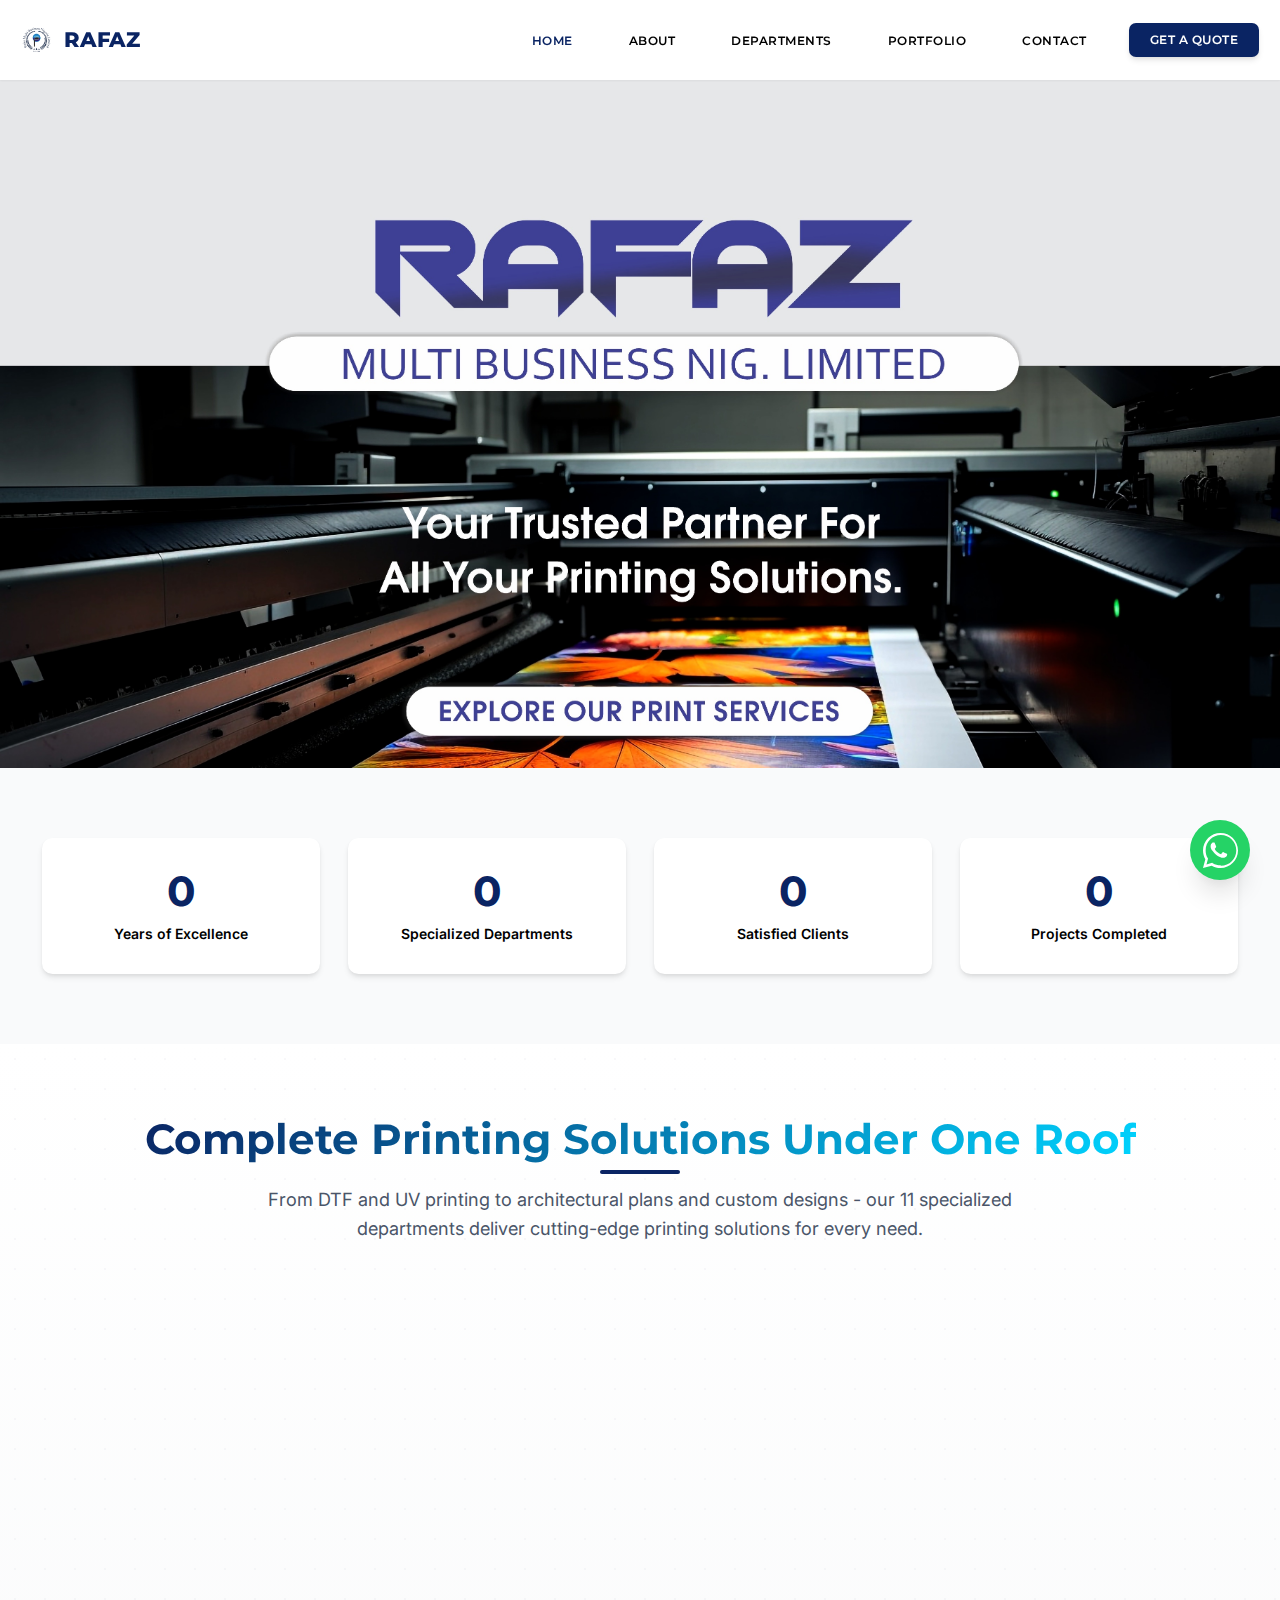
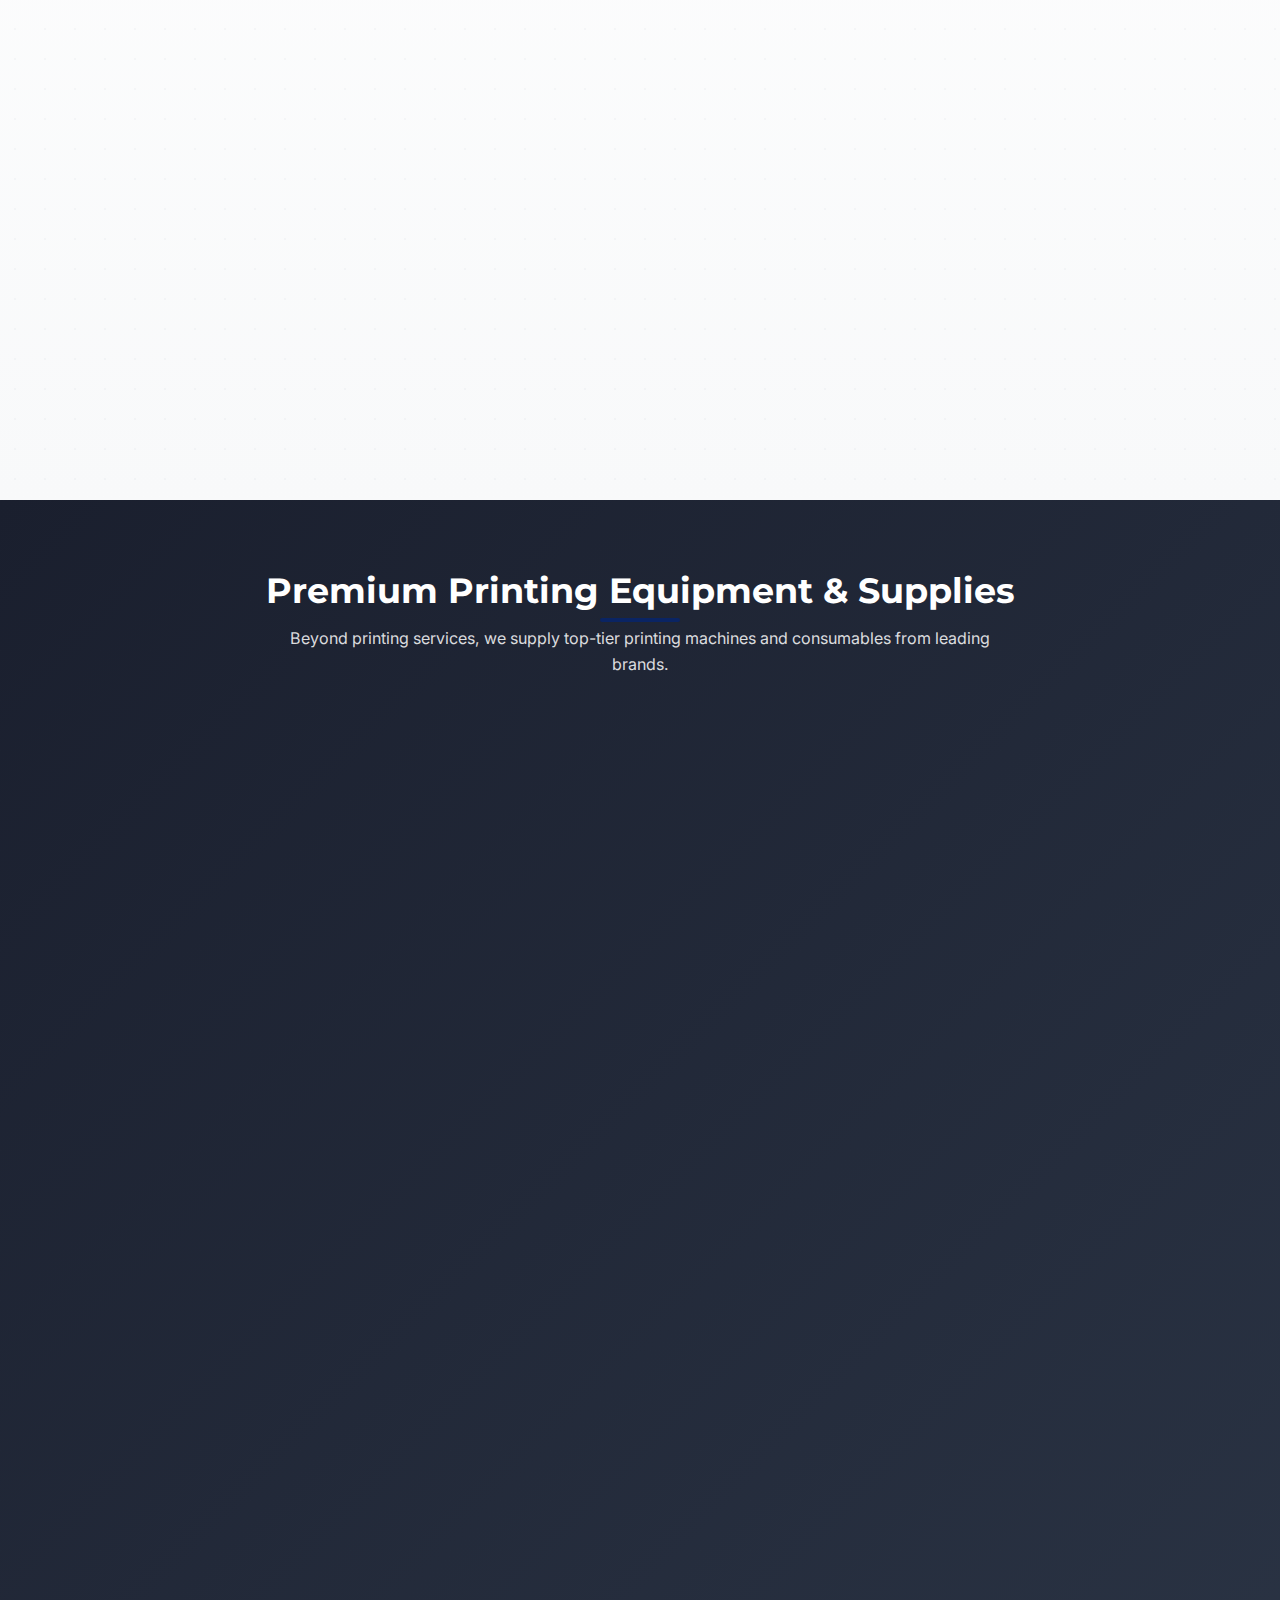
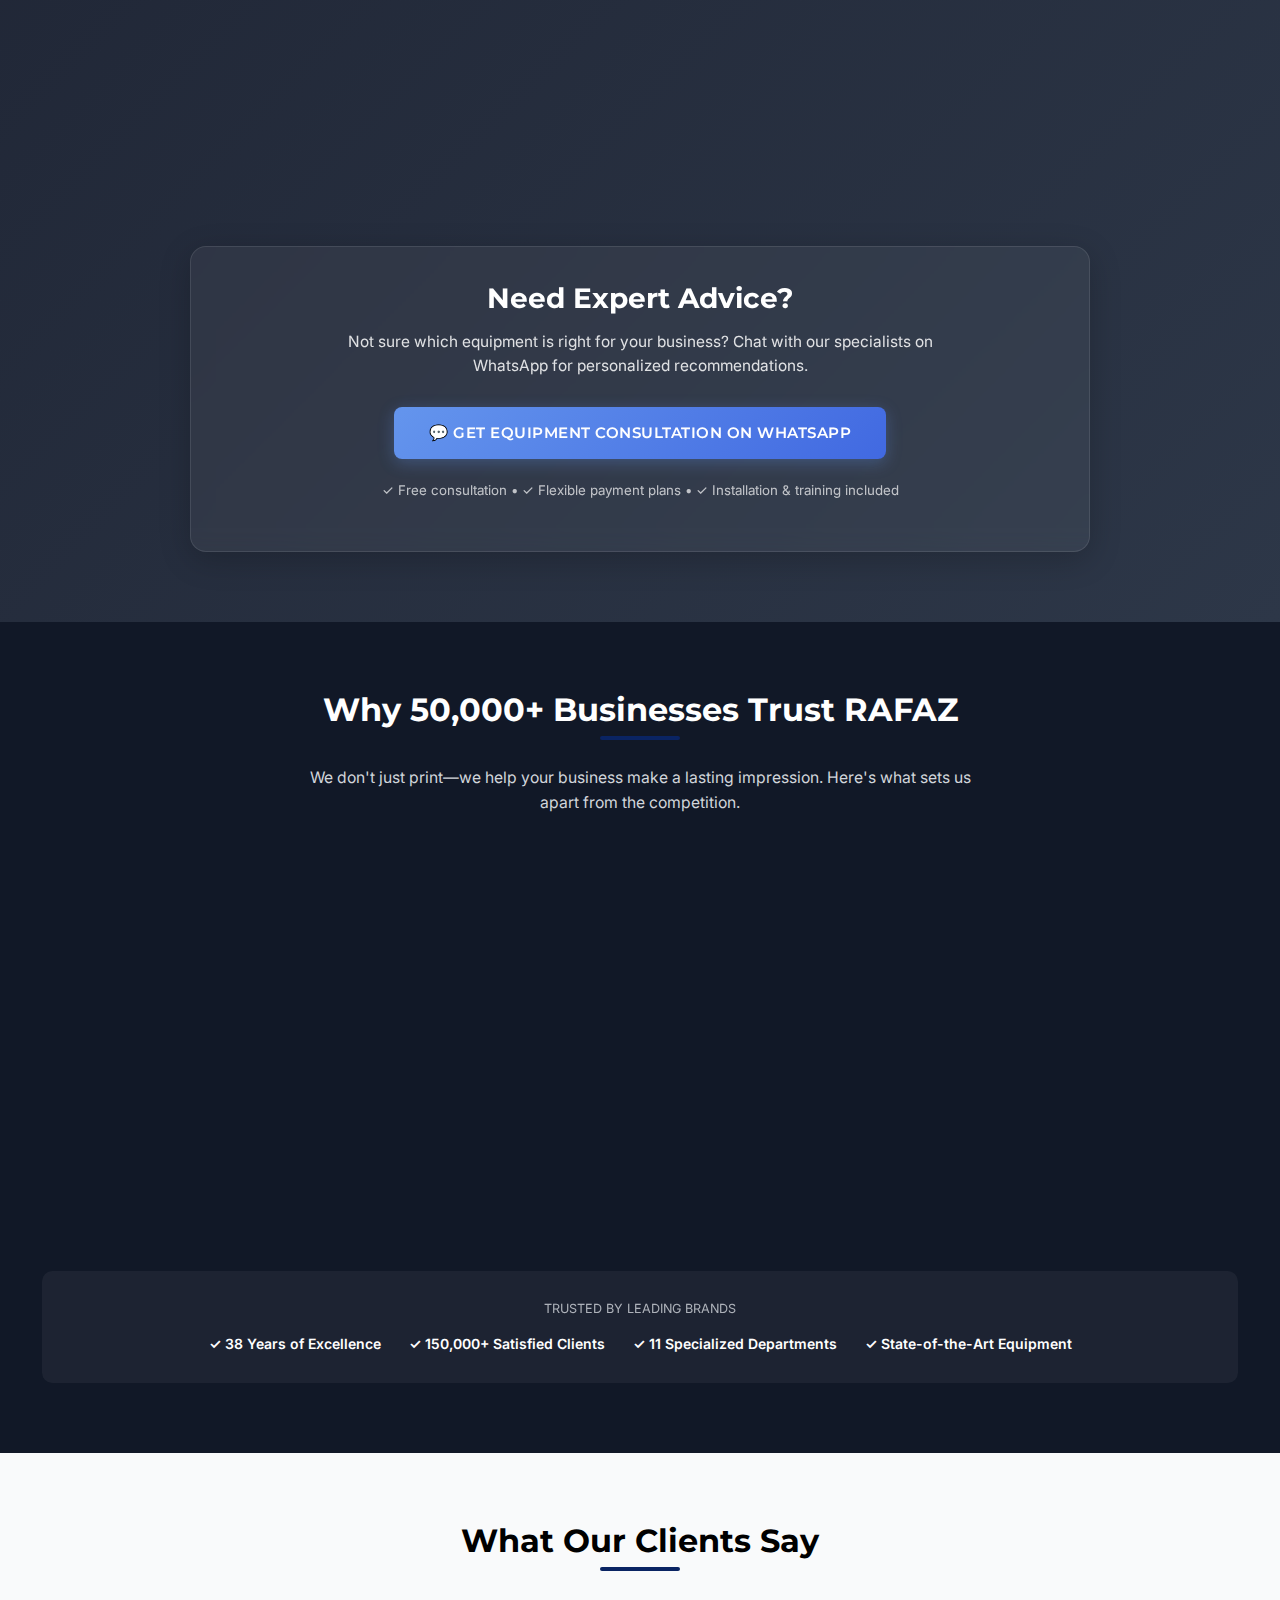
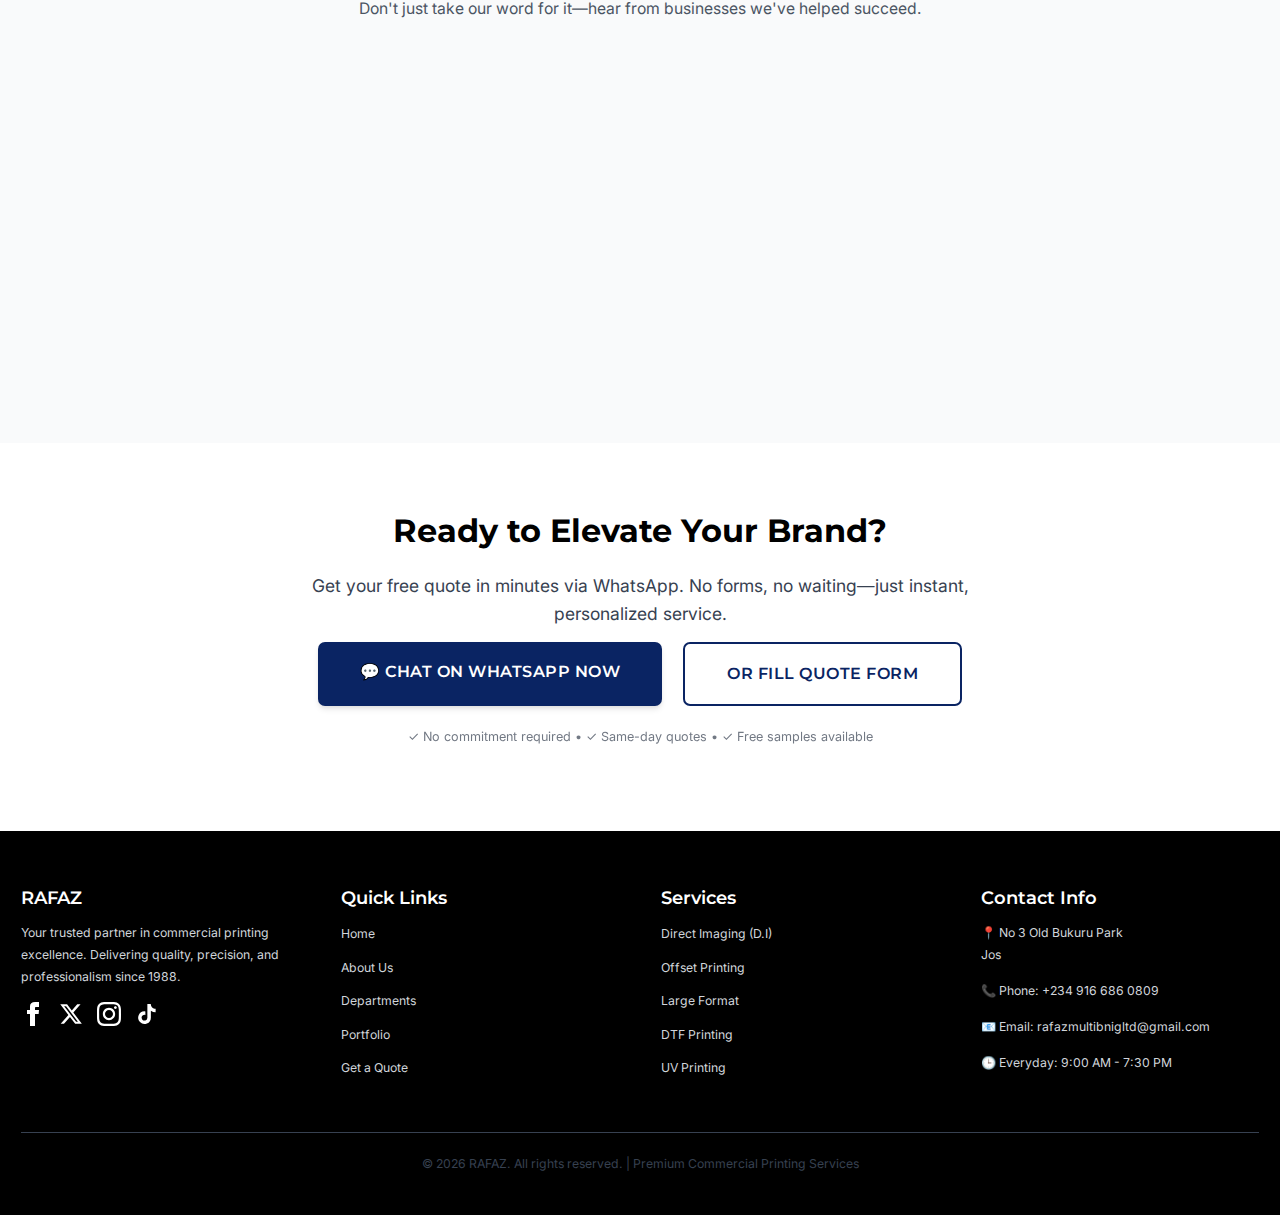
<file: index.html>
<!DOCTYPE html>
<html lang="en">

<head>
  <meta charset="UTF-8">
  <meta name="viewport" content="width=device-width, initial-scale=1.0, viewport-fit=cover">
  <meta http-equiv="Cache-Control" content="no-cache, no-store, must-revalidate">
  <meta http-equiv="Pragma" content="no-cache">
  <meta http-equiv="Expires" content="0">
  <meta name="description"
    content="RAFAZ - Nigeria's premier commercial printing press with 38 years excellence. 11 specialized departments: offset, digital, large format, DTF, UV printing + equipment sales. Same-day quotes. Call +234 916 686 0809">
  <meta name="keywords"
    content="commercial printing Nigeria, offset printing Jos, digital printing, large format printing, DTF printing, UV printing, printing press Nigeria, Konica Minolta Jos, printing equipment Nigeria, business cards, brochures, banners">
  <meta name="author" content="RAFAZ">
  <title>RAFAZ - Nigeria's #1 Commercial Printing Press | 38 Years Excellence</title>
  <link rel="icon" type="image/png" href="images/favicon.png">
  <link rel="apple-touch-icon" href="images/favicon.png">

  <!-- SEO: Canonical URL -->
  <link rel="canonical" href="https://www.rafazmultibusiness.com/">

  <!-- SEO: Open Graph Tags -->
  <meta property="og:type" content="website">
  <meta property="og:url" content="https://www.rafazmultibusiness.com/">
  <meta property="og:title" content="RAFAZ - Premium Commercial Printing Services">
  <meta property="og:description"
    content="RAFAZ - Premium Commercial Printing Services. Offset, Digital, Large Format, DTF, UV Printing & Equipment Sales. Quality & Precision since 1988.">
  <meta property="og:image" content="https://www.rafazmultibusiness.com/images/rafaz-logo-transparent.png">
  <meta property="og:site_name" content="RAFAZ">
  <meta property="og:locale" content="en_US">

  <!-- SEO: Twitter Card Tags -->
  <meta name="twitter:card" content="summary">
  <meta name="twitter:url" content="https://www.rafazmultibusiness.com/">
  <meta name="twitter:title" content="RAFAZ - Premium Commercial Printing Services">
  <meta name="twitter:description"
    content="RAFAZ - Premium Commercial Printing Services. Offset, Digital, Large Format, DTF, UV Printing & Equipment Sales. Quality & Precision since 1988.">
  <meta name="twitter:image" content="https://www.rafazmultibusiness.com/images/rafaz-logo-transparent.png">
  <link rel="stylesheet" href="css/styles.css">
  <link rel="stylesheet" href="css/mobile-enhancements.css">
  <link rel="stylesheet" href="css/whatsapp-modal.css">

  <!-- Google Fonts for Cinematic Hero -->
  <link rel="preconnect" href="https://fonts.googleapis.com">
  <link rel="preconnect" href="https://fonts.gstatic.com" crossorigin>
  <link href="https://fonts.googleapis.com/css2?family=Dancing+Script:wght@700&family=Poppins:wght@500;900&display=swap"
    rel="stylesheet">

  <!-- SEO: Schema.org Structured Data -->
  <script type="application/ld+json">
  {
    "@context": "https://schema.org",
    "@type": "Organization",
    "name": "RAFAZ",
    "legalName": "RAFAZ Multibusiness Nigeria Ltd",
    "url": "https://www.rafazmultibusiness.com",
    "logo": "https://www.rafazmultibusiness.com/images/rafaz-logo-transparent.png",
    "foundingDate": "1988",
    "description": "Leading commercial printing press in Nigeria with 11 specialized departments offering digital printing, offset printing, large format, DTF, UV printing, and more.",
    "address": {
      "@type": "PostalAddress",
      "streetAddress": "No 3 Old Bukuru Park",
      "addressLocality": "Jos",
      "addressRegion": "Plateau State",
      "addressCountry": "NG"
    },
    "contactPoint": {
      "@type": "ContactPoint",
      "telephone": "+234-916-686-0809",
      "contactType": "customer service",
      "areaServed": "NG",
      "availableLanguage": "English"
    },
    "sameAs": [
      "https://www.rafazmultibusiness.com"
    ],
    "numberOfEmployees": {
      "@type": "QuantitativeValue",
      "value": "50"
    },
    "knowsAbout": [
      "Commercial Printing",
      "Digital Printing",
      "Offset Printing",
      "Large Format Printing",
      "DTF Printing",
      "UV Printing",
      "Sublimation Printing",
      "Graphic Design",
      "Business Cards",
      "Machine Servicing"
    ]
  }
  </script>

  <!-- Google Analytics -->
  <script async src="https://www.googletagmanager.com/gtag/js?id=G-Y4R8FFHPMB"></script>
  <script>
    window.dataLayer = window.dataLayer || [];
    function gtag() { dataLayer.push(arguments); }
    gtag('js', new Date());
    gtag('config', 'G-Y4R8FFHPMB');
  </script>
</head>

<body>

  <!-- NAVIGATION -->
  <nav class="navbar">
    <div class="nav-container">
      <a href="./" class="logo" style="display: flex; align-items: center; gap: 12px;">
        <img src="images/rafaz-logo-transparent.png" alt="RAFAZ Logo" style="height: 40px; width: auto;">
        <span>RAFAZ</span>
      </a>
      <ul class="nav-menu">
        <li><a href="./" class="nav-link">Home</a></li>
        <li><a href="about" class="nav-link">About</a></li>
        <li><a href="departments" class="nav-link">Departments</a></li>
        <li><a href="portfolio" class="nav-link">Portfolio</a></li>
        <li><a href="contact" class="nav-link">Contact</a></li>
        <li><a href="quote" class="btn btn-primary btn-small">Get a Quote</a></li>
      </ul>
      <button class="mobile-menu-toggle" aria-label="Toggle menu">
        <span></span>
        <span></span>
        <span></span>
      </button>
    </div>
  </nav>

  <!-- HERO SECTION -->
  <section class="hero-simple">
    <picture>
      <!-- Desktop/Laptop Banner (768px and above) -->
      <source media="(min-width: 768px)" srcset="images/assets/RAFAZ-desktop-sharp.jpg">
      <!-- Mobile Banner (below 768px) -->
      <source media="(max-width: 767px)" srcset="images/assets/RAFAZ-mobile-sharp.jpg">
      <!-- Fallback -->
      <img src="images/assets/RAFAZ-desktop-sharp.jpg"
        alt="RAFAZ - Your Trusted Partner For All Your Printing Solutions" class="hero-banner-image" loading="eager"
        fetchpriority="high">
    </picture>
    <a href="departments.html" class="hero-banner-button">EXPLORE OUR PRINT SERVICES</a>
  </section>

  <!-- TRUST INDICATORS -->
  <section class="section section-light">
    <div class="container">
      <div class="grid grid-4">
        <div class="card" style="text-align: center;">
          <h3 class="counter" data-target="38"
            style="font-size: 3rem; color: var(--color-primary); margin-bottom: 0.5rem;">0</h3>
          <p style="font-weight: 600; color: var(--color-accent); margin: 0;">Years of Excellence</p>
        </div>
        <div class="card" style="text-align: center;">
          <h3 class="counter" data-target="11"
            style="font-size: 3rem; color: var(--color-primary); margin-bottom: 0.5rem;">0</h3>
          <p style="font-weight: 600; color: var(--color-accent); margin: 0;">Specialized Departments</p>
        </div>
        <div class="card" style="text-align: center;">
          <h3 class="counter" data-target="150000"
            style="font-size: 3rem; color: var(--color-primary); margin-bottom: 0.5rem;">0</h3>
          <p style="font-weight: 600; color: var(--color-accent); margin: 0;">Satisfied Clients</p>
        </div>
        <div class="card" style="text-align: center;">
          <h3 class="counter" data-target="600000"
            style="font-size: 3rem; color: var(--color-primary); margin-bottom: 0.5rem;">0</h3>
          <p style="font-weight: 600; color: var(--color-accent); margin: 0;">Projects Completed</p>
        </div>
      </div>
    </div>
  </section>

  <!-- SERVICES OVERVIEW -->
  <section class="section"
    style="background: linear-gradient(180deg, #ffffff 0%, #f8f9fa 100%); position: relative; overflow: hidden;">
    <!-- Subtle Background Pattern -->
    <div
      style="position: absolute; top: 0; left: 0; right: 0; bottom: 0; opacity: 0.03; background-image: radial-gradient(circle, #0a2463 1px, transparent 1px); background-size: 30px 30px;">
    </div>

    <div class="container" style="position: relative; z-index: 1;">
      <div class="section-header" style="text-align: center; margin-bottom: 4rem;">
        <h2 class="section-title"
          style="font-size: 3rem; margin-bottom: 1.5rem; background: linear-gradient(135deg, #0a2463, #00d4ff); -webkit-background-clip: text; -webkit-text-fill-color: transparent; background-clip: text;">
          Complete Printing Solutions Under One Roof</h2>
        <p class="section-subtitle" style="font-size: 1.3rem; max-width: 800px; margin: 0 auto; color: #4a5568;">From
          DTF and UV printing to architectural plans and custom designs - our 11
          specialized departments deliver cutting-edge printing solutions for every need.</p>
      </div>

      <div class="grid grid-3" style="gap: 2rem;">
        <!-- Direct Imaging (D.I) -->
        <div class="modern-dept-card scroll-reveal" data-color="cyan"
          style="background: linear-gradient(135deg, rgba(0, 212, 255, 0.05), rgba(255, 255, 255, 0.9)); border: 2px solid rgba(0, 212, 255, 0.2); border-radius: 20px; padding: 2.5rem; transition: all 0.4s cubic-bezier(0.23, 1, 0.32, 1); cursor: pointer; position: relative; overflow: hidden; box-shadow: 0 4px 20px rgba(0, 212, 255, 0.1);"
          onmouseover="this.style.transform='translateY(-10px)'; this.style.boxShadow='0 20px 40px rgba(0, 212, 255, 0.25)'; this.style.borderColor='rgba(0, 212, 255, 0.6)'"
          onmouseout="this.style.transform='translateY(0)'; this.style.boxShadow='0 4px 20px rgba(0, 212, 255, 0.1)'; this.style.borderColor='rgba(0, 212, 255, 0.2)'"
          onclick="window.location.href='departments.html#digital'">
          <div
            style="position: absolute; top: -50px; right: -50px; width: 150px; height: 150px; background: radial-gradient(circle, rgba(0, 212, 255, 0.1), transparent); pointer-events: none;">
          </div>
          <div
            style="width: 70px; height: 70px; background: linear-gradient(135deg, #00d4ff, #0099cc); border-radius: 18px; display: flex; align-items: center; justify-content: center; margin-bottom: 1.5rem; box-shadow: 0 8px 20px rgba(0, 212, 255, 0.3); position: relative; z-index: 1;">
            <svg width="36" height="36" viewBox="0 0 24 24" fill="none" stroke="white" stroke-width="2"
              stroke-linecap="round" stroke-linejoin="round">
              <rect x="2" y="3" width="20" height="14" rx="2" />
              <path d="M8 21h8" />
              <path d="M12 17v4" />
              <path d="m6 8 4 4 4-4" />
            </svg>
          </div>
          <h3 style="font-size: 1.5rem; font-weight: 700; color: #1a202c; margin-bottom: 1rem;">Direct Imaging (D.I)
          </h3>
          <p style="color: #4a5568; line-height: 1.8; margin-bottom: 1.5rem;">State-of-the-art digital imaging
            technology for exceptional print quality with precision and consistency.</p>
          <a href="departments.html#digital"
            style="display: inline-flex; align-items: center; color: #00d4ff; font-weight: 600; text-decoration: none; transition: all 0.3s;"
            onclick="event.stopPropagation()">
            Explore D.I <span style="margin-left: 8px; transition: transform 0.3s;">→</span>
          </a>
        </div>

        <!-- Offset Printing -->
        <div class="modern-dept-card scroll-reveal" data-color="magenta"
          style="background: linear-gradient(135deg, rgba(255, 0, 255, 0.05), rgba(255, 255, 255, 0.9)); border: 2px solid rgba(255, 0, 255, 0.2); border-radius: 20px; padding: 2.5rem; transition: all 0.4s cubic-bezier(0.23, 1, 0.32, 1); cursor: pointer; position: relative; overflow: hidden; box-shadow: 0 4px 20px rgba(255, 0, 255, 0.1);"
          onmouseover="this.style.transform='translateY(-10px)'; this.style.boxShadow='0 20px 40px rgba(255, 0, 255, 0.25)'; this.style.borderColor='rgba(255, 0, 255, 0.6)'"
          onmouseout="this.style.transform='translateY(0)'; this.style.boxShadow='0 4px 20px rgba(255, 0, 255, 0.1)'; this.style.borderColor='rgba(255, 0, 255, 0.2)'">
          <div
            style="position: absolute; top: -50px; right: -50px; width: 150px; height: 150px; background: radial-gradient(circle, rgba(255, 0, 255, 0.1), transparent); pointer-events: none;">
          </div>
          <div
            style="width: 70px; height: 70px; background: linear-gradient(135deg, #ff00ff, #cc00cc); border-radius: 18px; display: flex; align-items: center; justify-content: center; margin-bottom: 1.5rem; box-shadow: 0 8px 20px rgba(255, 0, 255, 0.3); position: relative; z-index: 1;">
            <svg width="36" height="36" viewBox="0 0 24 24" fill="none" stroke="white" stroke-width="2"
              stroke-linecap="round" stroke-linejoin="round">
              <circle cx="12" cy="12" r="3" />
              <path
                d="M12 1v6M12 17v6M4.22 4.22l4.24 4.24M15.54 15.54l4.24 4.24M1 12h6M17 12h6M4.22 19.78l4.24-4.24M15.54 8.46l4.24-4.24" />
            </svg>
          </div>
          <h3 style="font-size: 1.5rem; font-weight: 700; color: #1a202c; margin-bottom: 1rem;">Offset Printing</h3>
          <p style="color: #4a5568; line-height: 1.8; margin-bottom: 1.5rem;">Large-scale offset printing for
            high-volume projects. Superior quality and cost-effectiveness for magazines, catalogs, and books.</p>
          <a href="departments.html#offset"
            style="display: inline-flex; align-items: center; color: #ff00ff; font-weight: 600; text-decoration: none; transition: all 0.3s;">
            Explore Offset <span style="margin-left: 8px; transition: transform 0.3s;">→</span>
          </a>
        </div>

        <!-- Large Format -->
        <div class="modern-dept-card scroll-reveal" data-color="yellow"
          style="background: linear-gradient(135deg, rgba(255, 237, 0, 0.05), rgba(255, 255, 255, 0.9)); border: 2px solid rgba(255, 237, 0, 0.3); border-radius: 20px; padding: 2.5rem; transition: all 0.4s cubic-bezier(0.23, 1, 0.32, 1); cursor: pointer; position: relative; overflow: hidden; box-shadow: 0 4px 20px rgba(255, 237, 0, 0.1);"
          onmouseover="this.style.transform='translateY(-10px)'; this.style.boxShadow='0 20px 40px rgba(255, 237, 0, 0.25)'; this.style.borderColor='rgba(255, 237, 0, 0.8)'"
          onmouseout="this.style.transform='translateY(0)'; this.style.boxShadow='0 4px 20px rgba(255, 237, 0, 0.1)'; this.style.borderColor='rgba(255, 237, 0, 0.3)'">
          <div
            style="position: absolute; top: -50px; right: -50px; width: 150px; height: 150px; background: radial-gradient(circle, rgba(255, 237, 0, 0.1), transparent); pointer-events: none;">
          </div>
          <div
            style="width: 70px; height: 70px; background: linear-gradient(135deg, #ffed00, #ccbe00); border-radius: 18px; display: flex; align-items: center; justify-content: center; margin-bottom: 1.5rem; box-shadow: 0 8px 20px rgba(255, 237, 0, 0.3); position: relative; z-index: 1;">
            <svg width="36" height="36" viewBox="0 0 24 24" fill="none" stroke="white" stroke-width="2"
              stroke-linecap="round" stroke-linejoin="round">
              <rect x="3" y="3" width="18" height="18" rx="2" />
              <path d="M9 3v18M15 3v18M3 9h18M3 15h18" />
            </svg>
          </div>
          <h3 style="font-size: 1.5rem; font-weight: 700; color: #1a202c; margin-bottom: 1rem;">Large Format</h3>
          <p style="color: #4a5568; line-height: 1.8; margin-bottom: 1.5rem;">Wide format printing for banners, posters,
            signage, and displays. Vibrant colors and durable materials for indoor and outdoor use.</p>
          <a href="departments.html#large-format"
            style="display: inline-flex; align-items: center; color: #d4a900; font-weight: 600; text-decoration: none; transition: all 0.3s;">
            Explore Large Format <span style="margin-left: 8px; transition: transform 0.3s;">→</span>
          </a>
        </div>

        <!-- DTF Printing -->
        <div class="modern-dept-card scroll-reveal" data-color="cyan"
          style="background: linear-gradient(135deg, rgba(0, 212, 255, 0.05), rgba(255, 255, 255, 0.9)); border: 2px solid rgba(0, 212, 255, 0.2); border-radius: 20px; padding: 2.5rem; transition: all 0.4s cubic-bezier(0.23, 1, 0.32, 1); cursor: pointer; position: relative; overflow: hidden; box-shadow: 0 4px 20px rgba(0, 212, 255, 0.1);"
          onmouseover="this.style.transform='translateY(-10px)'; this.style.boxShadow='0 20px 40px rgba(0, 212, 255, 0.25)'; this.style.borderColor='rgba(0, 212, 255, 0.6)'"
          onmouseout="this.style.transform='translateY(0)'; this.style.boxShadow='0 4px 20px rgba(0, 212, 255, 0.1)'; this.style.borderColor='rgba(0, 212, 255, 0.2)'">
          <div
            style="position: absolute; top: -50px; right: -50px; width: 150px; height: 150px; background: radial-gradient(circle, rgba(0, 212, 255, 0.1), transparent); pointer-events: none;">
          </div>
          <div
            style="width: 70px; height: 70px; background: linear-gradient(135deg, #00d4ff, #0099cc); border-radius: 18px; display: flex; align-items: center; justify-content: center; margin-bottom: 1.5rem; box-shadow: 0 8px 20px rgba(0, 212, 255, 0.3); position: relative; z-index: 1;">
            <svg width="36" height="36" viewBox="0 0 24 24" fill="none" stroke="white" stroke-width="2"
              stroke-linecap="round" stroke-linejoin="round">
              <path d="M14.5 2H6a2 2 0 0 0-2 2v16a2 2 0 0 0 2 2h12a2 2 0 0 0 2-2V7.5L14.5 2z" />
              <polyline points="14 2 14 8 20 8" />
              <path d="M8 13h2" />
              <path d="M8 17h2" />
              <path d="M14 13h2" />
              <path d="M14 17h2" />
            </svg>
          </div>
          <h3 style="font-size: 1.5rem; font-weight: 700; color: #1a202c; margin-bottom: 1rem;">DTF Printing</h3>
          <p style="color: #4a5568; line-height: 1.8; margin-bottom: 1.5rem;">Direct-to-Film printing for custom apparel
            and textiles. High-quality, vibrant prints on any fabric with exceptional durability.</p>
          <a href="departments.html#dtf"
            style="display: inline-flex; align-items: center; color: #00d4ff; font-weight: 600; text-decoration: none; transition: all 0.3s;">
            Explore DTF <span style="margin-left: 8px; transition: transform 0.3s;">→</span>
          </a>
        </div>

        <!-- UV Printing -->
        <div class="modern-dept-card scroll-reveal" data-color="magenta"
          style="background: linear-gradient(135deg, rgba(255, 0, 255, 0.05), rgba(255, 255, 255, 0.9)); border: 2px solid rgba(255, 0, 255, 0.2); border-radius: 20px; padding: 2.5rem; transition: all 0.4s cubic-bezier(0.23, 1, 0.32, 1); cursor: pointer; position: relative; overflow: hidden; box-shadow: 0 4px 20px rgba(255, 0, 255, 0.1);"
          onmouseover="this.style.transform='translateY(-10px)'; this.style.boxShadow='0 20px 40px rgba(255, 0, 255, 0.25)'; this.style.borderColor='rgba(255, 0, 255, 0.6)'"
          onmouseout="this.style.transform='translateY(0)'; this.style.boxShadow='0 4px 20px rgba(255, 0, 255, 0.1)'; this.style.borderColor='rgba(255, 0, 255, 0.2)'">
          <div
            style="position: absolute; top: -50px; right: -50px; width: 150px; height: 150px; background: radial-gradient(circle, rgba(255, 0, 255, 0.1), transparent); pointer-events: none;">
          </div>
          <div
            style="width: 70px; height: 70px; background: linear-gradient(135deg, #ff00ff, #cc00cc); border-radius: 18px; display: flex; align-items: center; justify-content: center; margin-bottom: 1.5rem; box-shadow: 0 8px 20px rgba(255, 0, 255, 0.3); position: relative; z-index: 1;">
            <svg width="36" height="36" viewBox="0 0 24 24" fill="none" stroke="white" stroke-width="2"
              stroke-linecap="round" stroke-linejoin="round">
              <circle cx="12" cy="12" r="5" />
              <line x1="12" y1="1" x2="12" y2="3" />
              <line x1="12" y1="21" x2="12" y2="23" />
              <line x1="4.22" y1="4.22" x2="5.64" y2="5.64" />
              <line x1="18.36" y1="18.36" x2="19.78" y2="19.78" />
              <line x1="1" y1="12" x2="3" y2="12" />
              <line x1="21" y1="12" x2="23" y2="12" />
              <line x1="4.22" y1="19.78" x2="5.64" y2="18.36" />
              <line x1="18.36" y1="5.64" x2="19.78" y2="4.22" />
            </svg>
          </div>
          <h3 style="font-size: 1.5rem; font-weight: 700; color: #1a202c; margin-bottom: 1rem;">UV Printing</h3>
          <p style="color: #4a5568; line-height: 1.8; margin-bottom: 1.5rem;">Advanced UV printing for promotional
            items, signage, and rigid materials. Instant curing for vibrant, scratch-resistant results.</p>
          <a href="departments.html#uv"
            style="display: inline-flex; align-items: center; color: #ff00ff; font-weight: 600; text-decoration: none; transition: all 0.3s;">
            Explore UV <span style="margin-left: 8px; transition: transform 0.3s;">→</span>
          </a>
        </div>

        <!-- A1 Printing -->
        <div class="modern-dept-card scroll-reveal" data-color="yellow"
          style="background: linear-gradient(135deg, rgba(255, 237, 0, 0.05), rgba(255, 255, 255, 0.9)); border: 2px solid rgba(255, 237, 0, 0.3); border-radius: 20px; padding: 2.5rem; transition: all 0.4s cubic-bezier(0.23, 1, 0.32, 1); cursor: pointer; position: relative; overflow: hidden; box-shadow: 0 4px 20px rgba(255, 237, 0, 0.1);"
          onmouseover="this.style.transform='translateY(-10px)'; this.style.boxShadow='0 20px 40px rgba(255, 237, 0, 0.25)'; this.style.borderColor='rgba(255, 237, 0, 0.8)'"
          onmouseout="this.style.transform='translateY(0)'; this.style.boxShadow='0 4px 20px rgba(255, 237, 0, 0.1)'; this.style.borderColor='rgba(255, 237, 0, 0.3)'">
          <div
            style="position: absolute; top: -50px; right: -50px; width: 150px; height: 150px; background: radial-gradient(circle, rgba(255, 237, 0, 0.1), transparent); pointer-events: none;">
          </div>
          <div
            style="width: 70px; height: 70px; background: linear-gradient(135deg, #ffed00, #ccbe00); border-radius: 18px; display: flex; align-items: center; justify-content: center; margin-bottom: 1.5rem; box-shadow: 0 8px 20px rgba(255, 237, 0, 0.3); position: relative; z-index: 1;">
            <svg width="36" height="36" viewBox="0 0 24 24" fill="none" stroke="white" stroke-width="2"
              stroke-linecap="round" stroke-linejoin="round">
              <path d="M14 2H6a2 2 0 0 0-2 2v16a2 2 0 0 0 2 2h12a2 2 0 0 0 2-2V8z" />
              <polyline points="14 2 14 8 20 8" />
              <line x1="16" y1="13" x2="8" y2="13" />
              <line x1="16" y1="17" x2="8" y2="17" />
              <polyline points="10 9 9 9 8 9" />
            </svg>
          </div>
          <h3 style="font-size: 1.5rem; font-weight: 700; color: #1a202c; margin-bottom: 1rem;">A1 Printing</h3>
          <p style="color: #4a5568; line-height: 1.8; margin-bottom: 1.5rem;">Large format A1 printing for architects,
            engineers, and designers. Technical drawings, blueprints, and plans with precision detail.</p>
          <a href="departments.html#a1"
            style="display: inline-flex; align-items: center; color: #d4a900; font-weight: 600; text-decoration: none; transition: all 0.3s;">
            Explore A1 <span style="margin-left: 8px; transition: transform 0.3s;">→</span>
          </a>
        </div>

        <!-- Sublimation -->
        <div class="modern-dept-card scroll-reveal" data-color="cyan"
          style="background: linear-gradient(135deg, rgba(0, 212, 255, 0.05), rgba(255, 255, 255, 0.9)); border: 2px solid rgba(0, 212, 255, 0.2); border-radius: 20px; padding: 2.5rem; transition: all 0.4s cubic-bezier(0.23, 1, 0.32, 1); cursor: pointer; position: relative; overflow: hidden; box-shadow: 0 4px 20px rgba(0, 212, 255, 0.1);"
          onmouseover="this.style.transform='translateY(-10px)'; this.style.boxShadow='0 20px 40px rgba(0, 212, 255, 0.25)'; this.style.borderColor='rgba(0, 212, 255, 0.6)'"
          onmouseout="this.style.transform='translateY(0)'; this.style.boxShadow='0 4px 20px rgba(0, 212, 255, 0.1)'; this.style.borderColor='rgba(0, 212, 255, 0.2)'">
          <div
            style="position: absolute; top: -50px; right: -50px; width: 150px; height: 150px; background: radial-gradient(circle, rgba(0, 212, 255, 0.1), transparent); pointer-events: none;">
          </div>
          <div
            style="width: 70px; height: 70px; background: linear-gradient(135deg, #00d4ff, #0099cc); border-radius: 18px; display: flex; align-items: center; justify-content: center; margin-bottom: 1.5rem; box-shadow: 0 8px 20px rgba(0, 212, 255, 0.3); position: relative; z-index: 1;">
            <svg width="36" height="36" viewBox="0 0 24 24" fill="none" stroke="white" stroke-width="2"
              stroke-linecap="round" stroke-linejoin="round">
              <path d="M20.59 13.41l-7.17 7.17a2 2 0 0 1-2.83 0L2 12V2h10l8.59 8.59a2 2 0 0 1 0 2.82z" />
              <line x1="7" y1="7" x2="7.01" y2="7" />
            </svg>
          </div>
          <h3 style="font-size: 1.5rem; font-weight: 700; color: #1a202c; margin-bottom: 1rem;">Sublimation</h3>
          <p style="color: #4a5568; line-height: 1.8; margin-bottom: 1.5rem;">Dye sublimation printing for textiles,
            mugs, and promotional products. Permanent, full-color designs that won't fade or crack.</p>
          <a href="departments.html#sublimation"
            style="display: inline-flex; align-items: center; color: #00d4ff; font-weight: 600; text-decoration: none; transition: all 0.3s;">
            Explore Sublimation <span style="margin-left: 8px; transition: transform 0.3s;">→</span>
          </a>
        </div>

        <!-- Graphic Design -->
        <div class="modern-dept-card scroll-reveal" data-color="magenta"
          style="background: linear-gradient(135deg, rgba(255, 0, 255, 0.05), rgba(255, 255, 255, 0.9)); border: 2px solid rgba(255, 0, 255, 0.2); border-radius: 20px; padding: 2.5rem; transition: all 0.4s cubic-bezier(0.23, 1, 0.32, 1); cursor: pointer; position: relative; overflow: hidden; box-shadow: 0 4px 20px rgba(255, 0, 255, 0.1);"
          onmouseover="this.style.transform='translateY(-10px)'; this.style.boxShadow='0 20px 40px rgba(255, 0, 255, 0.25)'; this.style.borderColor='rgba(255, 0, 255, 0.6)'"
          onmouseout="this.style.transform='translateY(0)'; this.style.boxShadow='0 4px 20px rgba(255, 0, 255, 0.1)'; this.style.borderColor='rgba(255, 0, 255, 0.2)'">
          <div
            style="position: absolute; top: -50px; right: -50px; width: 150px; height: 150px; background: radial-gradient(circle, rgba(255, 0, 255, 0.1), transparent); pointer-events: none;">
          </div>
          <div
            style="width: 70px; height: 70px; background: linear-gradient(135deg, #ff00ff, #cc00cc); border-radius: 18px; display: flex; align-items: center; justify-content: center; margin-bottom: 1.5rem; box-shadow: 0 8px 20px rgba(255, 0, 255, 0.3); position: relative; z-index: 1;">
            <svg width="36" height="36" viewBox="0 0 24 24" fill="none" stroke="white" stroke-width="2"
              stroke-linecap="round" stroke-linejoin="round">
              <path
                d="m21.44 11.05-9.19 9.19a6 6 0 0 1-8.49-8.49l9.19-9.19a4 4 0 0 1 5.66 5.66l-9.2 9.19a2 2 0 0 1-2.83-2.83l8.49-8.48" />
            </svg>
          </div>
          <h3 style="font-size: 1.5rem; font-weight: 700; color: #1a202c; margin-bottom: 1rem;">Graphic Design</h3>
          <p style="color: #4a5568; line-height: 1.8; margin-bottom: 1.5rem;">Professional graphic design services for
            all your branding needs. From logos to complete marketing materials.</p>
          <a href="departments.html#design"
            style="display: inline-flex; align-items: center; color: #ff00ff; font-weight: 600; text-decoration: none; transition: all 0.3s;">
            Explore Design <span style="margin-left: 8px; transition: transform 0.3s;">→</span>
          </a>
        </div>

        <!-- Business Cards -->
        <div class="modern-dept-card scroll-reveal" data-color="yellow"
          style="background: linear-gradient(135deg, rgba(255, 237, 0, 0.05), rgba(255, 255, 255, 0.9)); border: 2px solid rgba(255, 237, 0, 0.3); border-radius: 20px; padding: 2.5rem; transition: all 0.4s cubic-bezier(0.23, 1, 0.32, 1); cursor: pointer; position: relative; overflow: hidden; box-shadow: 0 4px 20px rgba(255, 237, 0, 0.1);"
          onmouseover="this.style.transform='translateY(-10px)'; this.style.boxShadow='0 20px 40px rgba(255, 237, 0, 0.25)'; this.style.borderColor='rgba(255, 237, 0, 0.8)'"
          onmouseout="this.style.transform='translateY(0)'; this.style.boxShadow='0 4px 20px rgba(255, 237, 0, 0.1)'; this.style.borderColor='rgba(255, 237, 0, 0.3)'">
          <div
            style="position: absolute; top: -50px; right: -50px; width: 150px; height: 150px; background: radial-gradient(circle, rgba(255, 237, 0, 0.1), transparent); pointer-events: none;">
          </div>
          <div
            style="width: 70px; height: 70px; background: linear-gradient(135deg, #ffed00, #ccbe00); border-radius: 18px; display: flex; align-items: center; justify-content: center; margin-bottom: 1.5rem; box-shadow: 0 8px 20px rgba(255, 237, 0, 0.3); position: relative; z-index: 1;">
            <svg width="36" height="36" viewBox="0 0 24 24" fill="none" stroke="white" stroke-width="2"
              stroke-linecap="round" stroke-linejoin="round">
              <rect x="1" y="4" width="22" height="16" rx="2" ry="2" />
              <line x1="1" y1="10" x2="23" y2="10" />
            </svg>
          </div>
          <h3 style="font-size: 1.5rem; font-weight: 700; color: #1a202c; margin-bottom: 1rem;">Business Cards</h3>
          <p style="color: #4a5568; line-height: 1.8; margin-bottom: 1.5rem;">Premium business cards and corporate
            stationery. Make a lasting first impression with professionally designed and printed cards.</p>
          <a href="departments.html#cards"
            style="display: inline-flex; align-items: center; color: #d4a900; font-weight: 600; text-decoration: none; transition: all 0.3s;">
            Explore Cards <span style="margin-left: 8px; transition: transform 0.3s;">→</span>
          </a>
        </div>

        <!-- Monograms -->
        <div class="modern-dept-card scroll-reveal" data-color="cyan"
          style="background: linear-gradient(135deg, rgba(0, 212, 255, 0.05), rgba(255, 255, 255, 0.9)); border: 2px solid rgba(0, 212, 255, 0.2); border-radius: 20px; padding: 2.5rem; transition: all 0.4s cubic-bezier(0.23, 1, 0.32, 1); cursor: pointer; position: relative; overflow: hidden; box-shadow: 0 4px 20px rgba(0, 212, 255, 0.1);"
          onmouseover="this.style.transform='translateY(-10px)'; this.style.boxShadow='0 20px 40px rgba(0, 212, 255, 0.25)'; this.style.borderColor='rgba(0, 212, 255, 0.6)'"
          onmouseout="this.style.transform='translateY(0)'; this.style.boxShadow='0 4px 20px rgba(0, 212, 255, 0.1)'; this.style.borderColor='rgba(0, 212, 255, 0.2)'">
          <div
            style="position: absolute; top: -50px; right: -50px; width: 150px; height: 150px; background: radial-gradient(circle, rgba(0, 212, 255, 0.1), transparent); pointer-events: none;">
          </div>
          <div
            style="width: 70px; height: 70px; background: linear-gradient(135deg, #00d4ff, #0099cc); border-radius: 18px; display: flex; align-items: center; justify-content: center; margin-bottom: 1.5rem; box-shadow: 0 8px 20px rgba(0, 212, 255, 0.3); position: relative; z-index: 1;">
            <svg width="36" height="36" viewBox="0 0 24 24" fill="none" stroke="white" stroke-width="2"
              stroke-linecap="round" stroke-linejoin="round">
              <path d="M12 20h9" />
              <path d="M16.5 3.5a2.121 2.121 0 0 1 3 3L7 19l-4 1 1-4L16.5 3.5z" />
            </svg>
          </div>
          <h3 style="font-size: 1.5rem; font-weight: 700; color: #1a202c; margin-bottom: 1rem;">Monograms</h3>
          <p style="color: #4a5568; line-height: 1.8; margin-bottom: 1.5rem;">Custom monogram design and embroidery for
            personalized branding. Elegant, unique designs for premium products and gifts.</p>
          <a href="departments.html#monograms"
            style="display: inline-flex; align-items: center; color: #00d4ff; font-weight: 600; text-decoration: none; transition: all 0.3s;">
            Explore Monograms <span style="margin-left: 8px; transition: transform 0.3s;">→</span>
          </a>
        </div>

        <!-- Machine Servicing -->
        <div class="modern-dept-card scroll-reveal" data-color="magenta"
          style="background: linear-gradient(135deg, rgba(255, 0, 255, 0.05), rgba(255, 255, 255, 0.9)); border: 2px solid rgba(255, 0, 255, 0.2); border-radius: 20px; padding: 2.5rem; transition: all 0.4s cubic-bezier(0.23, 1, 0.32, 1); cursor: pointer; position: relative; overflow: hidden; box-shadow: 0 4px 20px rgba(255, 0, 255, 0.1);"
          onmouseover="this.style.transform='translateY(-10px)'; this.style.boxShadow='0 20px 40px rgba(255, 0, 255, 0.25)'; this.style.borderColor='rgba(255, 0, 255, 0.6)'"
          onmouseout="this.style.transform='translateY(0)'; this.style.boxShadow='0 4px 20px rgba(255, 0, 255, 0.1)'; this.style.borderColor='rgba(255, 0, 255, 0.2)'">
          <div
            style="position: absolute; top: -50px; right: -50px; width: 150px; height: 150px; background: radial-gradient(circle, rgba(255, 0, 255, 0.1), transparent); pointer-events: none;">
          </div>
          <div
            style="width: 70px; height: 70px; background: linear-gradient(135deg, #ff00ff, #cc00cc); border-radius: 18px; display: flex; align-items: center; justify-content: center; margin-bottom: 1.5rem; box-shadow: 0 8px 20px rgba(255, 0, 255, 0.3); position: relative; z-index: 1;">
            <svg width="36" height="36" viewBox="0 0 24 24" fill="none" stroke="white" stroke-width="2"
              stroke-linecap="round" stroke-linejoin="round">
              <path
                d="M14.7 6.3a1 1 0 0 0 0 1.4l1.6 1.6a1 1 0 0 0 1.4 0l3.77-3.77a6 6 0 0 1-7.94 7.94l-6.91 6.91a2.12 2.12 0 0 1-3-3l6.91-6.91a6 6 0 0 1 7.94-7.94l-3.76 3.76z" />
            </svg>
          </div>
          <h3 style="font-size: 1.5rem; font-weight: 700; color: #1a202c; margin-bottom: 1rem;">Machine Servicing</h3>
          <p style="color: #4a5568; line-height: 1.8; margin-bottom: 1.5rem;">Expert maintenance and servicing for
            printing equipment. Keep your machines running at peak performance with our technical team.</p>
          <a href="departments.html#servicing"
            style="display: inline-flex; align-items: center; color: #ff00ff; font-weight: 600; text-decoration: none; transition: all 0.3s;">
            Explore Servicing <span style="margin-left: 8px; transition: transform 0.3s;">→</span>
          </a>
        </div>
      </div>
    </div>
  </section>


  <style>
    /* Simplified Department Cards */
    .modern-dept-card {
      padding: 1.5rem !important;
      border-radius: 12px !important;
    }

    .modern-dept-card>div:first-child {
      display: none !important;
      /* Hide background gradient overlay */
    }

    .modern-dept-card>div:nth-child(2) {
      width: 50px !important;
      height: 50px !important;
      margin-bottom: 1rem !important;
      border-radius: 12px !important;
    }

    .modern-dept-card>div:nth-child(2) svg {
      width: 24px !important;
      height: 24px !important;
    }

    .modern-dept-card h3 {
      font-size: 1.125rem !important;
      margin-bottom: 0.75rem !important;
    }

    .modern-dept-card p {
      display: none !important;
      /* Hide descriptions */
    }

    .modern-dept-card a {
      font-size: 0.875rem !important;
    }

    .modern-dept-card a:hover span {
      transform: translateX(5px);
    }
  </style>
  <!-- EQUIPMENT SALES SECTION -->
  <section class="section equipment-professional"
    style="background: linear-gradient(135deg, #1a1f2e 0%, #2d3748 100%); color: white; position: relative; overflow: hidden; padding: 5rem 0;">

    <!-- Subtle Grid Pattern -->
    <div
      style="position: absolute; top: 0; left: 0; right: 0; bottom: 0; opacity: 0.03; background-image: linear-gradient(rgba(255,255,255,0.1) 1px, transparent 1px), linear-gradient(90deg, rgba(255,255,255,0.1) 1px, transparent 1px); background-size: 50px 50px;">
    </div>

    <div class="container" style="position: relative; z-index: 1; max-width: 1400px;">
      <div class="section-header" style="text-align: center; margin-bottom: 4rem;">
        <h2 class="section-title" style="color: white; font-size: 2.5rem; font-weight: 700; margin-bottom: 1rem;">
          Premium Printing Equipment & Supplies</h2>
        <p class="section-subtitle"
          style="color: rgba(255,255,255,0.85); font-size: 1.15rem; max-width: 700px; margin: 0 auto;">Beyond printing
          services, we supply top-tier printing machines and consumables from leading brands.</p>
      </div>

      <!-- Cards Container -->
      <div style="display: flex; flex-direction: column; gap: 2.5rem; max-width: 1200px; margin: 0 auto;">

        <!-- Commercial Printers Card -->
        <div class="professional-card scroll-reveal"
          style="background: linear-gradient(135deg, rgba(255, 255, 255, 0.08), rgba(255, 255, 255, 0.04)); backdrop-filter: blur(10px); border: 1px solid rgba(255, 255, 255, 0.15); border-radius: 16px; transition: all 0.3s ease; overflow: hidden; box-shadow: 0 8px 32px rgba(0, 0, 0, 0.3);"
          onmouseover="this.style.transform='translateY(-5px)'; this.style.boxShadow='0 12px 48px rgba(0, 0, 0, 0.4)'; this.style.borderColor='rgba(100, 150, 255, 0.4)'"
          onmouseout="this.style.transform='translateY(0)'; this.style.boxShadow='0 8px 32px rgba(0, 0, 0, 0.3)'; this.style.borderColor='rgba(255, 255, 255, 0.15)'">

          <div style="display: grid; grid-template-columns: 350px 1fr; align-items: center; min-height: 320px;">
            <!-- Image Section -->
            <div
              style="background: linear-gradient(135deg, #f8f9fa 0%, #e9ecef 100%); padding: 2.5rem; display: flex; align-items: center; justify-content: center; height: 100%; border-right: 1px solid rgba(255, 255, 255, 0.1);">
              <img src="images/products/bizhub-c3351.jpg" alt="Konica Minolta Bizhub C3351" loading="lazy"
                style="width: 100%; height: auto; object-fit: contain; max-height: 260px; border-radius: 8px; filter: drop-shadow(0 4px 12px rgba(0, 0, 0, 0.15)); transition: transform 0.3s ease;">
            </div>

            <!-- Content Section -->
            <div style="padding: 2.5rem 3rem;">
              <h3 style="color: #ffffff; margin-bottom: 1.25rem; font-size: 1.75rem; font-weight: 700;">Commercial
                Printers</h3>
              <ul
                style="color: rgba(255,255,255,0.9); line-height: 1.8; margin-bottom: 1.5rem; list-style: none; padding: 0;">
                <li
                  style="padding: 0.5rem 0; border-bottom: 1px solid rgba(255, 255, 255, 0.08); display: flex; align-items: center;">
                  <span style="color: #6495ed; margin-right: 12px; font-weight: bold; font-size: 1.1rem;">▸</span>
                  <div><strong style="color: #a8b8d8;">Kyocera</strong> <span style="color: rgba(255,255,255,0.7);">-
                      Reliable multifunction printers</span></div>
                </li>
                <li
                  style="padding: 0.5rem 0; border-bottom: 1px solid rgba(255, 255, 255, 0.08); display: flex; align-items: center;">
                  <span style="color: #6495ed; margin-right: 12px; font-weight: bold; font-size: 1.1rem;">▸</span>
                  <div><strong style="color: #a8b8d8;">Konica Minolta Bizhub</strong> <span
                      style="color: rgba(255,255,255,0.7);">- High-volume solutions</span></div>
                </li>
                <li style="padding: 0.5rem 0; display: flex; align-items: center;">
                  <span style="color: #6495ed; margin-right: 12px; font-weight: bold; font-size: 1.1rem;">▸</span>
                  <div><strong style="color: #a8b8d8;">Xerox</strong> <span style="color: rgba(255,255,255,0.7);">-
                      Enterprise-grade systems</span></div>
                </li>
              </ul>
              <div style="display: flex; gap: 1rem; align-items: center; margin-top: 2rem;">
                <a href="commercial-printers" class="btn"
                  style="background: linear-gradient(135deg, #6495ed, #4169e1); color: white; padding: 0.75rem 2rem; font-weight: 600; border: none; border-radius: 8px; text-decoration: none; transition: all 0.3s ease; display: inline-block;">View
                  Products →</a>
                <span style="font-size: 0.9rem; color: rgba(255,255,255,0.6); font-style: italic;">New & certified
                  pre-owned available</span>
              </div>
            </div>
          </div>
        </div>

        <!-- Specialty Equipment Card -->
        <div class="professional-card scroll-reveal"
          style="background: linear-gradient(135deg, rgba(255, 255, 255, 0.08), rgba(255, 255, 255, 0.04)); backdrop-filter: blur(10px); border: 1px solid rgba(255, 255, 255, 0.15); border-radius: 16px; transition: all 0.3s ease; overflow: hidden; box-shadow: 0 8px 32px rgba(0, 0, 0, 0.3);"
          onmouseover="this.style.transform='translateY(-5px)'; this.style.boxShadow='0 12px 48px rgba(0, 0, 0, 0.4)'; this.style.borderColor='rgba(100, 150, 255, 0.4)'"
          onmouseout="this.style.transform='translateY(0)'; this.style.boxShadow='0 8px 32px rgba(0, 0, 0, 0.3)'; this.style.borderColor='rgba(255, 255, 255, 0.15)'">

          <div style="display: grid; grid-template-columns: 350px 1fr; align-items: center; min-height: 320px;">
            <div
              style="background: linear-gradient(135deg, #f8f9fa 0%, #e9ecef 100%); padding: 2.5rem; display: flex; align-items: center; justify-content: center; height: 100%; border-right: 1px solid rgba(255, 255, 255, 0.1);">
              <img src="images/products/embroidery-machine.jpg" alt="Commercial Embroidery Machine" loading="lazy"
                style="width: 100%; height: auto; object-fit: contain; max-height: 260px; border-radius: 8px; filter: drop-shadow(0 4px 12px rgba(0, 0, 0, 0.15)); transition: transform 0.3s ease;">
            </div>

            <div style="padding: 2.5rem 3rem;">
              <h3 style="color: #ffffff; margin-bottom: 1.25rem; font-size: 1.75rem; font-weight: 700;">Specialty
                Equipment</h3>
              <ul
                style="color: rgba(255,255,255,0.9); line-height: 1.8; margin-bottom: 1.5rem; list-style: none; padding: 0;">
                <li
                  style="padding: 0.5rem 0; border-bottom: 1px solid rgba(255, 255, 255, 0.08); display: flex; align-items: center;">
                  <span style="color: #6495ed; margin-right: 12px; font-weight: bold; font-size: 1.1rem;">▸</span>
                  <div><strong style="color: #a8b8d8;">Flex Machines</strong> <span
                      style="color: rgba(255,255,255,0.7);">- Banner & signage printing</span></div>
                </li>
                <li
                  style="padding: 0.5rem 0; border-bottom: 1px solid rgba(255, 255, 255, 0.08); display: flex; align-items: center;">
                  <span style="color: #6495ed; margin-right: 12px; font-weight: bold; font-size: 1.1rem;">▸</span>
                  <div><strong style="color: #a8b8d8;">DTF Machines</strong> <span
                      style="color: rgba(255,255,255,0.7);">- Direct-to-film printing</span></div>
                </li>
                <li style="padding: 0.5rem 0; display: flex; align-items: center;">
                  <span style="color: #6495ed; margin-right: 12px; font-weight: bold; font-size: 1.1rem;">▸</span>
                  <div><strong style="color: #a8b8d8;">Heat Press</strong> <span style="color: rgba(255,255,255,0.7);">-
                      Transfer applications</span></div>
                </li>
              </ul>
              <div style="display: flex; gap: 1rem; align-items: center; margin-top: 2rem;">
                <a href="specialty-equipment" class="btn"
                  style="background: linear-gradient(135deg, #6495ed, #4169e1); color: white; padding: 0.75rem 2rem; font-weight: 600; border: none; border-radius: 8px; text-decoration: none; transition: all 0.3s ease; display: inline-block;">View
                  Products →</a>
                <span style="font-size: 0.9rem; color: rgba(255,255,255,0.6); font-style: italic;">Perfect for custom
                  apparel</span>
              </div>
            </div>
          </div>
        </div>

        <!-- Consumables & Supplies Card -->
        <div class="professional-card scroll-reveal"
          style="background: linear-gradient(135deg, rgba(255, 255, 255, 0.08), rgba(255, 255, 255, 0.04)); backdrop-filter: blur(10px); border: 1px solid rgba(255, 255, 255, 0.15); border-radius: 16px; transition: all 0.3s ease; overflow: hidden; box-shadow: 0 8px 32px rgba(0, 0, 0, 0.3);"
          onmouseover="this.style.transform='translateY(-5px)'; this.style.boxShadow='0 12px 48px rgba(0, 0, 0, 0.4)'; this.style.borderColor='rgba(100, 150, 255, 0.4)'"
          onmouseout="this.style.transform='translateY(0)'; this.style.boxShadow='0 8px 32px rgba(0, 0, 0, 0.3)'; this.style.borderColor='rgba(255, 255, 255, 0.15)'">

          <div style="display: grid; grid-template-columns: 350px 1fr; align-items: center; min-height: 320px;">
            <div
              style="background: linear-gradient(135deg, #f8f9fa 0%, #e9ecef 100%); padding: 2.5rem; display: flex; align-items: center; justify-content: center; height: 100%; border-right: 1px solid rgba(255, 255, 255, 0.1);">
              <img src="images/products/toner-supplies.jpg" alt="Toner Cartridges and Supplies Inventory" loading="lazy"
                style="width: 100%; height: auto; object-fit: cover; max-height: 260px; border-radius: 8px; filter: drop-shadow(0 4px 12px rgba(0, 0, 0, 0.15)); transition: transform 0.3s ease;">
            </div>

            <div style="padding: 2.5rem 3rem;">
              <h3 style="color: #ffffff; margin-bottom: 1.25rem; font-size: 1.75rem; font-weight: 700;">Consumables &
                Supplies</h3>
              <ul
                style="color: rgba(255,255,255,0.9); line-height: 1.8; margin-bottom: 1.5rem; list-style: none; padding: 0;">
                <li
                  style="padding: 0.5rem 0; border-bottom: 1px solid rgba(255, 255, 255, 0.08); display: flex; align-items: center;">
                  <span style="color: #6495ed; margin-right: 12px; font-weight: bold; font-size: 1.1rem;">▸</span>
                  <div><strong style="color: #a8b8d8;">Toners & Inks</strong> <span
                      style="color: rgba(255,255,255,0.7);">- OEM & compatible options</span></div>
                </li>
                <li
                  style="padding: 0.5rem 0; border-bottom: 1px solid rgba(255, 255, 255, 0.08); display: flex; align-items: center;">
                  <span style="color: #6495ed; margin-right: 12px; font-weight: bold; font-size: 1.1rem;">▸</span>
                  <div><strong style="color: #a8b8d8;">Papers & Media</strong> <span
                      style="color: rgba(255,255,255,0.7);">- All sizes & weights</span></div>
                </li>
                <li style="padding: 0.5rem 0; display: flex; align-items: center;">
                  <span style="color: #6495ed; margin-right: 12px; font-weight: bold; font-size: 1.1rem;">▸</span>
                  <div><strong style="color: #a8b8d8;">Maintenance Kits</strong> <span
                      style="color: rgba(255,255,255,0.7);">- Keep machines running</span></div>
                </li>
              </ul>
              <div style="display: flex; gap: 1rem; align-items: center; margin-top: 2rem;">
                <a href="consumables-supplies" class="btn"
                  style="background: linear-gradient(135deg, #6495ed, #4169e1); color: white; padding: 0.75rem 2rem; font-weight: 600; border: none; border-radius: 8px; text-decoration: none; transition: all 0.3s ease; display: inline-block;">View
                  Products →</a>
                <span style="font-size: 0.9rem; color: rgba(255,255,255,0.6); font-style: italic;">Bulk discounts
                  available</span>
              </div>
            </div>
          </div>
        </div>
      </div>

      <!-- Professional CTA -->
      <div
        style="text-align: center; margin-top: 4rem; padding: 2.5rem; background: rgba(255, 255, 255, 0.05); backdrop-filter: blur(10px); border-radius: 16px; border: 1px solid rgba(255, 255, 255, 0.1); box-shadow: 0 8px 32px rgba(0, 0, 0, 0.2); max-width: 900px; margin-left: auto; margin-right: auto;">
        <h3 style="color: white; font-size: 2rem; margin-bottom: 1rem; font-weight: 700;">Need Expert Advice?</h3>
        <p style="color: rgba(255,255,255,0.85); font-size: 1.1rem; max-width: 650px; margin: 0 auto 2rem;">
          Not sure which equipment is right for your business? Chat with our specialists on WhatsApp for personalized
          recommendations.
        </p>
        <a href="https://wa.me/2348064060430?text=Hi!%20I'm%20interested%20in%20purchasing%20printing%20equipment.%20Can%20you%20help%20me?"
          class="btn btn-large"
          style="background: linear-gradient(135deg, #6495ed, #4169e1); color: white; font-size: 1.1rem; font-weight: 600; padding: 1rem 2.5rem; border: none; border-radius: 8px; text-decoration: none; display: inline-block; box-shadow: 0 4px 16px rgba(100, 149, 237, 0.3); transition: all 0.3s ease;">
          💬 Get Equipment Consultation on WhatsApp
        </a>
        <p style="margin-top: 1.5rem; font-size: 0.95rem; color: rgba(255,255,255,0.7);">
          ✓ Free consultation • ✓ Flexible payment plans • ✓ Installation & training included
        </p>
      </div>
    </div>
  </section>

  <style>
    .professional-card:hover img {
      transform: scale(1.05);
    }

    .professional-card .btn:hover {
      background: linear-gradient(135deg, #4169e1, #3457d5);
      box-shadow: 0 6px 20px rgba(100, 149, 237, 0.4);
      transform: translateY(-2px);
    }

    @media (max-width: 968px) {
      .professional-card>div {
        grid-template-columns: 1fr !important;
      }

      .professional-card img {
        max-height: 200px !important;
      }
    }
  </style>

  <!-- WHY CHOOSE US -->
  <section class="section section-dark">
    <div class="container">
      <div class="section-header">
        <h2 class="section-title">Why 50,000+ Businesses Trust RAFAZ</h2>
        <p class="section-subtitle">We don't just print—we help your business make a lasting impression. Here's what
          sets us apart from the competition.</p>
      </div>

      <div class="grid grid-2">
        <div class="scroll-reveal">
          <h3 style="color: var(--color-secondary); margin-bottom: 1rem;">🏆 ISO-Certified Quality</h3>
          <p>State-of-the-art equipment and rigorous quality control ensure every project meets the highest standards.
            <strong>100% satisfaction guarantee</strong> or we'll reprint for free. Zero compromises on quality.
          </p>
        </div>

        <div class="scroll-reveal">
          <h3 style="color: var(--color-secondary); margin-bottom: 1rem;">⚡ Lightning-Fast Turnaround</h3>
          <p>Need it yesterday? Our streamlined processes deliver <strong>same-day service on rush orders</strong>. Most
            standard projects completed within 24-48 hours. Fast doesn't mean rushed—we maintain premium quality at
            speed.</p>
        </div>

        <div class="scroll-reveal">
          <h3 style="color: var(--color-secondary); margin-bottom: 1rem;">💰 Unbeatable Value</h3>
          <p>Premium quality at competitive prices. <strong>Volume discounts up to 40%</strong> for bulk orders. Free
            design consultation and proofing. Get enterprise-level quality without the enterprise price tag.</p>
        </div>

        <div class="scroll-reveal">
          <h3 style="color: var(--color-secondary); margin-bottom: 1rem;">🤝 White-Glove Service</h3>
          <p>Dedicated account managers for every project. <strong>Free pickup and delivery</strong> in the metro area.
            Real-time order tracking. We're not just a vendor—we're your printing partner invested in your success.</p>
        </div>
      </div>

      <!-- TRUST BADGES -->
      <div
        style="margin-top: 3rem; text-align: center; padding: 2rem; background: rgba(255,255,255,0.05); border-radius: var(--radius-lg);">
        <p style="font-size: 0.9rem; opacity: 0.8; margin-bottom: 1rem;">TRUSTED BY LEADING BRANDS</p>
        <div style="display: flex; gap: 2rem; justify-content: center; flex-wrap: wrap; align-items: center;">
          <span style="font-weight: 600;">✓ 38 Years of Excellence</span>
          <span style="font-weight: 600;">✓ 150,000+ Satisfied Clients</span>
          <span style="font-weight: 600;">✓ 11 Specialized Departments</span>
          <span style="font-weight: 600;">✓ State-of-the-Art Equipment</span>
        </div>
      </div>
    </div>
  </section>

  <!-- TESTIMONIALS -->
  <section class="section section-light">
    <div class="container">
      <div class="section-header">
        <h2 class="section-title">What Our Clients Say</h2>
        <p class="section-subtitle">Don't just take our word for it—hear from businesses we've helped succeed.</p>
      </div>

      <div class="grid grid-3">
        <div class="card scroll-reveal" style="padding: 2rem;">
          <div style="color: var(--color-secondary); font-size: 2rem; margin-bottom: 1rem;">⭐⭐⭐⭐⭐</div>
          <p style="font-style: italic; margin-bottom: 1.5rem;">"RAFAZ transformed our marketing materials.
            The quality is outstanding and the turnaround time is incredible. They've become our go-to printing
            partner."</p>
          <p style="font-weight: 600; color: var(--color-primary);">— Salisu Yusuf, Marketing Director</p>
          <p style="font-size: 0.9rem; opacity: 0.7;">Plateau Digital Solutions</p>
        </div>

        <div class="card scroll-reveal" style="padding: 2rem;">
          <div style="color: var(--color-secondary); font-size: 2rem; margin-bottom: 1rem;">⭐⭐⭐⭐⭐</div>
          <p style="font-style: italic; margin-bottom: 1.5rem;">"We needed 10,000 brochures in 48 hours for a major
            event. RAFAZ delivered on time with perfect quality. Absolutely saved our event!"</p>
          <p style="font-weight: 600; color: var(--color-primary);">— Chioma Eze, Event Coordinator</p>
          <p style="font-size: 0.9rem; opacity: 0.7;">Premier Events Nigeria</p>
        </div>

        <div class="card scroll-reveal" style="padding: 2rem;">
          <div style="color: var(--color-secondary); font-size: 2rem; margin-bottom: 1rem;">⭐⭐⭐⭐⭐</div>
          <p style="font-style: italic; margin-bottom: 1.5rem;">"Best printing service we've ever used. Professional,
            responsive, and the quality is consistently excellent. The WhatsApp ordering makes everything so easy!"</p>
          <p style="font-weight: 600; color: var(--color-primary);">— Mary Bulus, CEO</p>
          <p style="font-size: 0.9rem; opacity: 0.7;">Bulus & Sons Enterprises</p>
        </div>
      </div>
    </div>
  </section>

  <!-- CALL TO ACTION -->
  <section class="section">
    <div class="container" style="text-align: center;">
      <h2 style="font-size: var(--text-4xl); margin-bottom: var(--space-6);">Ready to Elevate Your Brand?</h2>
      <p
        style="font-size: var(--text-xl); max-width: 700px; margin: 0 auto var(--space-4); color: var(--color-gray-700);">
        Get your free quote in minutes via WhatsApp. No forms, no waiting—just instant, personalized service.
      </p>

      <div style="display: flex; gap: var(--space-6); justify-content: center; flex-wrap: wrap;">
        <a href="https://wa.me/2349166860809?text=Hi!%20I'd%20like%20to%20get%20a%20quote%20for%20a%20printing%20project."
          class="btn btn-primary btn-large">💬 Chat on WhatsApp Now</a>
        <a href="quote" class="btn btn-secondary btn-large">Or Fill Quote Form</a>
      </div>
      <p style="margin-top: 1.5rem; font-size: 0.9rem; opacity: 0.7;">✓ No commitment required • ✓ Same-day quotes • ✓
        Free samples available</p>
    </div>
  </section>

  <!-- FOOTER -->
  <footer class="footer">
    <div class="footer-content">
      <div class="footer-section">
        <h4>RAFAZ</h4>
        <p>Your trusted partner in commercial printing excellence. Delivering quality, precision, and professionalism
          since 1988.</p>
        <div class="social-links" style="margin-top: 1rem; display: flex; gap: 1rem;">
          <!-- Facebook -->
          <a href="javascript:void(0)" title="Coming soon" aria-label="Facebook"
            style="color: white; text-decoration: none;">
            <svg xmlns="http://www.w3.org/2000/svg" width="24" height="24" viewBox="0 0 24 24" fill="currentColor">
              <path
                d="M9 8h-3v4h3v12h5v-12h3.642l.358-4h-4v-1.667c0-.955.192-1.333 1.115-1.333h2.885v-5h-3.808c-3.596 0-5.192 1.583-5.192 4.615v3.385z" />
            </svg>
          </a>
          <!-- X (Twitter) -->
          <a href="https://x.com/Rafazmulti" target="_blank" aria-label="X (Twitter)"
            style="color: white; text-decoration: none;">
            <svg xmlns="http://www.w3.org/2000/svg" width="24" height="24" viewBox="0 0 24 24" fill="currentColor">
              <path
                d="M18.244 2.25h3.308l-7.227 8.26 8.502 11.24H16.17l-5.214-6.817L4.99 21.75H1.68l7.73-8.835L1.254 2.25H8.08l4.713 6.231zm-1.161 17.52h1.833L7.084 4.126H5.117z" />
            </svg>
          </a>
          <!-- Instagram -->
          <a href="javascript:void(0)" title="Coming soon" aria-label="Instagram"
            style="color: white; text-decoration: none;">
            <svg xmlns="http://www.w3.org/2000/svg" width="24" height="24" viewBox="0 0 24 24" fill="currentColor">
              <path
                d="M12 2.163c3.204 0 3.584.012 4.85.07 3.252.148 4.771 1.691 4.919 4.919.058 1.265.069 1.645.069 4.849 0 3.205-.012 3.584-.069 4.849-.149 3.225-1.664 4.771-4.919 4.919-1.266.058-1.644.07-4.85.07-3.204 0-3.584-.012-4.849-.07-3.26-.149-4.771-1.699-4.919-4.92-.058-1.265-.07-1.644-.07-4.849 0-3.204.013-3.583.07-4.849.149-3.227 1.664-4.771 4.919-4.919 1.266-.057 1.645-.069 4.849-.069zm0-2.163c-3.259 0-3.667.014-4.947.072-4.358.2-6.78 2.618-6.98 6.98-.059 1.281-.073 1.689-.073 4.948 0 3.259.014 3.668.072 4.948.2 4.358 2.618 6.78 6.98 6.98 1.281.058 1.689.072 4.948.072 3.259 0 3.668-.014 4.948-.072 4.354-.2 6.782-2.618 6.979-6.98.059-1.28.073-1.689.073-4.948 0-3.259-.014-3.667-.072-4.947-.196-4.354-2.617-6.78-6.979-6.98-1.281-.059-1.69-.073-4.949-.073zm0 5.838c-3.403 0-6.162 2.759-6.162 6.162s2.759 6.163 6.162 6.163 6.162-2.759 6.162-6.163c0-3.403-2.759-6.162-6.162-6.162zm0 10.162c-2.209 0-4-1.79-4-4 0-2.209 1.791-4 4-4s4 1.791 4 4c0 2.21-1.791 4-4 4zm6.406-11.845c-.796 0-1.441.645-1.441 1.44s.645 1.44 1.441 1.44c.795 0 1.439-.645 1.439-1.44s-.644-1.44-1.439-1.44z" />
            </svg>
          </a>
          <!-- TikTok -->
          <a href="javascript:void(0)" title="Coming soon" aria-label="TikTok"
            style="color: white; text-decoration: none;">
            <svg xmlns="http://www.w3.org/2000/svg" width="24" height="24" viewBox="0 0 24 24" fill="currentColor">
              <path
                d="M19.59 6.69a4.83 4.83 0 0 1-3.77-4.25V2h-3.45v13.67a2.89 2.89 0 0 1-5.2 1.74 2.89 2.89 0 0 1 2.31-4.64 2.93 2.93 0 0 1 .88.13V9.4a6.84 6.84 0 0 0-1-.05A6.33 6.33 0 0 0 5 20.1a6.34 6.34 0 0 0 10.86-4.43v-7a8.16 8.16 0 0 0 4.77 1.52v-3.4a4.85 4.85 0 0 1-1-.1z" />
            </svg>
          </a>
        </div>
      </div>

      <div class="footer-section">
        <h4>Quick Links</h4>
        <ul class="footer-links">
          <li><a href="./">Home</a></li>
          <li><a href="about">About Us</a></li>
          <li><a href="departments">Departments</a></li>
          <li><a href="portfolio">Portfolio</a></li>
          <li><a href="quote">Get a Quote</a></li>
        </ul>
      </div>

      <div class="footer-section">
        <h4>Services</h4>
        <ul class="footer-links">
          <li><a href="departments.html#digital">Direct Imaging (D.I)</a></li>
          <li><a href="departments.html#offset">Offset Printing</a></li>
          <li><a href="departments.html#large-format">Large Format</a></li>
          <li><a href="departments.html#dtf">DTF Printing</a></li>
          <li><a href="departments.html#uv">UV Printing</a></li>
        </ul>
      </div>

      <div class="footer-section">
        <h4>Contact Info</h4>
        <p>📍 No 3 Old Bukuru Park<br>Jos</p>
        <p>📞 Phone: +234 916 686 0809</p>
        <p>📧 Email: rafazmultibnigltd@gmail.com</p>
        <p>🕒 Everyday: 9:00 AM - 7:30 PM</p>
      </div>
    </div>

    <div class="footer-bottom">
      <p>&copy; 2026 RAFAZ. All rights reserved. | Premium Commercial Printing Services</p>
    </div>
  </footer>

  <!-- WHATSAPP FLOAT BUTTON -->
  <a href="#" class="whatsapp-float" aria-label="Contact us on WhatsApp">
    <svg viewBox="0 0 32 32" xmlns="http://www.w3.org/2000/svg">
      <path
        d="M16 0c-8.837 0-16 7.163-16 16 0 2.825 0.737 5.607 2.137 8.048l-2.137 7.952 7.933-2.127c2.42 1.37 5.173 2.127 8.067 2.127 8.837 0 16-7.163 16-16s-7.163-16-16-16zM16 29.467c-2.482 0-4.908-0.646-7.07-1.87l-0.507-0.292-5.247 1.407 1.407-5.247-0.292-0.507c-1.224-2.162-1.87-4.588-1.87-7.070 0-7.72 6.28-14 14-14s14 6.28 14 14-6.28 14-14 14zM21.305 18.694c-0.372-0.186-2.197-1.083-2.537-1.208-0.341-0.124-0.589-0.186-0.837 0.186s-0.962 1.208-1.179 1.456c-0.217 0.248-0.434 0.279-0.806 0.093-0.372-0.186-1.571-0.579-2.991-1.846-1.106-0.986-1.853-2.204-2.070-2.576-0.217-0.372-0.023-0.573 0.163-0.759 0.167-0.166 0.372-0.434 0.558-0.651 0.186-0.217 0.248-0.372 0.372-0.62 0.124-0.248 0.062-0.465-0.031-0.651-0.093-0.186-0.837-2.015-1.147-2.759-0.303-0.724-0.611-0.627-0.837-0.638-0.217-0.011-0.465-0.013-0.713-0.013s-0.651 0.093-0.992 0.465c-0.341 0.372-1.301 1.270-1.301 3.099s1.332 3.594 1.518 3.842c0.186 0.248 2.625 4.007 6.359 5.619 0.888 0.383 1.582 0.612 2.122 0.783 0.892 0.283 1.704 0.243 2.347 0.147 0.716-0.107 2.197-0.898 2.507-1.766 0.31-0.868 0.31-1.613 0.217-1.766-0.093-0.153-0.341-0.248-0.713-0.434z" />
    </svg>
  </a>

  <!-- WHATSAPP SELECTION MODAL -->
  <div id="whatsappModal" class="whatsapp-modal" onclick="if(event.target === this) hideWhatsAppModal()">
    <div class="whatsapp-modal-content">
      <button class="whatsapp-modal-close" onclick="hideWhatsAppModal()" aria-label="Close modal">&times;</button>

      <div class="whatsapp-modal-header">
        <div class="whatsapp-modal-icon">
          <svg viewBox="0 0 32 32" xmlns="http://www.w3.org/2000/svg">
            <path
              d="M16 0c-8.837 0-16 7.163-16 16 0 2.825 0.737 5.607 2.137 8.048l-2.137 7.952 7.933-2.127c2.42 1.37 5.173 2.127 8.067 2.127 8.837 0 16-7.163 16-16s-7.163-16-16-16zM16 29.467c-2.482 0-4.908-0.646-7.07-1.87l-0.507-0.292-5.247 1.407 1.407-5.247-0.292-0.507c-1.224-2.162-1.87-4.588-1.87-7.070 0-7.72 6.28-14 14-14s14 6.28 14 14-6.28 14-14 14zM21.305 18.694c-0.372-0.186-2.197-1.083-2.537-1.208-0.341-0.124-0.589-0.186-0.837 0.186s-0.962 1.208-1.179 1.456c-0.217 0.248-0.434 0.279-0.806 0.093-0.372-0.186-1.571-0.579-2.991-1.846-1.106-0.986-1.853-2.204-2.070-2.576-0.217-0.372-0.023-0.573 0.163-0.759 0.167-0.166 0.372-0.434 0.558-0.651 0.186-0.217 0.248-0.372 0.372-0.62 0.124-0.248 0.062-0.465-0.031-0.651-0.093-0.186-0.837-2.015-1.147-2.759-0.303-0.724-0.611-0.627-0.837-0.638-0.217-0.011-0.465-0.013-0.713-0.013s-0.651 0.093-0.992 0.465c-0.341 0.372-1.301 1.270-1.301 3.099s1.332 3.594 1.518 3.842c0.186 0.248 2.625 4.007 6.359 5.619 0.888 0.383 1.582 0.612 2.122 0.783 0.892 0.283 1.704 0.243 2.347 0.147 0.716-0.107 2.197-0.898 2.507-1.766 0.31-0.868 0.31-1.613 0.217-1.766-0.093-0.153-0.341-0.248-0.713-0.434z" />
          </svg>
        </div>
        <h2 class="whatsapp-modal-title">How can we help you?</h2>
        <p class="whatsapp-modal-subtitle">Choose the type of inquiry to connect with the right team</p>
      </div>

      <div class="whatsapp-modal-buttons">
        <a href="https://wa.me/2349166860809?text=Hi!%20I%20need%20help%20with%20printing%20services.%20Can%20you%20assist%20me?"
          class="whatsapp-choice-btn">
          <div class="whatsapp-choice-content">
            <div class="whatsapp-choice-icon">🖨️</div>
            <div class="whatsapp-choice-text">
              <h3>Printing Services</h3>
              <p>Quotes, orders, and general printing inquiries</p>
            </div>
          </div>
          <span class="whatsapp-choice-arrow">→</span>
        </a>

        <a href="https://wa.me/2348064060430?text=Hi!%20I'm%20interested%20in%20printing%20equipment%20and%20machines.%20Can%20you%20help%20me?"
          class="whatsapp-choice-btn">
          <div class="whatsapp-choice-content">
            <div class="whatsapp-choice-icon">⚙️</div>
            <div class="whatsapp-choice-text">
              <h3>Equipment & Machines</h3>
              <p>Printers, consumables, and machine servicing</p>
            </div>
          </div>
          <span class="whatsapp-choice-arrow">→</span>
        </a>
      </div>
    </div>
  </div>

  <script src="js/main.js"></script>

</body>

</html>
</file>
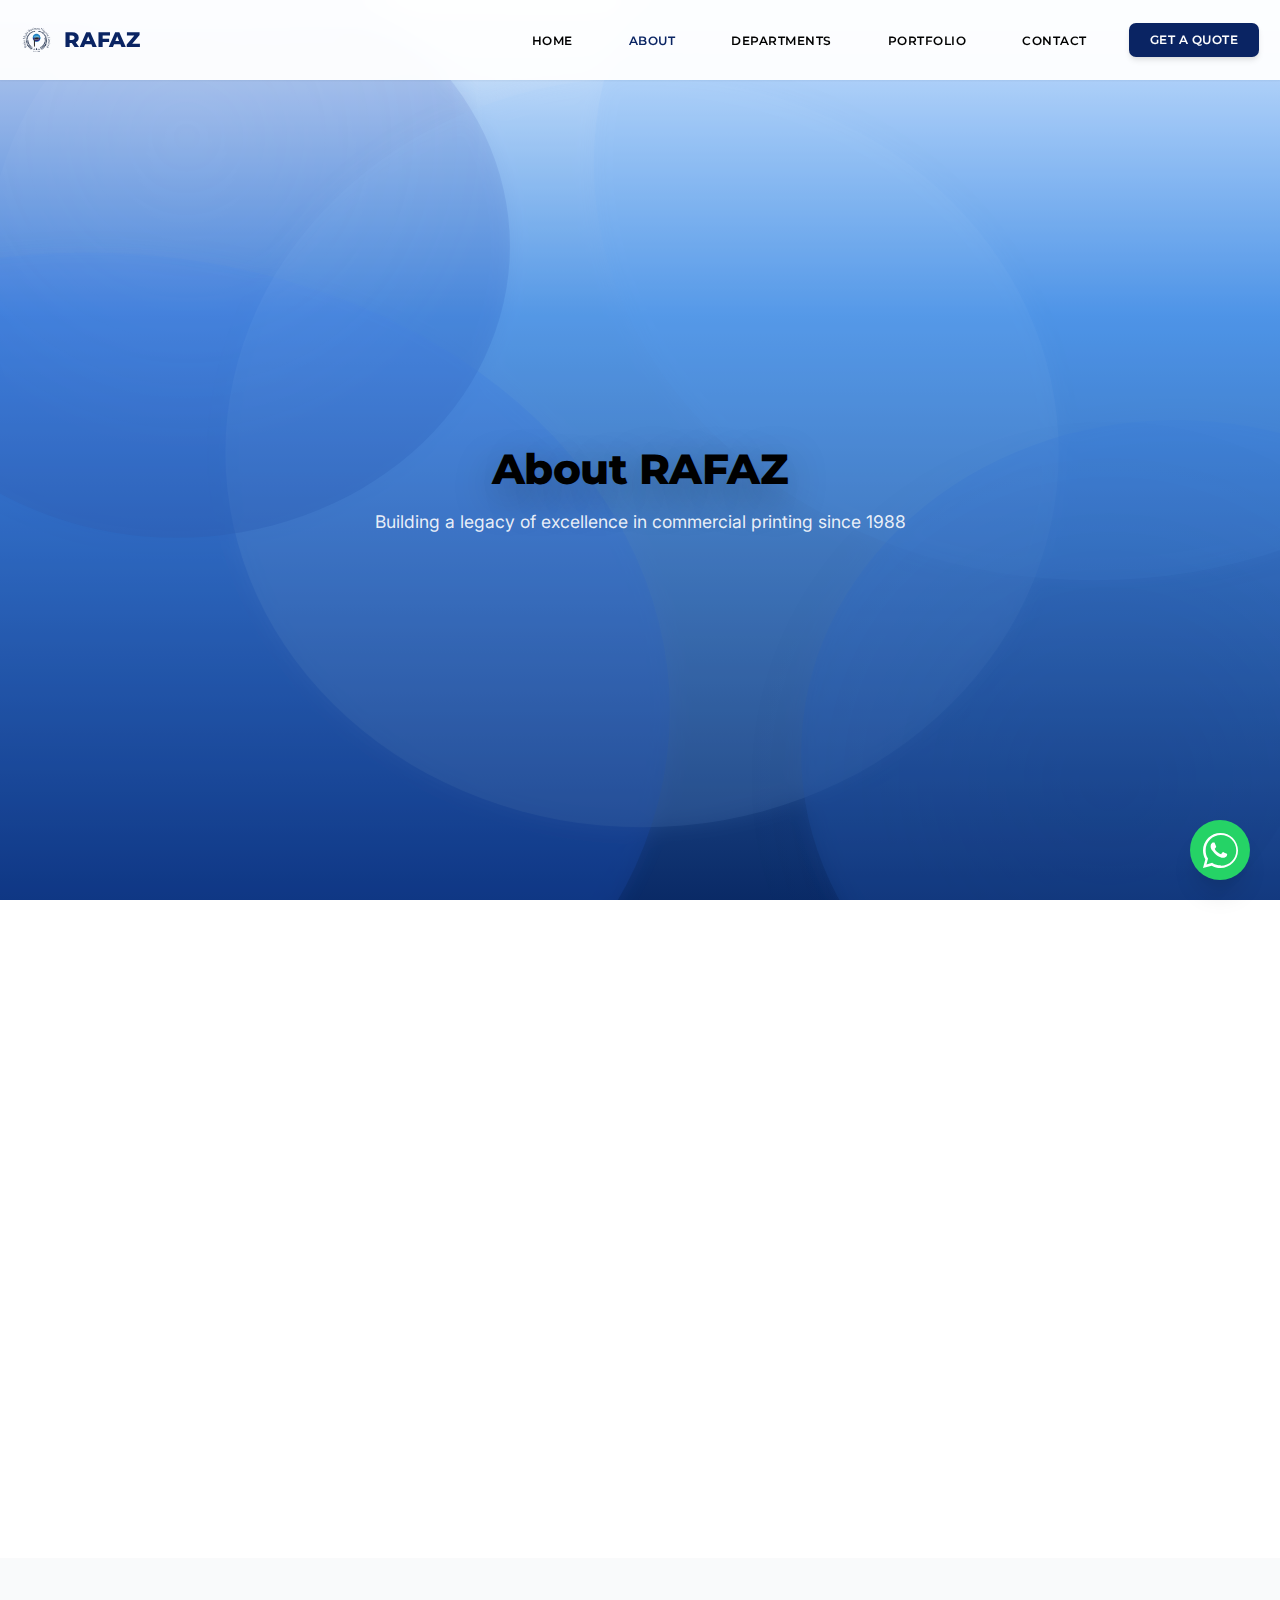
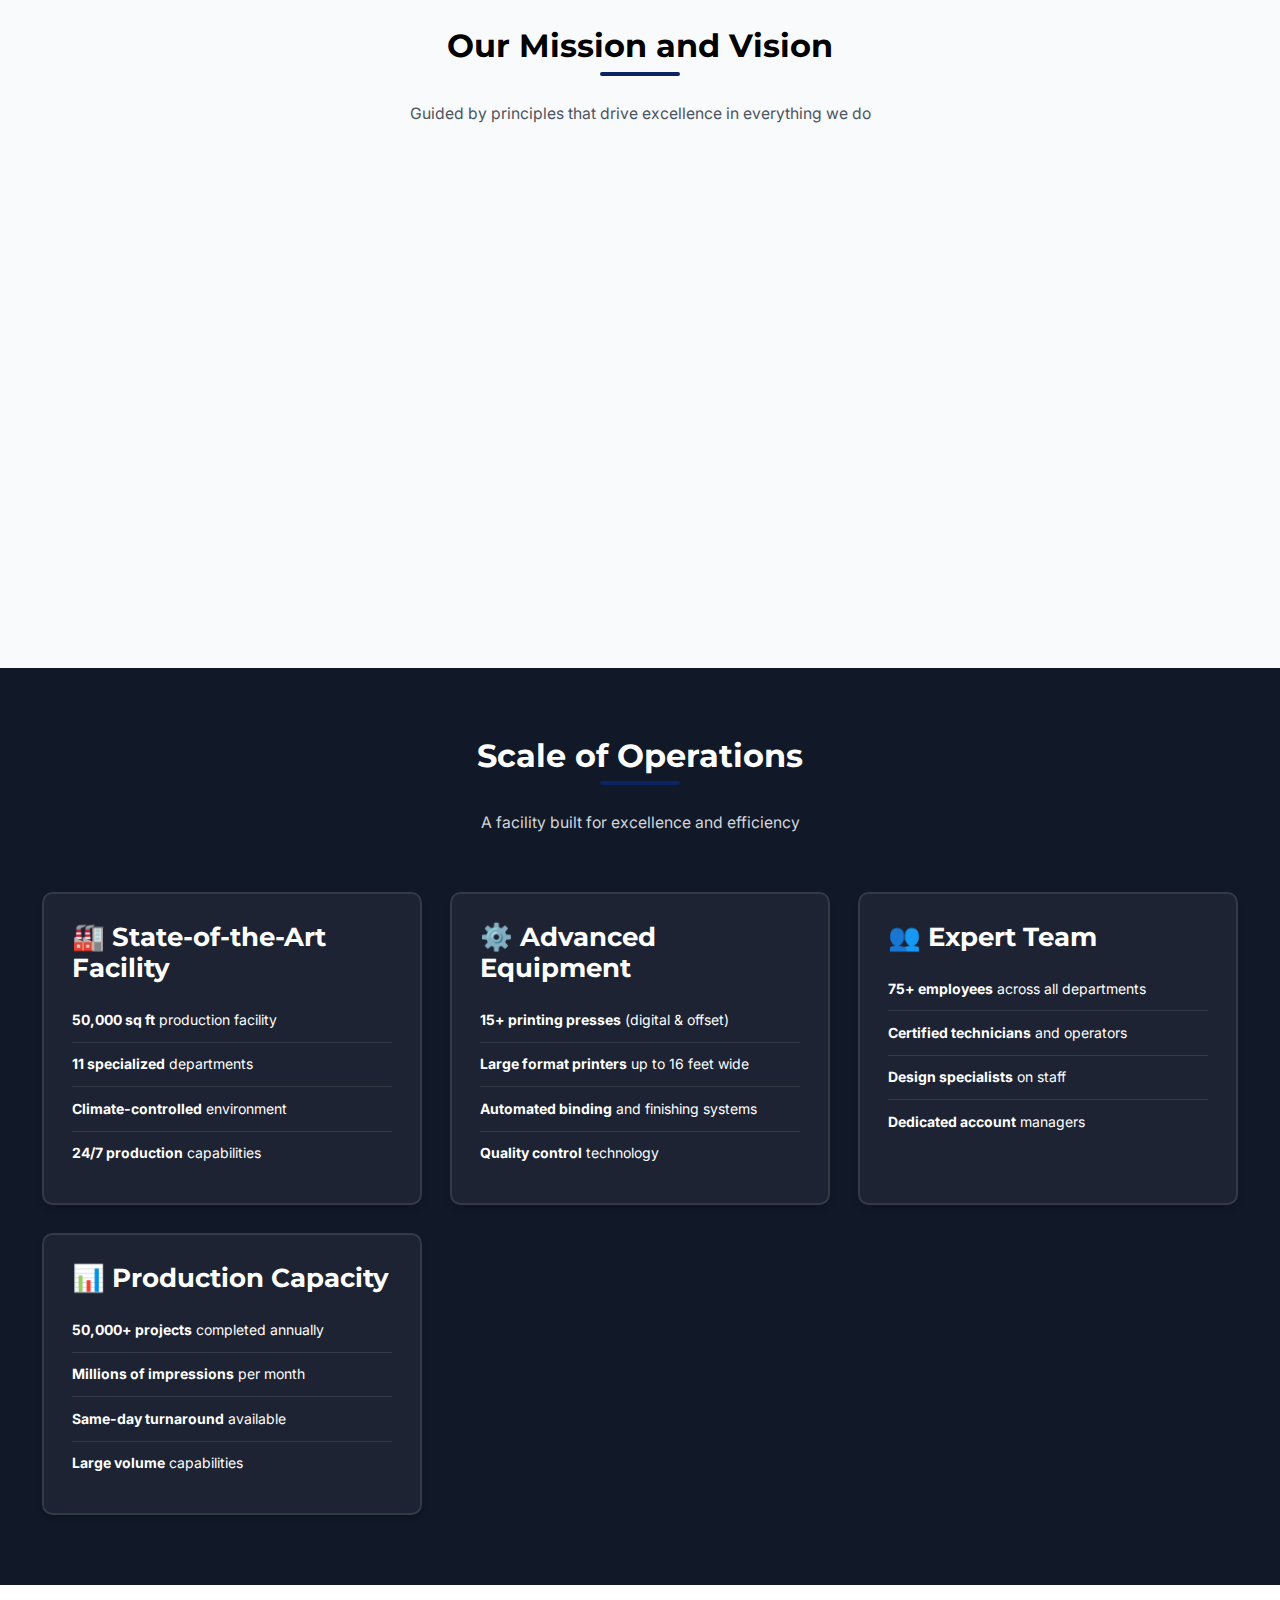
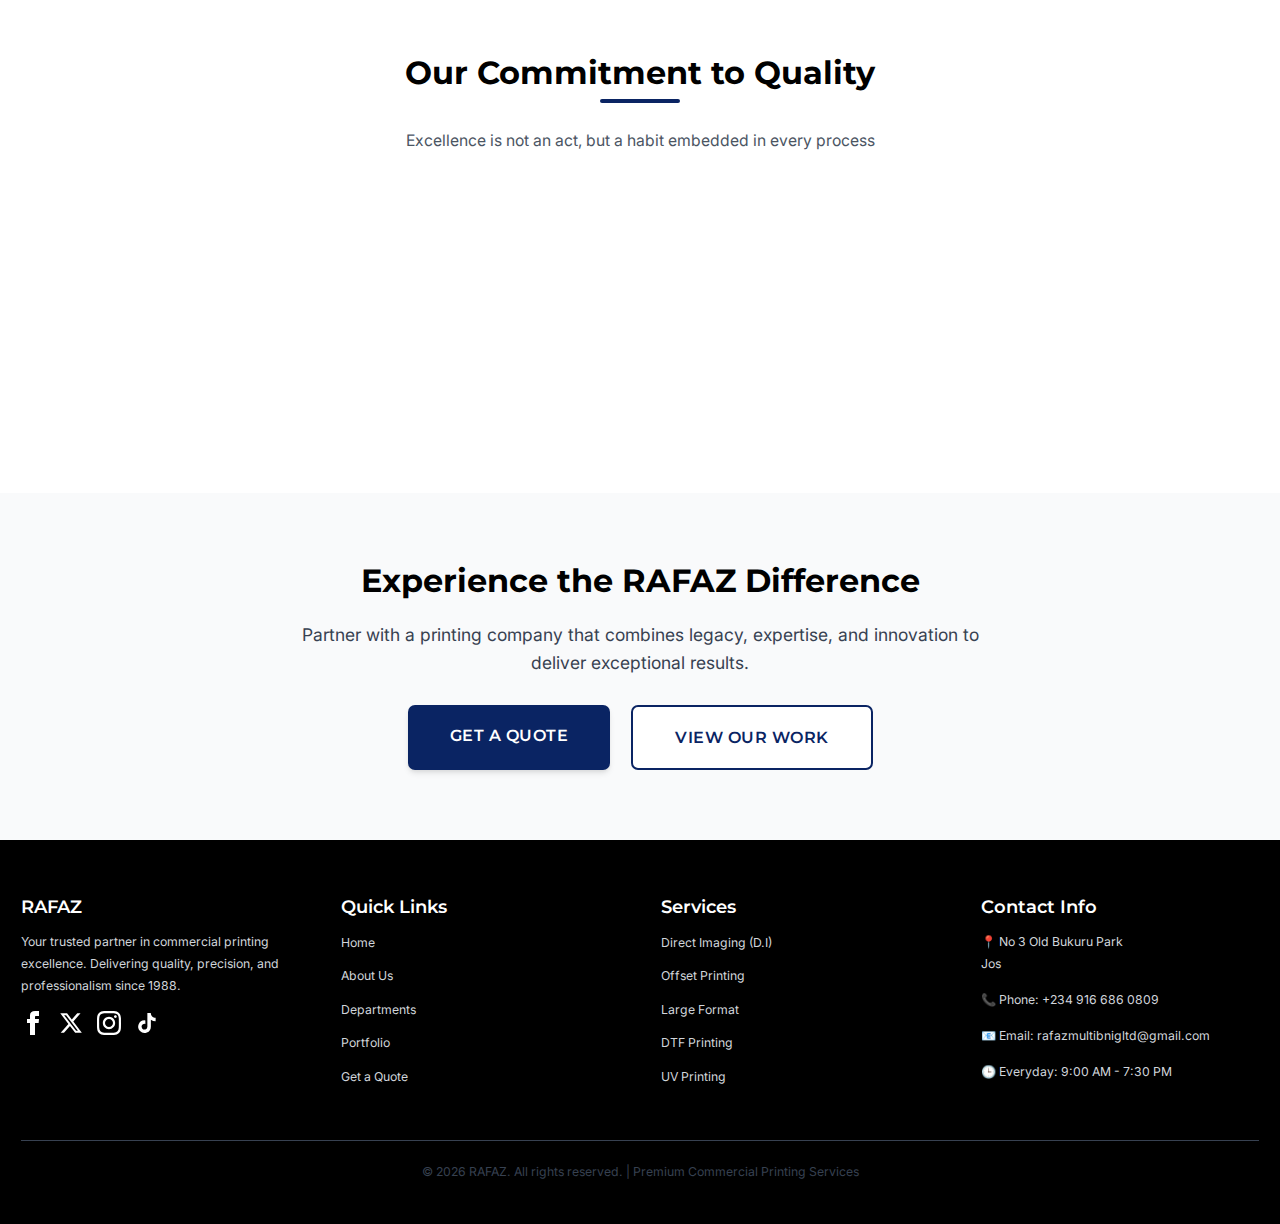
<file: about.html>
<!DOCTYPE html>
<html lang="en">

<head>
    <meta charset="UTF-8">
    <meta name="viewport" content="width=device-width, initial-scale=1.0, viewport-fit=cover">
    <meta name="description"
        content="Learn about RAFAZ - 38 years of commercial printing excellence, 7 specialized departments, and a commitment to quality that sets us apart.">
    <meta name="keywords"
        content="printing company history, commercial printing expertise, printing facility, professional printing team">
    <meta name="author" content="RAFAZ">
    <title>About Us - RAFAZ | Commercial Printing Excellence</title>
    <link rel="icon" type="image/png" href="images/favicon.png">
    <link rel="apple-touch-icon" href="images/favicon.png">

    <!-- SEO: Canonical URL -->
    <link rel="canonical" href="https://www.rafazmultibusiness.com/about">

    <!-- SEO: Open Graph Tags -->
    <meta property="og:type" content="website">
    <meta property="og:url" content="https://www.rafazmultibusiness.com/about">
    <meta property="og:title" content="About RAFAZ - 38 Years of Commercial Printing Excellence">
    <meta property="og:description"
        content="Learn about RAFAZ - 38+ years of commercial printing excellence, 11 specialized departments, and a commitment to quality that sets us apart.">
    <meta property="og:image" content="https://www.rafazmultibusiness.com/images/rafaz-logo-transparent.png">
    <meta property="og:site_name" content="RAFAZ">

    <!-- SEO: Twitter Card Tags -->
    <meta name="twitter:card" content="summary_large_image">
    <meta name="twitter:title" content="About RAFAZ - 38 Years of Commercial Printing Excellence">
    <meta name="twitter:description"
        content="Learn about RAFAZ - 38+ years of commercial printing excellence, 11 specialized departments, and a commitment to quality.">
    <meta name="twitter:image" content="https://www.rafazmultibusiness.com/images/rafaz-logo-transparent.png">
    <link rel="stylesheet" href="css/styles.css">
    <link rel="stylesheet" href="css/mobile-enhancements.css">

    <!-- Google Analytics -->
    <script async src="https://www.googletagmanager.com/gtag/js?id=G-Y4R8FFHPMB"></script>
    <script>
        window.dataLayer = window.dataLayer || [];
        function gtag() { dataLayer.push(arguments); }
        gtag('js', new Date());
        gtag('config', 'G-Y4R8FFHPMB');
    </script>
</head>

<body>

    <!-- NAVIGATION -->
    <nav class="navbar">
        <div class="nav-container">
            <a href="./" class="logo" style="display: flex; align-items: center; gap: 12px;">
                <img src="images/rafaz-logo-transparent.png" alt="RAFAZ Logo" style="height: 40px; width: auto;">
                <span>RAFAZ</span>
            </a>
            <ul class="nav-menu">
                <li><a href="./" class="nav-link">Home</a></li>
                <li><a href="about" class="nav-link">About</a></li>
                <li><a href="departments" class="nav-link">Departments</a></li>
                <li><a href="portfolio" class="nav-link">Portfolio</a></li>
                <li><a href="contact" class="nav-link">Contact</a></li>
                <li><a href="quote" class="btn btn-primary btn-small">Get a Quote</a></li>
            </ul>
            <button class="mobile-menu-toggle" aria-label="Toggle menu">
                <span></span>
                <span></span>
                <span></span>
            </button>
        </div>
    </nav>

    <!-- PAGE HEADER -->
    <section class="hero" style="min-height: 50vh;">
        <div class="hero-content">
            <h1>About RAFAZ</h1>
            <p>Building a legacy of excellence in commercial printing since 1988</p>
        </div>
    </section>

    <!-- OUR STORY -->
    <section class="section">
        <div class="container">
            <div
                style="display: grid; grid-template-columns: 1fr 400px; gap: var(--space-8); align-items: center; max-width: 1200px; margin: 0 auto;">
                <div class="scroll-reveal" style="text-align: left;">
                    <h2 style="margin-bottom: var(--space-6);">Our Story</h2>
                    <p style="font-size: var(--text-lg); line-height: 1.8; margin-bottom: var(--space-4);">
                        Founded in 1988, RAFAZ began as a small printing shop with a big vision: to deliver
                        uncompromising quality and service to businesses of all sizes. Over the past 38 years, we've
                        grown into a comprehensive commercial printing facility with 11 specialized departments and
                        state-of-the-art equipment.
                    </p>
                    <p style="font-size: var(--text-lg); line-height: 1.8; margin-bottom: var(--space-4);">
                        What started with a single offset press has evolved into a full-service printing powerhouse.
                        Today, we serve thousands of clients across multiple industries, from small
                        businesses to
                        major corporations, government agencies, and institutions, delivering thousands of projects
                        annually.
                    </p>
                    <p style="font-size: var(--text-lg); line-height: 1.8;">
                        Our success is built on three pillars: cutting-edge technology, skilled craftsmanship, and an
                        unwavering commitment to customer satisfaction. Every project, regardless of size, receives the
                        same attention to detail and dedication to excellence.
                    </p>
                </div>
                <div class="scroll-reveal" style="display: flex; justify-content: center; align-items: center;">
                    <img loading="lazy" src="images/rafaz-logo.jpg" alt="RAFAZ Multi Business Nigeria Limited - Since 1988"
                        style="max-width: 100%; height: auto; border-radius: 8px; box-shadow: 0 8px 24px rgba(0, 0, 0, 0.15);">
                </div>
            </div>

        </div>
    </section>

    <!-- OUR MISSION & VALUES -->
    <section class="section section-light">
        <div class="container">
            <div class="section-header">
                <h2 class="section-title">Our Mission and Vision</h2>
                <p class="section-subtitle">Guided by principles that drive excellence in everything we do</p>
            </div>

            <div class="grid grid-3">
                <div class="card scroll-reveal">
                    <h3 style="color: var(--color-primary); margin-bottom: var(--space-4);">🎯 Our Mission</h3>
                    <p>To be the most trusted partner in commercial printing by delivering exceptional quality,
                        innovative solutions, and unparalleled service that helps our clients succeed.</p>
                </div>

                <div class="card scroll-reveal">
                    <h3 style="color: var(--color-primary); margin-bottom: var(--space-4);">💎 Quality First</h3>
                    <p>We never compromise on quality. Every print that leaves our facility meets the highest industry
                        standards and exceeds client expectations.</p>
                </div>

                <div class="card scroll-reveal">
                    <h3 style="color: var(--color-primary); margin-bottom: var(--space-4);">🚀 Innovation</h3>
                    <p>We continuously invest in the latest printing technology and techniques to provide cutting-edge
                        solutions for our clients.</p>
                </div>

                <div class="card scroll-reveal">
                    <h3 style="color: var(--color-primary); margin-bottom: var(--space-4);">🤝 Partnership</h3>
                    <p>We build lasting relationships with our clients, understanding their needs and becoming an
                        extension of their team.</p>
                </div>

                <div class="card scroll-reveal">
                    <h3 style="color: var(--color-primary); margin-bottom: var(--space-4);">🌱 Sustainability</h3>
                    <p>We're committed to environmentally responsible printing practices, using eco-friendly materials
                        and processes whenever possible.</p>
                </div>

                <div class="card scroll-reveal">
                    <h3 style="color: var(--color-primary); margin-bottom: var(--space-4);">⚡ Reliability</h3>
                    <p>On-time delivery and consistent quality you can count on. When we make a commitment, we deliver.
                    </p>
                </div>
            </div>
        </div>
    </section>

    <!-- SCALE OF OPERATIONS -->
    <section class="section section-dark">
        <div class="container">
            <div class="section-header">
                <h2 class="section-title">Scale of Operations</h2>
                <p class="section-subtitle">A facility built for excellence and efficiency</p>
            </div>

            <div class="grid grid-2">
                <div class="card"
                    style="background-color: rgba(255, 255, 255, 0.05); border: 2px solid rgba(255, 255, 255, 0.1);">
                    <h3 style="color: var(--color-secondary); margin-bottom: var(--space-4);">🏭 State-of-the-Art
                        Facility</h3>
                    <ul style="list-style: none; padding: 0;">
                        <li style="padding: var(--space-3) 0; border-bottom: 1px solid rgba(255, 255, 255, 0.1);">
                            <strong style="color: var(--color-secondary);">50,000 sq ft</strong> production facility
                        </li>
                        <li style="padding: var(--space-3) 0; border-bottom: 1px solid rgba(255, 255, 255, 0.1);">
                            <strong style="color: var(--color-secondary);">11 specialized</strong> departments
                        </li>
                        <li style="padding: var(--space-3) 0; border-bottom: 1px solid rgba(255, 255, 255, 0.1);">
                            <strong style="color: var(--color-secondary);">Climate-controlled</strong> environment
                        </li>
                        <li style="padding: var(--space-3) 0;">
                            <strong style="color: var(--color-secondary);">24/7 production</strong> capabilities
                        </li>
                    </ul>
                </div>

                <div class="card"
                    style="background-color: rgba(255, 255, 255, 0.05); border: 2px solid rgba(255, 255, 255, 0.1);">
                    <h3 style="color: var(--color-secondary); margin-bottom: var(--space-4);">⚙️ Advanced Equipment</h3>
                    <ul style="list-style: none; padding: 0;">
                        <li style="padding: var(--space-3) 0; border-bottom: 1px solid rgba(255, 255, 255, 0.1);">
                            <strong style="color: var(--color-secondary);">15+ printing presses</strong> (digital &
                            offset)
                        </li>
                        <li style="padding: var(--space-3) 0; border-bottom: 1px solid rgba(255, 255, 255, 0.1);">
                            <strong style="color: var(--color-secondary);">Large format printers</strong> up to 16 feet
                            wide
                        </li>
                        <li style="padding: var(--space-3) 0; border-bottom: 1px solid rgba(255, 255, 255, 0.1);">
                            <strong style="color: var(--color-secondary);">Automated binding</strong> and finishing
                            systems
                        </li>
                        <li style="padding: var(--space-3) 0;">
                            <strong style="color: var(--color-secondary);">Quality control</strong> technology
                        </li>
                    </ul>
                </div>

                <div class="card"
                    style="background-color: rgba(255, 255, 255, 0.05); border: 2px solid rgba(255, 255, 255, 0.1);">
                    <h3 style="color: var(--color-secondary); margin-bottom: var(--space-4);">👥 Expert Team</h3>
                    <ul style="list-style: none; padding: 0;">
                        <li style="padding: var(--space-3) 0; border-bottom: 1px solid rgba(255, 255, 255, 0.1);">
                            <strong style="color: var(--color-secondary);">75+ employees</strong> across all departments
                        </li>
                        <li style="padding: var(--space-3) 0; border-bottom: 1px solid rgba(255, 255, 255, 0.1);">
                            <strong style="color: var(--color-secondary);">Certified technicians</strong> and operators
                        </li>
                        <li style="padding: var(--space-3) 0; border-bottom: 1px solid rgba(255, 255, 255, 0.1);">
                            <strong style="color: var(--color-secondary);">Design specialists</strong> on staff
                        </li>
                        <li style="padding: var(--space-3) 0;">
                            <strong style="color: var(--color-secondary);">Dedicated account</strong> managers
                        </li>
                    </ul>
                </div>

                <div class="card"
                    style="background-color: rgba(255, 255, 255, 0.05); border: 2px solid rgba(255, 255, 255, 0.1);">
                    <h3 style="color: var(--color-secondary); margin-bottom: var(--space-4);">📊 Production Capacity
                    </h3>
                    <ul style="list-style: none; padding: 0;">
                        <li style="padding: var(--space-3) 0; border-bottom: 1px solid rgba(255, 255, 255, 0.1);">
                            <strong style="color: var(--color-secondary);">50,000+ projects</strong> completed annually
                        </li>
                        <li style="padding: var(--space-3) 0; border-bottom: 1px solid rgba(255, 255, 255, 0.1);">
                            <strong style="color: var(--color-secondary);">Millions of impressions</strong> per month
                        </li>
                        <li style="padding: var(--space-3) 0; border-bottom: 1px solid rgba(255, 255, 255, 0.1);">
                            <strong style="color: var(--color-secondary);">Same-day turnaround</strong> available
                        </li>
                        <li style="padding: var(--space-3) 0;">
                            <strong style="color: var(--color-secondary);">Large volume</strong> capabilities
                        </li>
                    </ul>
                </div>
            </div>
        </div>
    </section>

    <!-- QUALITY COMMITMENT -->
    <section class="section">
        <div class="container">
            <div class="section-header">
                <h2 class="section-title">Our Commitment to Quality</h2>
                <p class="section-subtitle">Excellence is not an act, but a habit embedded in every process</p>
            </div>

            <div class="grid grid-2" style="gap: var(--space-12);">
                <div class="scroll-reveal">
                    <h3 style="color: var(--color-primary); margin-bottom: var(--space-4);">Quality Control Process</h3>
                    <ul style="line-height: 2; color: var(--color-gray-700);">
                        <li>✓ Pre-press file verification and color proofing</li>
                        <li>✓ In-line quality monitoring during production</li>
                        <li>✓ Color calibration and consistency checks</li>
                        <li>✓ Final inspection before delivery</li>
                        <li>✓ Client approval at critical milestones</li>
                        <li>✓ 100% satisfaction guarantee</li>
                    </ul>
                </div>

                <div class="scroll-reveal">
                    <h3 style="color: var(--color-primary); margin-bottom: var(--space-4);">Industry Standards</h3>
                    <ul style="line-height: 2; color: var(--color-gray-700);">
                        <li>✓ CAC Registered Business (Corporate Affairs Commission)</li>
                        <li>✓ Authorized Konica Minolta Dealer</li>
                        <li>✓ Professional color calibration standards</li>
                        <li>✓ Fire safety and workplace compliance</li>
                        <li>✓ Environmental best practices in waste management</li>
                        <li>✓ Printing industry association member</li>
                    </ul>
                </div>
            </div>
        </div>
    </section>

    <!-- CALL TO ACTION -->
    <section class="section section-light">
        <div class="container" style="text-align: center;">
            <h2 style="font-size: var(--text-4xl); margin-bottom: var(--space-6);">Experience the RAFAZ
                Difference</h2>
            <p
                style="font-size: var(--text-xl); max-width: 700px; margin: 0 auto var(--space-8); color: var(--color-gray-700);">
                Partner with a printing company that combines legacy, expertise, and innovation to deliver exceptional
                results.
            </p>
            <div style="display: flex; gap: var(--space-6); justify-content: center; flex-wrap: wrap;">
                <a href="quote" class="btn btn-primary btn-large">Get a Quote</a>
                <a href="portfolio" class="btn btn-secondary btn-large">View Our Work</a>
            </div>
        </div>
    </section>

    <!-- FOOTER -->
    <footer class="footer">
        <div class="footer-content">
            <div class="footer-section">
                <h4>RAFAZ</h4>
                <p>Your trusted partner in commercial printing excellence. Delivering quality, precision, and
                    professionalism since 1988.</p>
                <div class="social-links" style="margin-top: 1rem; display: flex; gap: 1rem;">
                    <!-- Facebook -->
                    <a href="javascript:void(0)" title="Coming soon" aria-label="Facebook"
                        style="color: white; text-decoration: none;">
                        <svg xmlns="http://www.w3.org/2000/svg" width="24" height="24" viewBox="0 0 24 24"
                            fill="currentColor">
                            <path
                                d="M9 8h-3v4h3v12h5v-12h3.642l.358-4h-4v-1.667c0-.955.192-1.333 1.115-1.333h2.885v-5h-3.808c-3.596 0-5.192 1.583-5.192 4.615v3.385z" />
                        </svg>
                    </a>
                    <!-- X (Twitter) -->
                    <a href="https://x.com/Rafazmulti" target="_blank" aria-label="X (Twitter)"
                        style="color: white; text-decoration: none;">
                        <svg xmlns="http://www.w3.org/2000/svg" width="24" height="24" viewBox="0 0 24 24"
                            fill="currentColor">
                            <path
                                d="M18.244 2.25h3.308l-7.227 8.26 8.502 11.24H16.17l-5.214-6.817L4.99 21.75H1.68l7.73-8.835L1.254 2.25H8.08l4.713 6.231zm-1.161 17.52h1.833L7.084 4.126H5.117z" />
                        </svg>
                    </a>
                    <!-- Instagram -->
                    <a href="javascript:void(0)" title="Coming soon" aria-label="Instagram"
                        style="color: white; text-decoration: none;">
                        <svg xmlns="http://www.w3.org/2000/svg" width="24" height="24" viewBox="0 0 24 24"
                            fill="currentColor">
                            <path
                                d="M12 2.163c3.204 0 3.584.012 4.85.07 3.252.148 4.771 1.691 4.919 4.919.058 1.265.069 1.645.069 4.849 0 3.205-.012 3.584-.069 4.849-.149 3.225-1.664 4.771-4.919 4.919-1.266.058-1.644.07-4.85.07-3.204 0-3.584-.012-4.849-.07-3.26-.149-4.771-1.699-4.919-4.92-.058-1.265-.07-1.644-.07-4.849 0-3.204.013-3.583.07-4.849.149-3.227 1.664-4.771 4.919-4.919 1.266-.057 1.645-.069 4.849-.069zm0-2.163c-3.259 0-3.667.014-4.947.072-4.358.2-6.78 2.618-6.98 6.98-.059 1.281-.073 1.689-.073 4.948 0 3.259.014 3.668.072 4.948.2 4.358 2.618 6.78 6.98 6.98 1.281.058 1.689.072 4.948.072 3.259 0 3.668-.014 4.948-.072 4.354-.2 6.782-2.618 6.979-6.98.059-1.28.073-1.689.073-4.948 0-3.259-.014-3.667-.072-4.947-.196-4.354-2.617-6.78-6.979-6.98-1.281-.059-1.69-.073-4.949-.073zm0 5.838c-3.403 0-6.162 2.759-6.162 6.162s2.759 6.163 6.162 6.163 6.162-2.759 6.162-6.163c0-3.403-2.759-6.162-6.162-6.162zm0 10.162c-2.209 0-4-1.79-4-4 0-2.209 1.791-4 4-4s4 1.791 4 4c0 2.21-1.791 4-4 4zm6.406-11.845c-.796 0-1.441.645-1.441 1.44s.645 1.44 1.441 1.44c.795 0 1.439-.645 1.439-1.44s-.644-1.44-1.439-1.44z" />
                        </svg>
                    </a>
                    <!-- TikTok -->
                    <a href="javascript:void(0)" title="Coming soon" aria-label="TikTok"
                        style="color: white; text-decoration: none;">
                        <svg xmlns="http://www.w3.org/2000/svg" width="24" height="24" viewBox="0 0 24 24"
                            fill="currentColor">
                            <path
                                d="M19.59 6.69a4.83 4.83 0 0 1-3.77-4.25V2h-3.45v13.67a2.89 2.89 0 0 1-5.2 1.74 2.89 2.89 0 0 1 2.31-4.64 2.93 2.93 0 0 1 .88.13V9.4a6.84 6.84 0 0 0-1-.05A6.33 6.33 0 0 0 5 20.1a6.34 6.34 0 0 0 10.86-4.43v-7a8.16 8.16 0 0 0 4.77 1.52v-3.4a4.85 4.85 0 0 1-1-.1z" />
                        </svg>
                    </a>
                </div>
            </div>

            <div class="footer-section">
                <h4>Quick Links</h4>
                <ul class="footer-links">
                    <li><a href="./">Home</a></li>
                    <li><a href="about">About Us</a></li>
                    <li><a href="departments">Departments</a></li>
                    <li><a href="portfolio">Portfolio</a></li>
                    <li><a href="quote">Get a Quote</a></li>
                </ul>
            </div>

            <div class="footer-section">
                <h4>Services</h4>
                <ul class="footer-links">
                    <li><a href="departments.html#digital">Direct Imaging (D.I)</a></li>
                    <li><a href="departments.html#offset">Offset Printing</a></li>
                    <li><a href="departments.html#large-format">Large Format</a></li>
                    <li><a href="departments.html#dtf">DTF Printing</a></li>
                    <li><a href="departments.html#uv">UV Printing</a></li>
                </ul>
            </div>

            <div class="footer-section">
                <h4>Contact Info</h4>
                <p>📍 No 3 Old Bukuru Park<br>Jos</p>
                <p>📞 Phone: +234 916 686 0809</p>
                <p>📧 Email: rafazmultibnigltd@gmail.com</p>
                <p>🕒 Everyday: 9:00 AM - 7:30 PM</p>
            </div>
        </div>

        <div class="footer-bottom">
            <p>&copy; 2026 RAFAZ. All rights reserved. | Premium Commercial Printing Services</p>
        </div>
    </footer>

    <!-- WHATSAPP FLOAT BUTTON -->
    <a href="#" class="whatsapp-float" aria-label="Contact us on WhatsApp">
        <svg viewBox="0 0 32 32" xmlns="http://www.w3.org/2000/svg">
            <path
                d="M16 0c-8.837 0-16 7.163-16 16 0 2.825 0.737 5.607 2.137 8.048l-2.137 7.952 7.933-2.127c2.42 1.37 5.173 2.127 8.067 2.127 8.837 0 16-7.163 16-16s-7.163-16-16-16zM16 29.467c-2.482 0-4.908-0.646-7.07-1.87l-0.507-0.292-5.247 1.407 1.407-5.247-0.292-0.507c-1.224-2.162-1.87-4.588-1.87-7.070 0-7.72 6.28-14 14-14s14 6.28 14 14-6.28 14-14 14zM21.305 18.694c-0.372-0.186-2.197-1.083-2.537-1.208-0.341-0.124-0.589-0.186-0.837 0.186s-0.962 1.208-1.179 1.456c-0.217 0.248-0.434 0.279-0.806 0.093-0.372-0.186-1.571-0.579-2.991-1.846-1.106-0.986-1.853-2.204-2.070-2.576-0.217-0.372-0.023-0.573 0.163-0.759 0.167-0.166 0.372-0.434 0.558-0.651 0.186-0.217 0.248-0.372 0.372-0.62 0.124-0.248 0.062-0.465-0.031-0.651-0.093-0.186-0.837-2.015-1.147-2.759-0.303-0.724-0.611-0.627-0.837-0.638-0.217-0.011-0.465-0.013-0.713-0.013s-0.651 0.093-0.992 0.465c-0.341 0.372-1.301 1.270-1.301 3.099s1.332 3.594 1.518 3.842c0.186 0.248 2.625 4.007 6.359 5.619 0.888 0.383 1.582 0.612 2.122 0.783 0.892 0.283 1.704 0.243 2.347 0.147 0.716-0.107 2.197-0.898 2.507-1.766 0.31-0.868 0.31-1.613 0.217-1.766-0.093-0.153-0.341-0.248-0.713-0.434z" />
        </svg>
    </a>

    <script src="js/main.js"></script>
</body>

</html>
</file>
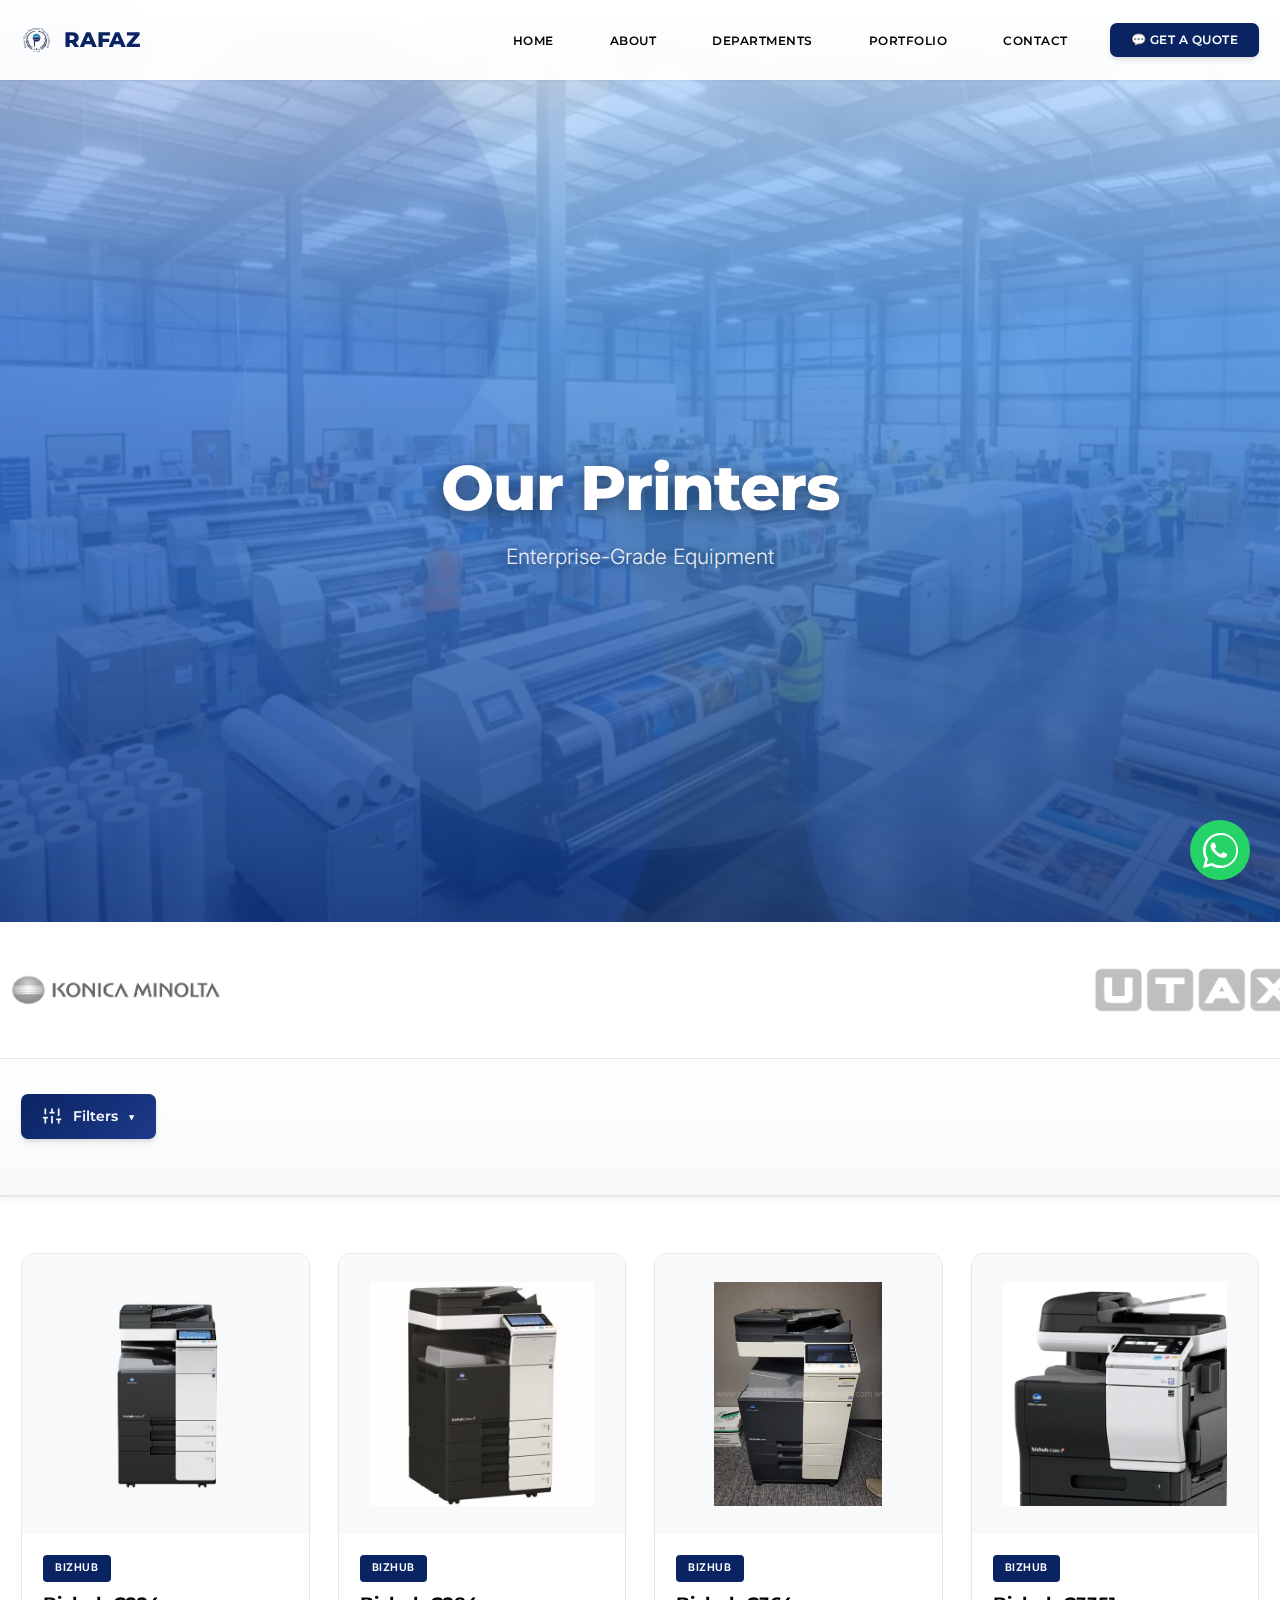
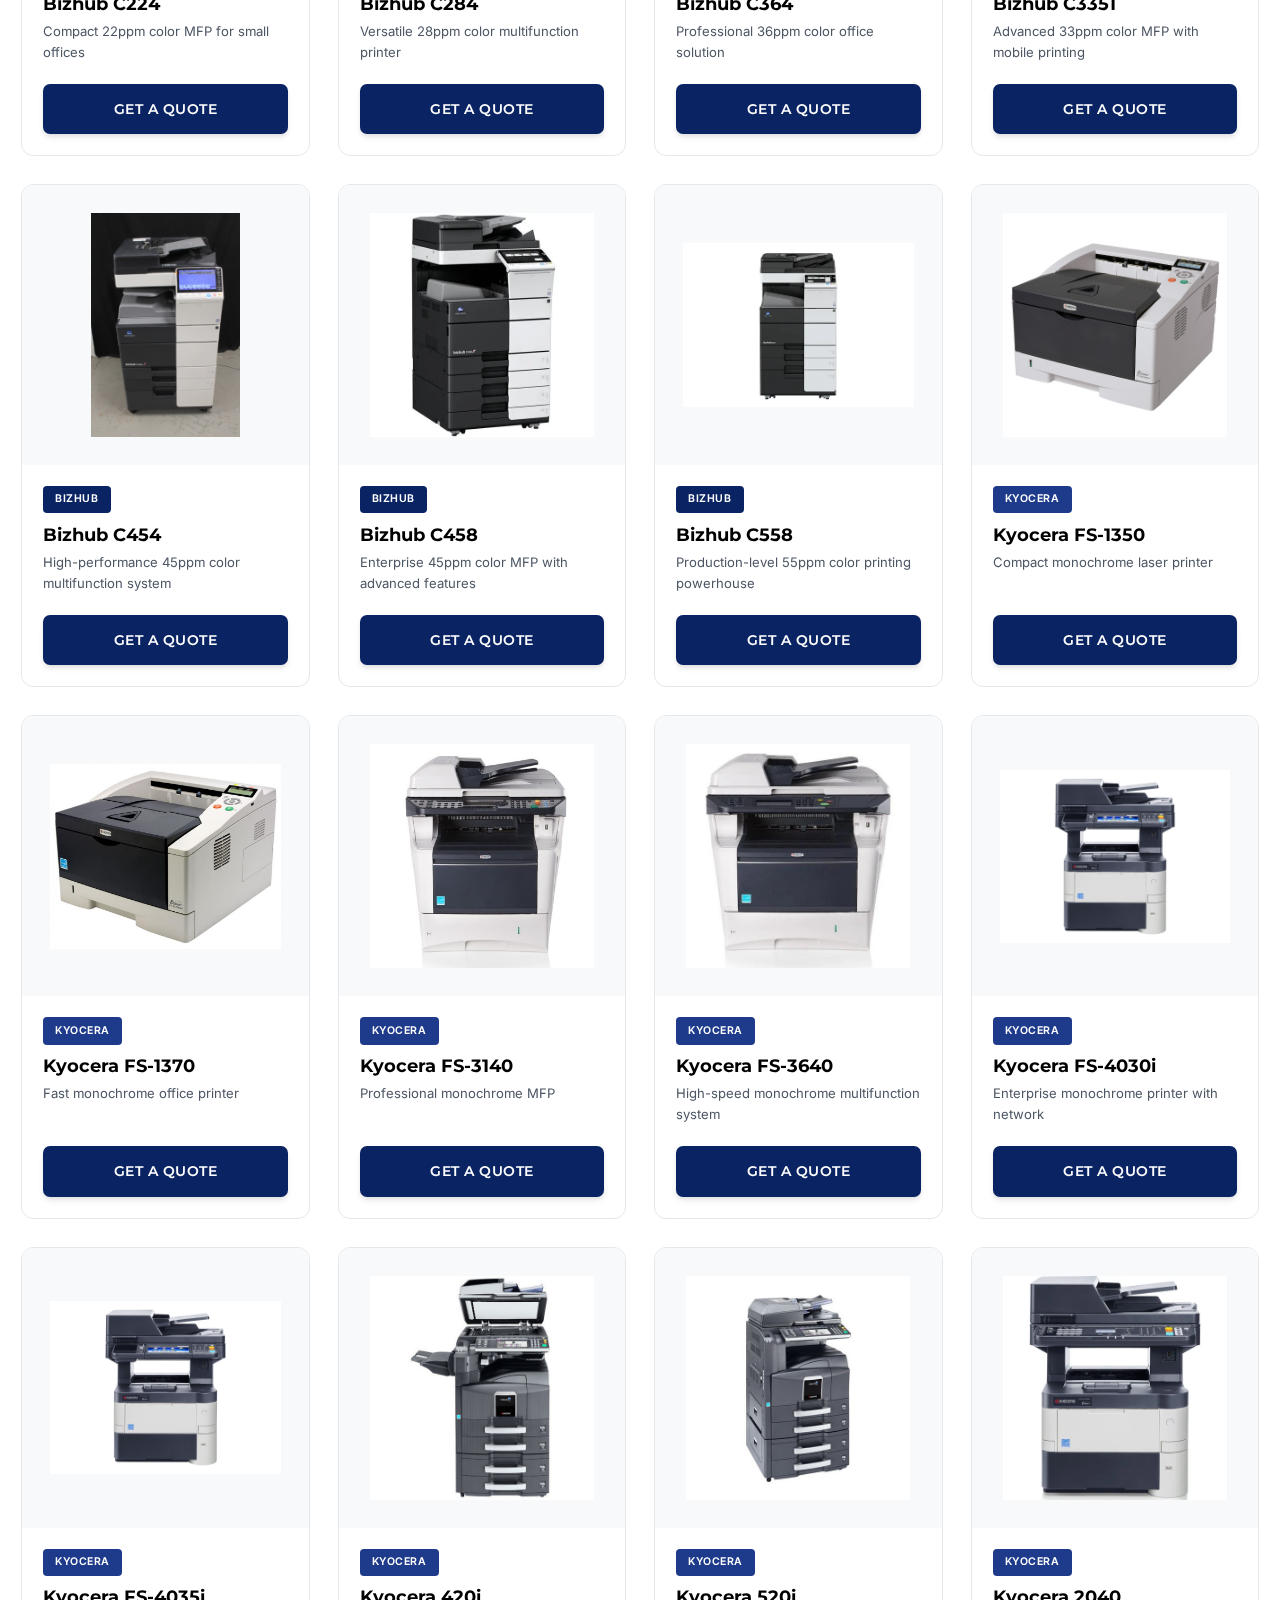
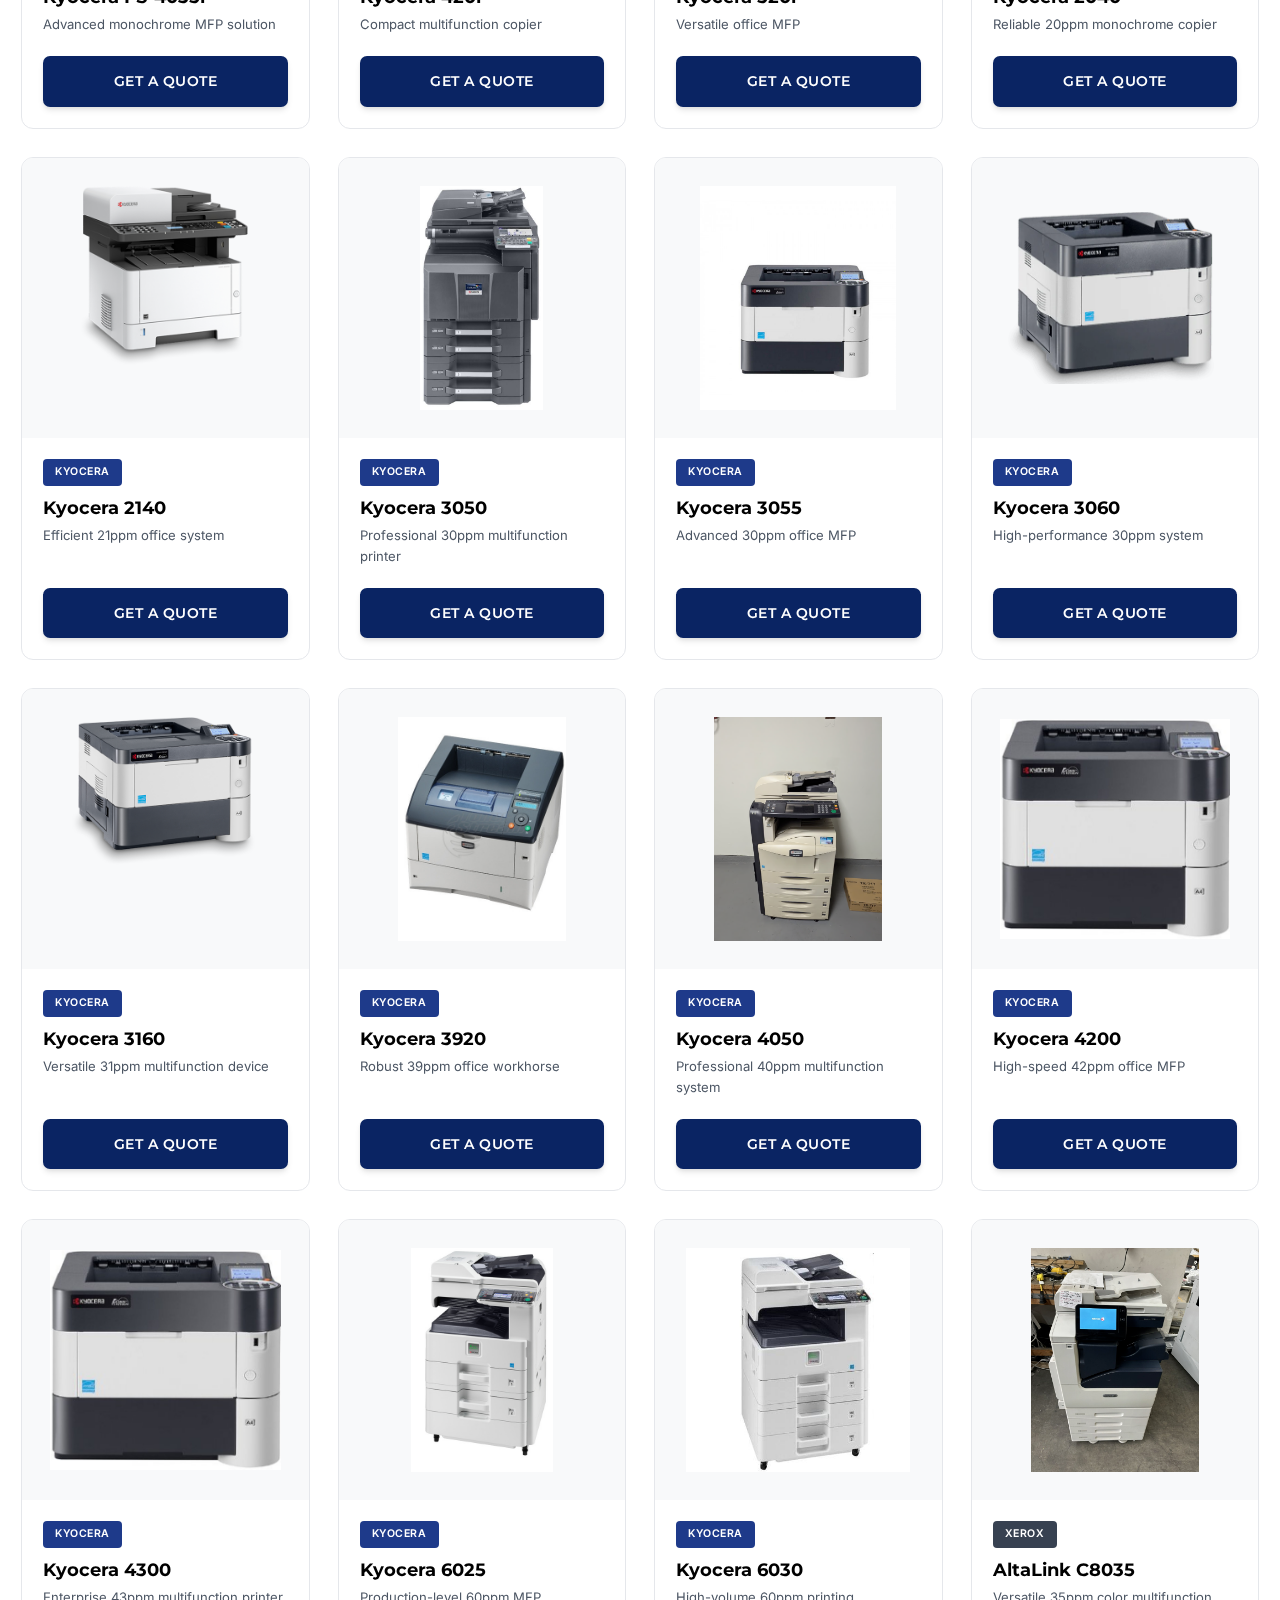
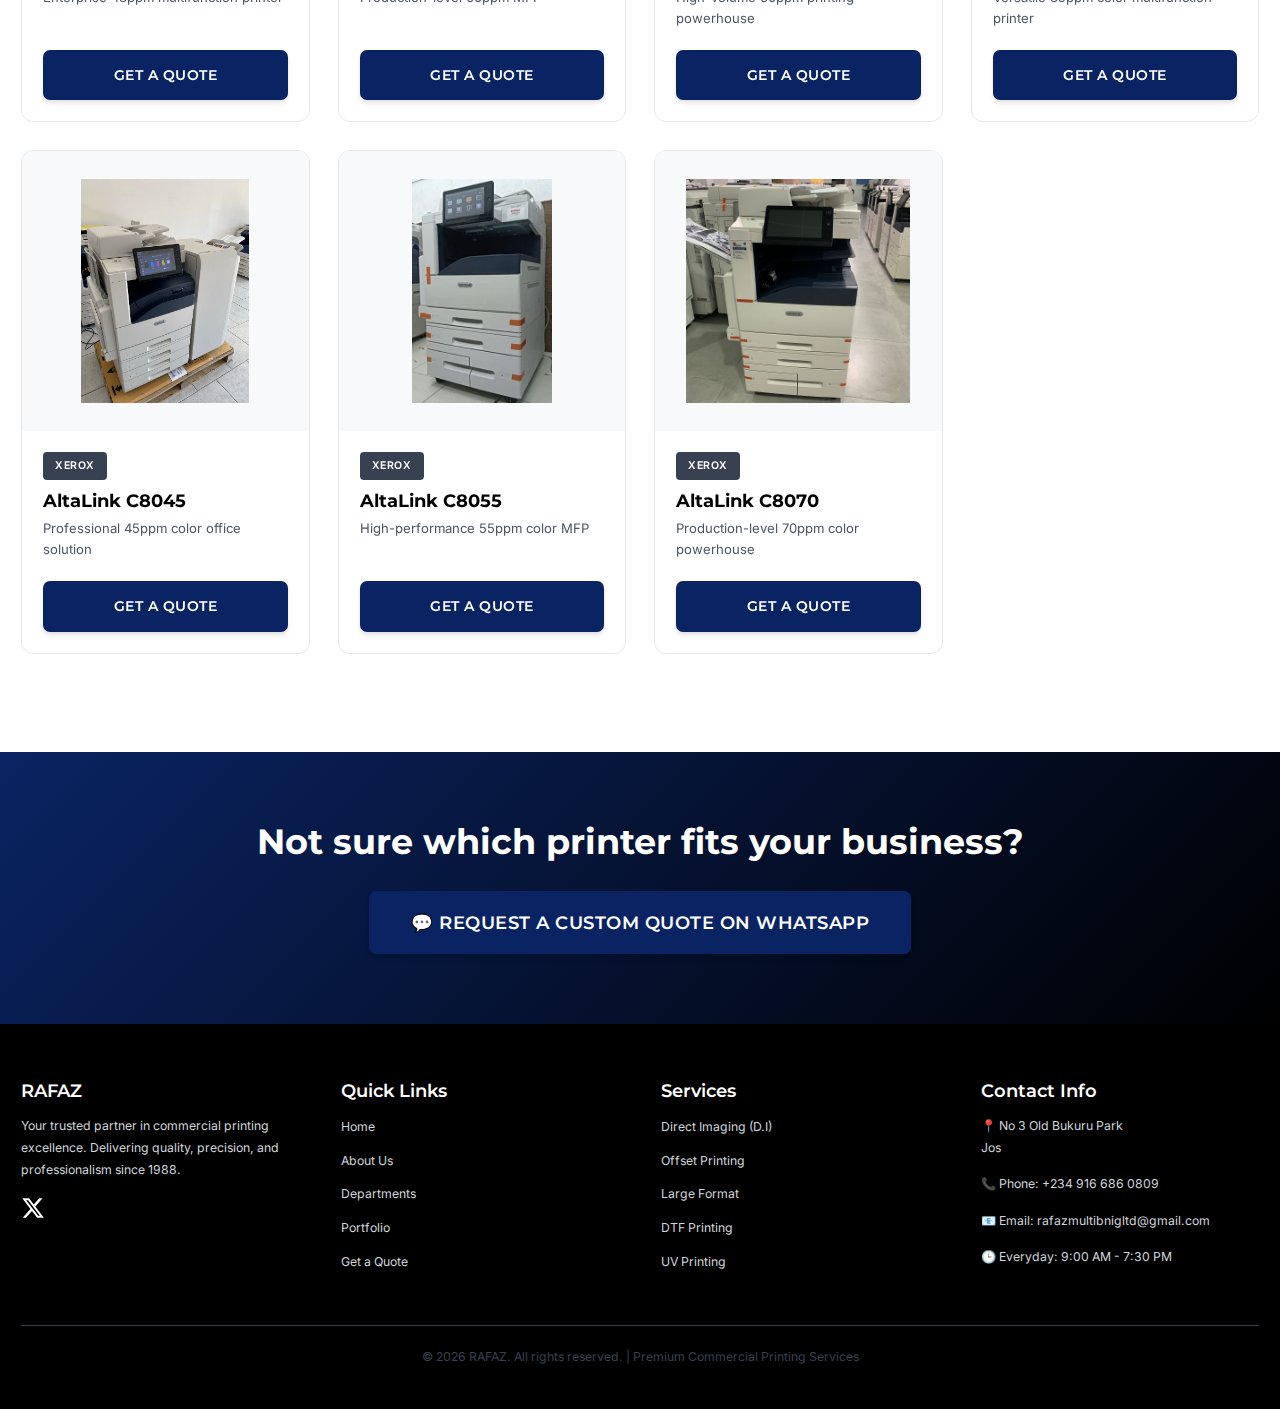
<file: commercial-printers.html>
<!DOCTYPE html>
<html lang="en">

<head>
    <meta charset="UTF-8">
    <meta name="viewport" content="width=device-width, initial-scale=1.0, viewport-fit=cover">
    <meta name="description"
        content="Professional commercial printers from Konica Minolta Bizhub, Kyocera, and Xerox. Enterprise-grade printing solutions for businesses.">
    <title>Commercial Printers - RAFAZ</title>
    <link rel="icon" type="image/png" href="images/favicon.png">
    <link rel="apple-touch-icon" href="images/favicon.png">

    <!-- SEO: Canonical URL -->
    <link rel="canonical" href="https://www.rafazmultibusiness.com/commercial-printers">

    <!-- SEO: Open Graph Tags -->
    <meta property="og:type" content="website">
    <meta property="og:url" content="https://www.rafazmultibusiness.com/commercial-printers">
    <meta property="og:title" content="Commercial Printing Equipment - RAFAZ">
    <meta property="og:description"
        content="Browse our selection of premium commercial printing equipment. Konica Minolta Bizhub, Xerox, Kyocera, and more. Professional-grade printers for every business need.">
    <meta property="og:image" content="https://www.rafazmultibusiness.com/images/rafaz-logo-transparent.png">
    <meta property="og:site_name" content="RAFAZ">

    <!-- SEO: Twitter Card Tags -->
    <meta name="twitter:card" content="summary_large_image">
    <meta name="twitter:title" content="Commercial Printing Equipment - RAFAZ">
    <meta name="twitter:description"
        content="Browse our selection of premium commercial printing equipment. Konica Minolta Bizhub, Xerox, Kyocera, and more.">
    <meta name="twitter:image" content="https://www.rafazmultibusiness.com/images/rafaz-logo-transparent.png">
    <link rel="stylesheet" href="css/styles.css">
    <link rel="stylesheet" href="css/mobile-enhancements.css">

    <!-- Google Analytics -->
    <script async src="https://www.googletagmanager.com/gtag/js?id=G-Y4R8FFHPMB"></script>
    <script>
        window.dataLayer = window.dataLayer || [];
        function gtag() { dataLayer.push(arguments); }
        gtag('js', new Date());
        gtag('config', 'G-Y4R8FFHPMB');
    </script>
</head>

<body>

  <a href="#main-content" class="skip-to-content">Skip to main content</a>
    <!-- NAVIGATION -->
    <nav class="navbar">
        <div class="nav-container">
            <a href="./" class="logo" style="display: flex; align-items: center; gap: 12px;">
                <img src="images/rafaz-logo-transparent.png" alt="RAFAZ Logo" style="height: 40px; width: auto;">
                <span>RAFAZ</span>
            </a>
            <ul class="nav-menu">
                <li><a href="./" class="nav-link">Home</a></li>
                <li><a href="about" class="nav-link">About</a></li>
                <li><a href="departments" class="nav-link">Departments</a></li>
                <li><a href="portfolio" class="nav-link">Portfolio</a></li>
                <li><a href="contact" class="nav-link">Contact</a></li>
                <li><a href="https://wa.me/2348064060430?text=Hi!%20I'm%20interested%20in%20commercial%20printers.%20Can%20you%20help%20me?"
                        class="btn btn-primary btn-small">💬 Get a Quote</a></li>
            </ul>
            <button class="mobile-menu-toggle" aria-label="Toggle menu">
                <span></span>
                <span></span>
                <span></span>
            </button>
        </div>
    </nav>

    <!-- HERO BANNER -->
    <section id="main-content" class="hero-commercial">
        <div class="hero-commercial-content">
            <h1>Our Printers</h1>
            <p>Enterprise-Grade Equipment</p>
        </div>
    </section>

    <!-- HORIZONTAL SCROLL BRAND EXPERIENCE -->
    <!-- Brand Logo Marquee -->
    <section class="brand-marquee-section">
        <div class="brand-marquee-container">
            <div class="brand-marquee-track">
                <!-- First set of logos -->
                <img loading="lazy" src="images/logos/konica-minolta-logo.png" alt="Konica Minolta" class="marquee-logo">
                <img loading="lazy" src="images/logos/kyocera-logo.png" alt="Kyocera" class="marquee-logo">
                <img loading="lazy" src="images/logos/xerox-logo.png" alt="Xerox" class="marquee-logo">
                <img loading="lazy" src="images/logos/hp-logo.png" alt="HP" class="marquee-logo">
                <img loading="lazy" src="images/logos/sharp-logo.png" alt="Sharp" class="marquee-logo">
                <img loading="lazy" src="images/logos/utax-logo.png" alt="UTAX" class="marquee-logo">
                <img loading="lazy" src="images/logos/triumph-adler-logo.png" alt="Triumph-Adler"
                    class="marquee-logo marquee-logo-large">
                <!-- Duplicate set for seamless loop -->
                <img loading="lazy" src="images/logos/konica-minolta-logo.png" alt="Konica Minolta" class="marquee-logo">
                <img loading="lazy" src="images/logos/kyocera-logo.png" alt="Kyocera" class="marquee-logo">
                <img loading="lazy" src="images/logos/xerox-logo.png" alt="Xerox" class="marquee-logo">
                <img loading="lazy" src="images/logos/hp-logo.png" alt="HP" class="marquee-logo">
                <img loading="lazy" src="images/logos/sharp-logo.png" alt="Sharp" class="marquee-logo">
                <img loading="lazy" src="images/logos/utax-logo.png" alt="UTAX" class="marquee-logo">
                <img loading="lazy" src="images/logos/triumph-adler-logo.png" alt="Triumph-Adler"
                    class="marquee-logo marquee-logo-large">
            </div>
        </div>
    </section>


    <!-- FILTER BAR -->
    <section class="filter-section">
        <div class="container">
            <!-- Filter Toggle Button -->
            <button class="filter-toggle-btn" id="filterToggleBtn" onclick="toggleFilters()">
                <svg width="20" height="20" viewBox="0 0 24 24" fill="none" stroke="currentColor" stroke-width="2">
                    <line x1="4" y1="21" x2="4" y2="14"></line>
                    <line x1="4" y1="10" x2="4" y2="3"></line>
                    <line x1="12" y1="21" x2="12" y2="12"></line>
                    <line x1="12" y1="8" x2="12" y2="3"></line>
                    <line x1="20" y1="21" x2="20" y2="16"></line>
                    <line x1="20" y1="12" x2="20" y2="3"></line>
                    <line x1="1" y1="14" x2="7" y2="14"></line>
                    <line x1="9" y1="8" x2="15" y2="8"></line>
                    <line x1="17" y1="16" x2="23" y2="16"></line>
                </svg>
                <span>Filters</span>
                <span class="filter-arrow">▼</span>
            </button>

            <!-- Filter Bar (Hidden by default) -->
            <div class="filter-bar" id="filterBar" style="display: none;">
                <div class="filter-group">
                    <label>Brand</label>
                    <select id="filter-brand" class="filter-select">
                        <option value="all">All Brands</option>
                        <option value="bizhub">Konica Minolta Bizhub</option>
                        <option value="kyocera">Kyocera</option>
                        <option value="xerox">Xerox</option>
                    </select>
                </div>
                <div class="filter-group">
                    <label>Type</label>
                    <select id="filter-type" class="filter-select">
                        <option value="all">All Types</option>
                        <option value="color">Color</option>
                        <option value="mono">Monochrome</option>
                    </select>
                </div>
                <div class="filter-group">
                    <label>Size</label>
                    <select id="filter-size" class="filter-select">
                        <option value="all">All Sizes</option>
                        <option value="small">Small Office</option>
                        <option value="medium">Medium Business</option>
                        <option value="industrial">Industrial</option>
                    </select>
                </div>
                <div class="filter-group">
                    <label>Function</label>
                    <select id="filter-function" class="filter-select">
                        <option value="all">All Functions</option>
                        <option value="mfp">All-in-One</option>
                        <option value="print">Print Only</option>
                    </select>
                </div>
            </div>
        </div>
    </section>

    <!-- PRODUCT CATALOG GRID -->
    <section class="section product-catalog-section">
        <div class="container">
            <div class="product-grid" id="product-grid">
                <!-- Products will be dynamically inserted here by JavaScript -->
            </div>
        </div>
    </section>

    <!-- FINAL CTA -->
    <section class="cta-commercial">
        <div class="container">
            <div class="cta-content">
                <h2>Not sure which printer fits your business?</h2>
                <a href="https://wa.me/2348064060430?text=Hi!%20I%20need%20help%20choosing%20the%20right%20commercial%20printer%20for%20my%20business."
                    class="btn btn-primary btn-large">💬 Request a Custom Quote on WhatsApp</a>
            </div>
        </div>
    </section>

    <!-- FOOTER -->

    <!-- WHATSAPP FLOAT BUTTON -->
    <a href="https://wa.me/2348064060430?text=Hi!%20I'm%20interested%20in%20commercial%20printers."
        class="whatsapp-float" aria-label="Contact us on WhatsApp">
        <svg viewBox="0 0 32 32" xmlns="http://www.w3.org/2000/svg">
            <path
                d="M16 0c-8.837 0-16 7.163-16 16 0 2.825 0.737 5.607 2.137 8.048l-2.137 7.952 7.933-2.127c2.42 1.37 5.173 2.127 8.067 2.127 8.837 0 16-7.163 16-16s-7.163-16-16-16zM16 29.467c-2.482 0-4.908-0.646-7.07-1.87l-0.507-0.292-5.247 1.407 1.407-5.247-0.292-0.507c-1.224-2.162-1.87-4.588-1.87-7.070 0-7.72 6.28-14 14-14s14 6.28 14 14-6.28 14-14 14zM21.305 18.694c-0.372-0.186-2.197-1.083-2.537-1.208-0.341-0.124-0.589-0.186-0.837 0.186s-0.962 1.208-1.179 1.456c-0.217 0.248-0.434 0.279-0.806 0.093-0.372-0.186-1.571-0.579-2.991-1.846-1.106-0.986-1.853-2.204-2.070-2.576-0.217-0.372-0.023-0.573 0.163-0.759 0.167-0.166 0.372-0.434 0.558-0.651 0.186-0.217 0.248-0.372 0.372-0.62 0.124-0.248 0.062-0.465-0.031-0.651-0.093-0.186-0.837-2.015-1.147-2.759-0.303-0.724-0.611-0.627-0.837-0.638-0.217-0.011-0.465-0.013-0.713-0.013s-0.651 0.093-0.992 0.465c-0.341 0.372-1.301 1.270-1.301 3.099s1.332 3.594 1.518 3.842c0.186 0.248 2.625 4.007 6.359 5.619 0.888 0.383 1.582 0.612 2.122 0.783 0.892 0.283 1.704 0.243 2.347 0.147 0.716-0.107 2.197-0.898 2.507-1.766 0.31-0.868 0.31-1.613 0.217-1.766-0.093-0.153-0.341-0.248-0.713-0.434z" />
        </svg>
    </a>

    <script src="js/main.js"></script>
    <script src="js/commercial-printers.js"></script>
  <script src="js/footer-component.js"></script>
</body>

</html>
</file>
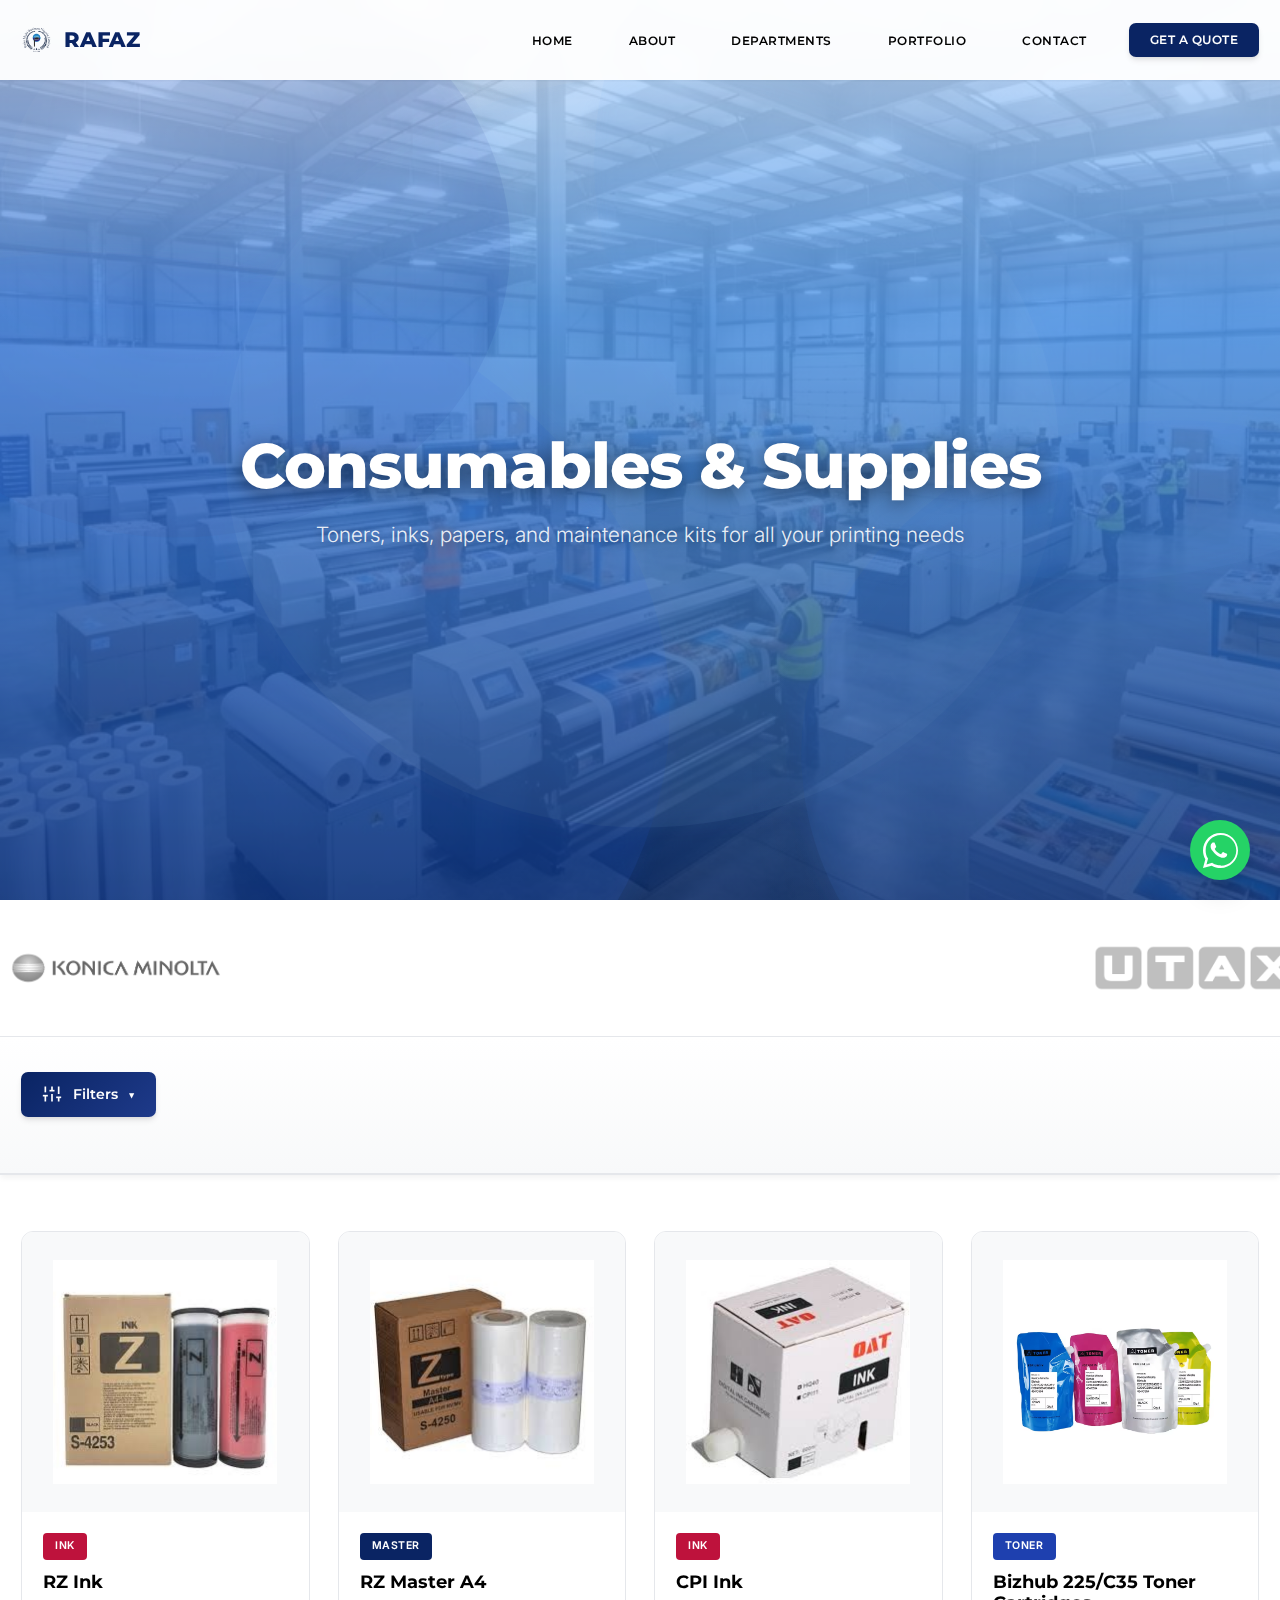
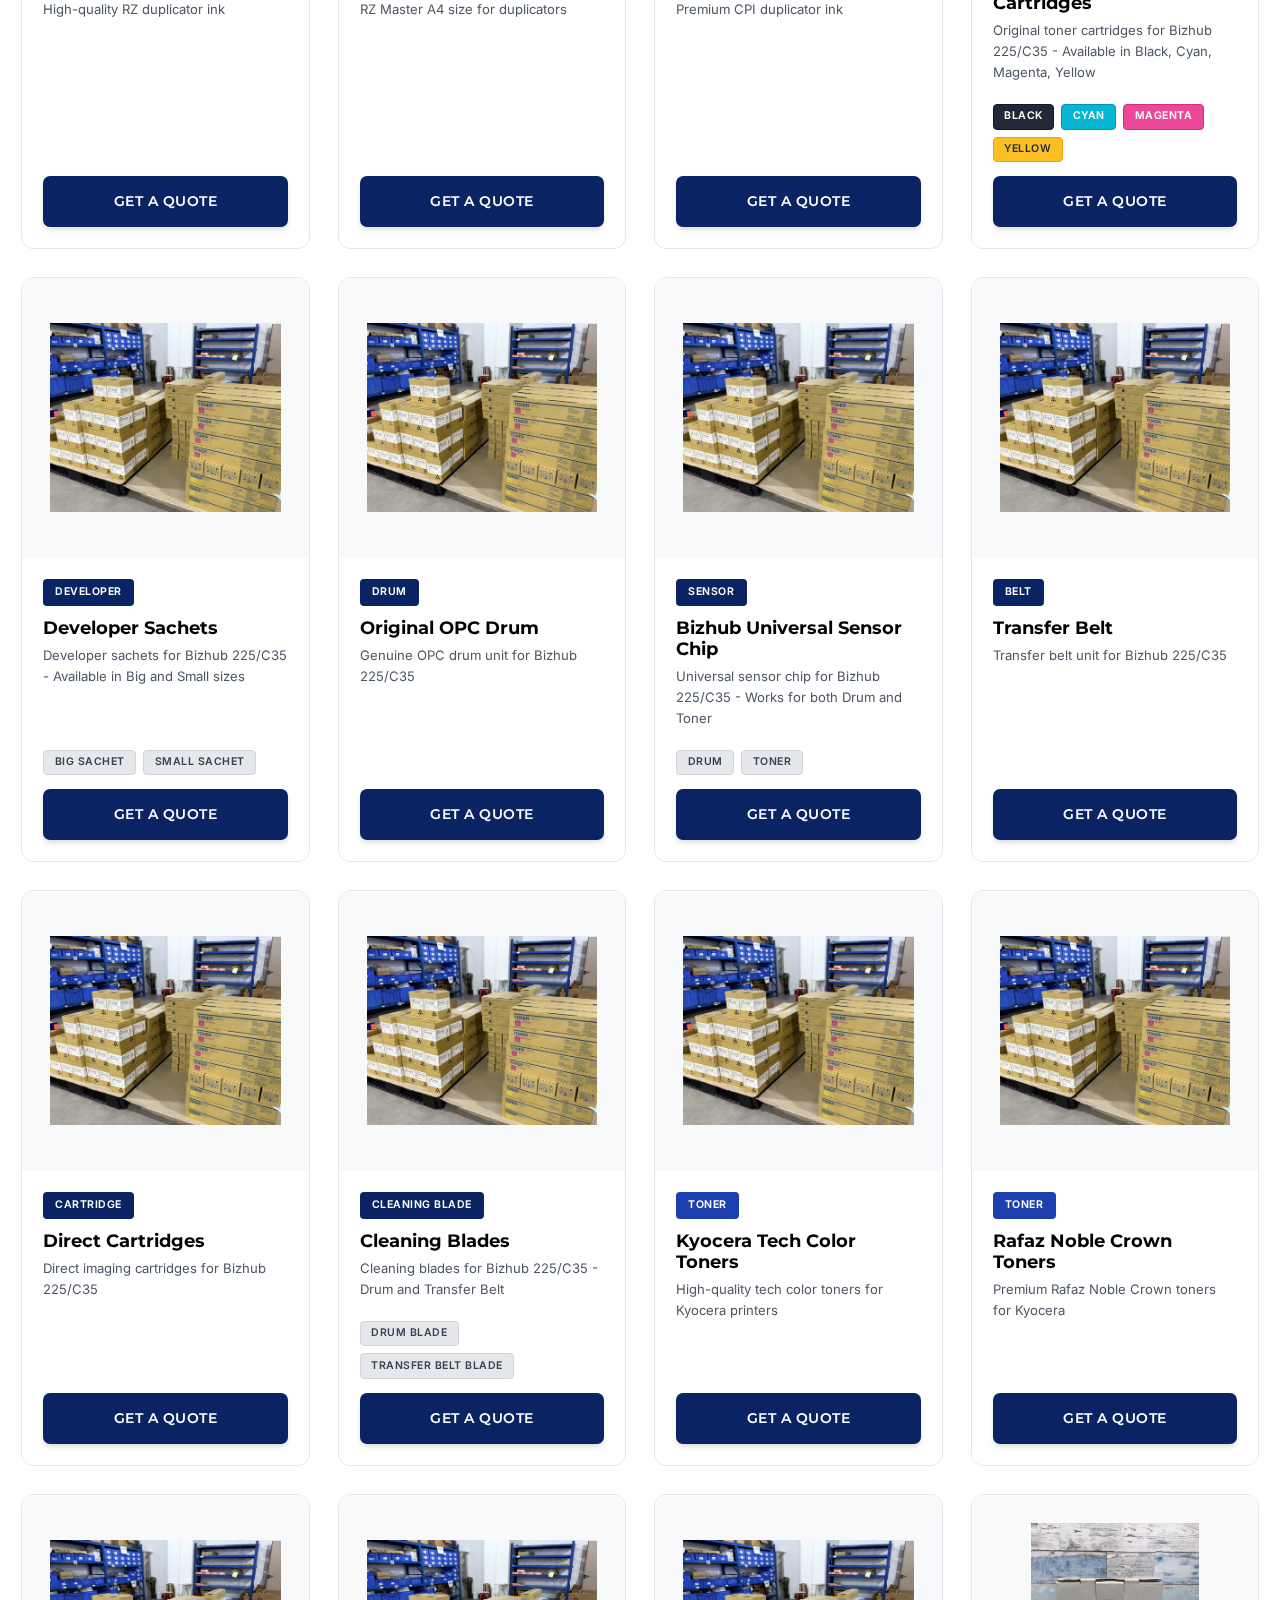
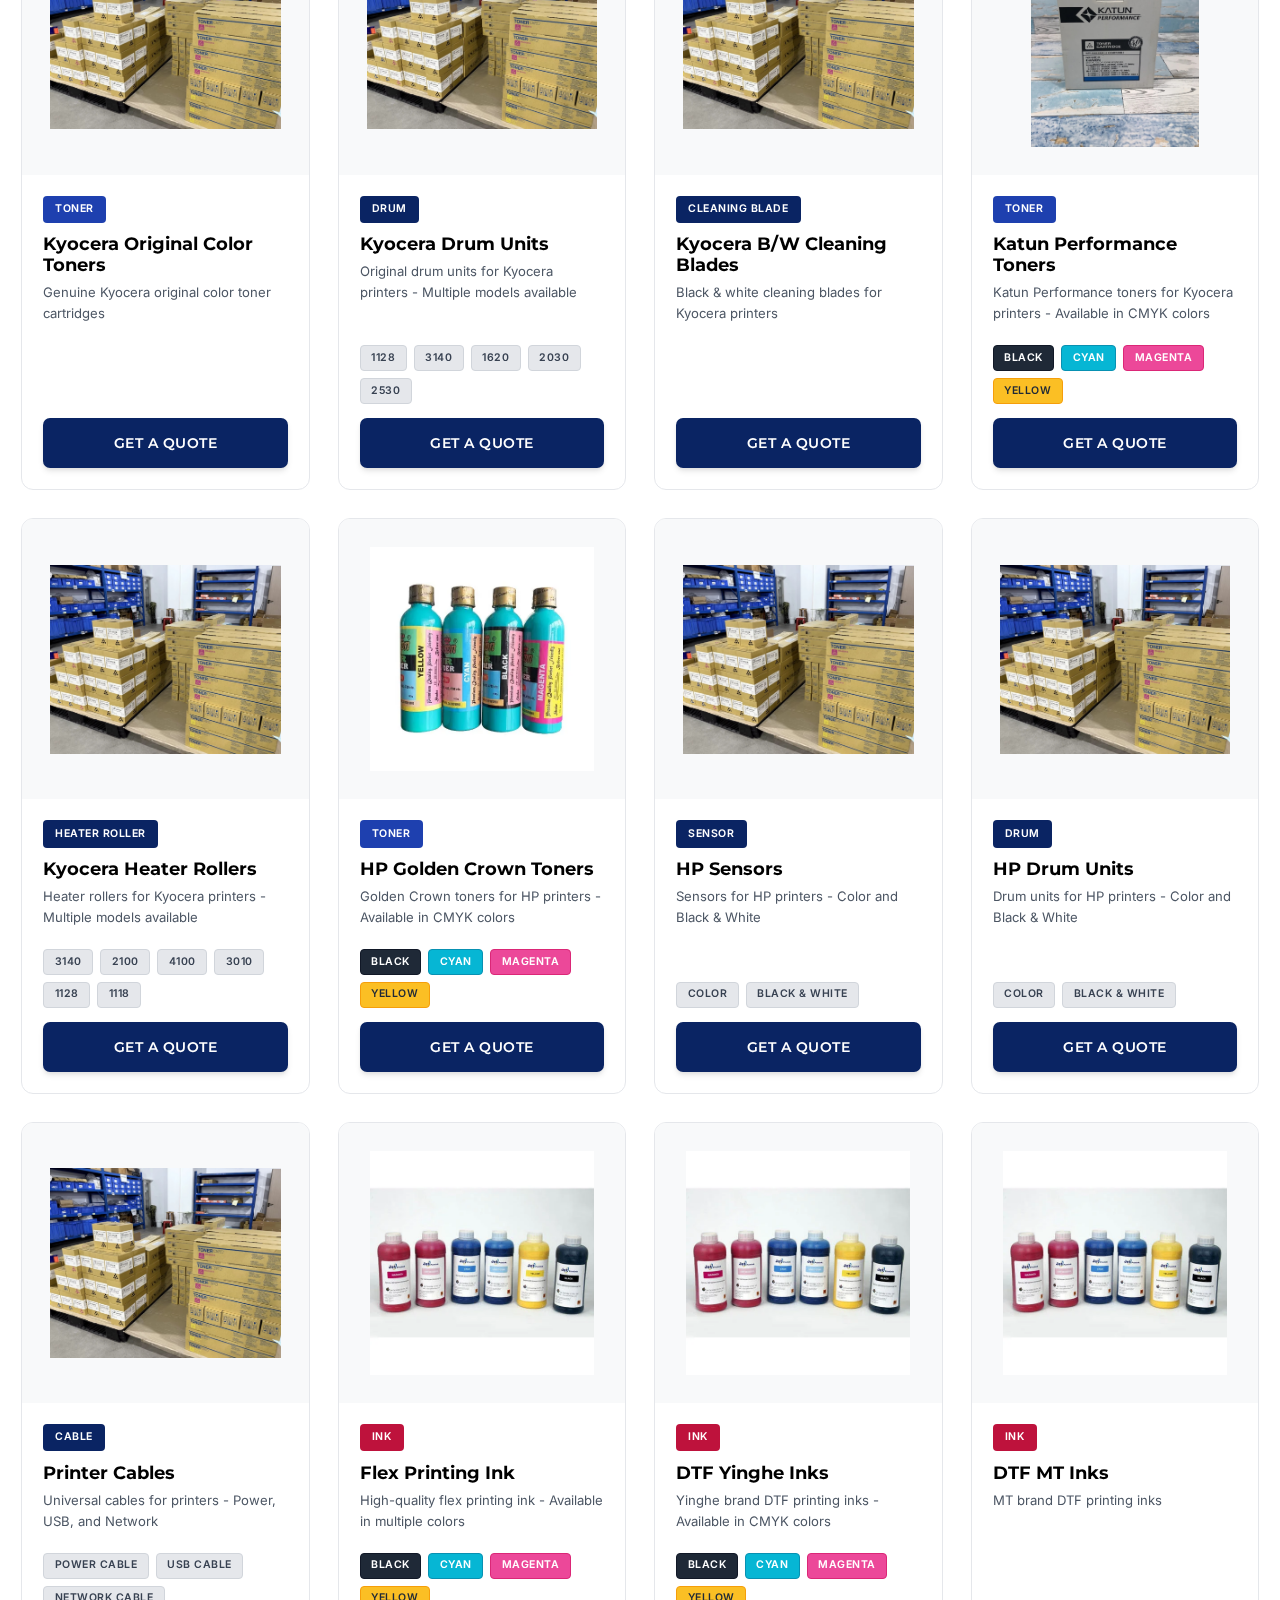
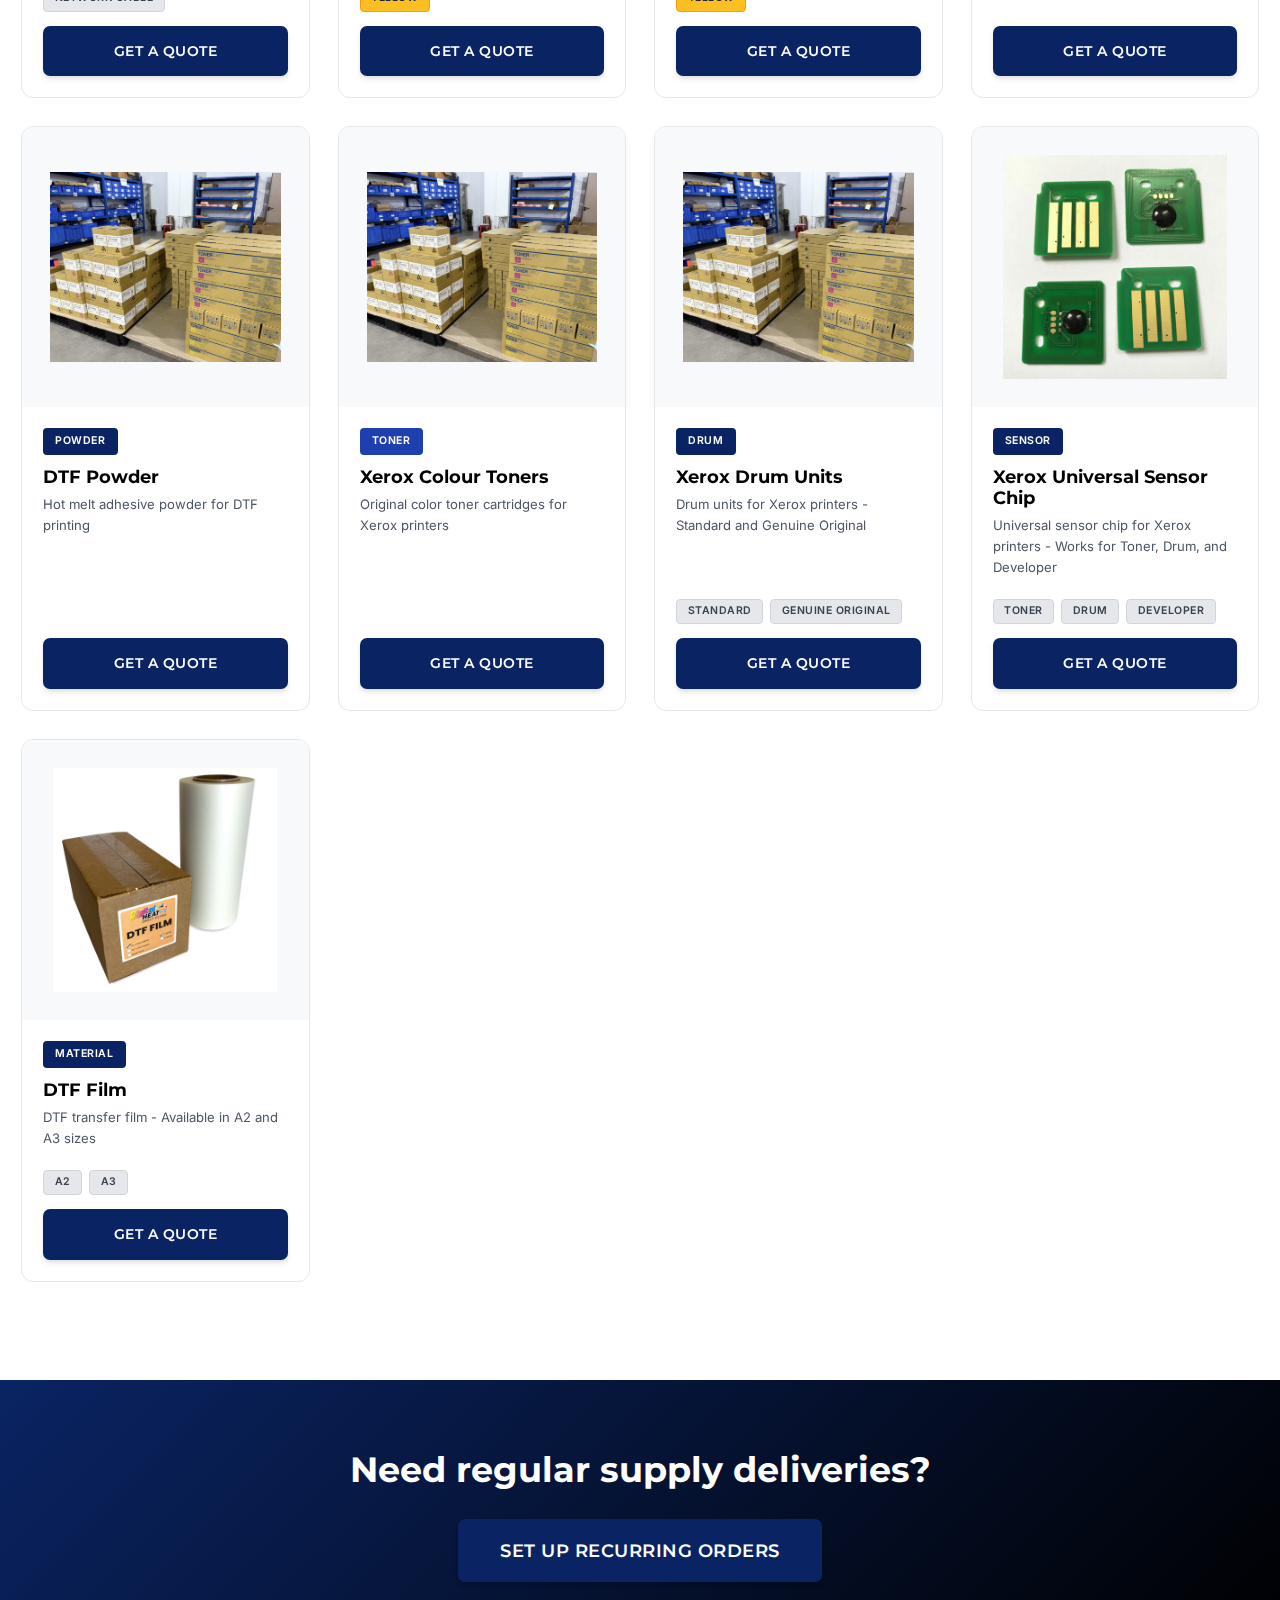
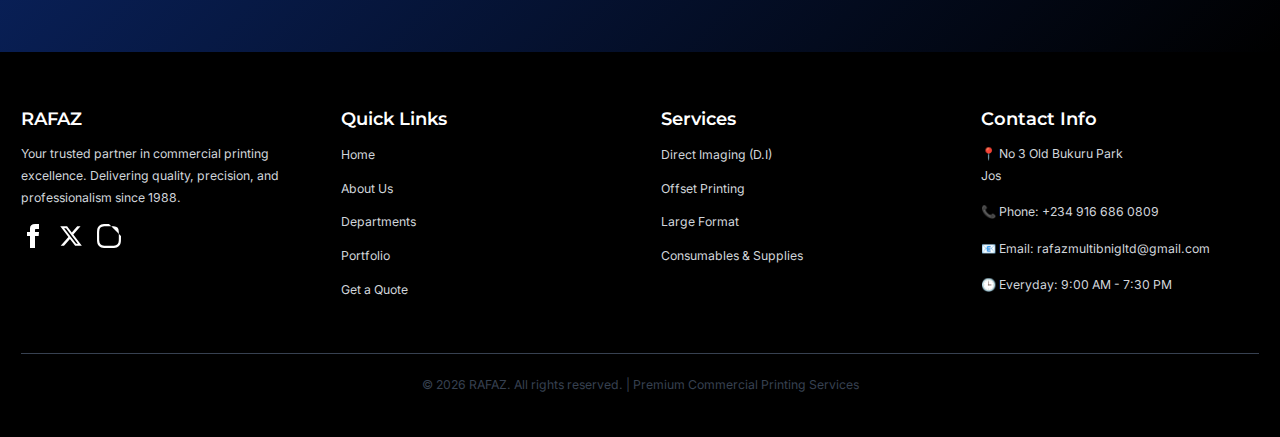
<file: consumables-supplies.html>
<!DOCTYPE html>
<html lang="en">

<head>
    <meta charset="UTF-8">
    <meta name="viewport" content="width=device-width, initial-scale=1.0, viewport-fit=cover">
    <meta name="description"
        content="Printing consumables and supplies including toners, inks, papers, and maintenance kits for all major brands.">
    <title>Consumables & Supplies - RAFAZ</title>
    <link rel="icon" type="image/png" href="images/favicon.png">
    <link rel="apple-touch-icon" href="images/favicon.png">

    <!-- SEO: Canonical URL -->
    <link rel="canonical" href="https://www.rafazmultibusiness.com/consumables-supplies">

    <!-- SEO: Open Graph Tags -->
    <meta property="og:type" content="website">
    <meta property="og:url" content="https://www.rafazmultibusiness.com/consumables-supplies">
    <meta property="og:title" content="Printer Consumables & Supplies - RAFAZ">
    <meta property="og:description"
        content="Original toners, drums, developer units, and accessories for Konica Minolta Bizhub, Xerox, HP, and more. Genuine supplies for optimal print quality.">
    <meta property="og:image" content="https://www.rafazmultibusiness.com/images/rafaz-logo-transparent.png">
    <meta property="og:site_name" content="RAFAZ">

    <!-- SEO: Twitter Card Tags -->
    <meta name="twitter:card" content="summary_large_image">
    <meta name="twitter:title" content="Printer Consumables & Supplies - RAFAZ">
    <meta name="twitter:description"
        content="Original toners, drums, developer units, and accessories for Konica Minolta Bizhub, Xerox, HP, and more.">
    <meta name="twitter:image" content="https://www.rafazmultibusiness.com/images/rafaz-logo-transparent.png">
    <link rel="stylesheet" href="css/styles.css">
    <link rel="stylesheet" href="css/mobile-enhancements.css">

    <!-- Google Analytics -->
    <script async src="https://www.googletagmanager.com/gtag/js?id=G-Y4R8FFHPMB"></script>
    <script>
        window.dataLayer = window.dataLayer || [];
        function gtag() { dataLayer.push(arguments); }
        gtag('js', new Date());
        gtag('config', 'G-Y4R8FFHPMB');
    </script>
</head>

<body>
    <!-- NAVIGATION -->
    <nav class="navbar">
        <div class="nav-container">
            <a href="./" class="logo" style="display: flex; align-items: center; gap: 12px;">
                <img src="images/rafaz-logo-transparent.png" alt="RAFAZ Logo" style="height: 40px; width: auto;">
                <span>RAFAZ</span>
            </a>
            <ul class="nav-menu">
                <li><a href="./" class="nav-link">Home</a></li>
                <li><a href="about" class="nav-link">About</a></li>
                <li><a href="departments" class="nav-link">Departments</a></li>
                <li><a href="portfolio" class="nav-link">Portfolio</a></li>
                <li><a href="contact" class="nav-link">Contact</a></li>
                <li><a href="quote" class="btn btn-primary btn-small">Get a Quote</a></li>
            </ul>
            <button class="mobile-menu-toggle" aria-label="Toggle menu">
                <span></span>
                <span></span>
                <span></span>
            </button>
        </div>
    </nav>

    <!-- HERO BANNER -->
    <section class="hero-commercial">
        <div class="hero-commercial-content">
            <h1>Consumables & Supplies</h1>
            <p>Toners, inks, papers, and maintenance kits for all your printing needs</p>
        </div>
    </section>

    <!-- Brand Logo Marquee -->
    <section class="brand-marquee-section">
        <div class="brand-marquee-container">
            <div class="brand-marquee-track">
                <!-- First set of logos -->
                <img loading="lazy" src="images/logos/konica-minolta-logo.png" alt="Konica Minolta" class="marquee-logo">
                <img loading="lazy" src="images/logos/kyocera-logo.png" alt="Kyocera" class="marquee-logo">
                <img loading="lazy" src="images/logos/xerox-logo.png" alt="Xerox" class="marquee-logo">
                <img loading="lazy" src="images/logos/hp-logo.png" alt="HP" class="marquee-logo">
                <img loading="lazy" src="images/logos/sharp-logo.png" alt="Sharp" class="marquee-logo">
                <img loading="lazy" src="images/logos/utax-logo.png" alt="UTAX" class="marquee-logo">
                <img loading="lazy" src="images/logos/triumph-adler-logo.png" alt="Triumph-Adler"
                    class="marquee-logo marquee-logo-large">
                <!-- Duplicate set for seamless loop -->
                <img loading="lazy" src="images/logos/konica-minolta-logo.png" alt="Konica Minolta" class="marquee-logo">
                <img loading="lazy" src="images/logos/kyocera-logo.png" alt="Kyocera" class="marquee-logo">
                <img loading="lazy" src="images/logos/xerox-logo.png" alt="Xerox" class="marquee-logo">
                <img loading="lazy" src="images/logos/hp-logo.png" alt="HP" class="marquee-logo">
                <img loading="lazy" src="images/logos/sharp-logo.png" alt="Sharp" class="marquee-logo">
                <img loading="lazy" src="images/logos/utax-logo.png" alt="UTAX" class="marquee-logo">
                <img loading="lazy" src="images/logos/triumph-adler-logo.png" alt="Triumph-Adler"
                    class="marquee-logo marquee-logo-large">
            </div>
        </div>
    </section>

    <!-- FILTER BAR -->
    <section class="filter-section">
        <div class="container">
            <!-- Filter Toggle Button -->
            <button class="filter-toggle-btn" id="filterToggleBtn" onclick="toggleFilters()">
                <svg width="20" height="20" viewBox="0 0 24 24" fill="none" stroke="currentColor" stroke-width="2">
                    <line x1="4" y1="21" x2="4" y2="14"></line>
                    <line x1="4" y1="10" x2="4" y2="3"></line>
                    <line x1="12" y1="21" x2="12" y2="12"></line>
                    <line x1="12" y1="8" x2="12" y2="3"></line>
                    <line x1="20" y1="21" x2="20" y2="16"></line>
                    <line x1="20" y1="12" x2="20" y2="3"></line>
                    <line x1="1" y1="14" x2="7" y2="14"></line>
                    <line x1="9" y1="8" x2="15" y2="8"></line>
                    <line x1="17" y1="16" x2="23" y2="16"></line>
                </svg>
                <span>Filters</span>
                <span class="filter-arrow">▼</span>
            </button>

            <!-- Filter Bar (Hidden by default) -->
            <div class="filter-bar" id="filterBar" style="display: none;">
                <div class="filter-group">
                    <label>Product Type</label>
                    <select id="filter-type" class="filter-select">
                        <option value="all">All Types</option>
                        <option value="ink">Ink</option>
                        <option value="master">Master</option>
                        <option value="toner">Toner</option>
                        <option value="developer">Developer</option>
                        <option value="drum">Drum</option>
                        <option value="sensor">Sensor</option>
                        <option value="belt">Belt</option>
                        <option value="cartridge">Cartridge</option>
                        <option value="blade">Cleaning Blade</option>
                        <option value="roller">Heater Roller</option>
                        <option value="cable">Cable</option>
                        <option value="powder">Powder</option>
                        <option value="material">Material</option>
                    </select>
                </div>
                <div class="filter-group">
                    <label>Brand</label>
                    <select id="filter-brand" class="filter-select">
                        <option value="all">All Brands</option>
                        <option value="rz">RZ</option>
                        <option value="cpi">CPI</option>
                        <option value="bizhub">Bizhub (Konica Minolta)</option>
                        <option value="kyocera">Kyocera</option>
                        <option value="hp">HP</option>
                        <option value="xerox">Xerox</option>
                        <option value="dtf">DTF</option>
                        <option value="flex">Flex</option>
                        <option value="universal">Universal</option>
                    </select>
                </div>
            </div>
        </div>
    </section>

    <!-- PRODUCT CATALOG GRID -->
    <section class="section product-catalog-section">
        <div class="container">
            <div class="product-grid" id="product-grid">
                <!-- Products will be dynamically inserted here by JavaScript -->
            </div>
        </div>
    </section>

    <!-- FINAL CTA -->
    <section class="cta-commercial">
        <div class="container">
            <div class="cta-content">
                <h2>Need regular supply deliveries?</h2>
                <a href="quote" class="btn btn-primary btn-large">Set Up Recurring Orders</a>
            </div>
        </div>
    </section>

    <!-- FOOTER -->
    <footer class="footer">
        <div class="footer-content">
            <div class="footer-section">
                <h4>RAFAZ</h4>
                <p>Your trusted partner in commercial printing excellence. Delivering quality, precision, and
                    professionalism since 1988.</p>
                <div class="social-links" style="margin-top: 1rem; display: flex; gap: 1rem;">
                    <!-- Facebook -->
                    <a href="javascript:void(0)" title="Coming soon" aria-label="Facebook"
                        style="color: white; text-decoration: none;">
                        <svg xmlns="http://www.w3.org/2000/svg" width="24" height="24" viewBox="0 0 24 24"
                            fill="currentColor">
                            <path
                                d="M9 8h-3v4h3v12h5v-12h3.642l.358-4h-4v-1.667c0-.955.192-1.333 1.115-1.333h2.885v-5h-3.808c-3.596 0-5.192 1.583-5.192 4.615v3.385z" />
                        </svg>
                    </a>
                    <!-- X (Twitter) -->
                    <a href="https://x.com/Rafazmulti" target="_blank" aria-label="X (Twitter)"
                        style="color: white; text-decoration: none;">
                        <svg xmlns="http://www.w3.org/2000/svg" width="24" height="24" viewBox="0 0 24 24"
                            fill="currentColor">
                            <path
                                d="M18.244 2.25h3.308l-7.227 8.26 8.502 11.24H16.17l-5.214-6.817L4.99 21.75H1.68l7.73-8.835L1.254 2.25H8.08l4.713 6.231zm-1.161 17.52h1.833L7.084 4.126H5.117z" />
                        </svg>
                    </a>
                    <!-- Instagram -->
                    <a href="javascript:void(0)" title="Coming soon" aria-label="Instagram"
                        style="color: white; text-decoration: none;">
                        <svg xmlns="http://www.w3.org/2000/svg" width="24" height="24" viewBox="0 0 24 24"
                            fill="currentColor">
                            <path
                                d="M12 2.163c3.204 0 3.584.012 4.85.07 3.252.148 4.771 1.691 4.919 4.919.058 1.265.069 1.645.069 4.849 0 3.205-.012 3.584-.069 4.849-.149 3.225-1.664 4.771-4.919 4.919-1.266.058-1.644.07-4.85.07-3.204 0-3.584-.012-4.849-.07-3.26-.149-4.771-1.699-4.919-4.92-.058-1.265-.07-1.644-.07-4.849 0-3.204.013-3.583.07-4.849.149-3.227 1.664-4.771 4.919-4.919 1.266-.057 1.645-.069 4.849-.069zm0-2.163c-3.259 0-3.667.014-4.947.072-4.358.2-6.78 2.618-6.98 6.98-.059 1.281-.073 1.689-.073 4.948 0 3.259.014 3.668.072 4.948.2 4.358 2.618 6.78 6.98 6.98 1.281.058 1.689.072 4.948.072 3.259 0 3.668-.014 4.948-.072 4.354-.2 6.782-2.618 6.979-6.98.059-1.28.073-1.689.073-4.949-.073zm0 5.838c-3.403 0-6.162 2.759-6.162 6.162s2.759 6.163 6.162 6.163 6.162-2.759 6.162-6.163c0-3.403-2.759-6.162-6.162-6.162zm0 10.162c-2.209 0-4-1.79-4-4 0-2.209 1.791-4 4-4s4 1.791 4 4c0 2.21-1.791 4-4 4zm6.406-11.845c-.796 0-1.441.645-1.441 1.44s.645 1.44 1.441 1.44c.795 0 1.439-.645 1.439-1.44s-.644-1.44-1.439-1.44z" />
                        </svg>
                    </a>
                </div>
            </div>

            <div class="footer-section">
                <h4>Quick Links</h4>
                <ul class="footer-links">
                    <li><a href="./">Home</a></li>
                    <li><a href="about">About Us</a></li>
                    <li><a href="departments">Departments</a></li>
                    <li><a href="portfolio">Portfolio</a></li>
                    <li><a href="quote">Get a Quote</a></li>
                </ul>
            </div>

            <div class="footer-section">
                <h4>Services</h4>
                <ul class="footer-links">
                    <li><a href="departments.html#digital">Direct Imaging (D.I)</a></li>
                    <li><a href="departments.html#offset">Offset Printing</a></li>
                    <li><a href="departments.html#large-format">Large Format</a></li>
                    <li><a href="consumables-supplies">Consumables & Supplies</a></li>
                </ul>
            </div>

            <div class="footer-section">
                <h4>Contact Info</h4>
                <p>📍 No 3 Old Bukuru Park<br>Jos</p>
                <p>📞 Phone: +234 916 686 0809</p>
                <p>📧 Email: rafazmultibnigltd@gmail.com</p>
                <p>🕒 Everyday: 9:00 AM - 7:30 PM</p>
            </div>
        </div>

        <div class="footer-bottom">
            <p>&copy; 2026 RAFAZ. All rights reserved. | Premium Commercial Printing Services</p>
        </div>
    </footer>

    <!-- WHATSAPP FLOAT BUTTON -->
    <a href="#" class="whatsapp-float" aria-label="Contact us on WhatsApp">
        <svg viewBox="0 0 32 32" xmlns="http://www.w3.org/2000/svg">
            <path
                d="M16 0c-8.837 0-16 7.163-16 16 0 2.825 0.737 5.607 2.137 8.048l-2.137 7.952 7.933-2.127c2.42 1.37 5.173 2.127 8.067 2.127 8.837 0 16-7.163 16-16s-7.163-16-16-16zM16 29.467c-2.482 0-4.908-0.646-7.07-1.87l-0.507-0.292-5.247 1.407 1.407-5.247-0.292-0.507c-1.224-2.162-1.87-4.588-1.87-7.070 0-7.72 6.28-14 14-14s14 6.28 14 14-6.28 14-14 14zM21.305 18.694c-0.372-0.186-2.197-1.083-2.537-1.208-0.341-0.124-0.589-0.186-0.837 0.186s-0.962 1.208-1.179 1.456c-0.217 0.248-0.434 0.279-0.806 0.093-0.372-0.186-1.571-0.579-2.991-1.846-1.106-0.986-1.853-2.204-2.070-2.576-0.217-0.372-0.023-0.573 0.163-0.759 0.167-0.166 0.372-0.434 0.558-0.651 0.186-0.217 0.248-0.372 0.372-0.62 0.124-0.248 0.062-0.465-0.031-0.651-0.093-0.186-0.837-2.015-1.147-2.759-0.303-0.724-0.611-0.627-0.837-0.638-0.217-0.011-0.465-0.013-0.713-0.013s-0.651 0.093-0.992 0.465c-0.341 0.372-1.301 1.270-1.301 3.099s1.332 3.594 1.518 3.842c0.186 0.248 2.625 4.007 6.359 5.619 0.888 0.383 1.582 0.612 2.122 0.783 0.892 0.283 1.704 0.243 2.347 0.147 0.716-0.107 2.197-0.898 2.507-1.766 0.31-0.868 0.31-1.613 0.217-1.766-0.093-0.153-0.341-0.248-0.713-0.434z" />
        </svg>
    </a>

    <script src="js/main.js"></script>
    <script src="js/consumables-supplies.js"></script>
</body>

</html>
</file>
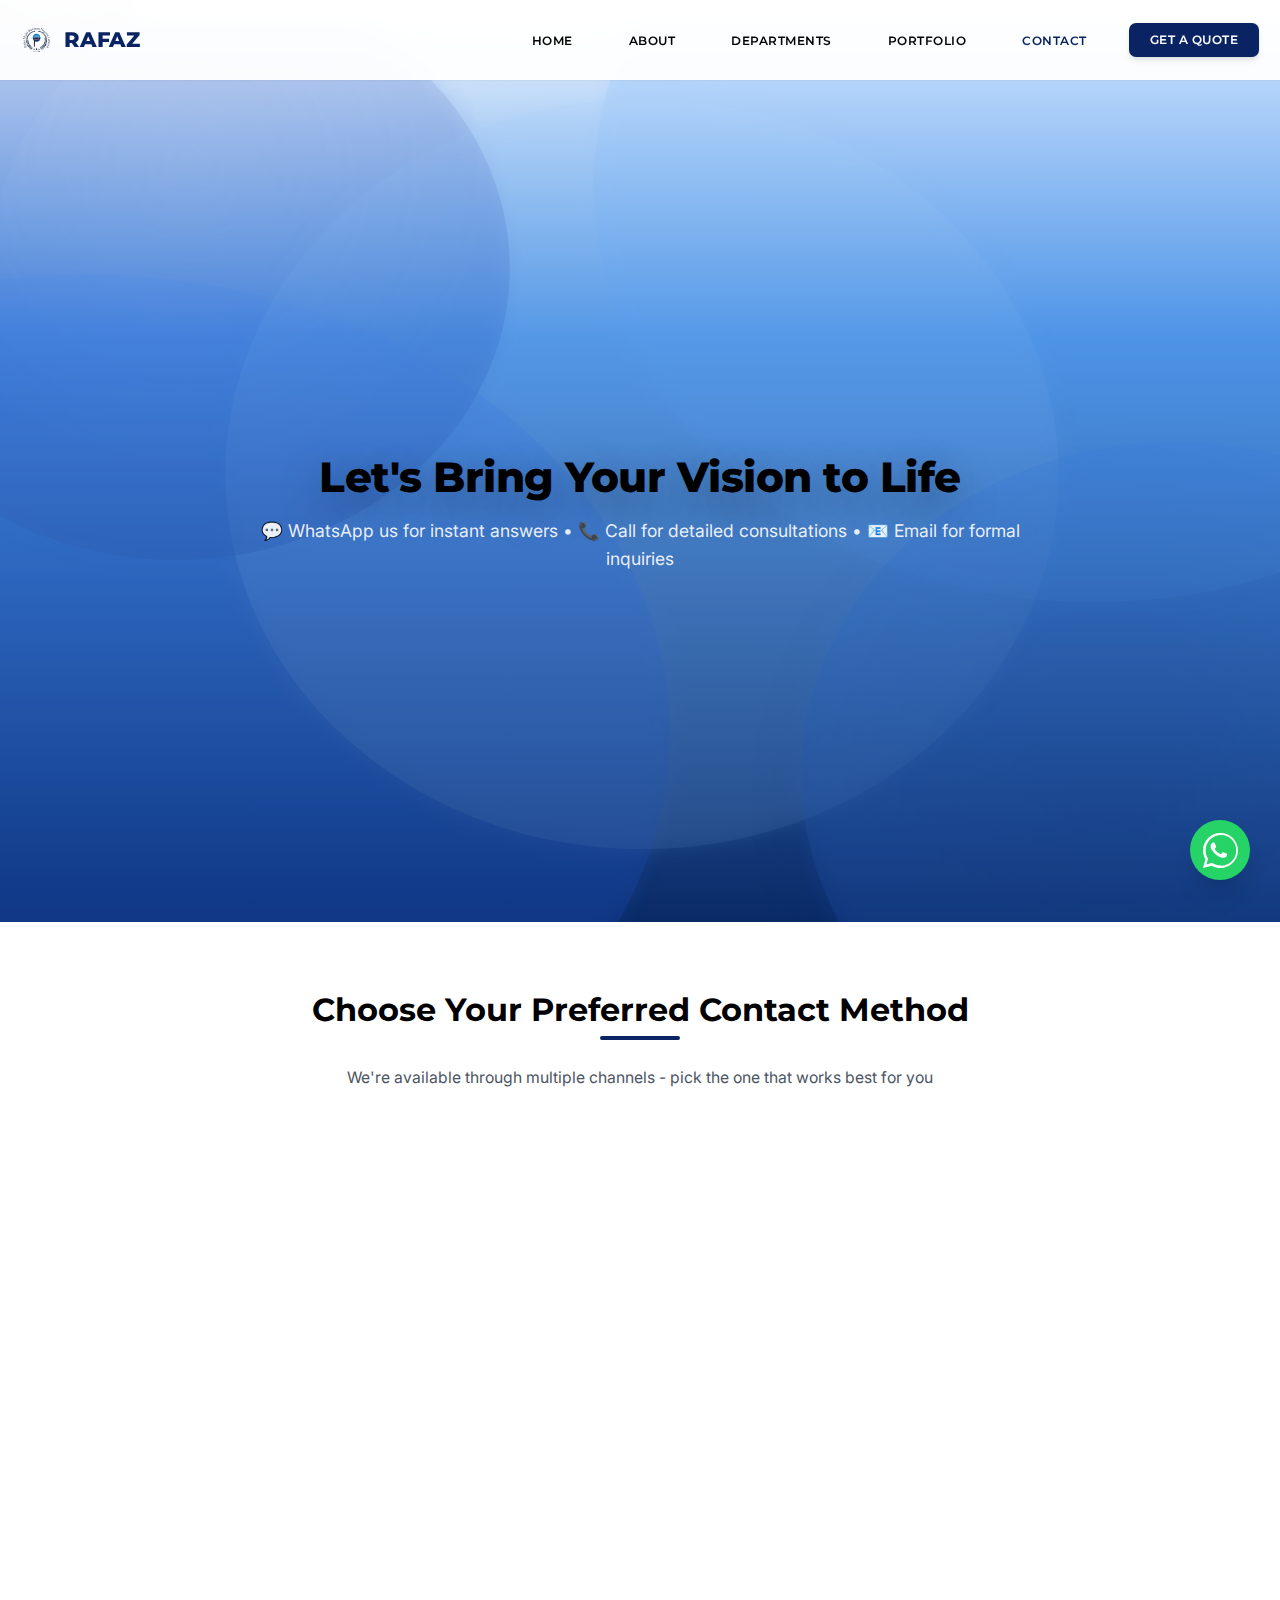
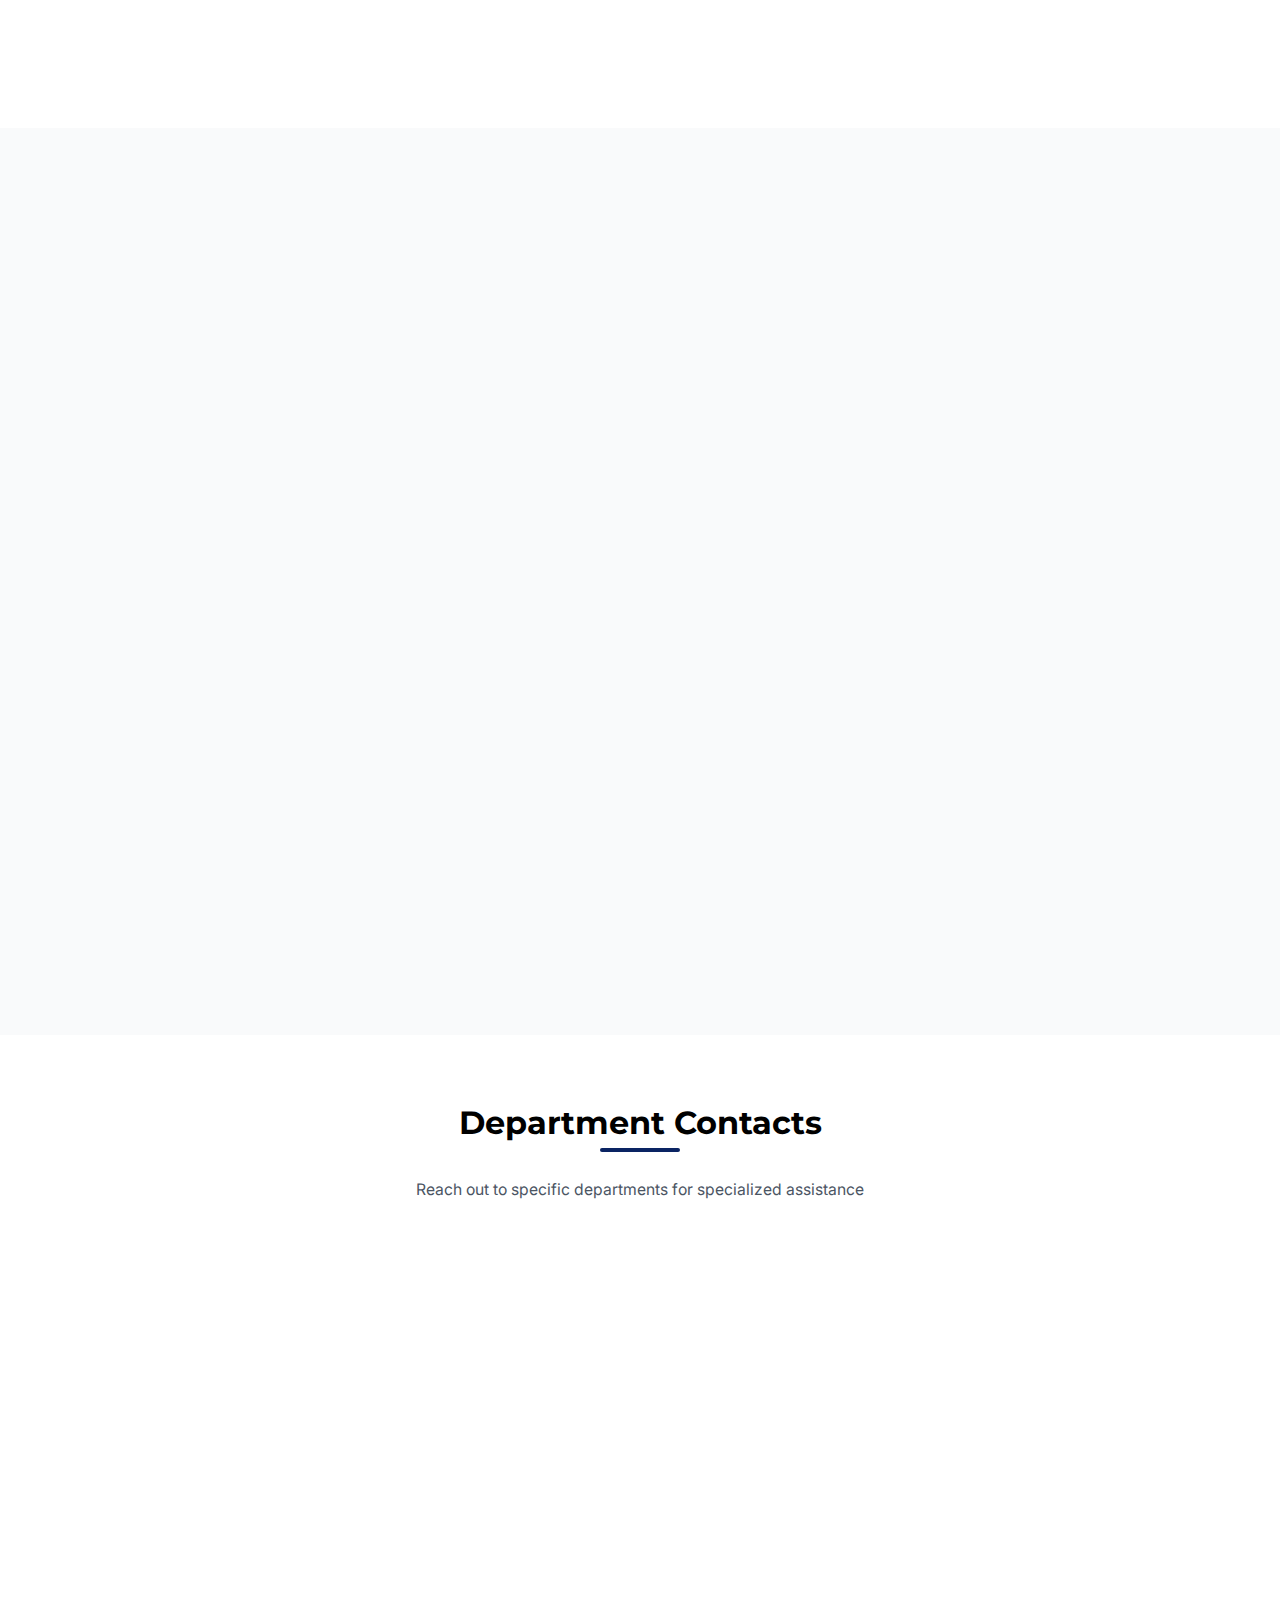
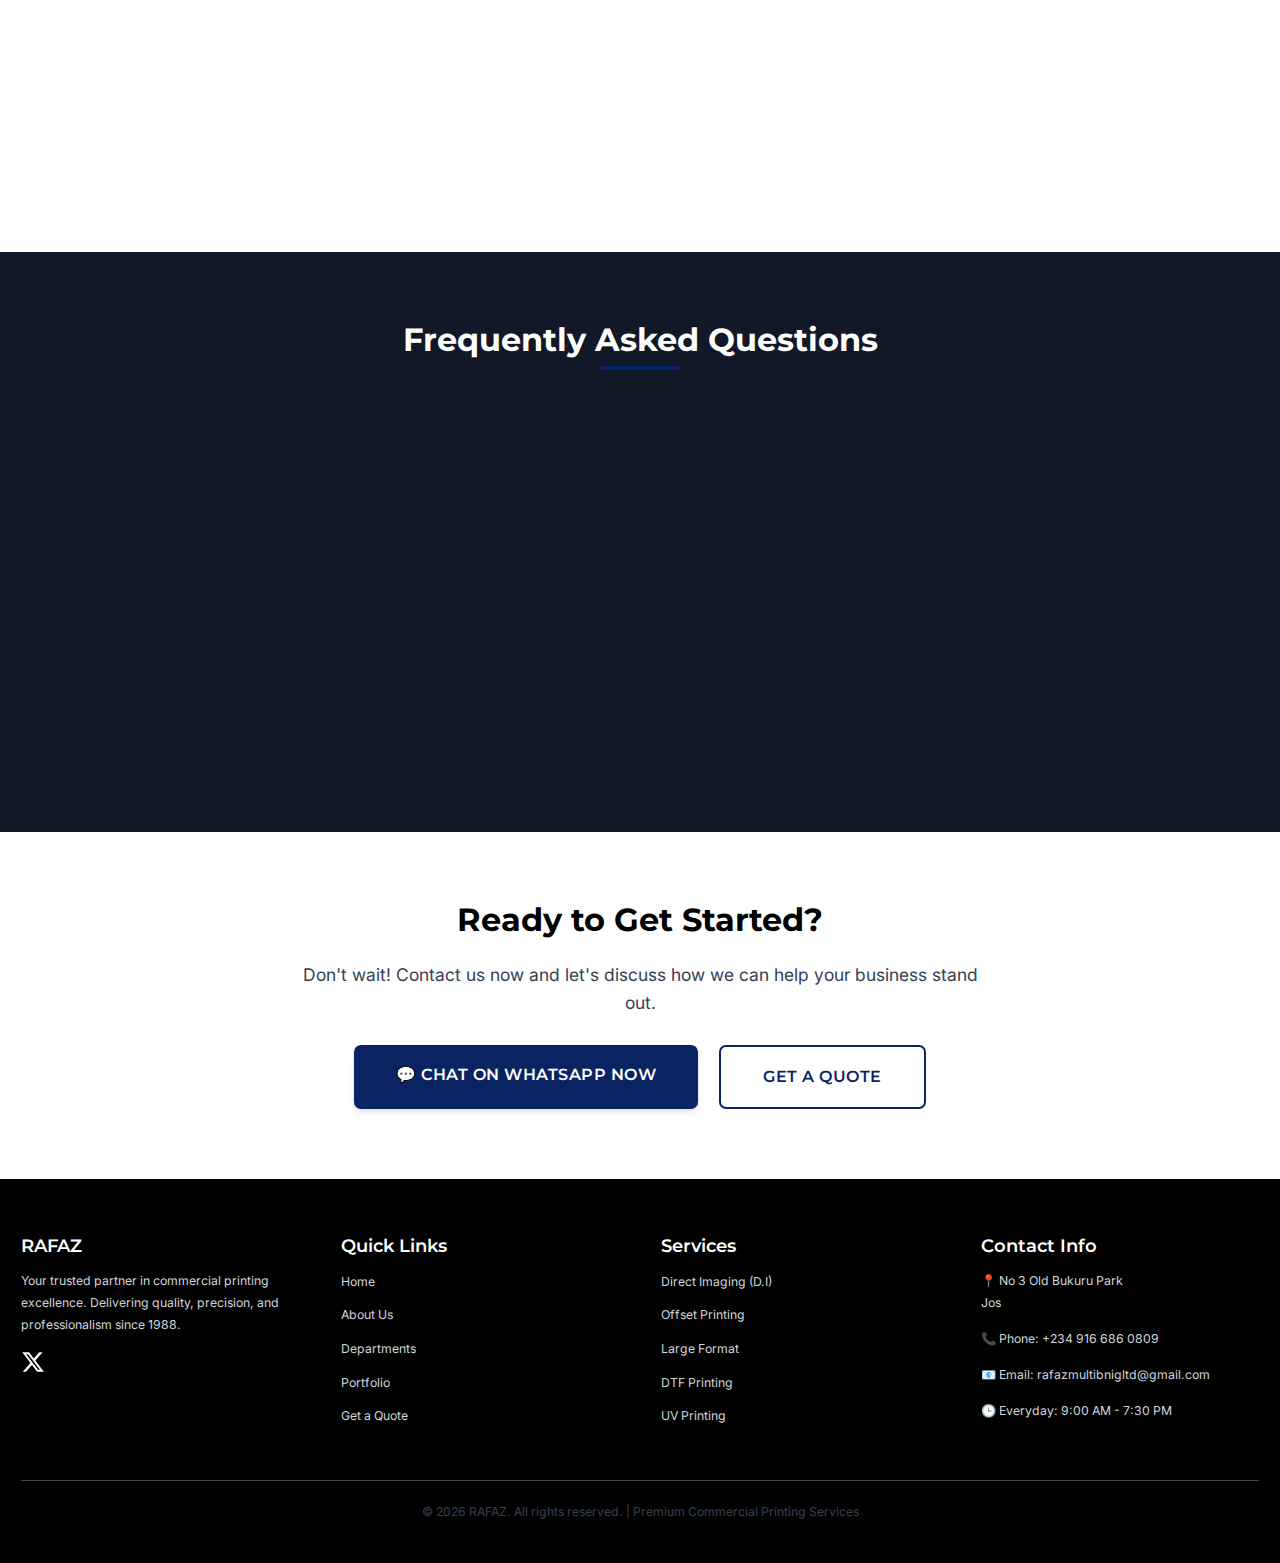
<file: contact.html>
<!DOCTYPE html>
<html lang="en">

<head>
    <meta charset="UTF-8">
    <meta name="viewport" content="width=device-width, initial-scale=1.0, viewport-fit=cover">
    <meta name="description"
        content="Contact RAFAZ for all your commercial printing needs. Phone, email, WhatsApp, and visit our facility. We're here to help!">
    <meta name="keywords"
        content="contact printing company, printing services contact, commercial printing location, printing company phone">
    <meta name="author" content="RAFAZ">
    <title>Contact Us - RAFAZ | Get in Touch</title>
    <link rel="icon" type="image/png" href="images/favicon.png">
    <link rel="apple-touch-icon" href="images/favicon.png">

    <!-- SEO: Canonical URL -->
    <link rel="canonical" href="https://www.rafazmultibusiness.com/contact">

    <!-- SEO: Open Graph Tags -->
    <meta property="og:type" content="website">
    <meta property="og:url" content="https://www.rafazmultibusiness.com/contact">
    <meta property="og:title" content="Contact RAFAZ - Commercial Printing Services">
    <meta property="og:description"
        content="Get in touch with RAFAZ for all your commercial printing needs. Call +234 916 686 0809 or email rafazmultibnigltd@gmail.com. Visit our facility in Nigeria.">
    <meta property="og:image" content="https://www.rafazmultibusiness.com/images/rafaz-logo-transparent.png">
    <meta property="og:site_name" content="RAFAZ">

    <!-- SEO: Twitter Card Tags -->
    <meta name="twitter:card" content="summary">
    <meta name="twitter:title" content="Contact RAFAZ - Commercial Printing Services">
    <meta name="twitter:description"
        content="Get in touch with RAFAZ for all your commercial printing needs. Call +234 916 686 0809 or email rafazmultibnigltd@gmail.com.">
    <meta name="twitter:image" content="https://www.rafazmultibusiness.com/images/rafaz-logo-transparent.png">
    <link rel="stylesheet" href="css/styles.css">
    <link rel="stylesheet" href="css/mobile-enhancements.css">

    <!-- Schema.org Structured Data - Local Business -->
    <script type="application/ld+json">
    {
        "@context": "https://schema.org",
        "@type": "LocalBusiness",
        "name": "RAFAZ Multi Business Nigeria Limited",
        "image": "https://www.rafazmultibusiness.com/images/rafaz-logo-transparent.png",
        "@id": "https://www.rafazmultibusiness.com",
        "url": "https://www.rafazmultibusiness.com",
        "telephone": "+234-916-686-0809",
        "priceRange": "$$",
        "address": {
            "@type": "PostalAddress",
            "streetAddress": "No 3 Old Bukuru Park",
            "addressLocality": "Jos",
            "addressRegion": "Plateau State",
            "postalCode": "",
            "addressCountry": "NG"
        },
        "geo": {
            "@type": "GeoCoordinates",
            "latitude": 9.8968,
            "longitude": 8.8830
        },
        "openingHoursSpecification": {
            "@type": "OpeningHoursSpecification",
            "dayOfWeek": ["Monday", "Tuesday", "Wednesday", "Thursday", "Friday", "Saturday", "Sunday"],
            "opens": "09:00",
            "closes": "19:30"
        },
        "sameAs": [
            "https://www.rafazmultibusiness.com"
        ]
    }
    </script>

    <!-- Google Analytics -->
    <script async src="https://www.googletagmanager.com/gtag/js?id=G-Y4R8FFHPMB"></script>
    <script>
        window.dataLayer = window.dataLayer || [];
        function gtag() { dataLayer.push(arguments); }
        gtag('js', new Date());
        gtag('config', 'G-Y4R8FFHPMB');
    </script>
</head>

<body>


  <a href="#main-content" class="skip-to-content">Skip to main content</a>
    <!-- NAVIGATION -->
    <nav class="navbar">
        <div class="nav-container">
            <a href="./" class="logo" style="display: flex; align-items: center; gap: 12px;">
                <img src="images/rafaz-logo-transparent.png" alt="RAFAZ Logo" style="height: 40px; width: auto;">
                <span>RAFAZ</span>
            </a>
            <ul class="nav-menu">
                <li><a href="./" class="nav-link">Home</a></li>
                <li><a href="about" class="nav-link">About</a></li>
                <li><a href="departments" class="nav-link">Departments</a></li>
                <li><a href="portfolio" class="nav-link">Portfolio</a></li>
                <li><a href="contact" class="nav-link">Contact</a></li>
                <li><a href="quote" class="btn btn-primary btn-small">Get a Quote</a></li>
            </ul>
            <button class="mobile-menu-toggle" aria-label="Toggle menu">
                <span></span>
                <span></span>
                <span></span>
            </button>
        </div>
    </nav>

    <!-- PAGE HEADER -->
    <section id="main-content" class="hero" style="min-height: 40vh;">
        <div class="hero-content">
            <h1>Let's Bring Your Vision to Life</h1>
            <p>💬 WhatsApp us for instant answers • 📞 Call for detailed consultations • 📧 Email for formal inquiries
            </p>
        </div>
    </section>

    <!-- CONTACT METHODS -->
    <section class="section">
        <div class="container">
            <div class="section-header">
                <h2 class="section-title">Choose Your Preferred Contact Method</h2>
                <p class="section-subtitle">We're available through multiple channels - pick the one that works best for
                    you</p>
            </div>

            <div class="grid grid-4">
                <div class="card scroll-reveal" style="text-align: center;">
                    <div
                        style="font-size: var(--text-5xl); color: var(--color-primary); margin-bottom: var(--space-4);">
                        📞</div>
                    <h4 style="margin-bottom: var(--space-3);">Phone</h4>
                    <p style="margin-bottom: var(--space-2);"><strong>Main Line:</strong></p>
                    <p style="margin-bottom: var(--space-4);"><a href="tel:+2349166860809"
                            style="font-size: var(--text-lg); font-weight: 600;">+234 916 686 0809</a></p>
                    <p style="margin: 0; font-size: var(--text-sm); color: var(--color-gray-600);">Everyday:
                        9:00 AM - 7:30 PM</p>
                </div>

                <div class="card scroll-reveal" style="text-align: center;">
                    <div
                        style="font-size: var(--text-5xl); color: var(--color-primary); margin-bottom: var(--space-4);">
                        📧</div>
                    <h4 style="margin-bottom: var(--space-3);">Email</h4>
                    <p style="margin-bottom: var(--space-2);"><strong>General Inquiries:</strong></p>
                    <p style="margin-bottom: var(--space-3);"><a
                            href="mailto:rafazmultibnigltd@gmail.com">rafazmultibnigltd@gmail.com</a></p>
                    <p style="margin-bottom: var(--space-2);"><strong>Quotes:</strong></p>
                    <p style="margin: 0;"><a href="mailto:rafazmultibnigltd@gmail.com">rafazmultibnigltd@gmail.com</a>
                    </p>
                </div>

                <div class="card scroll-reveal" style="text-align: center; border: 3px solid #25D366;">
                    <div
                        style="background: #25D366; color: white; padding: 0.5rem; margin: -1.5rem -1.5rem 1rem -1.5rem; border-radius: var(--radius-md) var(--radius-md) 0 0; font-weight: 600; font-size: 0.9rem;">
                        ⚡ FASTEST RESPONSE</div>
                    <div style="font-size: var(--text-5xl); color: #25D366; margin-bottom: var(--space-4);">💬</div>
                    <h4 style="margin-bottom: var(--space-3); color: #25D366;">WhatsApp - Instant Chat</h4>
                    <p style="margin-bottom: var(--space-4); font-weight: 600;">Get answers in minutes, not hours! Share
                        photos, ask questions, get quotes instantly.</p>
                    <a href="#" data-message="Hi! I'd like to inquire about your printing services."
                        class="btn btn-large whatsapp-trigger"
                        style="background-color: #25D366; color: white; border: none; width: 100%;">
                        💬 Start WhatsApp Chat
                    </a>
                    <p style="margin-top: 1rem; font-size: 0.85rem; color: var(--color-gray-600);">Available 24/7 - We
                        respond within minutes during business hours</p>
                </div>

                <div class="card scroll-reveal" style="text-align: center;">
                    <div
                        style="font-size: var(--text-5xl); color: var(--color-primary); margin-bottom: var(--space-4);">
                        📍</div>
                    <h4 style="margin-bottom: var(--space-3);">Visit Us</h4>
                    <p style="margin-bottom: var(--space-2);"><strong>Address:</strong></p>
                    <p style="margin: 0;">No 3 Old Bukuru Park<br>Jos</p>
                </div>
            </div>
        </div>
    </section>

    <!-- CONTACT FORM & MAP -->
    <section class="section section-light">
        <div class="container">
            <div class="grid grid-2" style="gap: var(--space-16); align-items: start;">
                <!-- Contact Form -->
                <div class="scroll-reveal">
                    <div class="card" style="padding: var(--space-8);">
                        <h3 style="margin-bottom: var(--space-6); color: var(--color-primary);">Send Us a Message</h3>

                        <form id="contactForm" action="https://formsubmit.co/rafazmultibnigltd@gmail.com" method="POST">
                            <input type="hidden" name="_captcha" value="false">
                            <input type="hidden" name="_next"
                                value="https://www.rafazmultibusiness.com/contact?success=true">
                            <input type="hidden" name="_subject" value="New Contact Form Inquiry">

                            <div class="form-group">
                                <label for="name" class="form-label">Full Name *</label>
                                <input type="text" id="name" name="name" class="form-input" required>
                            </div>

                            <div class="form-group">
                                <label for="contactEmail" class="form-label">Email Address *</label>
                                <input type="email" id="contactEmail" name="email" class="form-input" required>
                            </div>

                            <div class="form-group">
                                <label for="contactPhone" class="form-label">Phone Number</label>
                                <input type="tel" id="contactPhone" name="phone" class="form-input">
                            </div>

                            <div class="form-group">
                                <label for="subject" class="form-label">Subject *</label>
                                <input type="text" id="subject" name="subject" class="form-input" required>
                            </div>

                            <div class="form-group">
                                <label for="message" class="form-label">Message *</label>
                                <textarea id="message" name="message" class="form-textarea" required
                                    placeholder="How can we help you?"></textarea>
                            </div>

                            <button type="submit" class="btn btn-primary btn-large" style="width: 100%;">
                                Send Message
                            </button>
                        </form>
                    </div>
                </div>

                <!-- Map & Location Info -->
                <div class="scroll-reveal">
                    <div class="card" style="padding: var(--space-8);">
                        <h3 style="margin-bottom: var(--space-6); color: var(--color-primary);">Our Location</h3>

                        <!-- Map Placeholder -->
                        <div
                            style="width: 100%; height: 300px; background-color: var(--color-gray-200); border-radius: var(--radius-md); margin-bottom: var(--space-6); display: flex; align-items: center; justify-content: center; position: relative; overflow: hidden;">
                            <iframe
                                src="https://www.google.com/maps/embed?pb=!1m18!1m12!1m3!1d15878.016395175402!2d8.88299863266657!3d9.896792446721532!2m3!1f0!2f0!3f0!3m2!1i1024!2i768!4f13.1!3m3!1m2!1s0x105374828c6aa221%3A0x6a24765d78701a2!2sOld%20Bukuru%20park!5e0!3m2!1sen!2sng!4v1706222222222!5m2!1sen!2sng"
                                width="100%" height="100%" style="border:0; border-radius: var(--radius-md);"
                                allowfullscreen="" loading="lazy">
                            </iframe>
                        </div>

                        <h4 style="margin-bottom: var(--space-4);">Business Hours</h4>
                        <div style="line-height: 2; color: var(--color-gray-700);">
                            <p style="display: flex; justify-content: space-between; margin-bottom: var(--space-2);">
                                <span><strong>Everyday:</strong></span>
                                <span>9:00 AM - 7:30 PM</span>
                            </p>
                        </div>

                        <div
                            style="margin-top: var(--space-8); padding-top: var(--space-6); border-top: 1px solid var(--color-gray-200);">
                            <h4 style="margin-bottom: var(--space-4);">Directions</h4>
                            <p style="margin: 0; color: var(--color-gray-700);">
                                We're located at Old Bukuru Park area in Jos, Plateau State. Easily accessible from
                                the main road with parking available on-site. Ask for RAFAZ at the park.
                            </p>
                        </div>
                    </div>
                </div>
            </div>
        </div>
    </section>

    <!-- DEPARTMENT CONTACTS -->
    <section class="section">
        <div class="container">
            <div class="section-header">
                <h2 class="section-title">Department Contacts</h2>
                <p class="section-subtitle">Reach out to specific departments for specialized assistance</p>
            </div>

            <div class="grid grid-3">
                <div class="card scroll-reveal">
                    <h4 style="color: var(--color-primary); margin-bottom: var(--space-3);">Sales & Quotes</h4>
                    <p style="margin-bottom: var(--space-2);">📧 <a
                            href="mailto:rafazmultibnigltd@gmail.com">rafazmultibnigltd@gmail.com</a></p>
                    <p style="margin: 0;">📞 <a href="tel:+2349166860809">+234 916 686 0809</a></p>
                </div>

                <div class="card scroll-reveal">
                    <h4 style="color: var(--color-primary); margin-bottom: var(--space-3);">Production & Orders</h4>
                    <p style="margin-bottom: var(--space-2);">📧 <a
                            href="mailto:rafazmultibnigltd@gmail.com">rafazmultibnigltd@gmail.com</a></p>
                    <p style="margin: 0;">📞 <a href="tel:+2349166860809">+234 916 686 0809</a></p>
                </div>

                <div class="card scroll-reveal">
                    <h4 style="color: var(--color-primary); margin-bottom: var(--space-3);">Customer Service</h4>
                    <p style="margin-bottom: var(--space-2);">📧 <a
                            href="mailto:rafazmultibnigltd@gmail.com">rafazmultibnigltd@gmail.com</a></p>
                    <p style="margin: 0;">📞 <a href="tel:+2349166860809">+234 916 686 0809</a></p>
                </div>

                <div class="card scroll-reveal">
                    <h4 style="color: var(--color-primary); margin-bottom: var(--space-3);">Design Services</h4>
                    <p style="margin-bottom: var(--space-2);">📧 <a
                            href="mailto:rafazmultibnigltd@gmail.com">rafazmultibnigltd@gmail.com</a></p>
                    <p style="margin: 0;">📞 <a href="tel:+2349166860809">+234 916 686 0809</a></p>
                </div>

                <div class="card scroll-reveal">
                    <h4 style="color: var(--color-primary); margin-bottom: var(--space-3);">Machine Servicing</h4>
                    <p style="margin-bottom: var(--space-2);">📧 <a
                            href="mailto:rafazmultibnigltd@gmail.com">rafazmultibnigltd@gmail.com</a></p>
                    <p style="margin: 0;">📞 <a href="tel:+2349166860809">+234 916 686 0809</a></p>
                </div>

                <div class="card scroll-reveal">
                    <h4 style="color: var(--color-primary); margin-bottom: var(--space-3);">Accounting & Billing</h4>
                    <p style="margin-bottom: var(--space-2);">📧 <a
                            href="mailto:rafazmultibnigltd@gmail.com">rafazmultibnigltd@gmail.com</a></p>
                    <p style="margin: 0;">📞 <a href="tel:+2349166860809">+234 916 686 0809</a></p>
                </div>

                <div class="card scroll-reveal">
                    <h4 style="color: var(--color-primary); margin-bottom: var(--space-3);">Follow Us</h4>
                    <p style="margin-bottom: var(--space-2);">Connect with us on social media for updates and portfolio
                        highlights.</p>
                    <div class="social-links" style="margin-top: 1rem; display: flex; gap: 1rem;">
                        <!-- X (Twitter) -->
                        <a href="https://x.com/Rafazmulti" target="_blank" aria-label="X (Twitter)"
                            style="color: var(--color-primary); text-decoration: none;">
                            <svg xmlns="http://www.w3.org/2000/svg" width="24" height="24" viewBox="0 0 24 24"
                                fill="currentColor">
                                <path
                                    d="M18.244 2.25h3.308l-7.227 8.26 8.502 11.24H16.17l-5.214-6.817L4.99 21.75H1.68l7.73-8.835L1.254 2.25H8.08l4.713 6.231zm-1.161 17.52h1.833L7.084 4.126H5.117z" />
                            </svg>
                        </a>
                    </div>
                </div>
            </div>
        </div>
    </section>

    <!-- FAQ SECTION -->
    <section class="section section-dark">
        <div class="container">
            <div class="section-header">
                <h2 class="section-title">Frequently Asked Questions</h2>
            </div>

            <div class="grid grid-2" style="gap: var(--space-8);">
                <div class="scroll-reveal">
                    <h4 style="color: var(--color-secondary); margin-bottom: var(--space-3);">What are your turnaround
                        times?</h4>
                    <p>Turnaround times vary by project type and complexity. Digital printing can often be completed
                        same-day or next-day, while offset printing typically requires 3-7 business days. Contact us for
                        specific timelines for your project.</p>
                </div>

                <div class="scroll-reveal">
                    <h4 style="color: var(--color-secondary); margin-bottom: var(--space-3);">Do you offer design
                        services?</h4>
                    <p>Yes! Our in-house design team can help with everything from minor adjustments to complete design
                        projects. Contact our design department for pricing and availability.</p>
                </div>

                <div class="scroll-reveal">
                    <h4 style="color: var(--color-secondary); margin-bottom: var(--space-3);">What file formats do you
                        accept?</h4>
                    <p>We accept PDF, AI, EPS, INDD, PSD, and other common formats. PDF is preferred for most projects.
                        Our team can provide detailed file preparation guidelines upon request.</p>
                </div>

                <div class="scroll-reveal">
                    <h4 style="color: var(--color-secondary); margin-bottom: var(--space-3);">Do you offer delivery
                        services?</h4>
                    <p>Yes, we offer local delivery and can arrange shipping anywhere in the country. Delivery costs
                        vary based on location and order size. Ask about our delivery options when requesting a quote.
                    </p>
                </div>

                <div class="scroll-reveal">
                    <h4 style="color: var(--color-secondary); margin-bottom: var(--space-3);">What payment methods do
                        you accept?</h4>
                    <p>We accept bank transfers, POS payments, cash, and mobile money. We also offer flexible
                        payment plans for bulk orders and corporate accounts.</p>
                </div>

                <div class="scroll-reveal">
                    <h4 style="color: var(--color-secondary); margin-bottom: var(--space-3);">Can I see a proof before
                        printing?</h4>
                    <p>Absolutely! We provide digital proofs for all projects and can also provide physical proofs for
                        an additional fee. Your approval is required before we proceed to production.</p>
                </div>
            </div>
        </div>
    </section>

    <!-- CALL TO ACTION -->
    <section class="section">
        <div class="container" style="text-align: center;">
            <h2 style="font-size: var(--text-4xl); margin-bottom: var(--space-6);">Ready to Get Started?</h2>
            <p
                style="font-size: var(--text-xl); max-width: 700px; margin: 0 auto var(--space-8); color: var(--color-gray-700);">
                Don't wait! Contact us now and let's discuss how we can help your business stand out.
            </p>
            <div style="display: flex; gap: var(--space-6); justify-content: center; flex-wrap: wrap;">
                <a href="#" data-message="Hi! I'm ready to start a printing project. Can we discuss?"
                    class="btn btn-primary btn-large whatsapp-trigger">💬 Chat on WhatsApp Now</a>
                <a href="quote" class="btn btn-secondary btn-large">Get a Quote</a>
            </div>
        </div>
    </section>

    <!-- FOOTER -->

    <!-- WHATSAPP FLOAT BUTTON -->
    <a href="#" class="whatsapp-float" aria-label="Contact us on WhatsApp">
        <svg viewBox="0 0 32 32" xmlns="http://www.w3.org/2000/svg">
            <path
                d="M16 0c-8.837 0-16 7.163-16 16 0 2.825 0.737 5.607 2.137 8.048l-2.137 7.952 7.933-2.127c2.42 1.37 5.173 2.127 8.067 2.127 8.837 0 16-7.163 16-16s-7.163-16-16-16zM16 29.467c-2.482 0-4.908-0.646-7.07-1.87l-0.507-0.292-5.247 1.407 1.407-5.247-0.292-0.507c-1.224-2.162-1.87-4.588-1.87-7.070 0-7.72 6.28-14 14-14s14 6.28 14 14-6.28 14-14 14zM21.305 18.694c-0.372-0.186-2.197-1.083-2.537-1.208-0.341-0.124-0.589-0.186-0.837 0.186s-0.962 1.208-1.179 1.456c-0.217 0.248-0.434 0.279-0.806 0.093-0.372-0.186-1.571-0.579-2.991-1.846-1.106-0.986-1.853-2.204-2.070-2.576-0.217-0.372-0.023-0.573 0.163-0.759 0.167-0.166 0.372-0.434 0.558-0.651 0.186-0.217 0.248-0.372 0.372-0.62 0.124-0.248 0.062-0.465-0.031-0.651-0.093-0.186-0.837-2.015-1.147-2.759-0.303-0.724-0.611-0.627-0.837-0.638-0.217-0.011-0.465-0.013-0.713-0.013s-0.651 0.093-0.992 0.465c-0.341 0.372-1.301 1.270-1.301 3.099s1.332 3.594 1.518 3.842c0.186 0.248 2.625 4.007 6.359 5.619 0.888 0.383 1.582 0.612 2.122 0.783 0.892 0.283 1.704 0.243 2.347 0.147 0.716-0.107 2.197-0.898 2.507-1.766 0.31-0.868 0.31-1.613 0.217-1.766-0.093-0.153-0.341-0.248-0.713-0.434z" />
        </svg>
    </a>

    <!-- WHATSAPP SELECTION MODAL -->
    <div id="whatsappModal" class="whatsapp-modal" onclick="if(event.target === this) hideWhatsAppModal()">
        <div class="whatsapp-modal-content">
            <button class="whatsapp-modal-close" onclick="hideWhatsAppModal()" aria-label="Close modal">&times;</button>

            <div class="whatsapp-modal-header">
                <div class="whatsapp-modal-icon">
                    <svg viewBox="0 0 32 32" xmlns="http://www.w3.org/2000/svg">
                        <path
                            d="M16 0c-8.837 0-16 7.163-16 16 0 2.825 0.737 5.607 2.137 8.048l-2.137 7.952 7.933-2.127c2.42 1.37 5.173 2.127 8.067 2.127 8.837 0 16-7.163 16-16s-7.163-16-16-16zM16 29.467c-2.482 0-4.908-0.646-7.07-1.87l-0.507-0.292-5.247 1.407 1.407-5.247-0.292-0.507c-1.224-2.162-1.87-4.588-1.87-7.070 0-7.72 6.28-14 14-14s14 6.28 14 14-6.28 14-14 14zM21.305 18.694c-0.372-0.186-2.197-1.083-2.537-1.208-0.341-0.124-0.589-0.186-0.837 0.186s-0.962 1.208-1.179 1.456c-0.217 0.248-0.434 0.279-0.806 0.093-0.372-0.186-1.571-0.579-2.991-1.846-1.106-0.986-1.853-2.204-2.070-2.576-0.217-0.372-0.023-0.573 0.163-0.759 0.167-0.166 0.372-0.434 0.558-0.651 0.186-0.217 0.248-0.372 0.372-0.62 0.124-0.248 0.062-0.465-0.031-0.651-0.093-0.186-0.837-2.015-1.147-2.759-0.303-0.724-0.611-0.627-0.837-0.638-0.217-0.011-0.465-0.013-0.713-0.013s-0.651 0.093-0.992 0.465c-0.341 0.372-1.301 1.270-1.301 3.099s1.332 3.594 1.518 3.842c0.186 0.248 2.625 4.007 6.359 5.619 0.888 0.383 1.582 0.612 2.122 0.783 0.892 0.283 1.704 0.243 2.347 0.147 0.716-0.107 2.197-0.898 2.507-1.766 0.31-0.868 0.31-1.613 0.217-1.766-0.093-0.153-0.341-0.248-0.713-0.434z" />
                    </svg>
                </div>
                <h2 class="whatsapp-modal-title">How can we help you?</h2>
                <p class="whatsapp-modal-subtitle">Choose the type of inquiry to connect with the right team</p>
            </div>

            <div class="whatsapp-modal-buttons">
                <a href="https://wa.me/2349166860809?text=Hi!%20I%20need%20help%20with%20printing%20services.%20Can%20you%20assist%20me?"
                    class="whatsapp-choice-btn">
                    <div class="whatsapp-choice-content">
                        <div class="whatsapp-choice-icon">🖨️</div>
                        <div class="whatsapp-choice-text">
                            <h3>Printing Services</h3>
                            <p>Quotes, orders, and general printing inquiries</p>
                        </div>
                    </div>
                    <span class="whatsapp-choice-arrow">→</span>
                </a>

                <a href="https://wa.me/2348064060430?text=Hi!%20I'm%20interested%20in%20printing%20equipment%20and%20machines.%20Can%20you%20help%20me?"
                    class="whatsapp-choice-btn">
                    <div class="whatsapp-choice-content">
                        <div class="whatsapp-choice-icon">⚙️</div>
                        <div class="whatsapp-choice-text">
                            <h3>Equipment & Machines</h3>
                            <p>Printers, consumables, and machine servicing</p>
                        </div>
                    </div>
                    <span class="whatsapp-choice-arrow">→</span>
                </a>
            </div>
        </div>
    </div>

    <link rel="stylesheet" href="css/whatsapp-modal.css">
    <script src="js/main.js"></script>

  <script src="js/footer-component.js"></script>
</body>

</html>
</file>
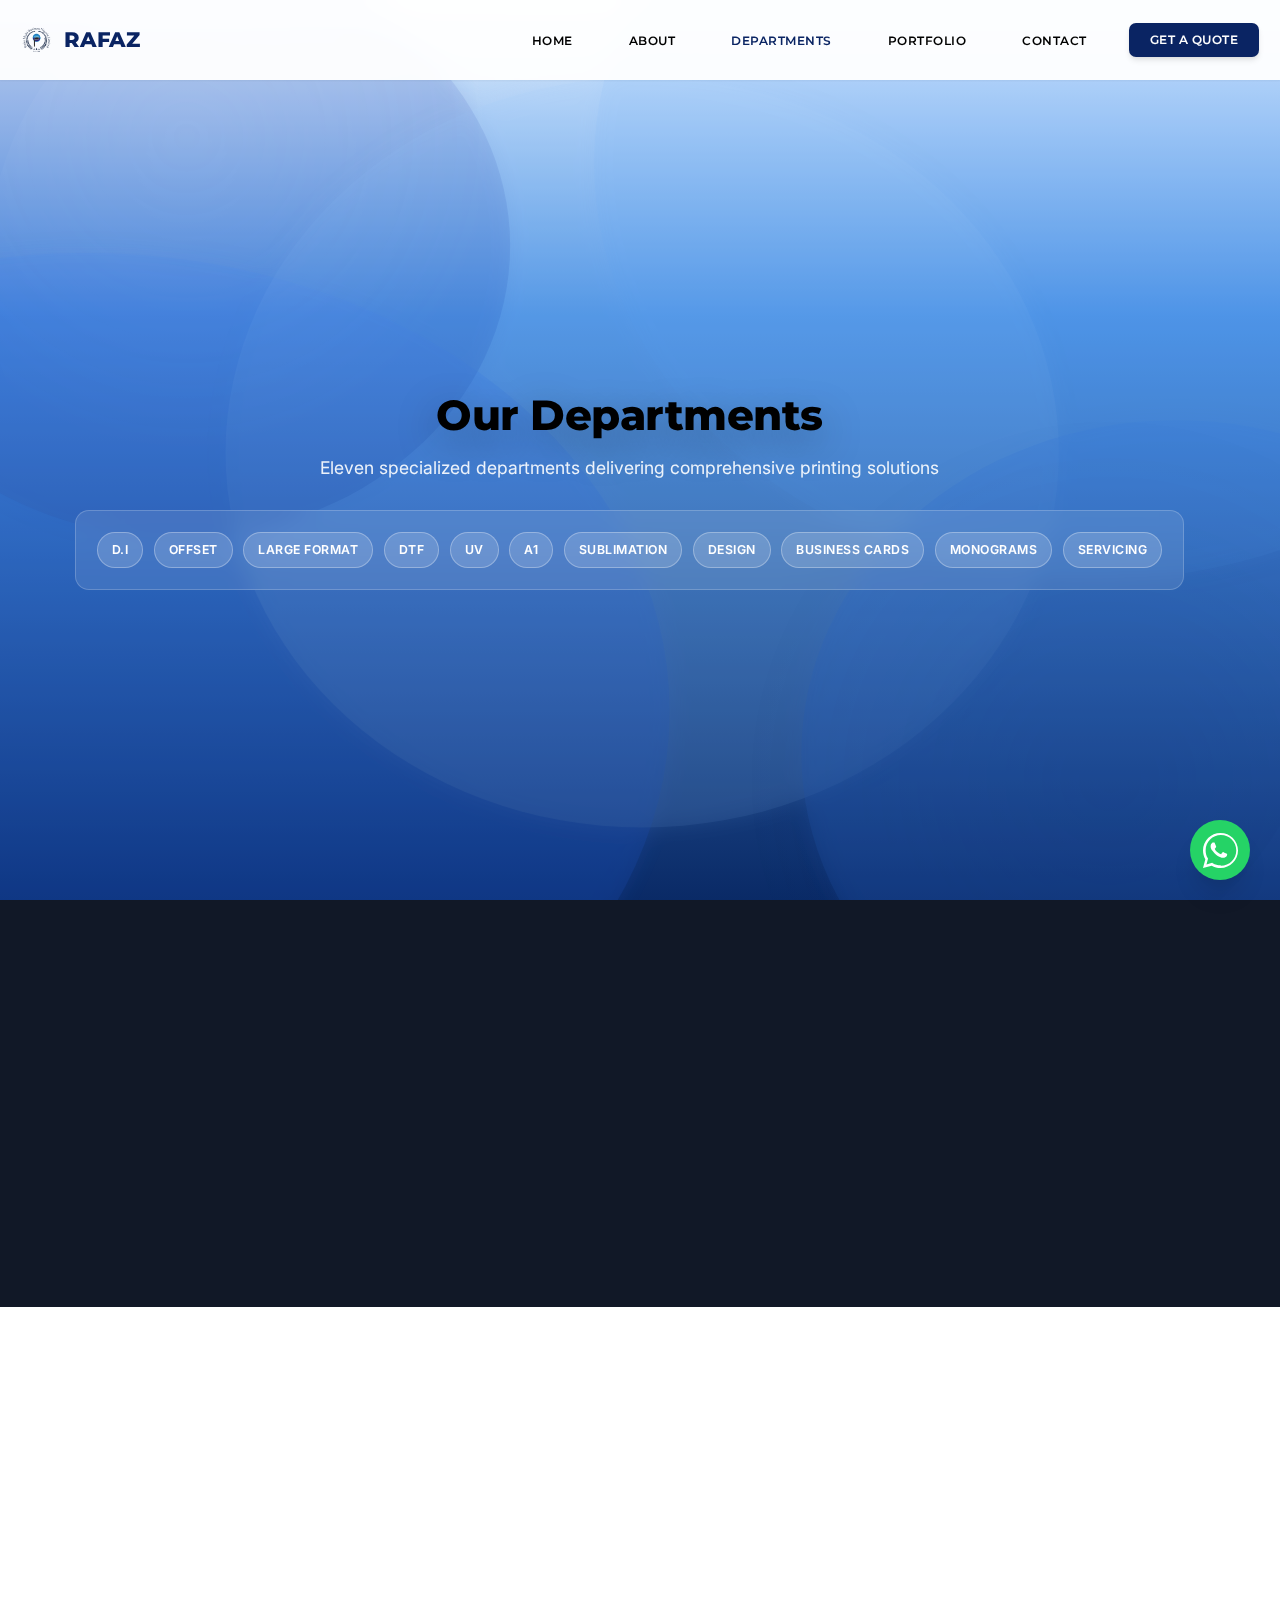
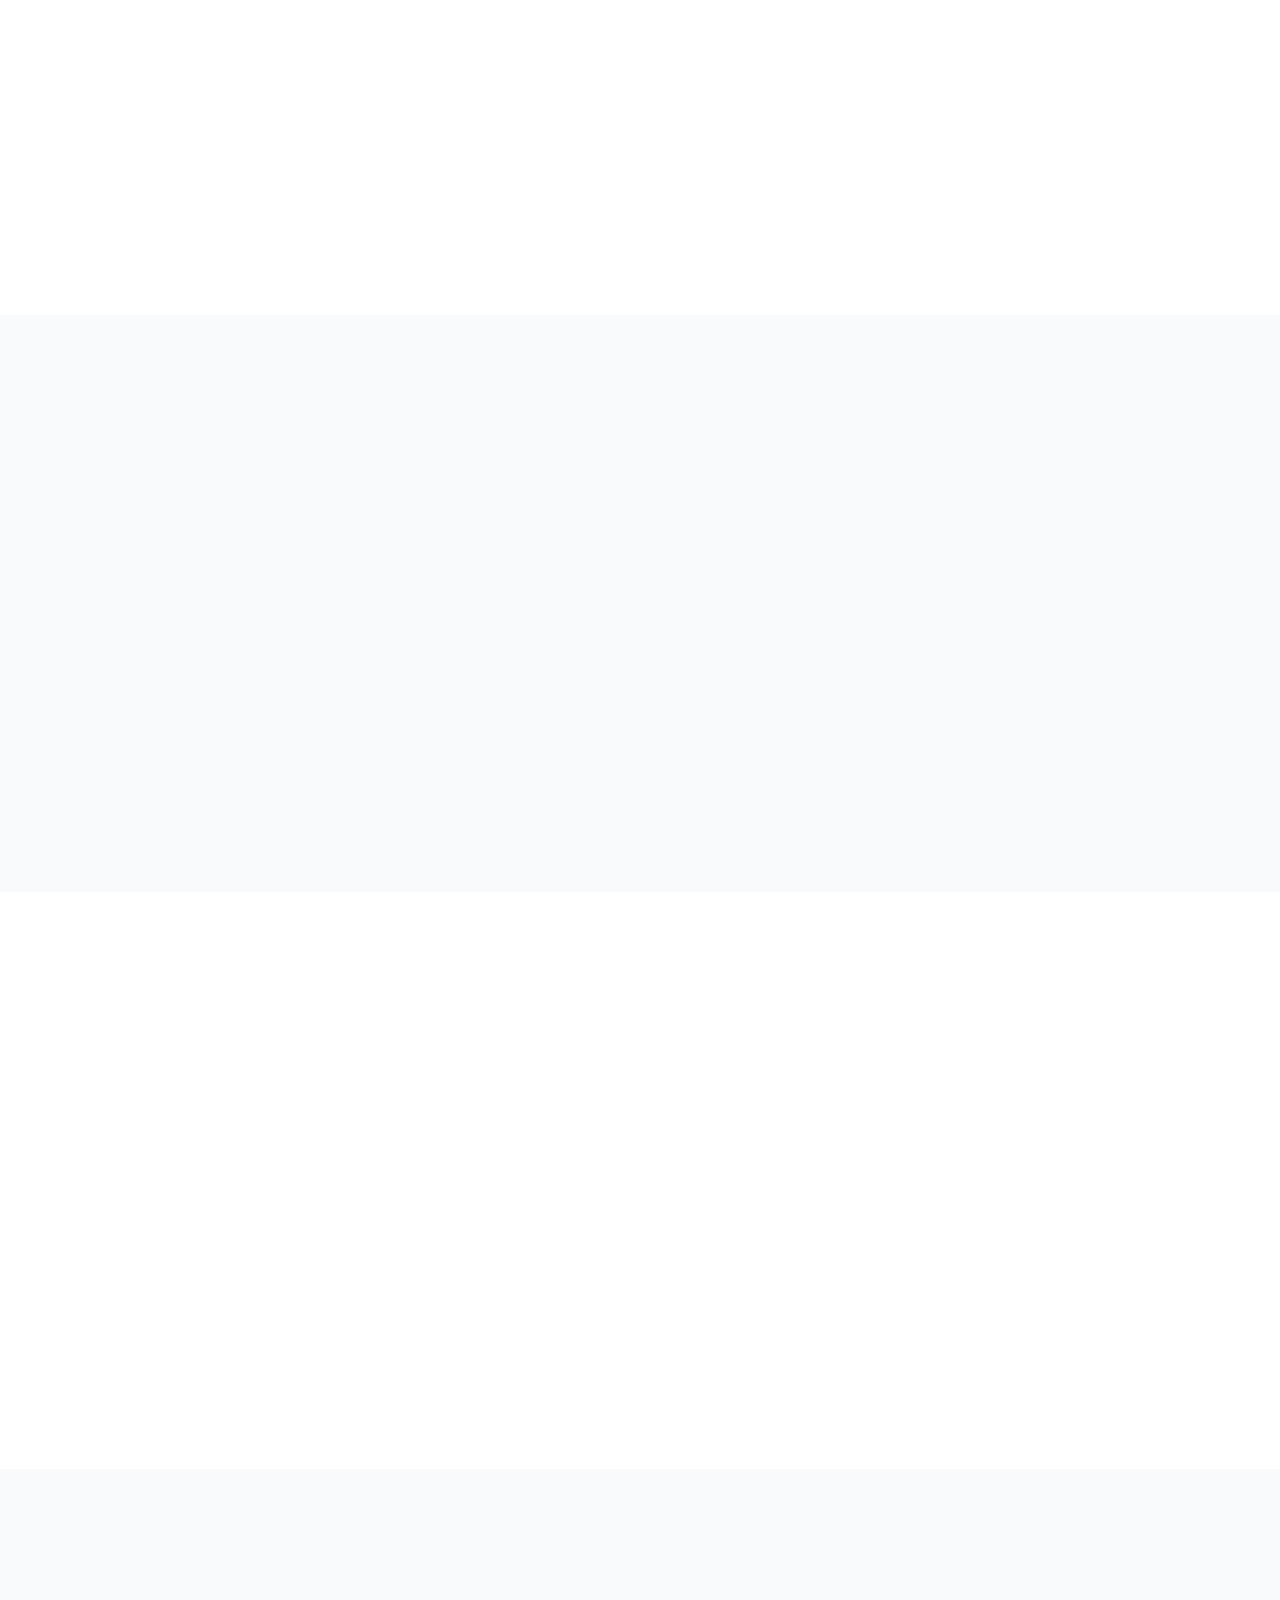
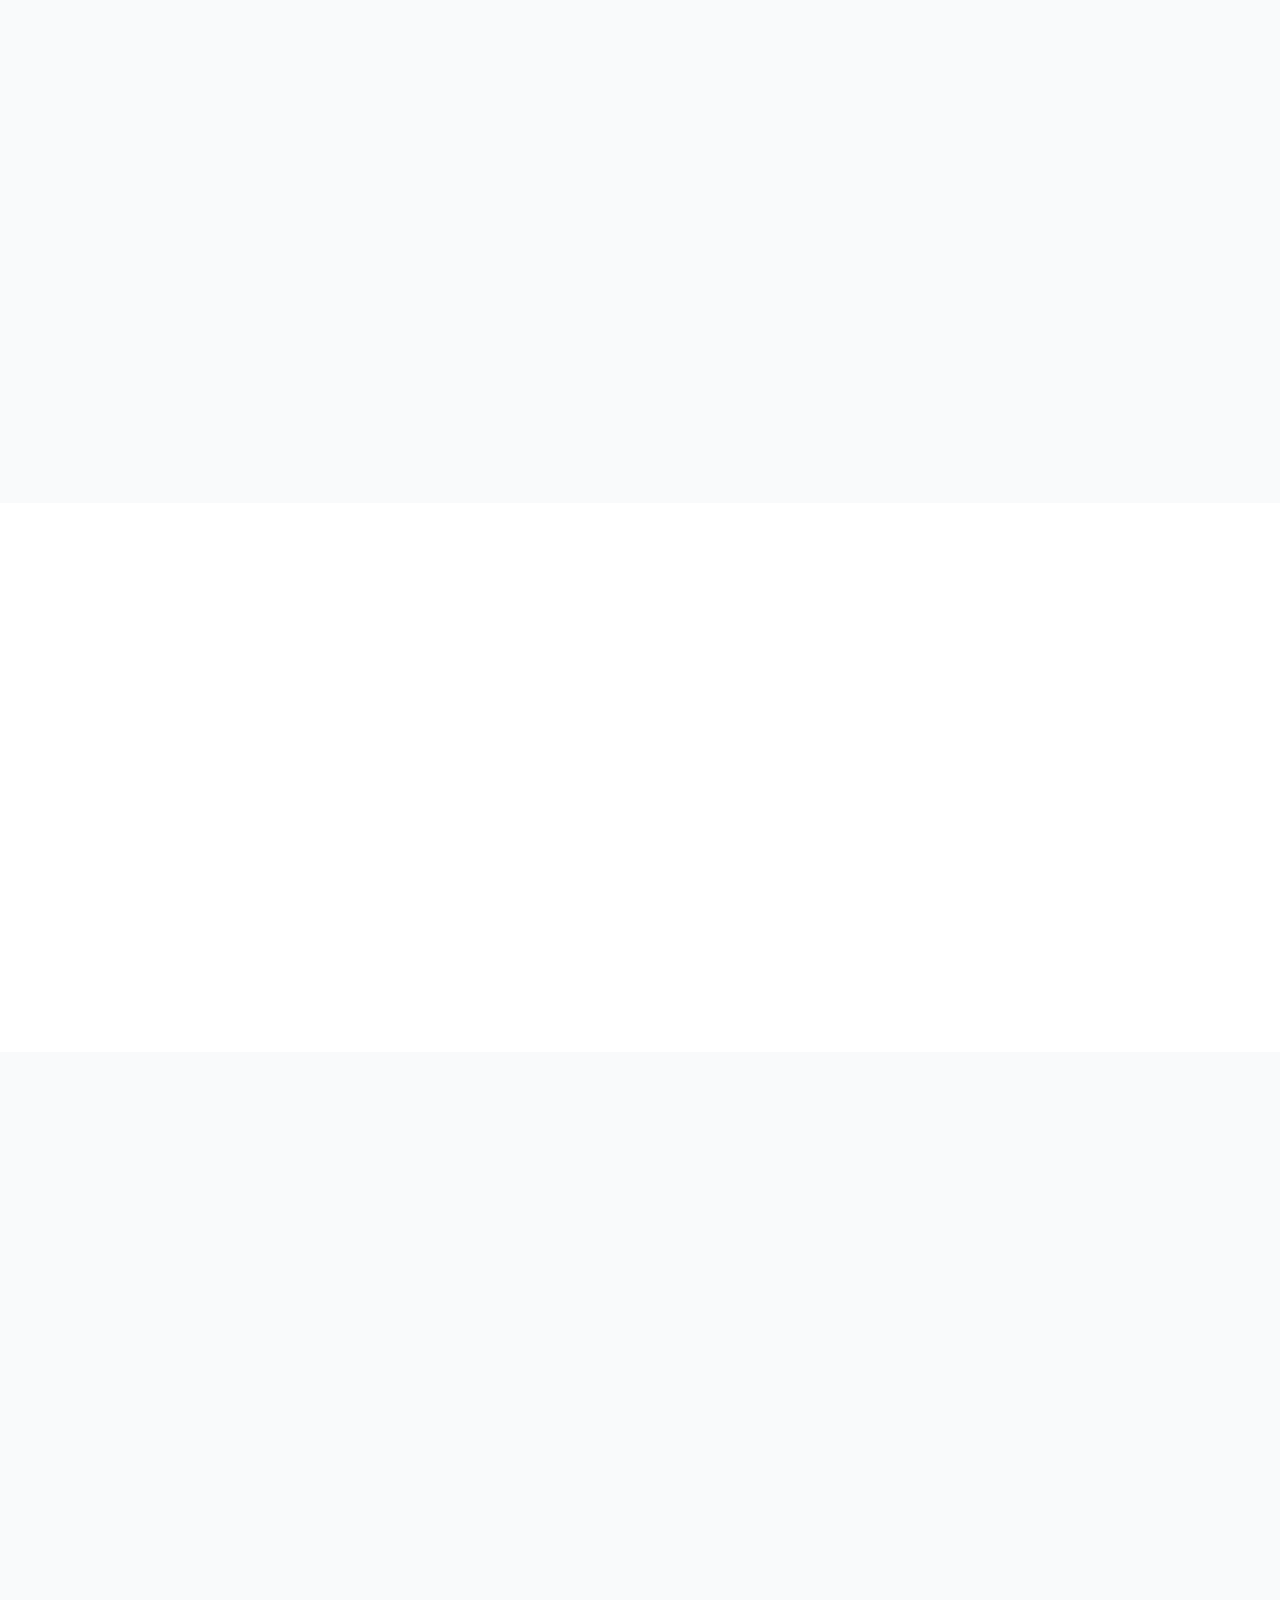
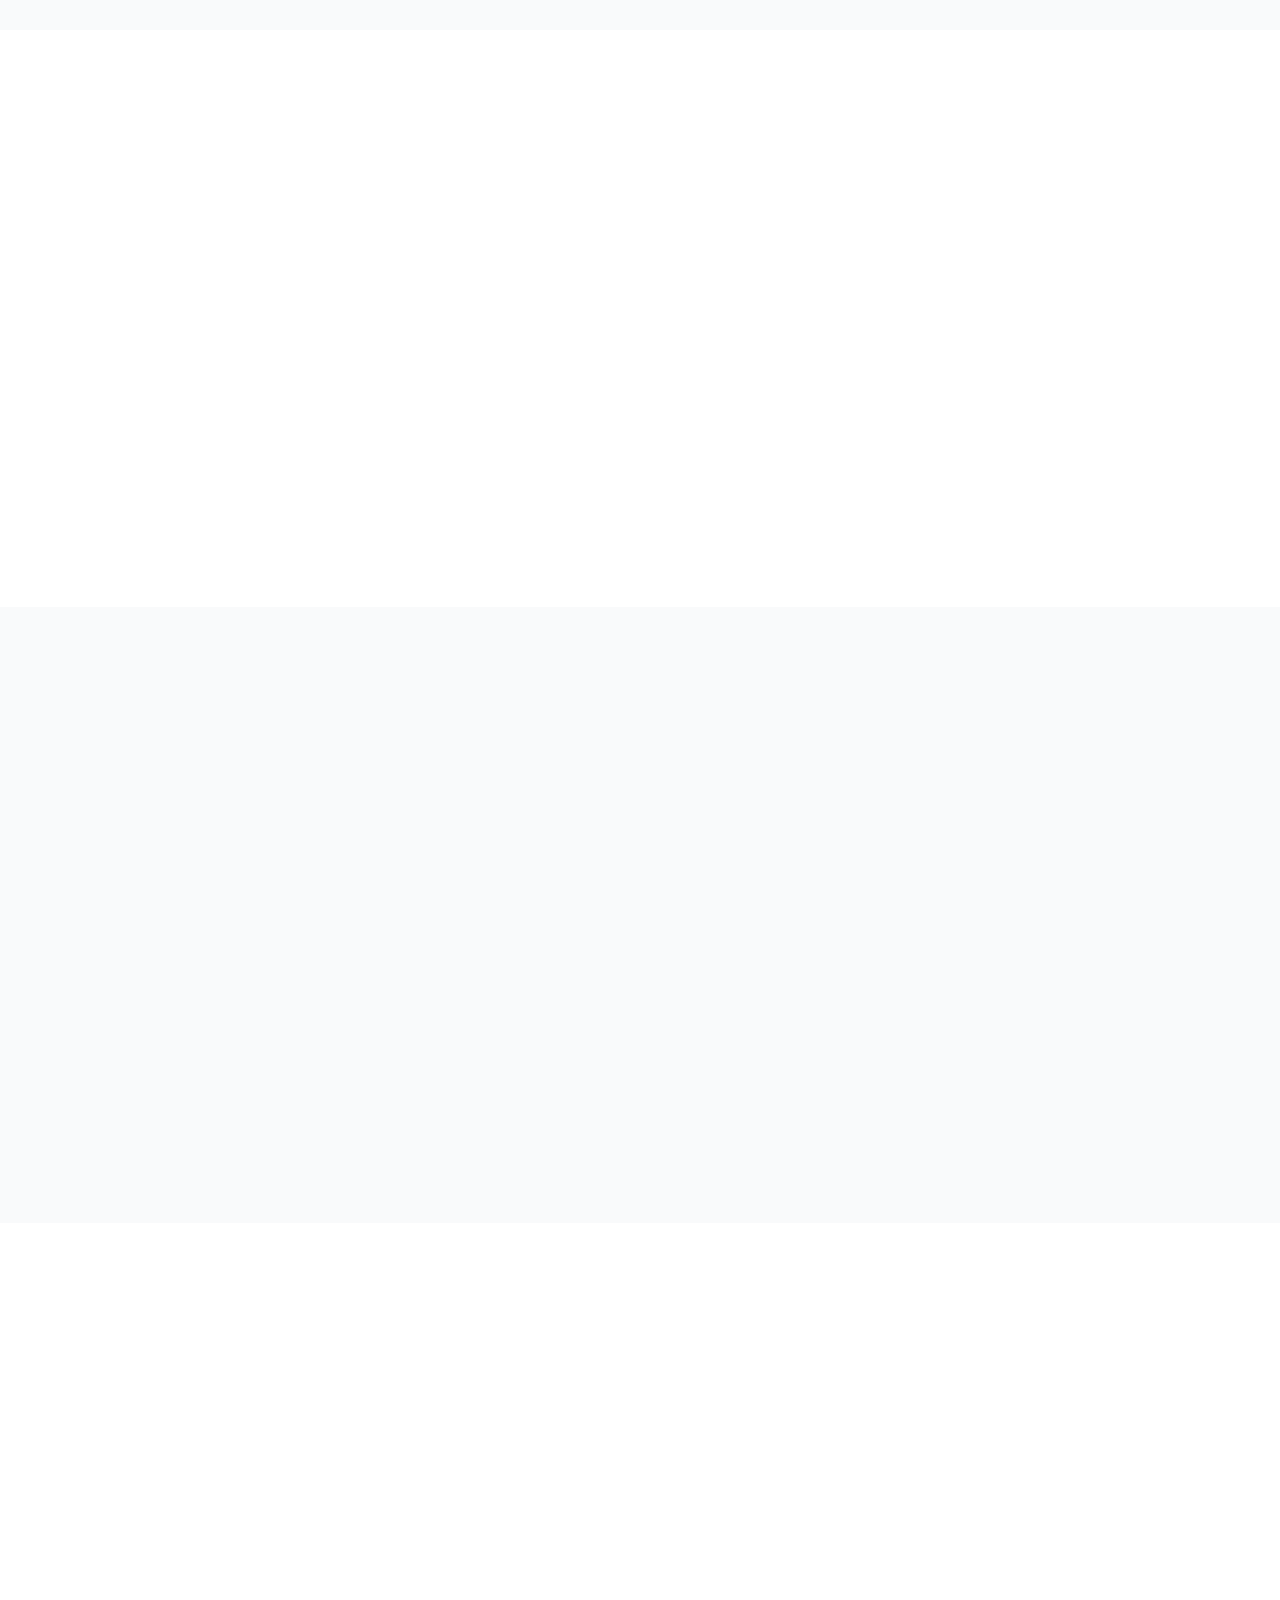
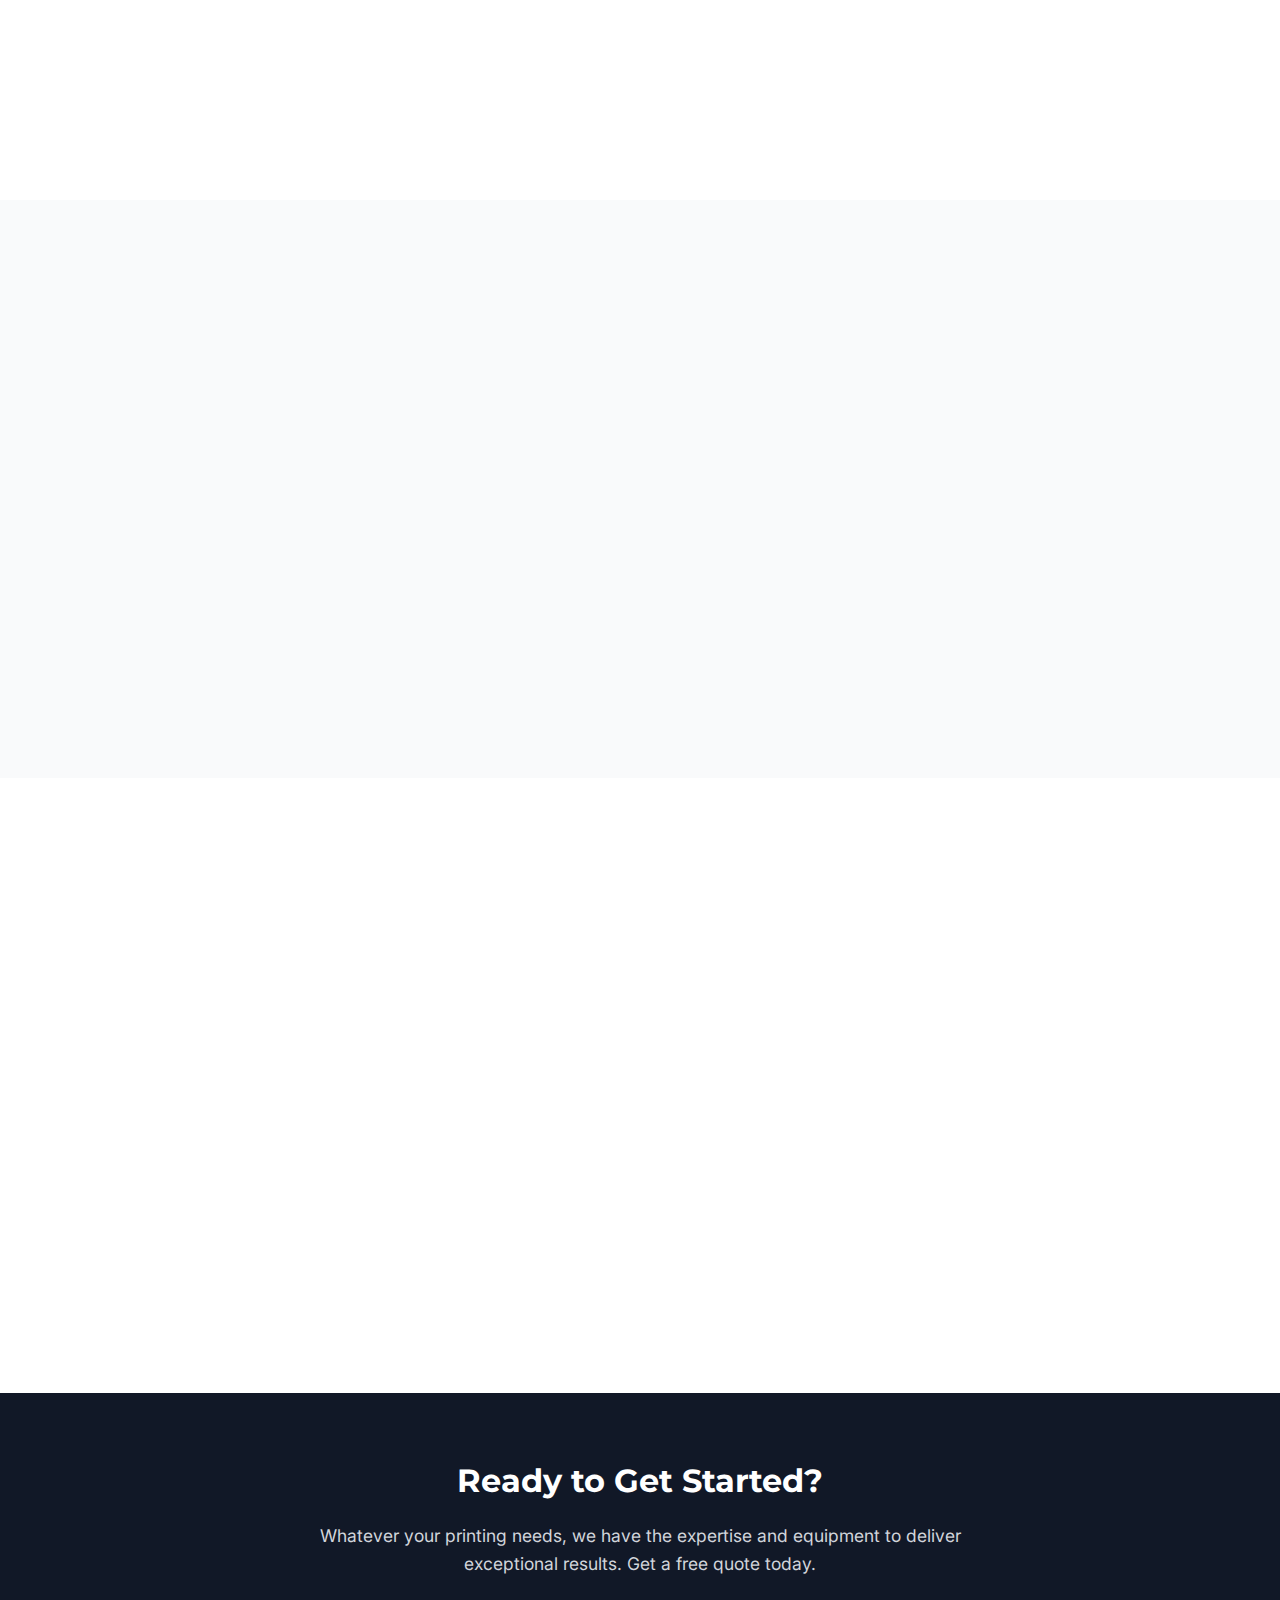
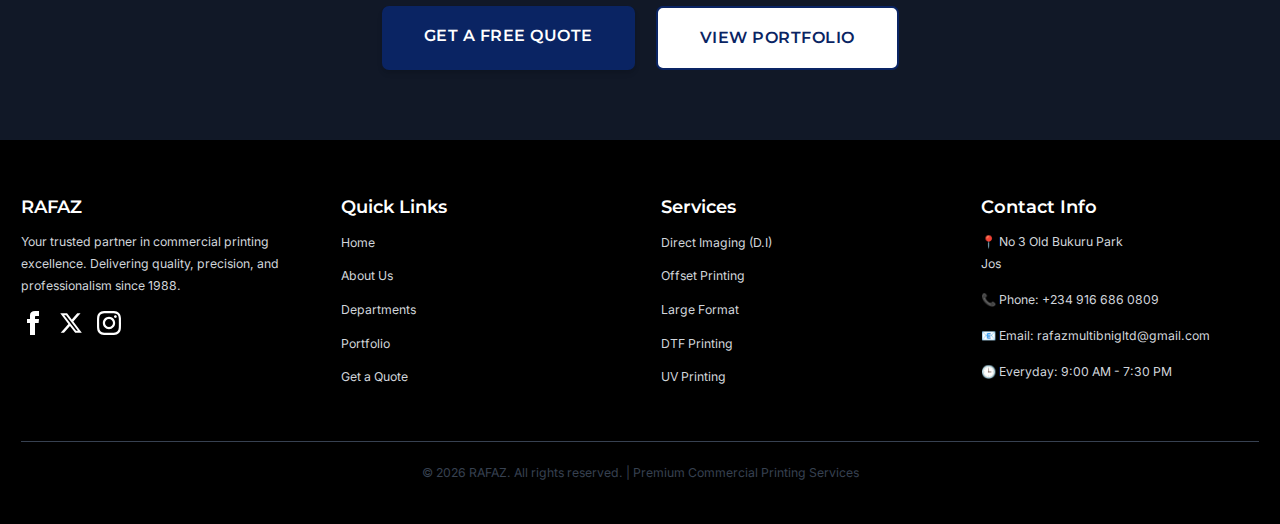
<file: departments.html>
<!DOCTYPE html>
<html lang="en">

<head>
    <meta charset="UTF-8">
    <meta name="viewport" content="width=device-width, initial-scale=1.0, viewport-fit=cover">
    <meta name="description"
        content="Explore RAFAZ's 11 specialized departments: Digital Printing, Offset Printing, Large Format, DTF Printing, UV Printing, A1 Printing, Sublimation, Graphic Design, Business Cards, Monograms, and Machine Servicing.">
    <meta name="keywords"
        content="printing departments, digital printing, offset printing, large format printing, DTF printing, UV printing, A1 printing, sublimation, graphic design, business cards, monograms, machine servicing">
    <meta name="author" content="RAFAZ">
    <title>Our Departments - RAFAZ | Specialized Printing Services</title>
    <link rel="icon" type="image/png" href="images/favicon.png">
    <link rel="apple-touch-icon" href="images/favicon.png">

    <!-- SEO: Canonical URL -->
    <link rel="canonical" href="https://www.rafazmultibusiness.com/departments">

    <!-- SEO: Open Graph Tags -->
    <meta property="og:type" content="website">
    <meta property="og:url" content="https://www.rafazmultibusiness.com/departments">
    <meta property="og:title" content="Our 11 Printing Departments - RAFAZ">
    <meta property="og:description"
        content="Explore RAFAZ's 11 specialized departments: Digital Printing, Offset, Large Format, DTF, UV, A1, Sublimation, Graphic Design, Business Cards, Monograms, and Machine Servicing.">
    <meta property="og:image" content="https://www.rafazmultibusiness.com/images/rafaz-logo-transparent.png">
    <meta property="og:site_name" content="RAFAZ">

    <!-- SEO: Twitter Card Tags -->
    <meta name="twitter:card" content="summary_large_image">
    <meta name="twitter:title" content="Our 11 Printing Departments - RAFAZ">
    <meta name="twitter:description"
        content="Explore RAFAZ's 11 specialized departments: Digital Printing, Offset, Large Format, DTF, UV, A1, Sublimation, Graphic Design, and more.">
    <meta name="twitter:image" content="https://www.rafazmultibusiness.com/images/rafaz-logo-transparent.png">
    <link rel="stylesheet" href="css/styles.css">
    <link rel="stylesheet" href="css/mobile-enhancements.css">

    <!-- Google Analytics -->
    <script async src="https://www.googletagmanager.com/gtag/js?id=G-Y4R8FFHPMB"></script>
    <script>
        window.dataLayer = window.dataLayer || [];
        function gtag() { dataLayer.push(arguments); }
        gtag('js', new Date());
        gtag('config', 'G-Y4R8FFHPMB');
    </script>
</head>

<body>

    <!-- NAVIGATION -->
    <nav class="navbar">
        <div class="nav-container">
            <a href="./" class="logo" style="display: flex; align-items: center; gap: 12px;">
                <img src="images/rafaz-logo-transparent.png" alt="RAFAZ Logo" style="height: 40px; width: auto;">
                <span>RAFAZ</span>
            </a>
            <ul class="nav-menu">
                <li><a href="./" class="nav-link">Home</a></li>
                <li><a href="about" class="nav-link">About</a></li>
                <li><a href="departments" class="nav-link">Departments</a></li>
                <li><a href="portfolio" class="nav-link">Portfolio</a></li>
                <li><a href="contact" class="nav-link">Contact</a></li>
                <li><a href="quote" class="btn btn-primary btn-small">Get a Quote</a></li>
            </ul>
            <button class="mobile-menu-toggle" aria-label="Toggle menu">
                <span></span>
                <span></span>
                <span></span>
            </button>
        </div>
    </nav>

    <!-- PAGE HEADER -->
    <section class="hero" style="min-height: 20vh; position: relative;">
        <div class="particles-bg">
            <div class="particle" style="left: 10%; animation-delay: 0s;"></div>
            <div class="particle" style="left: 20%; animation-delay: 2s;"></div>
            <div class="particle" style="left: 30%; animation-delay: 4s;"></div>
            <div class="particle" style="left: 40%; animation-delay: 1s;"></div>
            <div class="particle" style="left: 50%; animation-delay: 3s;"></div>
            <div class="particle" style="left: 60%; animation-delay: 5s;"></div>
            <div class="particle" style="left: 70%; animation-delay: 2.5s;"></div>
            <div class="particle" style="left: 80%; animation-delay: 4.5s;"></div>
            <div class="particle" style="left: 90%; animation-delay: 1.5s;"></div>
        </div>
        <div class="hero-content">
            <h1 style="color: black !important;">Our Departments</h1>
            <p>Eleven specialized departments delivering comprehensive printing solutions</p>

            <!-- Department Navigation Pills -->
            <div class="dept-nav-pills">
                <a href="#digital" class="dept-pill">D.I</a>
                <a href="#offset" class="dept-pill">Offset</a>
                <a href="#large-format" class="dept-pill">Large Format</a>
                <a href="#dtf" class="dept-pill">DTF</a>
                <a href="#uv" class="dept-pill">UV</a>
                <a href="#a1" class="dept-pill">A1</a>
                <a href="#sublimation" class="dept-pill">Sublimation</a>
                <a href="#design" class="dept-pill">Design</a>
                <a href="#cards" class="dept-pill">Business Cards</a>
                <a href="#monograms" class="dept-pill">Monograms</a>
                <a href="#servicing" class="dept-pill">Servicing</a>
            </div>
        </div>
        <div class="scroll-indicator"></div>
    </section>

    <!-- STATISTICS SECTION -->
    <section class="section section-dark">
        <div class="container">
            <div class="stats-container">
                <div class="stat-card scroll-reveal">
                    <div class="stat-number" data-count="11">0</div>
                    <div class="stat-label">Specialized Departments</div>
                </div>
                <div class="stat-card scroll-reveal">
                    <div class="stat-number" data-count="50000">0</div>
                    <div class="stat-label">Projects Completed</div>
                </div>
                <div class="stat-card scroll-reveal">
                    <div class="stat-number" data-count="99.8">0</div>
                    <div class="stat-label">Quality Rate %</div>
                </div>
                <div class="stat-card scroll-reveal">
                    <div class="stat-number">24/7</div>
                    <div class="stat-label">Support Available</div>
                </div>
            </div>
        </div>
    </section>

    <!-- DIGITAL PRINTING -->
    <section id="digital" class="section">
        <div class="container">
            <div class="grid grid-2" style="align-items: center; gap: var(--space-16);">
                <div class="scroll-reveal dept-card-3d">
                    <div class="card-inner">
                        <div class="dept-image-container">
                            <img loading="lazy" src="images/departments/direct-imaging.png" alt="Direct Imaging Department">
                            <div class="dept-image-overlay">
                                <span class="overlay-text">Advanced Direct Imaging Technology</span>
                            </div>
                        </div>
                    </div>
                </div>
                <div class="scroll-reveal dept-card-premium">

                    <h2 class="gradient-text" style="margin-bottom: var(--space-4);">Direct Imaging (D.I)</h2>
                    <p style="font-size: var(--text-lg); line-height: 1.8; margin-bottom: var(--space-4);">
                        Fast, high-quality digital printing for short runs with same-day turnaround.
                    </p>

                    <!-- Capability Badges -->
                    <div class="capability-badges">
                        <span class="badge">Fast Turnaround</span>
                        <span class="badge badge-success">Eco-Friendly</span>
                        <span class="badge badge-info">Variable Data</span>
                        <span class="badge badge-warning">Same-Day Available</span>
                    </div>

                    <h4 style="margin-top: var(--space-6); margin-bottom: var(--space-3);">Capabilities:</h4>
                    <ul style="line-height: 2; color: var(--color-gray-700); margin-bottom: var(--space-6);">
                        <li>✓ 1-10,000 copies with variable data</li>
                        <li>✓ Same-day service available</li>
                        <li>✓ Full-color CMYK on multiple paper stocks</li>
                    </ul>



                    <a href="quote" class="btn btn-primary" style="margin-top: var(--space-6);">Request Quote</a>
                </div>
            </div>
        </div>
    </section>

    <!-- OFFSET PRINTING -->
    <section id="offset" class="section section-light">
        <div class="container">
            <div class="grid grid-2" style="align-items: center; gap: var(--space-16);">
                <div class="scroll-reveal dept-card-premium">

                    <h2 class="gradient-text" style="margin-bottom: var(--space-4);">Offset Printing</h2>
                    <p style="font-size: var(--text-lg); line-height: 1.8; margin-bottom: var(--space-4);">
                        High-volume commercial printing with superior color accuracy and consistency.
                    </p>

                    <div class="capability-badges">
                        <span class="badge">High Volume</span>
                        <span class="badge badge-success">Superior Quality</span>
                        <span class="badge badge-info">Pantone Matching</span>
                        <span class="badge badge-warning">8-Color Press</span>
                    </div>

                    <h4 style="margin-top: var(--space-6); margin-bottom: var(--space-3);">Capabilities:</h4>
                    <ul style="line-height: 2; color: var(--color-gray-700); margin-bottom: var(--space-6);">
                        <li>✓ High-volume runs (5,000+ copies)</li>
                        <li>✓ 4-8 color presses, up to 40" x 28"</li>
                        <li>✓ Pantone matching with UV coatings</li>
                    </ul>



                    <a href="quote" class="btn btn-primary" style="margin-top: var(--space-6);">Request Quote</a>
                </div>
                <div class="scroll-reveal dept-card-3d">
                    <div class="card-inner">
                        <div class="dept-image-container">
                            <img loading="lazy" src="images/departments/offset-printing.jpg" alt="Offset Printing Department">
                            <div class="dept-image-overlay">
                                <span class="overlay-text">Multi-Color Press Excellence</span>
                            </div>
                        </div>
                    </div>
                </div>
            </div>
        </div>
    </section>

    <!-- LARGE FORMAT PRINTING -->
    <section id="large-format" class="section">
        <div class="container">
            <div class="grid grid-2" style="align-items: center; gap: var(--space-16);">
                <div class="scroll-reveal dept-card-3d">
                    <div class="card-inner">
                        <div class="dept-image-container">
                            <img loading="lazy" src="images/assets/large-format-printer.png" alt="Large Format Printing Equipment">
                            <div class="dept-image-overlay">
                                <span class="overlay-text">Wide Format Printing Excellence</span>
                            </div>
                        </div>
                    </div>
                </div>
                <div class="scroll-reveal dept-card-premium">

                    <h2 class="gradient-text" style="margin-bottom: var(--space-4);">Large Format Printing</h2>
                    <p style="font-size: var(--text-lg); line-height: 1.8; margin-bottom: var(--space-4);">
                        Eye-catching wide format printing up to 10 feet for banners, signage, and displays.
                    </p>

                    <div class="capability-badges">
                        <span class="badge">10 Feet Wide</span>
                        <span class="badge badge-success">UV Resistant</span>
                        <span class="badge badge-info">Indoor/Outdoor</span>
                        <span class="badge badge-warning">Vehicle Wraps</span>
                    </div>

                    <h4 style="margin-top: var(--space-6); margin-bottom: var(--space-3);">Capabilities:</h4>
                    <ul style="line-height: 2; color: var(--color-gray-700); margin-bottom: var(--space-6);">
                        <li>✓ Widths up to 10 feet, unlimited length</li>
                        <li>✓ UV-resistant inks for indoor/outdoor</li>
                        <li>✓ Mounting and lamination available</li>
                    </ul>



                    <a href="quote" class="btn btn-primary" style="margin-top: var(--space-6);">Request Quote</a>
                </div>
            </div>
        </div>
    </section>

    <!-- DTF PRINTING -->
    <section id="dtf" class="section section-light">
        <div class="container">
            <div class="grid grid-2" style="align-items: center; gap: var(--space-16);">
                <div class="scroll-reveal dept-card-premium">

                    <h2 class="gradient-text" style="margin-bottom: var(--space-4);">DTF Printing</h2>
                    <p style="font-size: var(--text-lg); line-height: 1.8; margin-bottom: var(--space-4);">
                        Direct-to-Film printing technology for vibrant, durable custom apparel and textiles. Perfect for
                        small batches and complex designs with exceptional color accuracy.
                    </p>

                    <div class="capability-badges">
                        <span class="badge">No Minimums</span>
                        <span class="badge badge-success">Wash Resistant</span>
                        <span class="badge badge-info">Any Fabric</span>
                        <span class="badge badge-warning">Full Color</span>
                    </div>

                    <h4 style="margin-top: var(--space-6); margin-bottom: var(--space-3);">Capabilities:</h4>
                    <ul style="line-height: 2; color: var(--color-gray-700); margin-bottom: var(--space-6);">
                        <li>✓ Full-color CMYK + white ink</li>
                        <li>✓ Works on any fabric type</li>
                        <li>✓ Wash-resistant, soft finish</li>
                        <li>✓ No minimum order quantity</li>
                    </ul>



                    <a href="quote" class="btn btn-primary" style="margin-top: var(--space-6);">Request Quote</a>
                </div>
                <div class="scroll-reveal dept-card-3d">
                    <div class="card-inner">
                        <div class="dept-image-container">
                            <img loading="lazy" src="images/assets/dtf-printer.png" alt="DTF Printing Equipment"
                                style="transform: scale(1.3); transform-origin: center;">
                            <div class="dept-image-overlay">
                                <span class="overlay-text">Advanced DTF Technology</span>
                            </div>
                        </div>
                    </div>
                </div>
            </div>
        </div>
    </section>

    <!-- UV PRINTING -->
    <section id="uv" class="section">
        <div class="container">
            <div class="grid grid-2" style="align-items: center; gap: var(--space-16);">
                <div class="scroll-reveal dept-card-3d">
                    <div class="card-inner">
                        <div class="dept-image-container">
                            <img loading="lazy" src="images/departments/uv-printing.png" alt="UV Printing">
                            <div class="dept-image-overlay">
                                <span class="overlay-text">Instant UV Curing Technology</span>
                            </div>
                        </div>
                    </div>
                </div>
                <div class="scroll-reveal dept-card-premium">

                    <h2 class="gradient-text" style="margin-bottom: var(--space-4);">UV Printing</h2>
                    <p style="font-size: var(--text-lg); line-height: 1.8; margin-bottom: var(--space-4);">
                        Instant-curing prints on any surface - wood, metal, glass, acrylic.
                    </p>

                    <div class="capability-badges">
                        <span class="badge">Instant Cure</span>
                        <span class="badge badge-success">Scratch Resistant</span>
                        <span class="badge badge-info">Any Surface</span>
                        <span class="badge badge-warning">Raised Texture</span>
                    </div>

                    <h4 style="margin-top: var(--space-6); margin-bottom: var(--space-3);">Capabilities:</h4>
                    <ul style="line-height: 2; color: var(--color-gray-700); margin-bottom: var(--space-6);">
                        <li>✓ Print on rigid materials and promotional items</li>
                        <li>✓ Scratch and fade resistant with instant curing</li>
                        <li>✓ Raised texture effects with white ink</li>
                    </ul>



                    <a href="quote" class="btn btn-primary" style="margin-top: var(--space-6);">Request Quote</a>
                </div>
            </div>
        </div>
    </section>

    <section id="a1" class="section section-light">
        <div class="container">
            <div class="grid grid-2" style="align-items: center; gap: var(--space-16);">
                <div class="scroll-reveal dept-card-premium">
                    <h2 class="gradient-text" style="margin-bottom: var(--space-4);">A1 Printing</h2>
                    <p style="font-size: var(--text-lg); line-height: 1.8; margin-bottom: var(--space-4);">
                        Precision A1 technical printing for architectural and engineering plans.
                    </p>

                    <div class="capability-badges">
                        <span class="badge">A1 Size</span>
                        <span class="badge badge-success">CAD Compatible</span>
                        <span class="badge badge-info">High Resolution</span>
                        <span class="badge badge-warning">Same-Day Service</span>
                    </div>

                    <h4 style="margin-top: var(--space-6); margin-bottom: var(--space-3);">Capabilities:</h4>
                    <ul style="line-height: 2; color: var(--color-gray-700); margin-bottom: var(--space-6);">
                        <li>✓ High-resolution CAD file compatibility</li>
                        <li>✓ Bond, vellum, and film media options</li>
                        <li>✓ Same-day service for urgent projects</li>
                    </ul>



                    <a href="quote" class="btn btn-primary" style="margin-top: var(--space-6);">Request Quote</a>
                </div>
                <div class="scroll-reveal dept-card-3d">
                    <div class="card-inner">
                        <div class="dept-image-container">
                            <img loading="lazy" src="images/assets/a1-printer.jpg" alt="A1 Technical Printing Equipment">
                            <div class="dept-image-overlay">
                                <span class="overlay-text">Precision Technical Printing</span>
                            </div>
                        </div>
                    </div>
                </div>
            </div>
        </div>
    </section>

    <!-- SUBLIMATION -->
    <section id="sublimation" class="section">
        <div class="container">
            <div class="grid grid-2" style="align-items: center; gap: var(--space-16);">
                <div class="scroll-reveal dept-card-3d">
                    <div class="card-inner">
                        <div class="dept-image-container">
                            <img loading="lazy" src="images/assets/sublimation-printer.png"
                                alt="Industrial Sublimation Printing Equipment">
                            <div class="dept-image-overlay">
                                <span class="overlay-text">Professional Sublimation Technology</span>
                            </div>
                        </div>
                    </div>
                </div>
                <div class="scroll-reveal dept-card-premium">

                    <h2 class="gradient-text" style="margin-bottom: var(--space-4);">Sublimation</h2>
                    <p style="font-size: var(--text-lg); line-height: 1.8; margin-bottom: var(--space-4);">
                        Permanent, photographic-quality designs on textiles and coated products.
                    </p>

                    <div class="capability-badges">
                        <span class="badge">No Minimums</span>
                        <span class="badge badge-success">Permanent Design</span>
                        <span class="badge badge-info">Photo Quality</span>
                        <span class="badge badge-warning">Dishwasher Safe</span>
                    </div>

                    <h4 style="margin-top: var(--space-6); margin-bottom: var(--space-3);">Capabilities:</h4>
                    <ul style="line-height: 2; color: var(--color-gray-700); margin-bottom: var(--space-6);">
                        <li>✓ Full-color permanent embedded designs</li>
                        <li>✓ Soft-touch on fabrics, dishwasher-safe on mugs</li>
                        <li>✓ No minimum quantities required</li>
                    </ul>



                    <a href="quote" class="btn btn-primary" style="margin-top: var(--space-6);">Request Quote</a>
                </div>
            </div>
        </div>
    </section>

    <!-- GRAPHIC DESIGN -->
    <section id="design" class="section section-light">
        <div class="container">
            <div class="grid grid-2" style="align-items: center; gap: var(--space-16);">
                <div class="scroll-reveal dept-card-premium">
                    <div class="dept-icon-animated">🎨</div>
                    <h2 class="gradient-text" style="margin-bottom: var(--space-4);">Graphic Design</h2>
                    <p style="font-size: var(--text-lg); line-height: 1.8; margin-bottom: var(--space-4);">
                        Professional design services from logos to complete brand identities.
                    </p>

                    <div class="capability-badges">
                        <span class="badge">Logo Design</span>
                        <span class="badge badge-success">Brand Identity</span>
                        <span class="badge badge-info">Print Ready</span>
                        <span class="badge badge-warning">Fast Delivery</span>
                    </div>

                    <h4 style="margin-top: var(--space-6); margin-bottom: var(--space-3);">Services:</h4>
                    <ul style="line-height: 2; color: var(--color-gray-700); margin-bottom: var(--space-6);">
                        <li>✓ Logo design and brand identity</li>
                        <li>✓ Marketing collateral and packaging design</li>
                        <li>✓ Print-ready file preparation</li>
                    </ul>



                    <a href="quote" class="btn btn-primary" style="margin-top: var(--space-6);">Request Quote</a>
                </div>
                <div class="scroll-reveal dept-card-3d">
                    <div class="card-inner">
                        <div class="dept-image-container">
                            <img loading="lazy" src="images/assets/graphic-design-new.png" alt="Graphic Design Services">
                            <div class="dept-image-overlay">
                                <span class="overlay-text">Creative Design Solutions</span>
                            </div>
                        </div>
                    </div>
                </div>
            </div>
        </div>
    </section>

    <!-- BUSINESS CARDS -->
    <section id="cards" class="section">
        <div class="container">
            <div class="grid grid-2" style="align-items: center; gap: var(--space-16);">
                <div class="scroll-reveal dept-card-3d">
                    <div class="card-inner">
                        <div class="dept-image-container">
                            <img loading="lazy" src="images/assets/business-cards-new.png" alt="Premium Business Cards Showcase">
                            <div class="dept-image-overlay">
                                <span class="overlay-text">Premium Business Cards</span>
                            </div>
                        </div>
                    </div>
                </div>
                <div class="scroll-reveal dept-card-premium">

                    <h2 class="gradient-text" style="margin-bottom: var(--space-4);">Business Cards</h2>
                    <p style="font-size: var(--text-lg); line-height: 1.8; margin-bottom: var(--space-4);">
                        Premium business cards with luxury finishes for lasting first impressions.
                    </p>

                    <div class="capability-badges">
                        <span class="badge">Premium Stock</span>
                        <span class="badge badge-success">Spot UV</span>
                        <span class="badge badge-info">Foil Stamping</span>
                        <span class="badge badge-warning">Quick Turnaround</span>
                    </div>

                    <h4 style="margin-top: var(--space-6); margin-bottom: var(--space-3);">Options:</h4>
                    <ul style="line-height: 2; color: var(--color-gray-700); margin-bottom: var(--space-6);">
                        <li>✓ Premium stocks with matte, gloss, or soft-touch finishes</li>
                        <li>✓ Spot UV, foil stamping, embossing available</li>
                        <li>✓ Quick turnaround and custom die-cut shapes</li>
                    </ul>



                    <a href="quote" class="btn btn-primary" style="margin-top: var(--space-6);">Request Quote</a>
                </div>
            </div>
        </div>
    </section>

    <!-- MONOGRAMS -->
    <section id="monograms" class="section section-light">
        <div class="container">
            <div class="grid grid-2" style="align-items: center; gap: var(--space-16);">
                <div class="scroll-reveal dept-card-premium">

                    <h2 class="gradient-text" style="margin-bottom: var(--space-4);">Monograms</h2>
                    <p style="font-size: var(--text-lg); line-height: 1.8; margin-bottom: var(--space-4);">
                        Custom monogram design and embroidery for personalized premium branding.
                    </p>

                    <div class="capability-badges">
                        <span class="badge">Custom Design</span>
                        <span class="badge badge-success">Embroidery</span>
                        <span class="badge badge-info">Premium Quality</span>
                        <span class="badge badge-warning">Brand Integration</span>
                    </div>

                    <h4 style="margin-top: var(--space-6); margin-bottom: var(--space-3);">Services:</h4>
                    <ul style="line-height: 2; color: var(--color-gray-700); margin-bottom: var(--space-6);">
                        <li>✓ Custom monogram design in traditional or modern styles</li>
                        <li>✓ Digital and embroidery file creation</li>
                        <li>✓ Brand integration services</li>
                    </ul>



                    <a href="quote" class="btn btn-primary" style="margin-top: var(--space-6);">Request Quote</a>
                </div>
                <div class="scroll-reveal dept-card-3d">
                    <div class="card-inner">
                        <div class="dept-image-container">
                            <img loading="lazy" src="images/departments/monogram-embroidery.png" alt="Monogram Design">
                            <div class="dept-image-overlay">
                                <span class="overlay-text">Professional Embroidery</span>
                            </div>
                        </div>
                    </div>
                </div>
            </div>
        </div>
    </section>

    <!-- MACHINE SERVICING & MAINTENANCE -->
    <section id="servicing" class="section">
        <div class="container">
            <div class="grid grid-2" style="align-items: center; gap: var(--space-16);">
                <div class="scroll-reveal dept-card-3d">
                    <div class="card-inner">
                        <div class="dept-image-container">
                            <img loading="lazy" src="images/assets/printer-servicing-new.png" alt="Machine Servicing Department">
                            <div class="dept-image-overlay">
                                <span class="overlay-text">Expert Equipment Maintenance</span>
                            </div>
                        </div>
                    </div>
                </div>
                <div class="scroll-reveal dept-card-premium">

                    <h2 class="gradient-text" style="margin-bottom: var(--space-4);">Machine Servicing & Maintenance
                    </h2>
                    <p style="font-size: var(--text-lg); line-height: 1.8; margin-bottom: var(--space-4);">
                        Expert maintenance and repair for all major printing equipment brands.
                    </p>

                    <div class="capability-badges">
                        <span class="badge">24/7 Support</span>
                        <span class="badge badge-success">Certified Techs</span>
                        <span class="badge badge-info">All Brands</span>
                        <span class="badge badge-warning">Emergency Service</span>
                    </div>

                    <h4 style="margin-top: var(--space-6); margin-bottom: var(--space-3);">Capabilities:</h4>
                    <ul style="line-height: 2; color: var(--color-gray-700); margin-bottom: var(--space-6);">
                        <li>✓ 24/7 emergency repair and preventive maintenance</li>
                        <li>✓ Certified technicians for all major brands</li>
                        <li>✓ Equipment installation and operator training</li>
                    </ul>



                    <a href="contact" class="btn btn-primary" style="margin-top: var(--space-6);">Contact Service
                        Team</a>
                </div>
            </div>
        </div>
    </section>

    <!-- CALL TO ACTION -->
    <section class="section section-dark">
        <div class="container" style="text-align: center;">
            <h2 style="font-size: var(--text-4xl); margin-bottom: var(--space-6);">Ready to Get Started?</h2>
            <p style="font-size: var(--text-xl); max-width: 700px; margin: 0 auto var(--space-8);">
                Whatever your printing needs, we have the expertise and equipment to deliver exceptional results. Get a
                free quote today.
            </p>
            <div style="display: flex; gap: var(--space-6); justify-content: center; flex-wrap: wrap;">
                <a href="quote" class="btn btn-primary btn-large">Get a Free Quote</a>
                <a href="portfolio" class="btn btn-secondary btn-large">View Portfolio</a>
            </div>
        </div>
    </section>

    <!-- FOOTER -->
    <footer class="footer">
        <div class="footer-content">
            <div class="footer-section">
                <h4>RAFAZ</h4>
                <p>Your trusted partner in commercial printing excellence. Delivering quality, precision, and
                    professionalism since 1988.</p>
                <div class="social-links" style="margin-top: 1rem; display: flex; gap: 1rem;">
                    <!-- Facebook -->
                    <a href="javascript:void(0)" title="Coming soon" aria-label="Facebook" style="color: white; text-decoration: none;">
                        <svg xmlns="http://www.w3.org/2000/svg" width="24" height="24" viewBox="0 0 24 24"
                            fill="currentColor">
                            <path
                                d="M9 8h-3v4h3v12h5v-12h3.642l.358-4h-4v-1.667c0-.955.192-1.333 1.115-1.333h2.885v-5h-3.808c-3.596 0-5.192 1.583-5.192 4.615v3.385z" />
                        </svg>
                    </a>
                    <!-- X (Twitter) -->
                    <a href="https://x.com/Rafazmulti" target="_blank" aria-label="X (Twitter)" style="color: white; text-decoration: none;">
                        <svg xmlns="http://www.w3.org/2000/svg" width="24" height="24" viewBox="0 0 24 24"
                            fill="currentColor">
                            <path
                                d="M18.244 2.25h3.308l-7.227 8.26 8.502 11.24H16.17l-5.214-6.817L4.99 21.75H1.68l7.73-8.835L1.254 2.25H8.08l4.713 6.231zm-1.161 17.52h1.833L7.084 4.126H5.117z" />
                        </svg>
                    </a>
                    <!-- Instagram -->
                    <a href="javascript:void(0)" title="Coming soon" aria-label="Instagram" style="color: white; text-decoration: none;">
                        <svg xmlns="http://www.w3.org/2000/svg" width="24" height="24" viewBox="0 0 24 24"
                            fill="currentColor">
                            <path
                                d="M12 2.163c3.204 0 3.584.012 4.85.07 3.252.148 4.771 1.691 4.919 4.919.058 1.265.069 1.645.069 4.849 0 3.205-.012 3.584-.069 4.849-.149 3.225-1.664 4.771-4.919 4.919-1.266.058-1.644.07-4.85.07-3.204 0-3.584-.012-4.849-.07-3.26-.149-4.771-1.699-4.919-4.92-.058-1.265-.07-1.644-.07-4.849 0-3.204.013-3.583.07-4.849.149-3.227 1.664-4.771 4.919-4.919 1.266-.057 1.645-.069 4.849-.069zm0-2.163c-3.259 0-3.667.014-4.947.072-4.358.2-6.78 2.618-6.98 6.98-.059 1.281-.073 1.689-.073 4.948 0 3.259.014 3.668.072 4.948.2 4.358 2.618 6.78 6.98 6.98 1.281.058 1.689.072 4.948.072 3.259 0 3.668-.014 4.948-.072 4.354-.2 6.782-2.618 6.979-6.98.059-1.28.073-1.689.073-4.948 0-3.259-.014-3.667-.072-4.947-.196-4.354-2.617-6.78-6.979-6.98-1.281-.059-1.69-.073-4.949-.073zm0 5.838c-3.403 0-6.162 2.759-6.162 6.162s2.759 6.163 6.162 6.163 6.162-2.759 6.162-6.163c0-3.403-2.759-6.162-6.162-6.162zm0 10.162c-2.209 0-4-1.79-4-4 0-2.209 1.791-4 4-4s4 1.791 4 4c0 2.21-1.791 4-4 4zm6.406-11.845c-.796 0-1.441.645-1.441 1.44s.645 1.44 1.441 1.44c.795 0 1.439-.645 1.439-1.44s-.644-1.44-1.439-1.44z" />
                        </svg>
                    </a>
                </div>
            </div>

            <div class="footer-section">
                <h4>Quick Links</h4>
                <ul class="footer-links">
                    <li><a href="./">Home</a></li>
                    <li><a href="about">About Us</a></li>
                    <li><a href="departments">Departments</a></li>
                    <li><a href="portfolio">Portfolio</a></li>
                    <li><a href="quote">Get a Quote</a></li>
                </ul>
            </div>

            <div class="footer-section">
                <h4>Services</h4>
                <ul class="footer-links">
                    <li><a href="departments.html#digital">Direct Imaging (D.I)</a></li>
                    <li><a href="departments.html#offset">Offset Printing</a></li>
                    <li><a href="departments.html#large-format">Large Format</a></li>
                    <li><a href="departments.html#dtf">DTF Printing</a></li>
                    <li><a href="departments.html#uv">UV Printing</a></li>
                </ul>
            </div>

            <div class="footer-section">
                <h4>Contact Info</h4>
                <p>📍 No 3 Old Bukuru Park<br>Jos</p>
                <p>📞 Phone: +234 916 686 0809</p>
                <p>📧 Email: rafazmultibnigltd@gmail.com</p>
                <p>🕒 Everyday: 9:00 AM - 7:30 PM</p>
            </div>
        </div>

        <div class="footer-bottom">
            <p>&copy; 2026 RAFAZ. All rights reserved. | Premium Commercial Printing Services</p>
        </div>
    </footer>

    <!-- WHATSAPP FLOAT BUTTON -->
    <a href="#" class="whatsapp-float" aria-label="Contact us on WhatsApp">
        <svg viewBox="0 0 32 32" xmlns="http://www.w3.org/2000/svg">
            <path
                d="M16 0c-8.837 0-16 7.163-16 16 0 2.825 0.737 5.607 2.137 8.048l-2.137 7.952 7.933-2.127c2.42 1.37 5.173 2.127 8.067 2.127 8.837 0 16-7.163 16-16s-7.163-16-16-16zM16 29.467c-2.482 0-4.908-0.646-7.07-1.87l-0.507-0.292-5.247 1.407 1.407-5.247-0.292-0.507c-1.224-2.162-1.87-4.588-1.87-7.070 0-7.72 6.28-14 14-14s14 6.28 14 14-6.28 14-14 14zM21.305 18.694c-0.372-0.186-2.197-1.083-2.537-1.208-0.341-0.124-0.589-0.186-0.837 0.186s-0.962 1.208-1.179 1.456c-0.217 0.248-0.434 0.279-0.806 0.093-0.372-0.186-1.571-0.579-2.991-1.846-1.106-0.986-1.853-2.204-2.070-2.576-0.217-0.372-0.023-0.573 0.163-0.759 0.167-0.166 0.372-0.434 0.558-0.651 0.186-0.217 0.248-0.372 0.372-0.62 0.124-0.248 0.062-0.465-0.031-0.651-0.093-0.186-0.837-2.015-1.147-2.759-0.303-0.724-0.611-0.627-0.837-0.638-0.217-0.011-0.465-0.013-0.713-0.013s-0.651 0.093-0.992 0.465c-0.341 0.372-1.301 1.270-1.301 3.099s1.332 3.594 1.518 3.842c0.186 0.248 2.625 4.007 6.359 5.619 0.888 0.383 1.582 0.612 2.122 0.783 0.892 0.283 1.704 0.243 2.347 0.147 0.716-0.107 2.197-0.898 2.507-1.766 0.31-0.868 0.31-1.613 0.217-1.766-0.093-0.153-0.341-0.248-0.713-0.434z" />
        </svg>
    </a>

    <script src="js/main.js"></script>
</body>

</html>
</file>
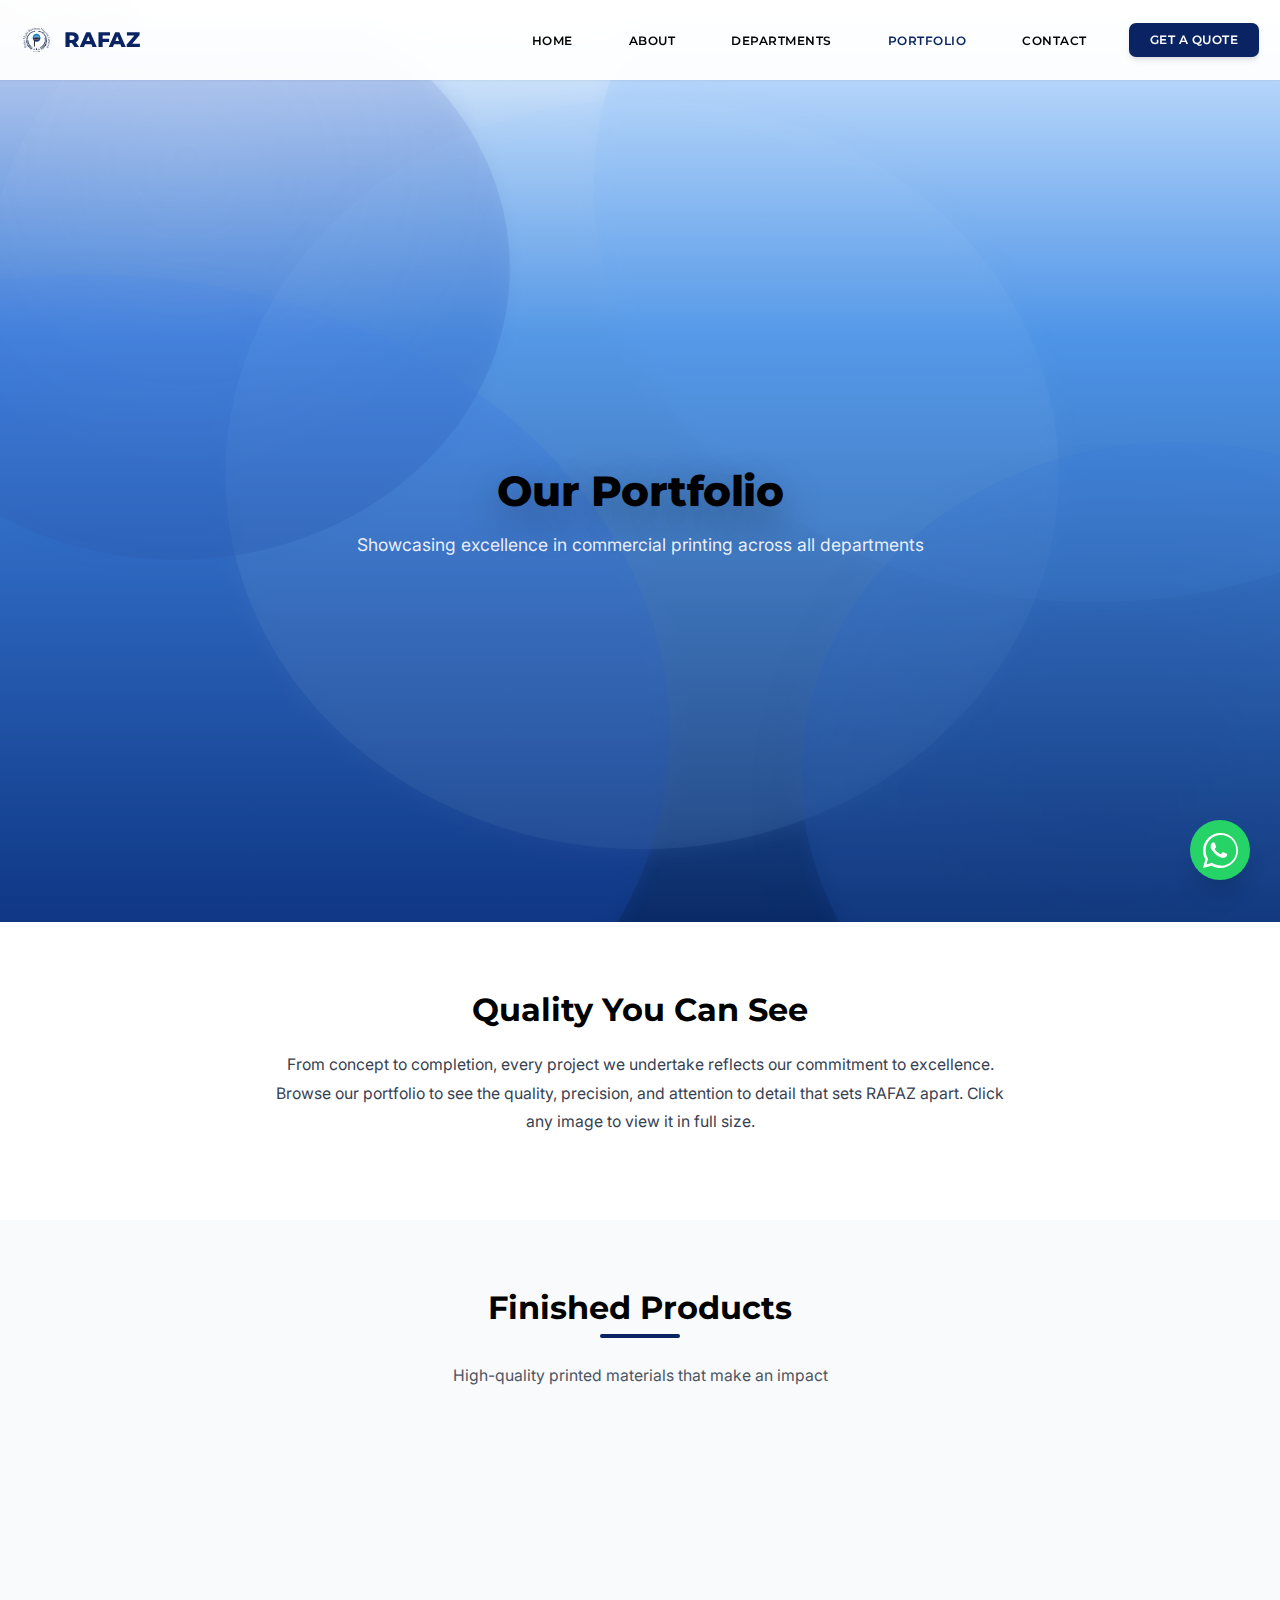
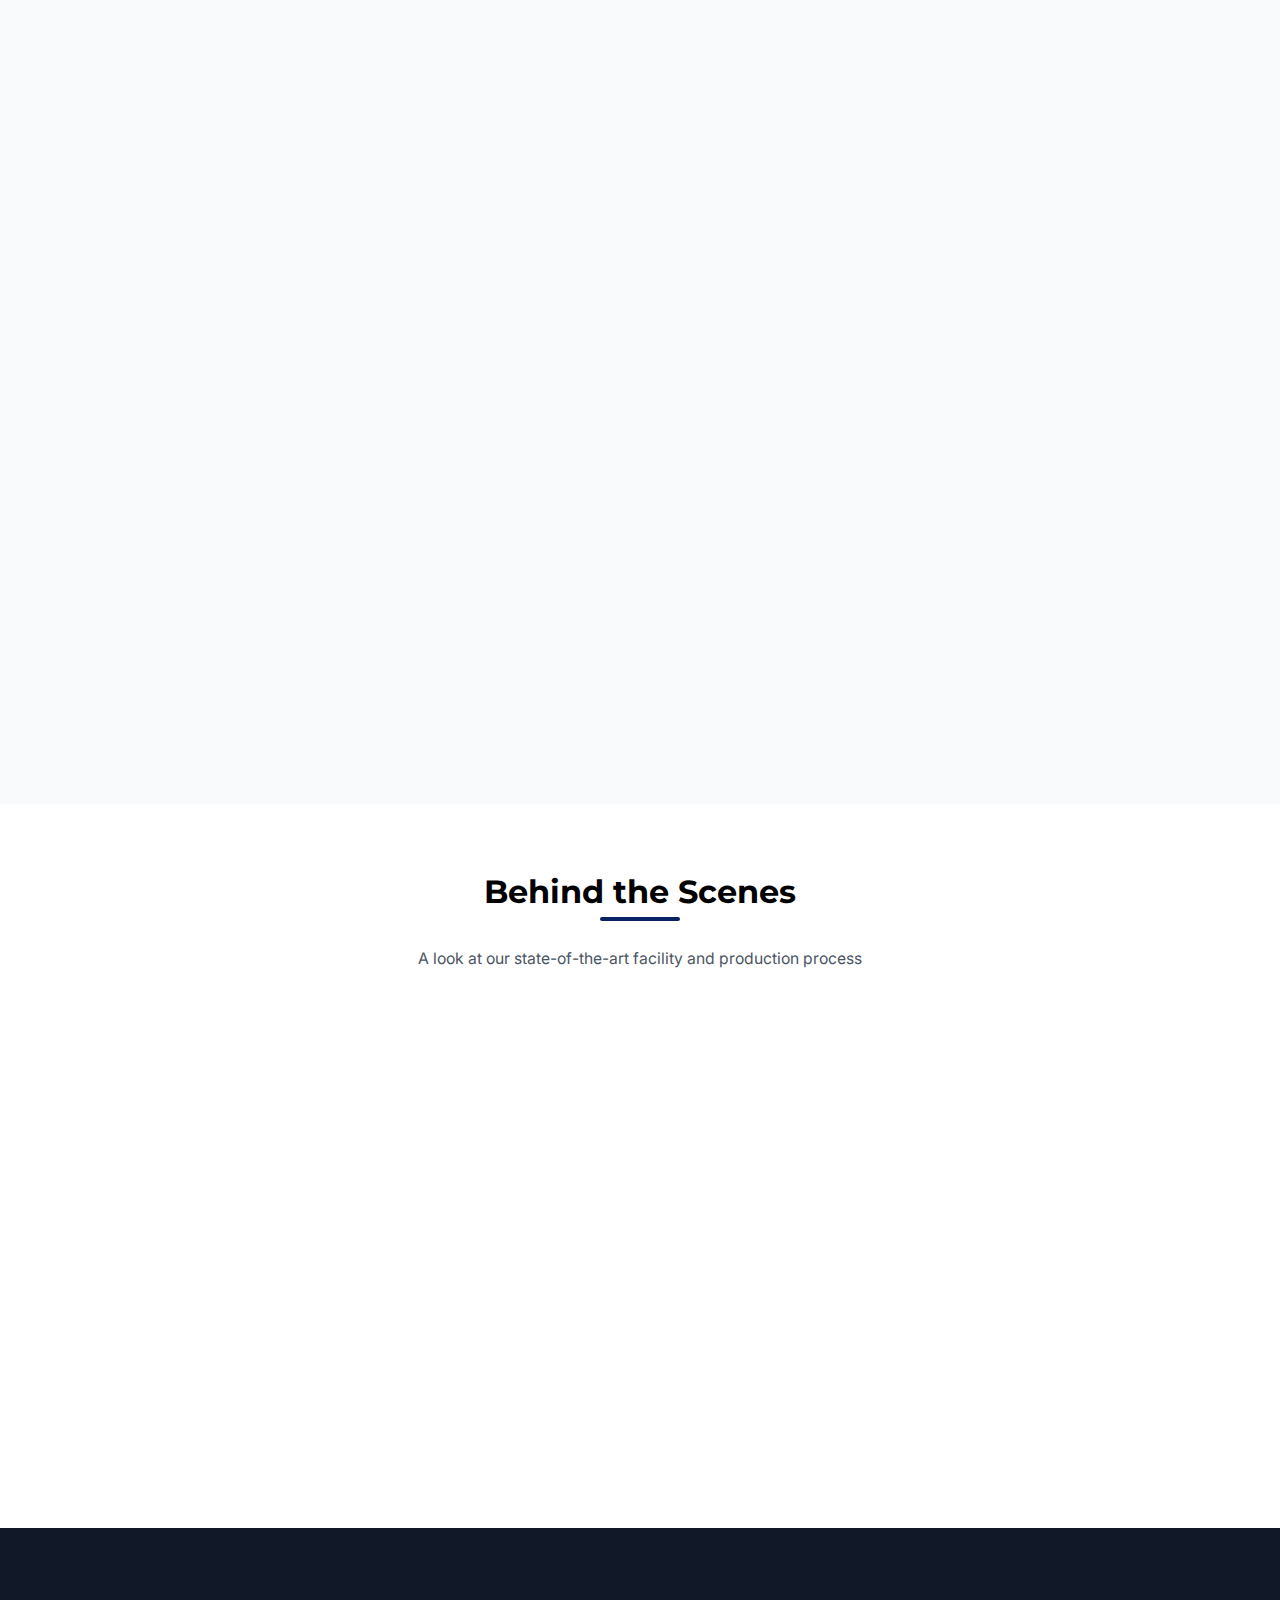
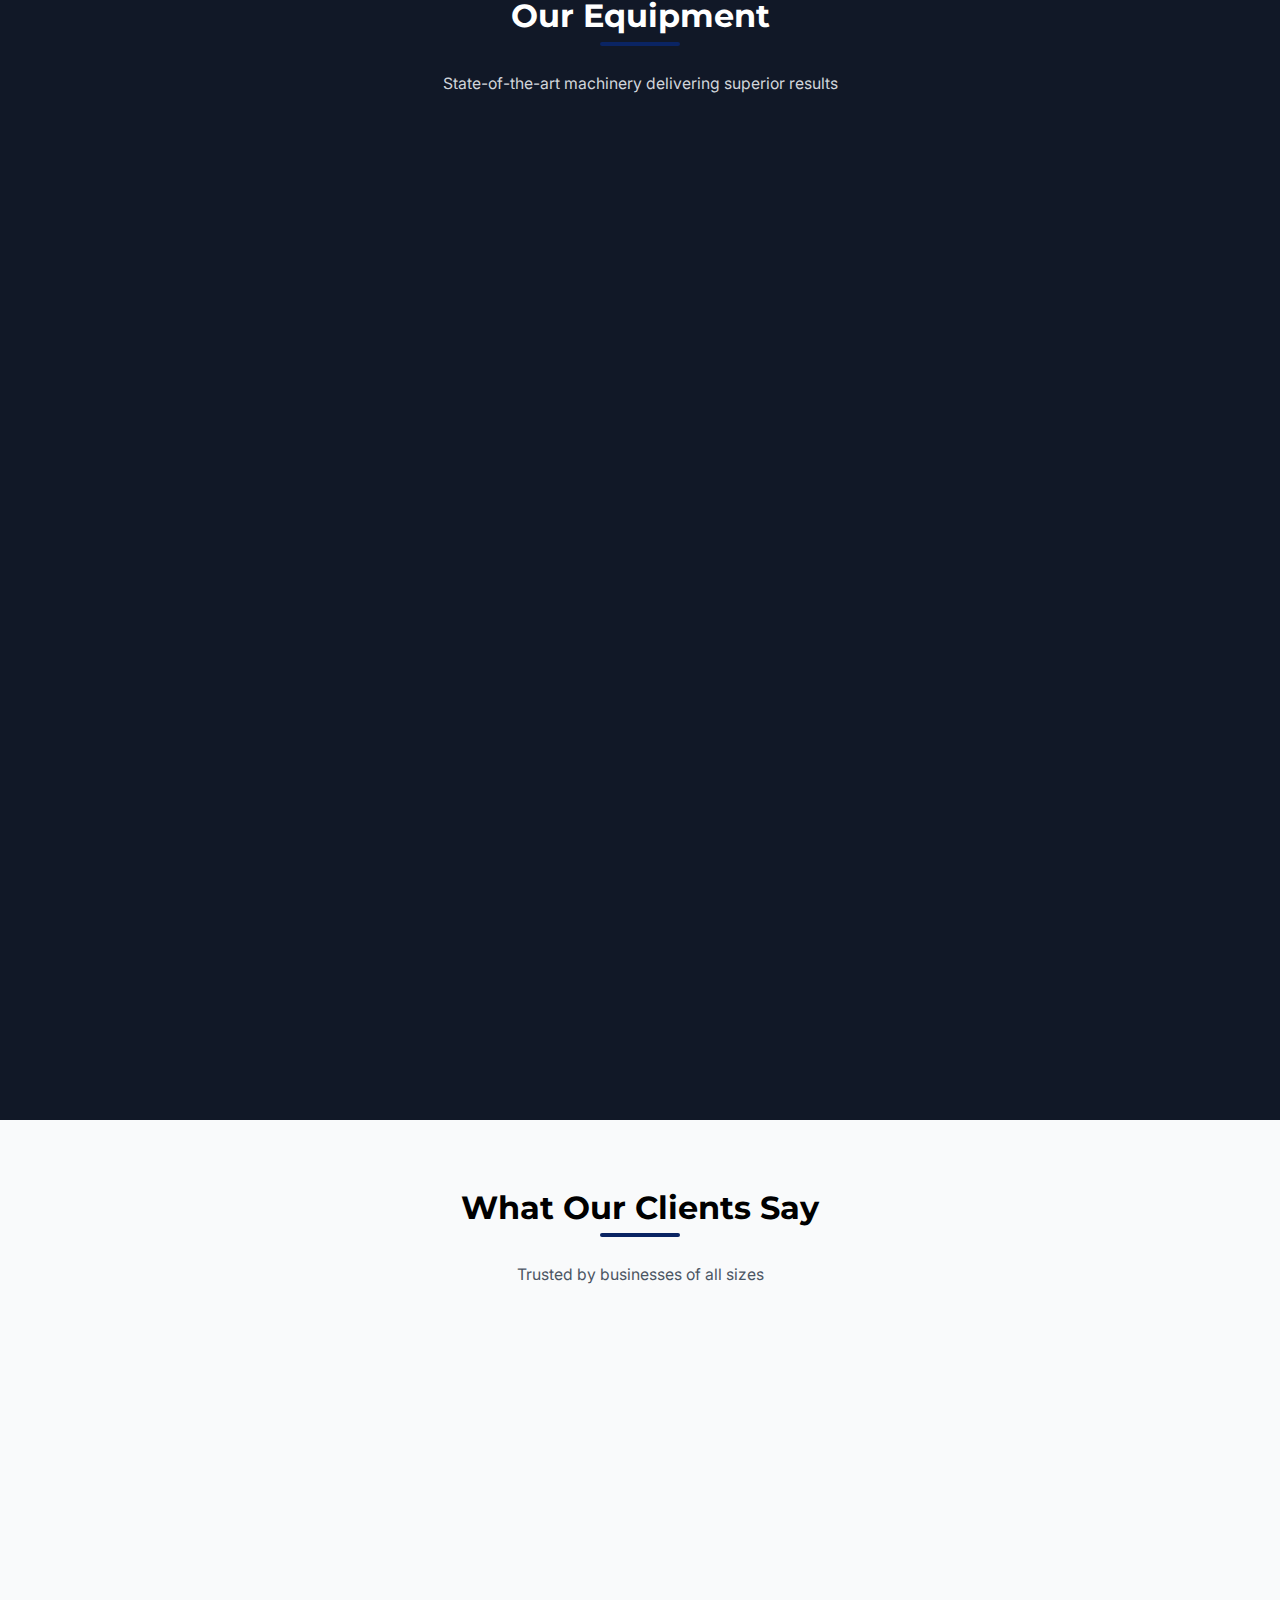
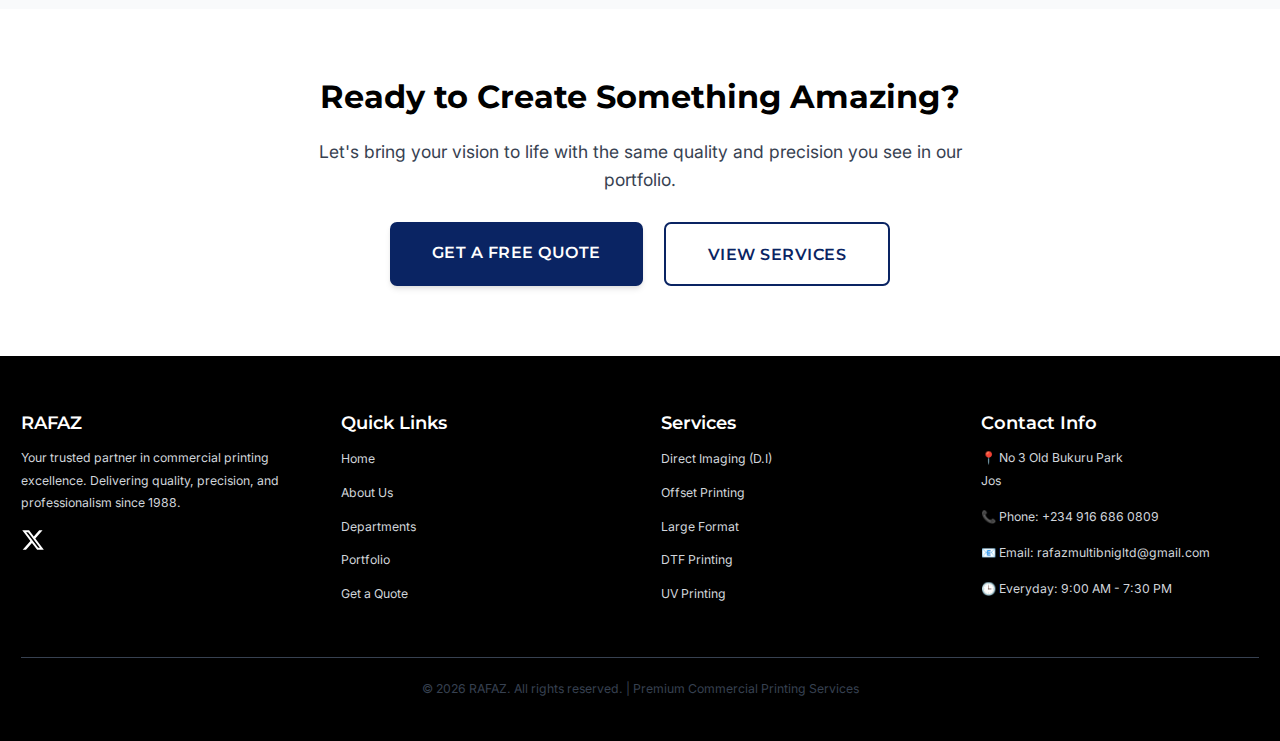
<file: portfolio.html>
<!DOCTYPE html>
<html lang="en">

<head>
    <meta charset="UTF-8">
    <meta name="viewport" content="width=device-width, initial-scale=1.0, viewport-fit=cover">
    <meta name="description"
        content="View RAFAZ's portfolio of high-quality printing projects including brochures, packaging, banners, books, and commercial printing work.">
    <meta name="keywords"
        content="printing portfolio, printing samples, commercial printing examples, print quality showcase">
    <meta name="author" content="RAFAZ">
    <title>Portfolio - RAFAZ | Our Printing Work Showcase</title>
    <link rel="icon" type="image/png" href="images/favicon.png">
    <link rel="apple-touch-icon" href="images/favicon.png">

    <!-- SEO: Canonical URL -->
    <link rel="canonical" href="https://www.rafazmultibusiness.com/portfolio">

    <!-- SEO: Open Graph Tags -->
    <meta property="og:type" content="website">
    <meta property="og:url" content="https://www.rafazmultibusiness.com/portfolio">
    <meta property="og:title" content="Portfolio - RAFAZ Commercial Printing Projects">
    <meta property="og:description"
        content="Explore our portfolio of commercial printing projects. From business cards to large format printing, see the quality and precision we deliver across 11 specialized departments.">
    <meta property="og:image" content="https://www.rafazmultibusiness.com/images/rafaz-logo-transparent.png">
    <meta property="og:site_name" content="RAFAZ">

    <!-- SEO: Twitter Card Tags -->
    <meta name="twitter:card" content="summary_large_image">
    <meta name="twitter:title" content="Portfolio - RAFAZ Commercial Printing Projects">
    <meta name="twitter:description"
        content="Explore our portfolio of commercial printing projects. From business cards to large format printing, see the quality and precision we deliver.">
    <meta name="twitter:image" content="https://www.rafazmultibusiness.com/images/rafaz-logo-transparent.png">
    <link rel="stylesheet" href="css/styles.css">
    <link rel="stylesheet" href="css/mobile-enhancements.css">

    <!-- Google Analytics -->
    <script async src="https://www.googletagmanager.com/gtag/js?id=G-Y4R8FFHPMB"></script>
    <script>
        window.dataLayer = window.dataLayer || [];
        function gtag() { dataLayer.push(arguments); }
        gtag('js', new Date());
        gtag('config', 'G-Y4R8FFHPMB');
    </script>
</head>

<body>


  <a href="#main-content" class="skip-to-content">Skip to main content</a>
    <!-- NAVIGATION -->
    <nav class="navbar">
        <div class="nav-container">
            <a href="./" class="logo" style="display: flex; align-items: center; gap: 12px;">
                <img src="images/rafaz-logo-transparent.png" alt="RAFAZ Logo" style="height: 40px; width: auto;">
                <span>RAFAZ</span>
            </a>
            <ul class="nav-menu">
                <li><a href="./" class="nav-link">Home</a></li>
                <li><a href="about" class="nav-link">About</a></li>
                <li><a href="departments" class="nav-link">Departments</a></li>
                <li><a href="portfolio" class="nav-link">Portfolio</a></li>
                <li><a href="contact" class="nav-link">Contact</a></li>
                <li><a href="quote" class="btn btn-primary btn-small">Get a Quote</a></li>
            </ul>
            <button class="mobile-menu-toggle" aria-label="Toggle menu">
                <span></span>
                <span></span>
                <span></span>
            </button>
        </div>
    </nav>

    <!-- PAGE HEADER -->
    <section id="main-content" class="hero" style="min-height: 20vh;">
        <div class="hero-content">
            <h1>Our Portfolio</h1>
            <p>Showcasing excellence in commercial printing across all departments</p>
        </div>
    </section>

    <!-- PORTFOLIO INTRO -->
    <section class="section">
        <div class="container" style="text-align: center; max-width: 800px;">
            <h2 style="margin-bottom: var(--space-6);">Quality You Can See</h2>
            <p style="font-size: var(--text-lg); line-height: 1.8; color: var(--color-gray-700);">
                From concept to completion, every project we undertake reflects our commitment to excellence. Browse our
                portfolio to see the quality, precision, and attention to detail that sets RAFAZ apart. Click
                any image to view it in full size.
            </p>
        </div>
    </section>

    <!-- FINISHED PRODUCTS -->
    <section class="section section-light">
        <div class="container">
            <div class="section-header">
                <h2 class="section-title">Finished Products</h2>
                <p class="section-subtitle">High-quality printed materials that make an impact</p>
            </div>

            <div class="portfolio-grid grid grid-3">
                <div class="portfolio-item card scroll-reveal">
                    <img loading="lazy" src="images/portfolio/brochures.jpg" alt="Premium Brochures and Catalogs" class="card-image">
                    <h3 class="card-title">Brochures & Catalogs</h3>
                    <p class="card-text">High-end marketing materials with vibrant colors and premium finishes.</p>
                </div>

                <div class="portfolio-item card scroll-reveal">
                    <img loading="lazy" src="images/portfolio/packaging.jpg" alt="Custom Packaging Solutions" class="card-image">
                    <h3 class="card-title">Custom Packaging</h3>
                    <p class="card-text">Professional packaging that elevates your brand and protects your products.</p>
                </div>

                <div class="portfolio-item card scroll-reveal">
                    <img loading="lazy" src="images/portfolio/books.jpg" alt="Professionally Bound Books" class="card-image">
                    <h3 class="card-title">Bound Books & Manuals</h3>
                    <p class="card-text">Perfect binding and professional finishing for lasting quality.</p>
                </div>

                <div class="portfolio-item card scroll-reveal">
                    <img loading="lazy" src="images/departments/corporate-printing.jpg" alt="Corporate Stationery" class="card-image">
                    <h3 class="card-title">Corporate Materials</h3>
                    <p class="card-text">Business cards, letterheads, and stationery that represent your brand.</p>
                </div>

                <div class="portfolio-item card scroll-reveal">
                    <img loading="lazy" src="images/portfolio/banners.jpg" alt="Large Format Banners" class="card-image">
                    <h3 class="card-title">Banners & Signage</h3>
                    <p class="card-text">Eye-catching large format prints for trade shows and events.</p>
                </div>

                <div class="portfolio-item card scroll-reveal">
                    <img loading="lazy" src="images/departments/packaging-labels.jpg" alt="Product Labels" class="card-image">
                    <h3 class="card-title">Labels & Packaging</h3>
                    <p class="card-text">High-quality labels that stand out on the shelf.</p>
                </div>
            </div>
        </div>
    </section>

    <!-- PRODUCTION PROCESS -->
    <section class="section">
        <div class="container">
            <div class="section-header">
                <h2 class="section-title">Behind the Scenes</h2>
                <p class="section-subtitle">A look at our state-of-the-art facility and production process</p>
            </div>

            <div class="portfolio-grid grid grid-3">
                <div class="portfolio-item card scroll-reveal">
                    <img loading="lazy" src="images/hero/hero-bg.jpg" alt="Production Facility" class="card-image">
                    <h3 class="card-title">Our Facility</h3>
                    <p class="card-text">50,000 sq ft of cutting-edge printing equipment and technology.</p>
                </div>

                <div class="portfolio-item card scroll-reveal">
                    <img loading="lazy" src="images/portfolio/production-floor.jpg" alt="Production Floor in Action"
                        class="card-image">
                    <h3 class="card-title">Production Floor</h3>
                    <p class="card-text">Multiple departments working in harmony to deliver excellence.</p>
                </div>

                <div class="portfolio-item card scroll-reveal">
                    <img loading="lazy" src="images/portfolio/quality-control.jpg" alt="Quality Control Process" class="card-image">
                    <h3 class="card-title">Quality Control</h3>
                    <p class="card-text">Rigorous inspection ensures every project meets our high standards.</p>
                </div>
            </div>
        </div>
    </section>

    <!-- EQUIPMENT SHOWCASE -->
    <section class="section section-dark">
        <div class="container">
            <div class="section-header">
                <h2 class="section-title">Our Equipment</h2>
                <p class="section-subtitle">State-of-the-art machinery delivering superior results</p>
            </div>

            <div class="portfolio-grid grid grid-3">
                <div class="portfolio-item card scroll-reveal"
                    style="background-color: rgba(255, 255, 255, 0.05); border: 2px solid rgba(255, 255, 255, 0.1);">
                    <img loading="lazy" src="images/departments/digital-printing.jpg" alt="Digital Printing Press" class="card-image">
                    <h3 class="card-title" style="color: var(--color-secondary);">Digital Printing</h3>
                    <p class="card-text">High-speed digital presses for quick turnarounds and variable data.</p>
                </div>

                <div class="portfolio-item card scroll-reveal"
                    style="background-color: rgba(255, 255, 255, 0.05); border: 2px solid rgba(255, 255, 255, 0.1);">
                    <img loading="lazy" src="images/departments/offset-printing.jpg" alt="Offset Printing Press" class="card-image">
                    <h3 class="card-title" style="color: var(--color-secondary);">Offset Printing</h3>
                    <p class="card-text">Multi-color offset presses for high-volume, superior quality projects.</p>
                </div>

                <div class="portfolio-item card scroll-reveal"
                    style="background-color: rgba(255, 255, 255, 0.05); border: 2px solid rgba(255, 255, 255, 0.1);">
                    <img loading="lazy" src="images/departments/large-format.jpg" alt="Large Format Printer" class="card-image">
                    <h3 class="card-title" style="color: var(--color-secondary);">Large Format</h3>
                    <p class="card-text">Wide format printers up to 16 feet for banners and signage.</p>
                </div>

                <div class="portfolio-item card scroll-reveal"
                    style="background-color: rgba(255, 255, 255, 0.05); border: 2px solid rgba(255, 255, 255, 0.1);">
                    <img loading="lazy" src="images/departments/binding-finishing.jpg" alt="Binding Equipment" class="card-image">
                    <h3 class="card-title" style="color: var(--color-secondary);">Binding & Finishing</h3>
                    <p class="card-text">Automated binding systems for professional finishing touches.</p>
                </div>

                <div class="portfolio-item card scroll-reveal"
                    style="background-color: rgba(255, 255, 255, 0.05); border: 2px solid rgba(255, 255, 255, 0.1);">
                    <img loading="lazy" src="images/departments/packaging-labels.jpg" alt="Label Printing" class="card-image">
                    <h3 class="card-title" style="color: var(--color-secondary);">Label Production</h3>
                    <p class="card-text">Precision label printing for packaging and product branding.</p>
                </div>

                <div class="portfolio-item card scroll-reveal"
                    style="background-color: rgba(255, 255, 255, 0.05); border: 2px solid rgba(255, 255, 255, 0.1);">
                    <img loading="lazy" src="images/departments/machine-servicing.jpg" alt="Machine Maintenance" class="card-image">
                    <h3 class="card-title" style="color: var(--color-secondary);">Expert Maintenance</h3>
                    <p class="card-text">Dedicated technicians keeping equipment at peak performance.</p>
                </div>
            </div>
        </div>
    </section>

    <!-- CLIENT TESTIMONIALS -->
    <section class="section section-light">
        <div class="container">
            <div class="section-header">
                <h2 class="section-title">What Our Clients Say</h2>
                <p class="section-subtitle">Trusted by businesses of all sizes</p>
            </div>

            <div class="grid grid-3">
                <div class="card scroll-reveal">
                    <p style="font-style: italic; margin-bottom: var(--space-4); color: var(--color-gray-700);">
                        "RAFAZ has been our go-to printing partner for over 10 years. Their quality is
                        unmatched, and they always deliver on time, even with tight deadlines."
                    </p>
                    <p style="font-weight: 600; color: var(--color-primary);">— Amina Ibrahim, Marketing Director</p>
                </div>

                <div class="card scroll-reveal">
                    <p style="font-style: italic; margin-bottom: var(--space-4); color: var(--color-gray-700);">
                        "The team at RAFAZ truly understands our needs. From design consultation to final
                        delivery, they provide exceptional service every step of the way."
                    </p>
                    <p style="font-weight: 600; color: var(--color-primary);">— Emeka Okafor, CEO</p>
                </div>

                <div class="card scroll-reveal">
                    <p style="font-style: italic; margin-bottom: var(--space-4); color: var(--color-gray-700);">
                        "We've tried many printing companies, but RAFAZ stands out for their attention to
                        detail and commitment to quality. Highly recommended!"
                    </p>
                    <p style="font-weight: 600; color: var(--color-primary);">— Fatima Abubakar, Operations Manager
                    </p>
                </div>
            </div>
        </div>
    </section>

    <!-- CALL TO ACTION -->
    <section class="section">
        <div class="container" style="text-align: center;">
            <h2 style="font-size: var(--text-4xl); margin-bottom: var(--space-6);">Ready to Create Something Amazing?
            </h2>
            <p
                style="font-size: var(--text-xl); max-width: 700px; margin: 0 auto var(--space-8); color: var(--color-gray-700);">
                Let's bring your vision to life with the same quality and precision you see in our portfolio.
            </p>
            <div style="display: flex; gap: var(--space-6); justify-content: center; flex-wrap: wrap;">
                <a href="quote" class="btn btn-primary btn-large">Get a Free Quote</a>
                <a href="departments" class="btn btn-secondary btn-large">View Services</a>
            </div>
        </div>
    </section>

    <!-- FOOTER -->

    <!-- WHATSAPP FLOAT BUTTON -->
    <a href="#" class="whatsapp-float" aria-label="Contact us on WhatsApp">
        <svg viewBox="0 0 32 32" xmlns="http://www.w3.org/2000/svg">
            <path
                d="M16 0c-8.837 0-16 7.163-16 16 0 2.825 0.737 5.607 2.137 8.048l-2.137 7.952 7.933-2.127c2.42 1.37 5.173 2.127 8.067 2.127 8.837 0 16-7.163 16-16s-7.163-16-16-16zM16 29.467c-2.482 0-4.908-0.646-7.07-1.87l-0.507-0.292-5.247 1.407 1.407-5.247-0.292-0.507c-1.224-2.162-1.87-4.588-1.87-7.070 0-7.72 6.28-14 14-14s14 6.28 14 14-6.28 14-14 14zM21.305 18.694c-0.372-0.186-2.197-1.083-2.537-1.208-0.341-0.124-0.589-0.186-0.837 0.186s-0.962 1.208-1.179 1.456c-0.217 0.248-0.434 0.279-0.806 0.093-0.372-0.186-1.571-0.579-2.991-1.846-1.106-0.986-1.853-2.204-2.070-2.576-0.217-0.372-0.023-0.573 0.163-0.759 0.167-0.166 0.372-0.434 0.558-0.651 0.186-0.217 0.248-0.372 0.372-0.62 0.124-0.248 0.062-0.465-0.031-0.651-0.093-0.186-0.837-2.015-1.147-2.759-0.303-0.724-0.611-0.627-0.837-0.638-0.217-0.011-0.465-0.013-0.713-0.013s-0.651 0.093-0.992 0.465c-0.341 0.372-1.301 1.270-1.301 3.099s1.332 3.594 1.518 3.842c0.186 0.248 2.625 4.007 6.359 5.619 0.888 0.383 1.582 0.612 2.122 0.783 0.892 0.283 1.704 0.243 2.347 0.147 0.716-0.107 2.197-0.898 2.507-1.766 0.31-0.868 0.31-1.613 0.217-1.766-0.093-0.153-0.341-0.248-0.713-0.434z" />
        </svg>
    </a>

    <script src="js/main.js"></script>
  <script src="js/footer-component.js"></script>
</body>

</html>
</file>
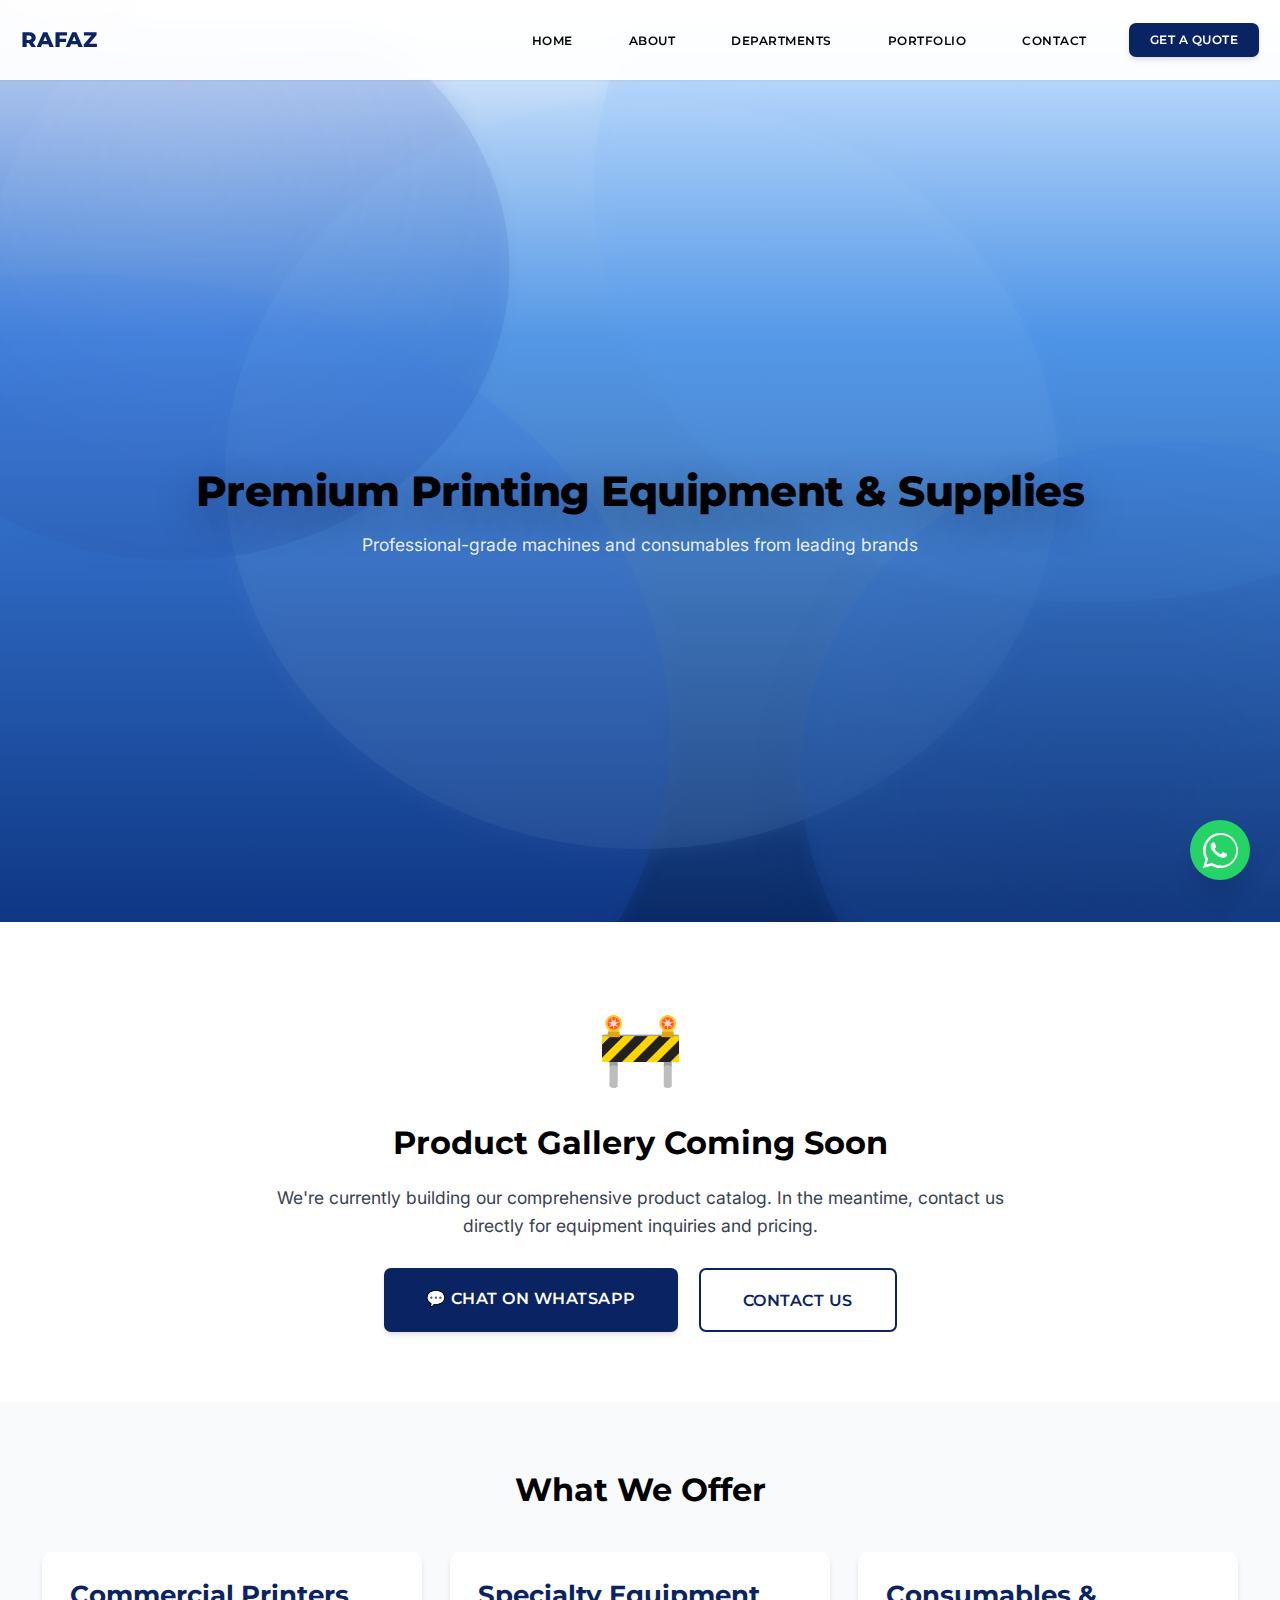
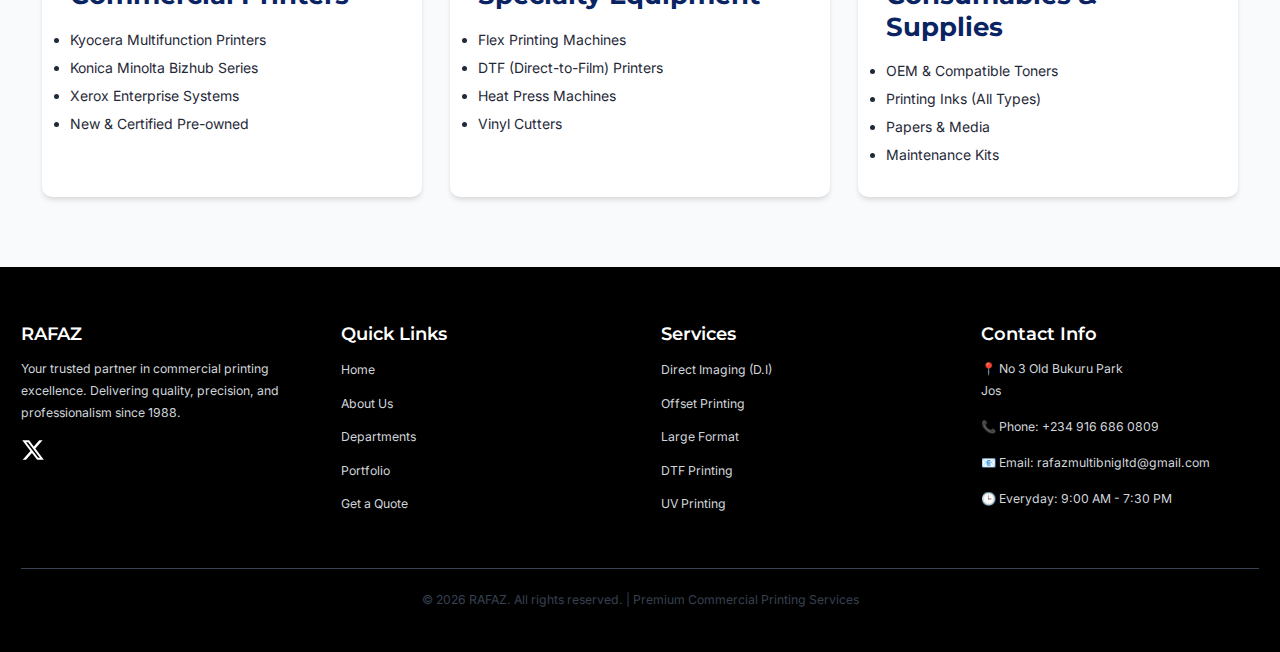
<file: products.html>
<!DOCTYPE html>
<html lang="en">

<head>
  <meta charset="UTF-8">
  <meta name="viewport" content="width=device-width, initial-scale=1.0, viewport-fit=cover">
  <meta name="description"
    content="Browse RAFAZ's premium printing equipment and supplies. Kyocera, Bizhub, Xerox printers, DTF machines, flex machines, and consumables.">
  <title>Products - RAFAZ | Printing Equipment & Supplies</title>
  <link rel="stylesheet" href="css/styles.css">
  <link rel="stylesheet" href="css/mobile-enhancements.css">

  <!-- Google Analytics -->
  <script async src="https://www.googletagmanager.com/gtag/js?id=G-Y4R8FFHPMB"></script>
  <script>
    window.dataLayer = window.dataLayer || [];
    function gtag() { dataLayer.push(arguments); }
    gtag('js', new Date());
    gtag('config', 'G-Y4R8FFHPMB');
  </script>
</head>

<body>


  <a href="#main-content" class="skip-to-content">Skip to main content</a>
  <!-- NAVIGATION -->
  <nav class="navbar">
    <div class="nav-container">
      <a href="./" class="logo">RAFAZ</a>
      <ul class="nav-menu">
        <li><a href="./" class="nav-link">Home</a></li>
        <li><a href="about" class="nav-link">About</a></li>
        <li><a href="departments" class="nav-link">Departments</a></li>
        <li><a href="portfolio" class="nav-link">Portfolio</a></li>
        <li><a href="contact" class="nav-link">Contact</a></li>
        <li><a href="quote" class="btn btn-primary btn-small">Get a Quote</a></li>
      </ul>
      <button class="mobile-menu-toggle" aria-label="Toggle menu">
        <span></span>
        <span></span>
        <span></span>
      </button>
    </div>
  </nav>

  <!-- PAGE HEADER -->
  <section id="main-content" class="hero" style="min-height: 50vh;">
    <div class="hero-content">
      <h1>Premium Printing Equipment & Supplies</h1>
      <p>Professional-grade machines and consumables from leading brands</p>
    </div>
  </section>

  <!-- PRODUCTS COMING SOON -->
  <section class="section">
    <div class="container" style="text-align: center; max-width: 800px;">
      <div style="font-size: 5rem; margin-bottom: var(--space-6);">🚧</div>
      <h2 style="font-size: var(--text-4xl); margin-bottom: var(--space-6);">Product Gallery Coming Soon</h2>
      <p style="font-size: var(--text-xl); color: var(--color-gray-700); margin-bottom: var(--space-8);">
        We're currently building our comprehensive product catalog. In the meantime, contact us directly for equipment
        inquiries and pricing.
      </p>
      <div style="display: flex; gap: var(--space-6); justify-content: center; flex-wrap: wrap;">
        <a href="https://wa.me/2348064060430?text=Hi!%20I'd%20like%20to%20inquire%20about%20your%20printing%20equipment%20and%20supplies."
          class="btn btn-primary btn-large">💬 Chat on WhatsApp</a>
        <a href="contact" class="btn btn-secondary btn-large">Contact Us</a>
      </div>
    </div>
  </section>

  <!-- PRODUCT CATEGORIES PREVIEW -->
  <section class="section section-light">
    <div class="container">
      <h2 style="text-align: center; margin-bottom: var(--space-12);">What We Offer</h2>

      <div class="grid grid-3">
        <div class="card" id="commercial-printers">
          <h3 style="color: var(--color-primary);">Commercial Printers</h3>
          <ul style="line-height: 2;">
            <li>Kyocera Multifunction Printers</li>
            <li>Konica Minolta Bizhub Series</li>
            <li>Xerox Enterprise Systems</li>
            <li>New & Certified Pre-owned</li>
          </ul>
        </div>

        <div class="card" id="specialty-equipment">
          <h3 style="color: var(--color-primary);">Specialty Equipment</h3>
          <ul style="line-height: 2;">
            <li>Flex Printing Machines</li>
            <li>DTF (Direct-to-Film) Printers</li>
            <li>Heat Press Machines</li>
            <li>Vinyl Cutters</li>
          </ul>
        </div>

        <div class="card" id="consumables">
          <h3 style="color: var(--color-primary);">Consumables & Supplies</h3>
          <ul style="line-height: 2;">
            <li>OEM & Compatible Toners</li>
            <li>Printing Inks (All Types)</li>
            <li>Papers & Media</li>
            <li>Maintenance Kits</li>
          </ul>
        </div>
      </div>
    </div>
  </section>

  <!-- FOOTER -->

  <!-- WHATSAPP FLOAT BUTTON -->
  <a href="#" class="whatsapp-float" aria-label="Contact us on WhatsApp">
    <svg viewBox="0 0 32 32" xmlns="http://www.w3.org/2000/svg">
      <path
        d="M16 0c-8.837 0-16 7.163-16 16 0 2.825 0.737 5.607 2.137 8.048l-2.137 7.952 7.933-2.127c2.42 1.37 5.173 2.127 8.067 2.127 8.837 0 16-7.163 16-16s-7.163-16-16-16zM16 29.467c-2.482 0-4.908-0.646-7.07-1.87l-0.507-0.292-5.247 1.407 1.407-5.247-0.292-0.507c-1.224-2.162-1.87-4.588-1.87-7.070 0-7.72 6.28-14 14-14s14 6.28 14 14-6.28 14-14 14zM21.305 18.694c-0.372-0.186-2.197-1.083-2.537-1.208-0.341-0.124-0.589-0.186-0.837 0.186s-0.962 1.208-1.179 1.456c-0.217 0.248-0.434 0.279-0.806 0.093-0.372-0.186-1.571-0.579-2.991-1.846-1.106-0.986-1.853-2.204-2.070-2.576-0.217-0.372-0.023-0.573 0.163-0.759 0.167-0.166 0.372-0.434 0.558-0.651 0.186-0.217 0.248-0.372 0.372-0.62 0.124-0.248 0.062-0.465-0.031-0.651-0.093-0.186-0.837-2.015-1.147-2.759-0.303-0.724-0.611-0.627-0.837-0.638-0.217-0.011-0.465-0.013-0.713-0.013s-0.651 0.093-0.992 0.465c-0.341 0.372-1.301 1.270-1.301 3.099s1.332 3.594 1.518 3.842c0.186 0.248 2.625 4.007 6.359 5.619 0.888 0.383 1.582 0.612 2.122 0.783 0.892 0.283 1.704 0.243 2.347 0.147 0.716-0.107 2.197-0.898 2.507-1.766 0.31-0.868 0.31-1.613 0.217-1.766-0.093-0.153-0.341-0.248-0.713-0.434z" />
    </svg>
  </a>

  <script src="js/main.js"></script>
  <script src="js/footer-component.js"></script>
</body>

</html>
</file>
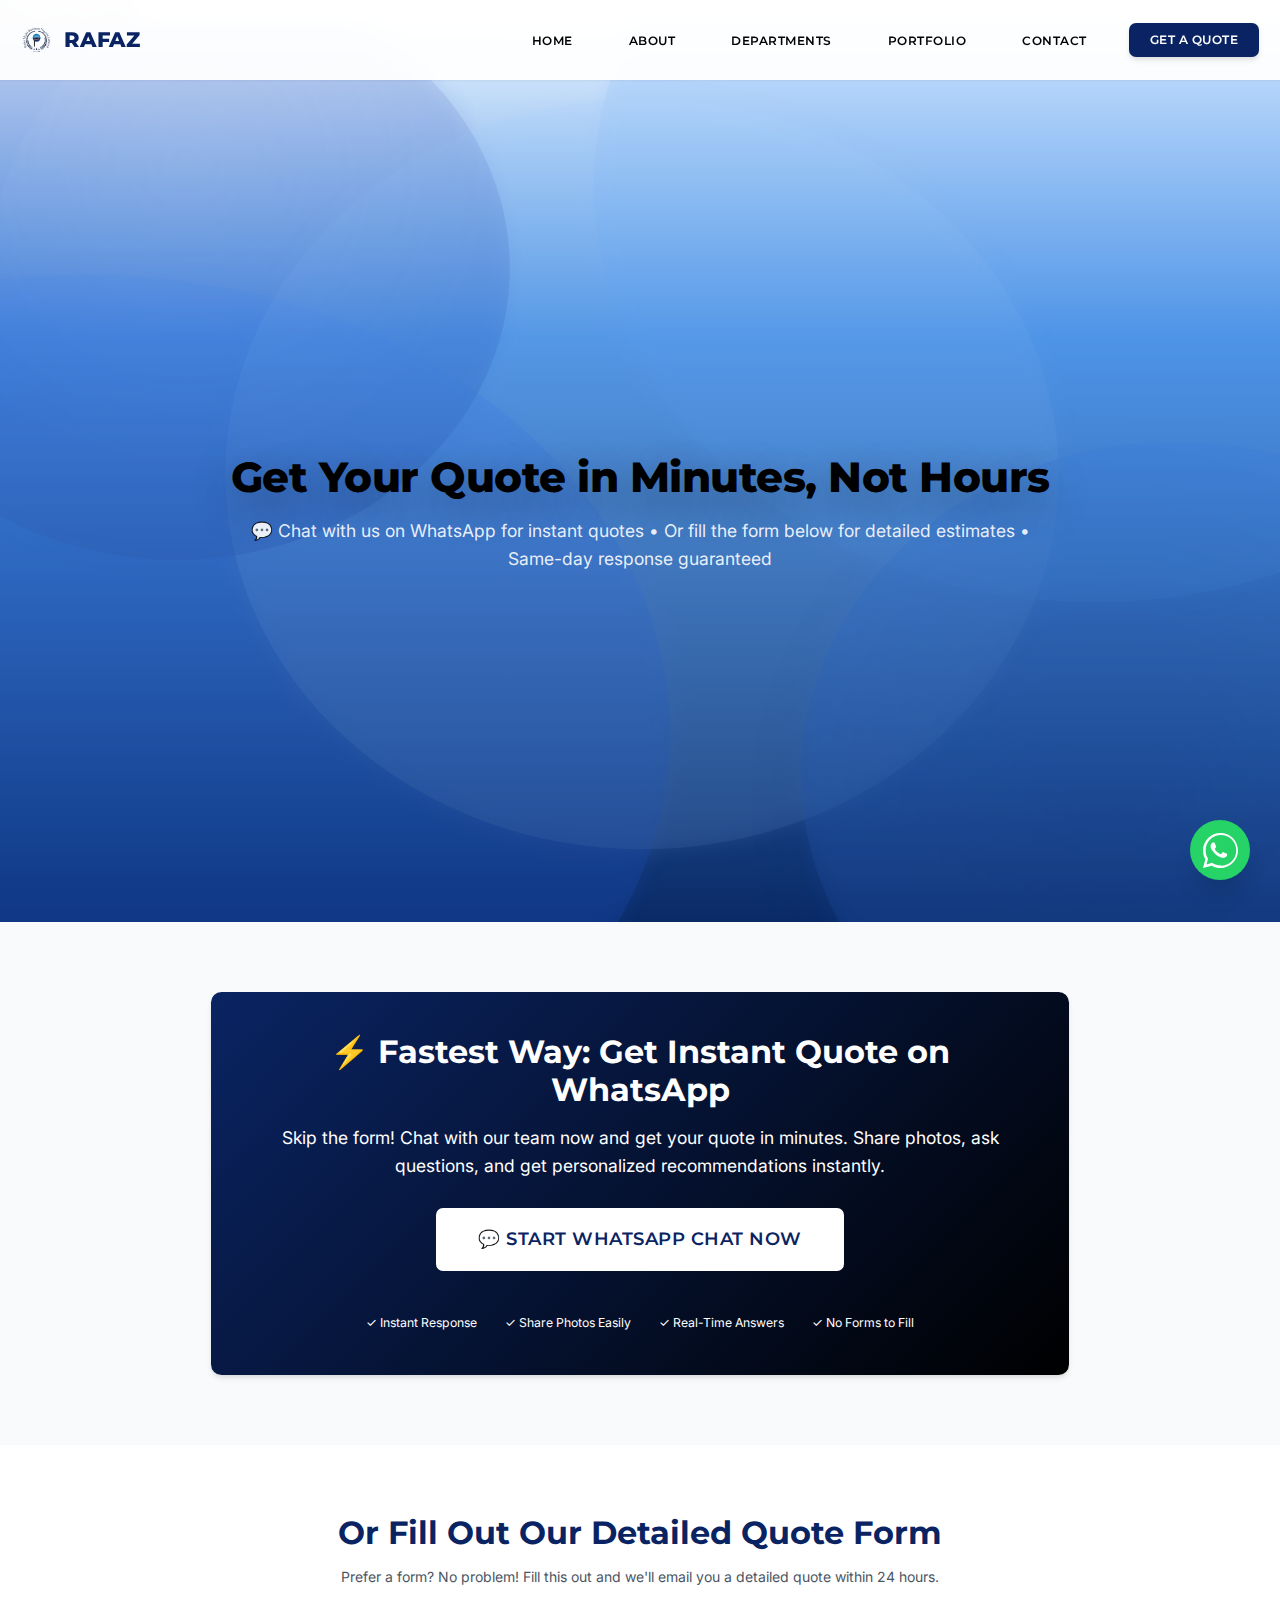
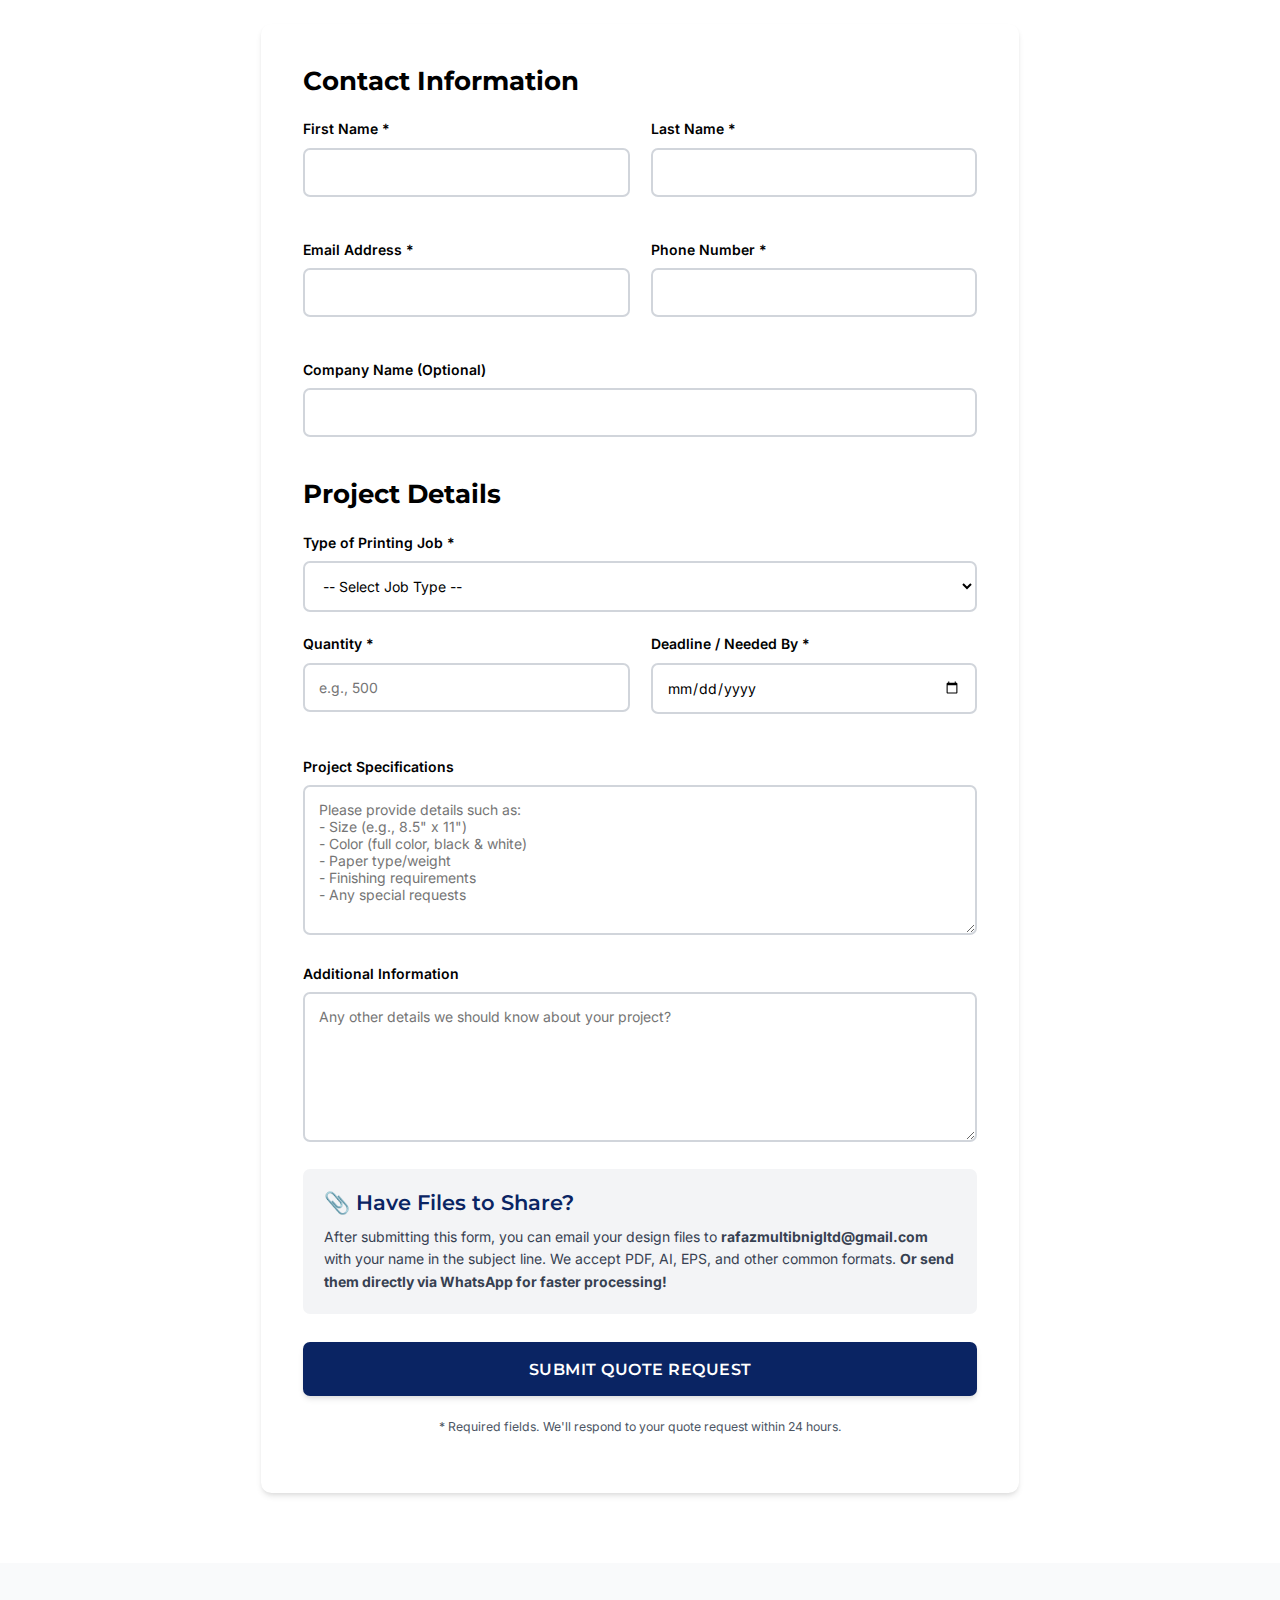
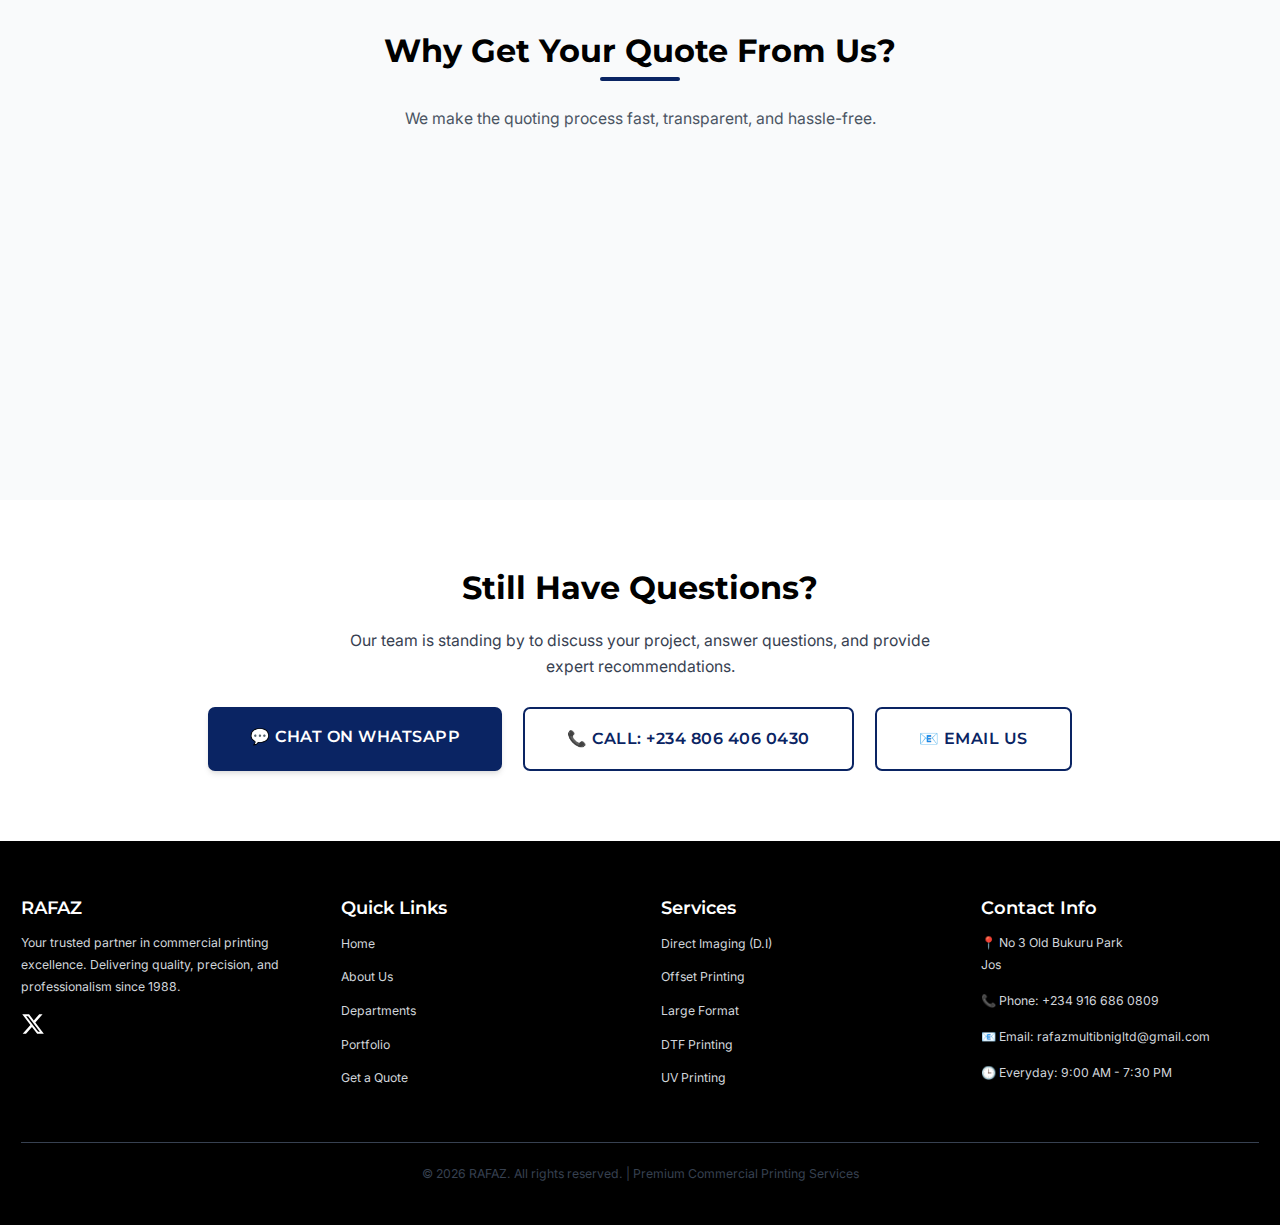
<file: quote.html>
<!DOCTYPE html>
<html lang="en">

<head>
    <meta charset="UTF-8">
    <meta name="viewport" content="width=device-width, initial-scale=1.0, viewport-fit=cover">
    <meta name="description"
        content="Get a free quote for your printing project from RAFAZ. Fast turnaround, competitive pricing, and exceptional quality guaranteed.">
    <meta name="keywords" content="printing quote, printing estimate, commercial printing pricing, get quote">
    <meta name="author" content="RAFAZ">
    <title>Get a Quote - RAFAZ | Free Printing Estimates</title>
    <link rel="icon" type="image/png" href="images/favicon.png">
    <link rel="apple-touch-icon" href="images/favicon.png">

    <!-- SEO: Canonical URL -->
    <link rel="canonical" href="https://www.rafazmultibusiness.com/quote">

    <!-- SEO: Open Graph Tags -->
    <meta property="og:type" content="website">
    <meta property="og:url" content="https://www.rafazmultibusiness.com/quote">
    <meta property="og:title" content="Get a Free Printing Quote - RAFAZ">
    <meta property="og:description"
        content="Request a free quote for your printing project. Fast turnaround, competitive pricing, and exceptional quality guaranteed. 11 specialized departments to serve you.">
    <meta property="og:image" content="https://www.rafazmultibusiness.com/images/rafaz-logo-transparent.png">
    <meta property="og:site_name" content="RAFAZ">

    <!-- SEO: Twitter Card Tags -->
    <meta name="twitter:card" content="summary">
    <meta name="twitter:title" content="Get a Free Printing Quote - RAFAZ">
    <meta name="twitter:description"
        content="Request a free quote for your printing project. Fast turnaround, competitive pricing, exceptional quality guaranteed.">
    <meta name="twitter:image" content="https://www.rafazmultibusiness.com/images/rafaz-logo-transparent.png">
    <link rel="stylesheet" href="css/styles.css">
    <link rel="stylesheet" href="css/mobile-enhancements.css">

    <!-- Google Analytics -->
    <script async src="https://www.googletagmanager.com/gtag/js?id=G-Y4R8FFHPMB"></script>
    <script>
        window.dataLayer = window.dataLayer || [];
        function gtag() { dataLayer.push(arguments); }
        gtag('js', new Date());
        gtag('config', 'G-Y4R8FFHPMB');
    </script>
</head>

<body>


  <a href="#main-content" class="skip-to-content">Skip to main content</a>
    <!-- NAVIGATION -->
    <nav class="navbar">
        <div class="nav-container">
            <a href="./" class="logo" style="display: flex; align-items: center; gap: 12px;">
                <img src="images/rafaz-logo-transparent.png" alt="RAFAZ Logo" style="height: 40px; width: auto;">
                <span>RAFAZ</span>
            </a>
            <ul class="nav-menu">
                <li><a href="./" class="nav-link">Home</a></li>
                <li><a href="about" class="nav-link">About</a></li>
                <li><a href="departments" class="nav-link">Departments</a></li>
                <li><a href="portfolio" class="nav-link">Portfolio</a></li>
                <li><a href="contact" class="nav-link">Contact</a></li>
                <li><a href="quote" class="btn btn-primary btn-small">Get a Quote</a></li>
            </ul>
            <button class="mobile-menu-toggle" aria-label="Toggle menu">
                <span></span>
                <span></span>
                <span></span>
            </button>
        </div>
    </nav>

    <!-- PAGE HEADER -->
    <section id="main-content" class="hero" style="min-height: 40vh;">
        <div class="hero-content">
            <h1>Get Your Quote in Minutes, Not Hours</h1>
            <p>💬 Chat with us on WhatsApp for instant quotes • Or fill the form below for detailed estimates • Same-day
                response guaranteed</p>
        </div>
    </section>

    <!-- WHATSAPP PRIORITY SECTION -->
    <section class="section section-light">
        <div class="container" style="max-width: 900px;">
            <div class="card"
                style="padding: var(--space-12); background: linear-gradient(135deg, var(--color-primary) 0%, var(--color-accent) 100%); color: white; text-align: center;">
                <h2 style="font-size: var(--text-4xl); margin-bottom: var(--space-4); color: white;">⚡ Fastest Way: Get
                    Instant Quote on WhatsApp</h2>
                <p style="font-size: var(--text-xl); margin-bottom: var(--space-8); color: white;">
                    Skip the form! Chat with our team now and get your quote in minutes. Share photos, ask questions,
                    and get personalized recommendations instantly.
                </p>
                <a href="https://wa.me/2349166860809?text=Hi!%20I%20need%20a%20quote%20for%20a%20printing%20project.%20Can%20you%20help%20me?"
                    class="btn btn-large"
                    style="background: white; color: var(--color-primary); font-size: var(--text-xl); padding: 1.25rem 3rem; margin-bottom: var(--space-6);">
                    💬 Start WhatsApp Chat Now
                </a>
                <div
                    style="display: flex; gap: 2rem; justify-content: center; flex-wrap: wrap; margin-top: var(--space-6); font-size: var(--text-sm);">
                    <span>✓ Instant Response</span>
                    <span>✓ Share Photos Easily</span>
                    <span>✓ Real-Time Answers</span>
                    <span>✓ No Forms to Fill</span>
                </div>
            </div>
        </div>
    </section>

    <!-- QUOTE FORM -->
    <section class="section">
        <div class="container" style="max-width: 800px;">
            <div style="text-align: center; margin-bottom: var(--space-10);">
                <h2 style="color: var(--color-primary); margin-bottom: var(--space-4);">Or Fill Out Our Detailed Quote
                    Form</h2>
                <p style="color: var(--color-gray-600);">Prefer a form? No problem! Fill this out and we'll email you a
                    detailed quote within 24 hours.</p>
            </div>

            <div class="card" style="padding: var(--space-12);">
                <form id="quoteForm" action="https://formsubmit.co/rafazmultibnigltd@gmail.com" method="POST"
                    enctype="multipart/form-data">
                    <input type="hidden" name="_captcha" value="false">
                    <input type="hidden" name="_next" value="https://www.rafazmultibusiness.com/quote?success=true">
                    <input type="hidden" name="_subject" value="New Detailed Quote Request">

                    <!-- Contact Information -->
                    <h3 style="margin-bottom: var(--space-6); color: var(--color-accent);">Contact Information</h3>

                    <div class="grid grid-2" style="gap: var(--space-6); margin-bottom: var(--space-6);">
                        <div class="form-group">
                            <label for="firstName" class="form-label">First Name *</label>
                            <input type="text" id="firstName" name="firstName" class="form-input" required>
                        </div>

                        <div class="form-group">
                            <label for="lastName" class="form-label">Last Name *</label>
                            <input type="text" id="lastName" name="lastName" class="form-input" required>
                        </div>
                    </div>

                    <div class="grid grid-2" style="gap: var(--space-6); margin-bottom: var(--space-6);">
                        <div class="form-group">
                            <label for="email" class="form-label">Email Address *</label>
                            <input type="email" id="email" name="email" class="form-input" required>
                        </div>

                        <div class="form-group">
                            <label for="phone" class="form-label">Phone Number *</label>
                            <input type="tel" id="phone" name="phone" class="form-input" required>
                        </div>
                    </div>

                    <div class="form-group">
                        <label for="company" class="form-label">Company Name (Optional)</label>
                        <input type="text" id="company" name="company" class="form-input">
                    </div>

                    <!-- Project Details -->
                    <h3 style="margin-top: var(--space-12); margin-bottom: var(--space-6); color: var(--color-accent);">
                        Project Details</h3>

                    <div class="form-group">
                        <label for="jobType" class="form-label">Type of Printing Job *</label>
                        <select id="jobType" name="jobType" class="form-select" required>
                            <option value="">-- Select Job Type --</option>
                            <option value="digital">Digital Printing</option>
                            <option value="offset">Offset Printing</option>
                            <option value="large-format">Large Format Printing</option>
                            <option value="dtf">DTF Printing</option>
                            <option value="uv">UV Printing</option>
                            <option value="corporate">Corporate Materials</option>
                            <option value="other">Other / Not Sure</option>
                        </select>
                    </div>

                    <div class="grid grid-2" style="gap: var(--space-6); margin-bottom: var(--space-6);">
                        <div class="form-group">
                            <label for="quantity" class="form-label">Quantity *</label>
                            <input type="number" id="quantity" name="quantity" class="form-input" min="1"
                                placeholder="e.g., 500" required>
                        </div>

                        <div class="form-group">
                            <label for="deadline" class="form-label">Deadline / Needed By *</label>
                            <input type="date" id="deadline" name="deadline" class="form-input" required>
                        </div>
                    </div>

                    <div class="form-group">
                        <label for="specifications" class="form-label">Project Specifications</label>
                        <textarea id="specifications" name="specifications" class="form-textarea"
                            placeholder="Please provide details such as:&#10;- Size (e.g., 8.5&quot; x 11&quot;)&#10;- Color (full color, black & white)&#10;- Paper type/weight&#10;- Finishing requirements&#10;- Any special requests"></textarea>
                    </div>

                    <div class="form-group">
                        <label for="additionalInfo" class="form-label">Additional Information</label>
                        <textarea id="additionalInfo" name="additionalInfo" class="form-textarea"
                            placeholder="Any other details we should know about your project?"></textarea>
                    </div>

                    <!-- File Upload Note -->
                    <div
                        style="background-color: var(--color-gray-100); padding: var(--space-6); border-radius: var(--radius-md); margin-bottom: var(--space-8);">
                        <h4 style="margin-bottom: var(--space-3); color: var(--color-primary);">📎 Have Files to Share?
                        </h4>
                        <p style="margin: 0; color: var(--color-gray-700);">
                            After submitting this form, you can email your design files to
                            <strong>rafazmultibnigltd@gmail.com</strong> with your name in the subject line. We accept
                            PDF, AI, EPS, and other common formats. <strong>Or send them directly via WhatsApp for
                                faster processing!</strong>
                        </p>
                    </div>

                    <!-- Submit Button -->
                    <button type="submit" class="btn btn-primary btn-large" style="width: 100%;">
                        Submit Quote Request
                    </button>

                    <p
                        style="text-align: center; margin-top: var(--space-6); color: var(--color-gray-600); font-size: var(--text-sm);">
                        * Required fields. We'll respond to your quote request within 24 hours.
                    </p>
                </form>
            </div>
        </div>
    </section>

    <!-- WHY GET A QUOTE -->
    <section class="section section-light">
        <div class="container">
            <div class="section-header">
                <h2 class="section-title">Why Get Your Quote From Us?</h2>
                <p class="section-subtitle">We make the quoting process fast, transparent, and hassle-free.</p>
            </div>

            <div class="grid grid-4">
                <div class="card scroll-reveal" style="text-align: center;">
                    <div style="font-size: var(--text-5xl); margin-bottom: var(--space-4);">⚡</div>
                    <h4 style="margin-bottom: var(--space-3);">Lightning Fast</h4>
                    <p style="margin: 0;">WhatsApp quotes in minutes, email quotes within 24 hours</p>
                </div>

                <div class="card scroll-reveal" style="text-align: center;">
                    <div style="font-size: var(--text-5xl); margin-bottom: var(--space-4);">💰</div>
                    <h4 style="margin-bottom: var(--space-3);">Best Prices Guaranteed</h4>
                    <p style="margin: 0;">Premium quality at competitive rates with volume discounts</p>
                </div>

                <div class="card scroll-reveal" style="text-align: center;">
                    <div style="font-size: var(--text-5xl); margin-bottom: var(--space-4);">🎯</div>
                    <h4 style="margin-bottom: var(--space-3);">Zero Obligation</h4>
                    <p style="margin: 0;">Free quotes with no pressure to commit or hidden fees</p>
                </div>

                <div class="card scroll-reveal" style="text-align: center;">
                    <div style="font-size: var(--text-5xl); margin-bottom: var(--space-4);">🤝</div>
                    <h4 style="margin-bottom: var(--space-3);">Expert Consultation</h4>
                    <p style="margin: 0;">Professional advice to optimize quality and reduce costs</p>
                </div>
            </div>
        </div>
    </section>

    <!-- ALTERNATIVE CONTACT -->
    <section class="section">
        <div class="container" style="text-align: center;">
            <h2 style="margin-bottom: var(--space-6);">Still Have Questions?</h2>
            <p
                style="font-size: var(--text-lg); max-width: 600px; margin: 0 auto var(--space-8); color: var(--color-gray-700);">
                Our team is standing by to discuss your project, answer questions, and provide expert recommendations.
            </p>
            <div style="display: flex; gap: var(--space-6); justify-content: center; flex-wrap: wrap;">
                <a href="https://wa.me/2349166860809?text=Hi!%20I%20have%20questions%20about%20printing%20services.%20Can%20we%20chat?"
                    class="btn btn-primary btn-large">💬 Chat on WhatsApp</a>
                <a href="tel:+2348064060430" class="btn btn-secondary btn-large">📞 Call: +234 806 406 0430</a>
                <a href="mailto:rafazmultibnigltd@gmail.com" class="btn btn-secondary btn-large">📧 Email Us</a>
            </div>
        </div>
    </section>

    <!-- FOOTER -->

    <!-- WHATSAPP FLOAT BUTTON -->
    <a href="#" class="whatsapp-float" aria-label="Contact us on WhatsApp">
        <svg viewBox="0 0 32 32" xmlns="http://www.w3.org/2000/svg">
            <path
                d="M16 0c-8.837 0-16 7.163-16 16 0 2.825 0.737 5.607 2.137 8.048l-2.137 7.952 7.933-2.127c2.42 1.37 5.173 2.127 8.067 2.127 8.837 0 16-7.163 16-16s-7.163-16-16-16zM16 29.467c-2.482 0-4.908-0.646-7.07-1.87l-0.507-0.292-5.247 1.407 1.407-5.247-0.292-0.507c-1.224-2.162-1.87-4.588-1.87-7.070 0-7.72 6.28-14 14-14s14 6.28 14 14-6.28 14-14 14zM21.305 18.694c-0.372-0.186-2.197-1.083-2.537-1.208-0.341-0.124-0.589-0.186-0.837 0.186s-0.962 1.208-1.179 1.456c-0.217 0.248-0.434 0.279-0.806 0.093-0.372-0.186-1.571-0.579-2.991-1.846-1.106-0.986-1.853-2.204-2.070-2.576-0.217-0.372-0.023-0.573 0.163-0.759 0.167-0.166 0.372-0.434 0.558-0.651 0.186-0.217 0.248-0.372 0.372-0.62 0.124-0.248 0.062-0.465-0.031-0.651-0.093-0.186-0.837-2.015-1.147-2.759-0.303-0.724-0.611-0.627-0.837-0.638-0.217-0.011-0.465-0.013-0.713-0.013s-0.651 0.093-0.992 0.465c-0.341 0.372-1.301 1.270-1.301 3.099s1.332 3.594 1.518 3.842c0.186 0.248 2.625 4.007 6.359 5.619 0.888 0.383 1.582 0.612 2.122 0.783 0.892 0.283 1.704 0.243 2.347 0.147 0.716-0.107 2.197-0.898 2.507-1.766 0.31-0.868 0.31-1.613 0.217-1.766-0.093-0.153-0.341-0.248-0.713-0.434z" />
        </svg>
    </a>

    <script src="js/main.js"></script>
  <script src="js/footer-component.js"></script>
</body>

</html>
</file>
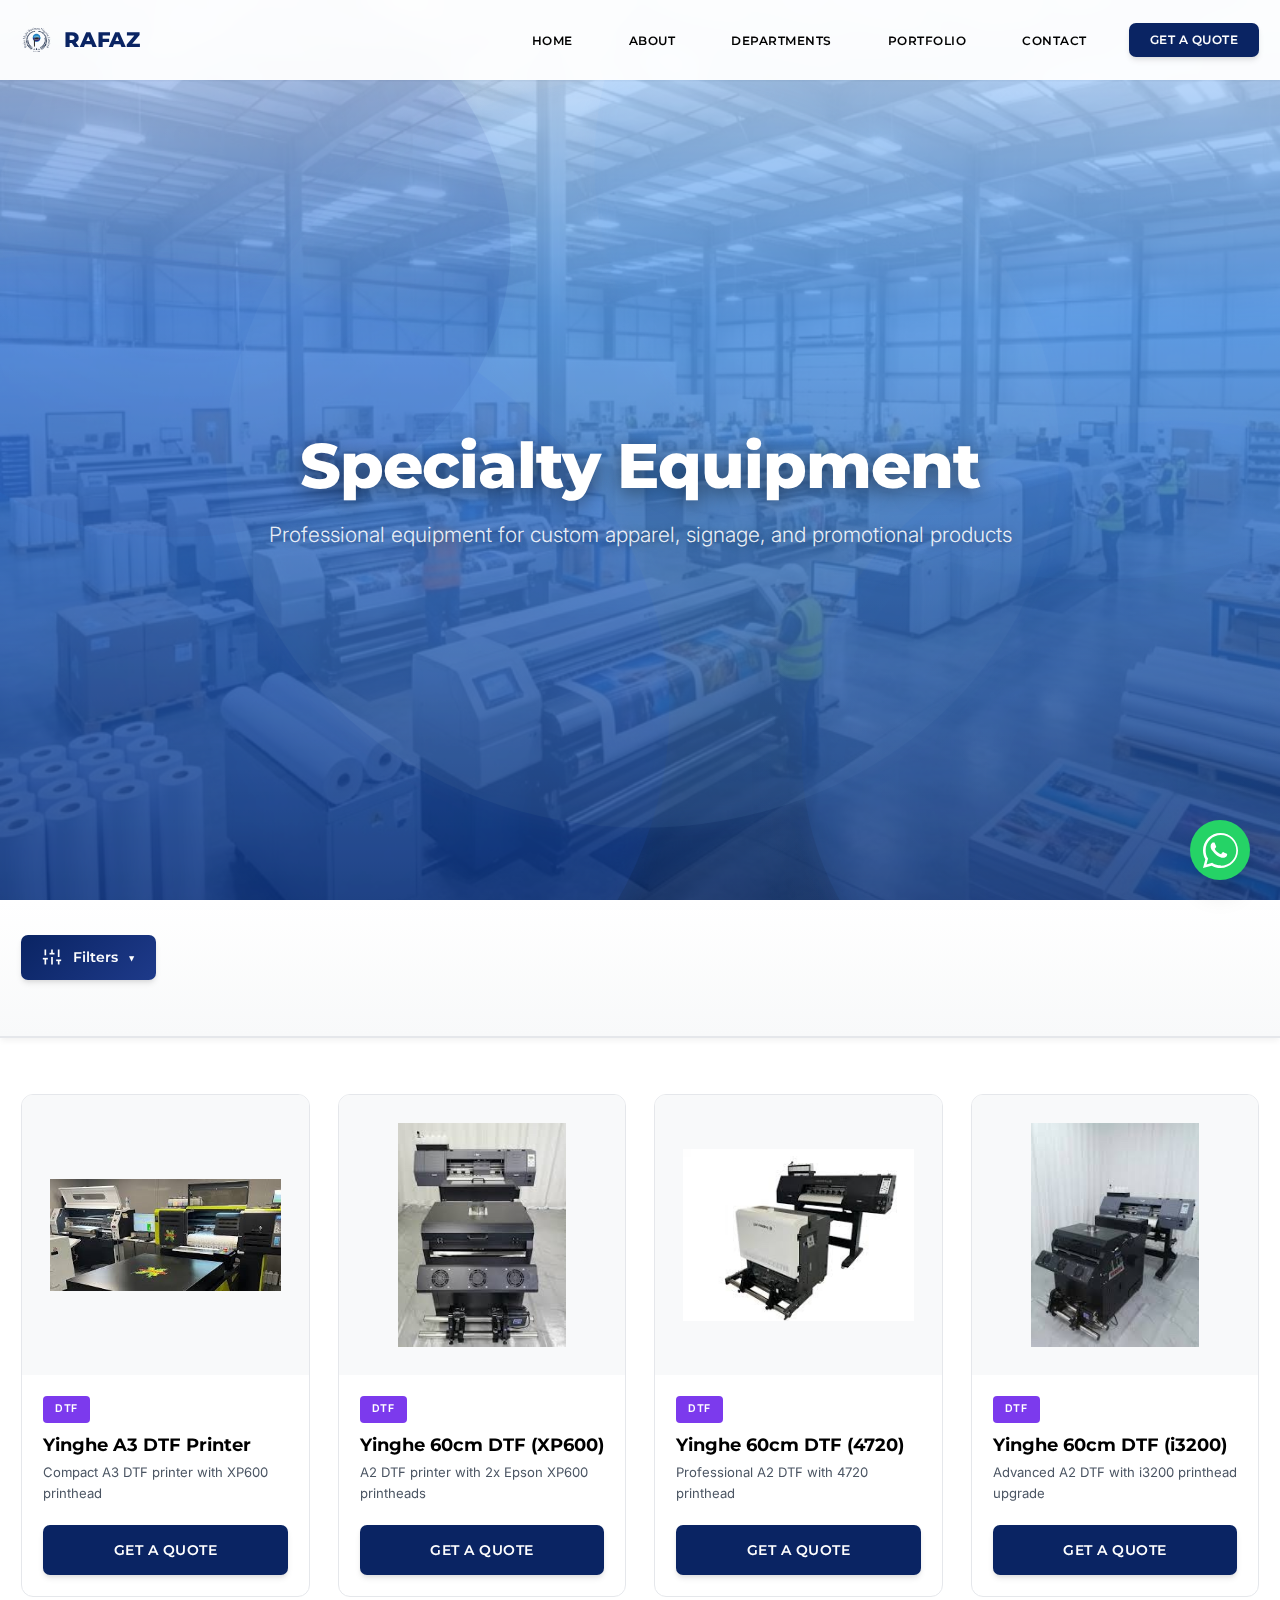
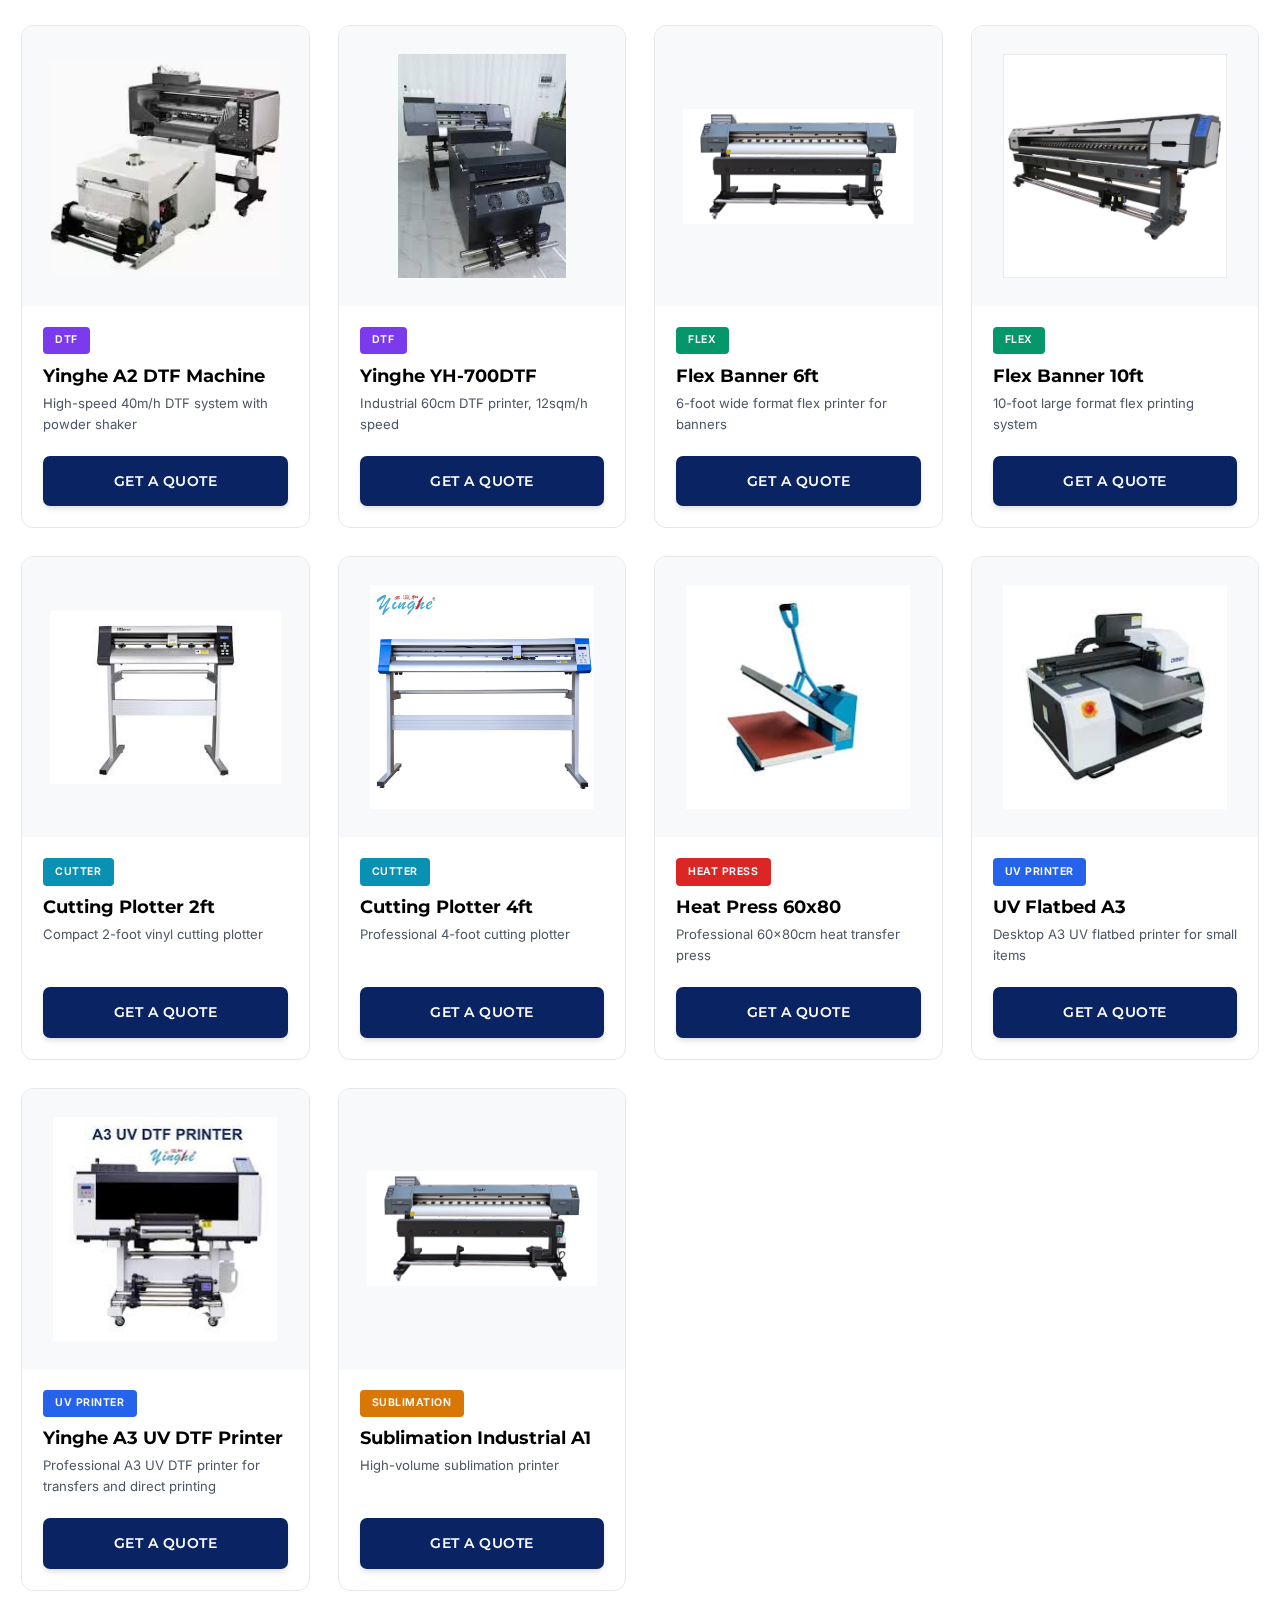
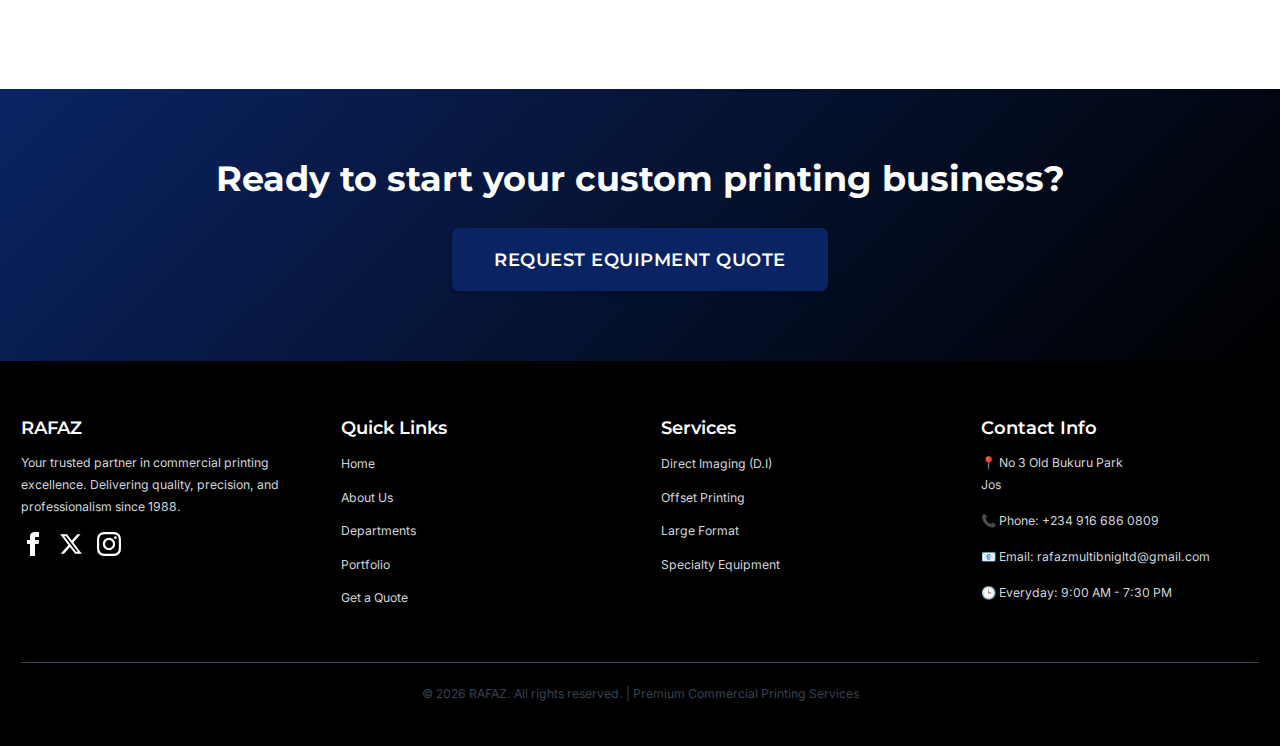
<file: specialty-equipment.html>
<!DOCTYPE html>
<html lang="en">

<head>
    <meta charset="UTF-8">
    <meta name="viewport" content="width=device-width, initial-scale=1.0, viewport-fit=cover">
    <meta name="description"
        content="Specialty printing equipment including DTF machines, flex printers, heat press, UV printers, and sublimation systems.">
    <title>Specialty Equipment - RAFAZ</title>
    <link rel="icon" type="image/png" href="images/favicon.png">
    <link rel="apple-touch-icon" href="images/favicon.png">

    <!-- SEO: Canonical URL -->
    <link rel="canonical" href="https://www.rafazmultibusiness.com/specialty-equipment">

    <!-- SEO: Open Graph Tags -->
    <meta property="og:type" content="website">
    <meta property="og:url" content="https://www.rafazmultibusiness.com/specialty-equipment">
    <meta property="og:title" content="Specialty Printing Equipment - RAFAZ">
    <meta property="og:description"
        content="Professional DTF printers, UV printers, sublimation equipment, cutting plotters, and heat presses. Complete specialty printing solutions for modern businesses.">
    <meta property="og:image" content="https://www.rafazmultibusiness.com/images/rafaz-logo-transparent.png">
    <meta property="og:site_name" content="RAFAZ">

    <!-- SEO: Twitter Card Tags -->
    <meta name="twitter:card" content="summary_large_image">
    <meta name="twitter:title" content="Specialty Printing Equipment - RAFAZ">
    <meta name="twitter:description"
        content="Professional DTF printers, UV printers, sublimation equipment, cutting plotters, and heat presses for modern businesses.">
    <meta name="twitter:image" content="https://www.rafazmultibusiness.com/images/rafaz-logo-transparent.png">
    <link rel="stylesheet" href="css/styles.css">
    <link rel="stylesheet" href="css/mobile-enhancements.css">

    <!-- Google Analytics -->
    <script async src="https://www.googletagmanager.com/gtag/js?id=G-Y4R8FFHPMB"></script>
    <script>
        window.dataLayer = window.dataLayer || [];
        function gtag() { dataLayer.push(arguments); }
        gtag('js', new Date());
        gtag('config', 'G-Y4R8FFHPMB');
    </script>
</head>

<body>
    <!-- NAVIGATION -->
    <nav class="navbar">
        <div class="nav-container">
            <a href="./" class="logo" style="display: flex; align-items: center; gap: 12px;">
                <img src="images/rafaz-logo-transparent.png" alt="RAFAZ Logo" style="height: 40px; width: auto;">
                <span>RAFAZ</span>
            </a>
            <ul class="nav-menu">
                <li><a href="./" class="nav-link">Home</a></li>
                <li><a href="about" class="nav-link">About</a></li>
                <li><a href="departments" class="nav-link">Departments</a></li>
                <li><a href="portfolio" class="nav-link">Portfolio</a></li>
                <li><a href="contact" class="nav-link">Contact</a></li>
                <li><a href="quote" class="btn btn-primary btn-small">Get a Quote</a></li>
            </ul>
            <button class="mobile-menu-toggle" aria-label="Toggle menu">
                <span></span>
                <span></span>
                <span></span>
            </button>
        </div>
    </nav>

    <!-- HERO BANNER -->
    <section class="hero-commercial">
        <div class="hero-commercial-content">
            <h1>Specialty Equipment</h1>
            <p>Professional equipment for custom apparel, signage, and promotional products</p>
        </div>
    </section>

    <!-- FILTER BAR -->
    <section class="filter-section">
        <div class="container">
            <!-- Filter Toggle Button -->
            <button class="filter-toggle-btn" id="filterToggleBtn" onclick="toggleFilters()">
                <svg width="20" height="20" viewBox="0 0 24 24" fill="none" stroke="currentColor" stroke-width="2">
                    <line x1="4" y1="21" x2="4" y2="14"></line>
                    <line x1="4" y1="10" x2="4" y2="3"></line>
                    <line x1="12" y1="21" x2="12" y2="12"></line>
                    <line x1="12" y1="8" x2="12" y2="3"></line>
                    <line x1="20" y1="21" x2="20" y2="16"></line>
                    <line x1="20" y1="12" x2="20" y2="3"></line>
                    <line x1="1" y1="14" x2="7" y2="14"></line>
                    <line x1="9" y1="8" x2="15" y2="8"></line>
                    <line x1="17" y1="16" x2="23" y2="16"></line>
                </svg>
                <span>Filters</span>
                <span class="filter-arrow">▼</span>
            </button>

            <!-- Filter Bar (Hidden by default) -->
            <div class="filter-bar" id="filterBar" style="display: none;">
                <div class="filter-group">
                    <label>Equipment Type</label>
                    <select id="filter-type" class="filter-select">
                        <option value="all">All Types</option>
                        <option value="dtf">DTF Machines</option>
                        <option value="flex">Flex Printers</option>
                        <option value="cutter">Cutting Plotters</option>
                        <option value="heatpress">Heat Press</option>
                        <option value="uv">UV Printers</option>
                        <option value="sublimation">Sublimation</option>
                    </select>
                </div>
                <div class="filter-group">
                    <label>Size</label>
                    <select id="filter-size" class="filter-select">
                        <option value="all">All Sizes</option>
                        <option value="small">Small/Desktop</option>
                        <option value="medium">Medium</option>
                        <option value="industrial">Industrial</option>
                    </select>
                </div>
                <div class="filter-group">
                    <label>Application</label>
                    <select id="filter-function" class="filter-select">
                        <option value="all">All Applications</option>
                        <option value="apparel">Apparel</option>
                        <option value="signage">Signage</option>
                        <option value="promotional">Promotional Items</option>
                    </select>
                </div>
            </div>
        </div>
    </section>

    <!-- PRODUCT CATALOG GRID -->
    <section class="section product-catalog-section">
        <div class="container">
            <div class="product-grid" id="product-grid">
                <!-- Products will be dynamically inserted here by JavaScript -->
            </div>
        </div>
    </section>

    <!-- FINAL CTA -->
    <section class="cta-commercial">
        <div class="container">
            <div class="cta-content">
                <h2>Ready to start your custom printing business?</h2>
                <a href="quote" class="btn btn-primary btn-large">Request Equipment Quote</a>
            </div>
        </div>
    </section>

    <!-- FOOTER -->
    <footer class="footer">
        <div class="footer-content">
            <div class="footer-section">
                <h4>RAFAZ</h4>
                <p>Your trusted partner in commercial printing excellence. Delivering quality, precision, and
                    professionalism since 1988.</p>
                <div class="social-links" style="margin-top: 1rem; display: flex; gap: 1rem;">
                    <!-- Facebook -->
                    <a href="javascript:void(0)" title="Coming soon" aria-label="Facebook"
                        style="color: white; text-decoration: none;">
                        <svg xmlns="http://www.w3.org/2000/svg" width="24" height="24" viewBox="0 0 24 24"
                            fill="currentColor">
                            <path
                                d="M9 8h-3v4h3v12h5v-12h3.642l.358-4h-4v-1.667c0-.955.192-1.333 1.115-1.333h2.885v-5h-3.808c-3.596 0-5.192 1.583-5.192 4.615v3.385z" />
                        </svg>
                    </a>
                    <!-- X (Twitter) -->
                    <a href="https://x.com/Rafazmulti" target="_blank" aria-label="X (Twitter)"
                        style="color: white; text-decoration: none;">
                        <svg xmlns="http://www.w3.org/2000/svg" width="24" height="24" viewBox="0 0 24 24"
                            fill="currentColor">
                            <path
                                d="M18.244 2.25h3.308l-7.227 8.26 8.502 11.24H16.17l-5.214-6.817L4.99 21.75H1.68l7.73-8.835L1.254 2.25H8.08l4.713 6.231zm-1.161 17.52h1.833L7.084 4.126H5.117z" />
                        </svg>
                    </a>
                    <!-- Instagram -->
                    <a href="javascript:void(0)" title="Coming soon" aria-label="Instagram"
                        style="color: white; text-decoration: none;">
                        <svg xmlns="http://www.w3.org/2000/svg" width="24" height="24" viewBox="0 0 24 24"
                            fill="currentColor">
                            <path
                                d="M12 2.163c3.204 0 3.584.012 4.85.07 3.252.148 4.771 1.691 4.919 4.919.058 1.265.069 1.645.069 4.849 0 3.205-.012 3.584-.069 4.849-.149 3.225-1.664 4.771-4.919 4.919-1.266.058-1.644.07-4.85.07-3.204 0-3.584-.012-4.849-.07-3.26-.149-4.771-1.699-4.919-4.92-.058-1.265-.07-1.644-.07-4.849 0-3.204.013-3.583.07-4.849.149-3.227 1.664-4.771 4.919-4.919 1.266-.057 1.645-.069 4.849-.069zm0-2.163c-3.259 0-3.667.014-4.947.072-4.358.2-6.78 2.618-6.98 6.98-.059 1.281-.073 1.689-.073 4.948 0 3.259.014 3.668.072 4.948.2 4.358 2.618 6.78 6.98 6.98 1.281.058 1.689.072 4.948.072 3.259 0 3.668-.014 4.948-.072 4.354-.2 6.782-2.618 6.979-6.98.059-1.28.073-1.689.073-4.948 0-3.259-.014-3.667-.072-4.947-.196-4.354-2.617-6.78-6.979-6.98-1.281-.059-1.69-.073-4.949-.073zm0 5.838c-3.403 0-6.162 2.759-6.162 6.162s2.759 6.163 6.162 6.163 6.162-2.759 6.162-6.163c0-3.403-2.759-6.162-6.162-6.162zm0 10.162c-2.209 0-4-1.79-4-4 0-2.209 1.791-4 4-4s4 1.791 4 4c0 2.21-1.791 4-4 4zm6.406-11.845c-.796 0-1.441.645-1.441 1.44s.645 1.44 1.441 1.44c.795 0 1.439-.645 1.439-1.44s-.644-1.44-1.439-1.44z" />
                        </svg>
                    </a>
                </div>
            </div>

            <div class="footer-section">
                <h4>Quick Links</h4>
                <ul class="footer-links">
                    <li><a href="./">Home</a></li>
                    <li><a href="about">About Us</a></li>
                    <li><a href="departments">Departments</a></li>
                    <li><a href="portfolio">Portfolio</a></li>
                    <li><a href="quote">Get a Quote</a></li>
                </ul>
            </div>

            <div class="footer-section">
                <h4>Services</h4>
                <ul class="footer-links">
                    <li><a href="departments.html#digital">Direct Imaging (D.I)</a></li>
                    <li><a href="departments.html#offset">Offset Printing</a></li>
                    <li><a href="departments.html#large-format">Large Format</a></li>
                    <li><a href="specialty-equipment">Specialty Equipment</a></li>
                </ul>
            </div>

            <div class="footer-section">
                <h4>Contact Info</h4>
                <p>📍 No 3 Old Bukuru Park<br>Jos</p>
                <p>📞 Phone: +234 916 686 0809</p>
                <p>📧 Email: rafazmultibnigltd@gmail.com</p>
                <p>🕒 Everyday: 9:00 AM - 7:30 PM</p>
            </div>
        </div>

        <div class="footer-bottom">
            <p>&copy; 2026 RAFAZ. All rights reserved. | Premium Commercial Printing Services</p>
        </div>
    </footer>

    <!-- WHATSAPP FLOAT BUTTON -->
    <a href="#" class="whatsapp-float" aria-label="Contact us on WhatsApp">
        <svg viewBox="0 0 32 32" xmlns="http://www.w3.org/2000/svg">
            <path
                d="M16 0c-8.837 0-16 7.163-16 16 0 2.825 0.737 5.607 2.137 8.048l-2.137 7.952 7.933-2.127c2.42 1.37 5.173 2.127 8.067 2.127 8.837 0 16-7.163 16-16s-7.163-16-16-16zM16 29.467c-2.482 0-4.908-0.646-7.07-1.87l-0.507-0.292-5.247 1.407 1.407-5.247-0.292-0.507c-1.224-2.162-1.87-4.588-1.87-7.070 0-7.72 6.28-14 14-14s14 6.28 14 14-6.28 14-14 14zM21.305 18.694c-0.372-0.186-2.197-1.083-2.537-1.208-0.341-0.124-0.589-0.186-0.837 0.186s-0.962 1.208-1.179 1.456c-0.217 0.248-0.434 0.279-0.806 0.093-0.372-0.186-1.571-0.579-2.991-1.846-1.106-0.986-1.853-2.204-2.070-2.576-0.217-0.372-0.023-0.573 0.163-0.759 0.167-0.166 0.372-0.434 0.558-0.651 0.186-0.217 0.248-0.372 0.372-0.62 0.124-0.248 0.062-0.465-0.031-0.651-0.093-0.186-0.837-2.015-1.147-2.759-0.303-0.724-0.611-0.627-0.837-0.638-0.217-0.011-0.465-0.013-0.713-0.013s-0.651 0.093-0.992 0.465c-0.341 0.372-1.301 1.270-1.301 3.099s1.332 3.594 1.518 3.842c0.186 0.248 2.625 4.007 6.359 5.619 0.888 0.383 1.582 0.612 2.122 0.783 0.892 0.283 1.704 0.243 2.347 0.147 0.716-0.107 2.197-0.898 2.507-1.766 0.31-0.868 0.31-1.613 0.217-1.766-0.093-0.153-0.341-0.248-0.713-0.434z" />
        </svg>
    </a>

    <script src="js/main.js"></script>
    <script src="js/specialty-equipment.js"></script>
</body>

</html>
</file>
<file: css/styles.css>
/* ===================================
   PRINTMASTER PRO - DESIGN SYSTEM
   Premium Commercial Printing Press
   =================================== */

/* === IMPORTS === */
@import url('https://fonts.googleapis.com/css2?family=Montserrat:wght@400;600;700;800&family=Inter:wght@300;400;500;600&display=swap');

/* === CSS RESET === */
*,
*::before,
*::after {
  margin: 0;
  padding: 0;
  box-sizing: border-box;
}

/* === ROOT VARIABLES === */
:root {
  /* Colors - Navy Blue & White Theme */
  --color-primary: #0A2463;
  --color-primary-dark: #061742;
  --color-primary-light: #1E3A8A;
  --color-secondary: #FFFFFF;
  --color-accent: #000000;
  --color-accent-soft: #1F2937;

  /* Grays */
  --color-gray-50: #F9FAFB;
  --color-gray-100: #F3F4F6;
  --color-gray-200: #E5E7EB;
  --color-gray-300: #D1D5DB;
  --color-gray-600: #4B5563;
  --color-gray-700: #374151;
  --color-gray-800: #1F2937;
  --color-gray-900: #111827;

  /* Semantic Colors */
  --color-success: #10B981;
  --color-warning: #F59E0B;
  --color-error: #EF4444;

  /* Typography */
  --font-heading: 'Montserrat', sans-serif;
  --font-body: 'Inter', sans-serif;

  /* Font Sizes */
  --text-xs: 0.75rem;
  --text-sm: 0.875rem;
  --text-base: 1rem;
  --text-lg: 1.125rem;
  --text-xl: 1.25rem;
  --text-2xl: 1.5rem;
  --text-3xl: 1.875rem;
  --text-4xl: 2.25rem;
  --text-5xl: 3rem;
  --text-6xl: 3.75rem;

  /* Spacing */
  --space-1: 0.25rem;
  --space-2: 0.5rem;
  --space-3: 0.75rem;
  --space-4: 1rem;
  --space-5: 1.25rem;
  --space-6: 1.5rem;
  --space-8: 2rem;
  --space-10: 2.5rem;
  --space-12: 3rem;
  --space-16: 4rem;
  --space-20: 5rem;
  --space-24: 6rem;

  /* Shadows */
  --shadow-sm: 0 1px 2px 0 rgba(0, 0, 0, 0.05);
  --shadow-md: 0 4px 6px -1px rgba(0, 0, 0, 0.1), 0 2px 4px -1px rgba(0, 0, 0, 0.06);
  --shadow-lg: 0 10px 15px -3px rgba(0, 0, 0, 0.1), 0 4px 6px -2px rgba(0, 0, 0, 0.05);
  --shadow-xl: 0 20px 25px -5px rgba(0, 0, 0, 0.1), 0 10px 10px -5px rgba(0, 0, 0, 0.04);
  --shadow-2xl: 0 25px 50px -12px rgba(0, 0, 0, 0.25);

  /* Border Radius */
  --radius-sm: 0.25rem;
  --radius-md: 0.5rem;
  --radius-lg: 0.75rem;
  --radius-xl: 1rem;
  --radius-full: 9999px;

  /* Transitions */
  --transition-fast: 150ms ease-in-out;
  --transition-base: 300ms ease-in-out;
  --transition-slow: 500ms ease-in-out;

  /* Layout */
  --max-width: 1280px;
  --header-height: 80px;
}

/* === BASE STYLES === */
html {
  scroll-behavior: smooth;
  font-size: 14px;
  /* Reduced from 16px to make everything smaller */
}

body {
  font-family: var(--font-body);
  font-size: var(--text-base);
  line-height: 1.6;
  color: var(--color-gray-800);
  background-color: var(--color-secondary);
  overflow-x: hidden;
}

/* === TYPOGRAPHY === */
h1,
h2,
h3,
h4,
h5,
h6 {
  font-family: var(--font-heading);
  font-weight: 700;
  line-height: 1.2;
  color: var(--color-accent);
  margin-bottom: var(--space-4);
}

h1 {
  font-size: var(--text-5xl);
  font-weight: 800;
}

h2 {
  font-size: var(--text-4xl);
  font-weight: 700;
}

h3 {
  font-size: var(--text-3xl);
  font-weight: 700;
}

h4 {
  font-size: var(--text-2xl);
  font-weight: 600;
}

h5 {
  font-size: var(--text-xl);
  font-weight: 600;
}

h6 {
  font-size: var(--text-lg);
  font-weight: 600;
}

p {
  margin-bottom: var(--space-4);
  color: var(--color-gray-700);
}

a {
  color: var(--color-primary);
  text-decoration: none;
  transition: color var(--transition-fast);
}

a:hover {
  color: var(--color-primary-light);
}

/* === NAVIGATION === */
.navbar {
  position: fixed;
  top: 0;
  left: 0;
  right: 0;
  height: var(--header-height);
  background-color: rgba(255, 255, 255, 0.95);
  backdrop-filter: blur(10px);
  box-shadow: var(--shadow-sm);
  z-index: 1000;
  transition: all var(--transition-base);
}

.navbar.scrolled {
  background-color: rgba(10, 36, 99, 0.98);
  box-shadow: var(--shadow-lg);
}

.navbar.scrolled .nav-link {
  color: var(--color-secondary);
}

.navbar.scrolled .logo {
  color: var(--color-secondary);
}

.nav-container {
  max-width: var(--max-width);
  margin: 0 auto;
  padding: 0 var(--space-6);
  height: 100%;
  display: flex;
  align-items: center;
  justify-content: space-between;
}

.logo {
  font-family: var(--font-heading);
  font-size: var(--text-2xl);
  font-weight: 800;
  color: var(--color-primary);
  transition: color var(--transition-base);
}

.nav-menu {
  display: flex;
  list-style: none;
  gap: var(--space-8);
  align-items: center;
}

.nav-link {
  font-family: var(--font-heading);
  font-weight: 600;
  font-size: var(--text-sm);
  color: var(--color-accent);
  text-transform: uppercase;
  letter-spacing: 0.5px;
  padding: var(--space-2) var(--space-4);
  border-radius: var(--radius-md);
  transition: all var(--transition-fast);
  position: relative;
}

.nav-link::after {
  content: '';
  position: absolute;
  bottom: 0;
  left: 50%;
  transform: translateX(-50%);
  width: 0;
  height: 2px;
  background-color: var(--color-primary-light);
  transition: width var(--transition-base);
}

.nav-link:hover::after {
  width: 80%;
}

.nav-link.active {
  color: var(--color-primary);
}

.mobile-menu-toggle {
  display: none;
  flex-direction: column;
  gap: 5px;
  background: none;
  border: none;
  cursor: pointer;
  padding: var(--space-2);
}

.mobile-menu-toggle span {
  width: 25px;
  height: 3px;
  background-color: var(--color-accent);
  border-radius: var(--radius-full);
  transition: all var(--transition-base);
}

/* === BUTTONS === */
.btn {
  display: inline-block;
  font-family: var(--font-heading);
  font-weight: 600;
  font-size: var(--text-base);
  padding: var(--space-4) var(--space-8);
  border-radius: var(--radius-md);
  border: none;
  cursor: pointer;
  text-align: center;
  transition: all var(--transition-base);
  text-transform: uppercase;
  letter-spacing: 0.5px;
}

.btn-primary {
  background-color: var(--color-primary);
  color: var(--color-secondary);
  box-shadow: var(--shadow-md);
}

.btn-primary:hover {
  background-color: var(--color-primary-dark);
  box-shadow: var(--shadow-lg);
  transform: translateY(-2px);
}

.btn-secondary {
  background-color: var(--color-secondary);
  color: var(--color-primary);
  border: 2px solid var(--color-primary);
}

.btn-secondary:hover {
  background-color: var(--color-primary);
  color: var(--color-secondary);
  transform: translateY(-2px);
}

.btn-large {
  padding: var(--space-5) var(--space-12);
  font-size: var(--text-lg);
}

.btn-small {
  padding: var(--space-2) var(--space-6);
  font-size: var(--text-sm);
}

/* === HERO SECTION (Generic for Inner Pages) === */
.hero {
  min-height: 60vh;
  display: flex;
  align-items: center;
  justify-content: center;
  position: relative;
  overflow: hidden;
  padding-top: var(--header-height);
  background: var(--color-primary);
  text-align: center;
  color: var(--color-secondary);
}

.hero h1 {
  font-size: var(--text-5xl);
  margin-bottom: var(--space-4);
  position: relative;
  z-index: 2;
}

.hero p {
  font-size: var(--text-xl);
  max-width: 800px;
  margin: 0 auto;
  position: relative;
  z-index: 2;
  color: rgba(255, 255, 255, 0.9);
}

/* === HERO SECTION (Interactive Image) === */
.hero-interactive {
  position: relative;
  width: 100%;
  padding-top: var(--header-height);
  background: #0a2463;
  /* Fallback color */
  overflow: hidden;
}

.hero-image-container {
  position: relative;
  width: 100%;
  height: 100%;
}

.hero-img-full {
  width: 100%;
  height: auto;
  min-height: auto;
  display: block;
  object-fit: contain;

  /* Sharpness improvements */
  image-rendering: -webkit-optimize-contrast;
  image-rendering: crisp-edges;
  transform: translate3d(0, 0, 0);
  backface-visibility: hidden;
  -webkit-backface-visibility: hidden;
  -webkit-font-smoothing: subpixel-antialiased;
}

/* Invisible Overlay Button */
.hero-overlay-btn {
  position: absolute;
  bottom: 12%;
  /* Approximate position of the button in the image */
  left: 50%;
  transform: translateX(-50%);
  width: 300px;
  height: 80px;
  border-radius: 50px;
  cursor: pointer;
  z-index: 10;
  /* Visual feedback on hover even though transparent */
  transition: all 0.3s ease;
  background: rgba(255, 255, 255, 0);
  /* Transparent by default */
}

.hero-overlay-btn:hover {
  background: rgba(255, 255, 255, 0.1);
  /* Subtle highlight on hover */
  box-shadow: 0 0 20px rgba(255, 255, 255, 0.2);
}

/* Mobile Adjustments */
@media (max-width: 768px) {
  .hero-img-full {
    min-height: 50vh;
    /* Allow shorter image on mobile to fit content */
  }

  .hero-overlay-btn {
    width: 60%;
    height: 10%;
    bottom: 15%;
    /* Adjust for mobile aspect ratio */
  }
}

/* Background Blobs */
.hero-bg-blobs {
  position: absolute;
  top: 0;
  left: 0;
  width: 100%;
  height: 100%;
  z-index: -1;
  overflow: hidden;
}

.hero-blob {
  position: absolute;
  border-radius: 50%;
  filter: blur(80px);
  opacity: 0.5;
  will-change: transform;
  animation: floatBlobs 20s infinite ease-in-out;
}

.blob-1 {
  width: 500px;
  height: 500px;
  background: #3b82f6;
  top: -10%;
  left: -10%;
  animation-delay: 0s;
}

.blob-2 {
  width: 600px;
  height: 600px;
  background: #2563eb;
  bottom: -20%;
  right: -10%;
  animation-delay: -5s;
}

.blob-3 {
  width: 400px;
  height: 400px;
  background: #60a5fa;
  top: 40%;
  left: 40%;
  filter: blur(100px);
  opacity: 0.3;
  animation-delay: -10s;
}

/* Content Wrapper */
.hero-content-wrapper {
  text-align: center;
  position: relative;
  z-index: 2;
  display: flex;
  flex-direction: column;
  align-items: center;
  justify-content: center;
}

/* Typography styles */
.hero-cursive {
  font-family: 'Dancing Script', cursive, serif;
  font-size: 2.5rem;
  color: rgba(255, 255, 255, 0.9);
  margin-bottom: -1rem;
  z-index: 3;
  position: relative;
  transform: rotate(-5deg);
  text-shadow: 0 4px 12px rgba(0, 0, 0, 0.3);
  animation: fadeSlideDown 1.5s ease-out forwards;
}

.hero-logo-text {
  font-family: 'Poppins', sans-serif;
  font-weight: 900;
  font-size: clamp(4rem, 15vw, 10rem);
  line-height: 0.9;
  letter-spacing: -0.02em;
  text-transform: uppercase;

  /* The Magic Blend */
  background: linear-gradient(135deg, #e0f2fe 0%, #3b82f6 50%, #1e40af 100%);
  -webkit-background-clip: text;
  background-clip: text;
  color: transparent;

  /* Cinematic Glow */
  filter: drop-shadow(0 0 40px rgba(59, 130, 246, 0.4));

  /* Levitation */
  animation: levitateText 6s ease-in-out infinite, fadeZoomIn 1.2s ease-out forwards;
}

.hero-subtitle {
  font-family: 'Poppins', sans-serif;
  font-size: 1.2rem;
  letter-spacing: 0.3em;
  text-transform: uppercase;
  color: rgba(255, 255, 255, 0.7);
  margin-top: 2rem;
  font-weight: 500;
  animation: fadeInUp 1.5s ease-out forwards;
}

/* Keyframes */
@keyframes floatBlobs {

  0%,
  100% {
    transform: translate(0, 0) scale(1);
  }

  33% {
    transform: translate(30px, -50px) scale(1.1);
  }

  66% {
    transform: translate(-20px, 20px) scale(0.95);
  }
}

@keyframes levitateText {

  0%,
  100% {
    transform: translateY(0);
  }

  50% {
    transform: translateY(-15px);
  }
}

@keyframes fadeZoomIn {
  from {
    opacity: 0;
    transform: scale(0.9);
  }

  to {
    opacity: 1;
    transform: scale(1);
  }
}

@keyframes fadeSlideDown {
  from {
    opacity: 0;
    transform: translateY(-20px) rotate(-5deg);
  }

  to {
    opacity: 1;
    transform: translateY(0) rotate(-5deg);
  }
}

@keyframes fadeInUp {
  from {
    opacity: 0;
    transform: translateY(20px);
  }

  to {
    opacity: 1;
    transform: translateY(0);
  }
}

/* Mobile Adjustments */
@media (max-width: 768px) {
  .hero-cinematic {
    min-height: 80vh;
  }

  .hero-cursive {
    font-size: 1.8rem;
  }

  .hero-subtitle {
    font-size: 0.8rem;
    letter-spacing: 0.2em;
  }
}

/* Old hero styles removed */

/* Unused hero text styles removed */

/* === SECTIONS === */
.section {
  padding: var(--space-20) var(--space-6);
}

.section-dark {
  background-color: var(--color-gray-900);
  color: var(--color-secondary);
}

.section-dark h2,
.section-dark h3,
.section-dark h4 {
  color: var(--color-secondary);
}

.section-dark p {
  color: var(--color-gray-300);
}

.section-light {
  background-color: var(--color-gray-50);
}

.container {
  max-width: var(--max-width);
  margin: 0 auto;
  padding: 0 var(--space-6);
}

.section-header {
  text-align: center;
  margin-bottom: var(--space-16);
}

.section-title {
  font-size: var(--text-4xl);
  margin-bottom: var(--space-4);
  position: relative;
  display: inline-block;
}

.section-title::after {
  content: '';
  position: absolute;
  bottom: -10px;
  left: 50%;
  transform: translateX(-50%);
  width: 80px;
  height: 4px;
  background-color: var(--color-primary);
  border-radius: var(--radius-full);
}

.section-subtitle {
  font-size: var(--text-lg);
  color: var(--color-gray-600);
  max-width: 700px;
  margin: var(--space-6) auto 0;
}

/* === GRID LAYOUTS === */
.grid {
  display: grid;
  gap: var(--space-8);
}

.grid-2 {
  grid-template-columns: repeat(auto-fit, minmax(300px, 1fr));
}

.grid-3 {
  grid-template-columns: repeat(auto-fit, minmax(280px, 1fr));
}

.grid-4 {
  grid-template-columns: repeat(auto-fit, minmax(250px, 1fr));
}

/* === CARDS === */
.card {
  background-color: var(--color-secondary);
  border-radius: var(--radius-lg);
  padding: var(--space-8);
  box-shadow: var(--shadow-md);
  transition: all var(--transition-base);
  height: 100%;
}

.card:hover {
  box-shadow: var(--shadow-xl);
  transform: translateY(-5px);
}

.card-image {
  width: 100%;
  height: 250px;
  object-fit: cover;
  border-radius: var(--radius-md);
  margin-bottom: var(--space-6);
}

.card-title {
  font-size: var(--text-2xl);
  margin-bottom: var(--space-3);
  color: var(--color-primary);
}

.card-text {
  color: var(--color-gray-700);
  line-height: 1.7;
}

/* === DEPARTMENT CARDS === */
.department-card {
  background: linear-gradient(135deg, var(--color-secondary) 0%, var(--color-gray-50) 100%);
  border: 2px solid var(--color-gray-200);
  position: relative;
  overflow: hidden;
}

.department-card::before {
  content: '';
  position: absolute;
  top: 0;
  left: 0;
  width: 5px;
  height: 100%;
  background-color: var(--color-primary);
  transition: width var(--transition-base);
}

.department-card:hover::before {
  width: 100%;
  opacity: 0.05;
}

.department-icon {
  font-size: var(--text-5xl);
  color: var(--color-primary);
  margin-bottom: var(--space-4);
}

/* === FORMS === */
.form-group {
  margin-bottom: var(--space-6);
}

.form-label {
  display: block;
  font-weight: 600;
  margin-bottom: var(--space-2);
  color: var(--color-accent);
}

.form-input,
.form-select,
.form-textarea {
  width: 100%;
  padding: var(--space-4);
  border: 2px solid var(--color-gray-300);
  border-radius: var(--radius-md);
  font-family: var(--font-body);
  font-size: var(--text-base);
  transition: all var(--transition-fast);
  background-color: var(--color-secondary);
}

.form-input:focus,
.form-select:focus,
.form-textarea:focus {
  outline: none;
  border-color: var(--color-primary);
  box-shadow: 0 0 0 3px rgba(10, 36, 99, 0.1);
}

.form-textarea {
  min-height: 150px;
  resize: vertical;
}

.form-error {
  color: var(--color-error);
  font-size: var(--text-sm);
  margin-top: var(--space-2);
}

/* === FOOTER === */
.footer {
  background-color: var(--color-accent);
  color: var(--color-secondary);
  padding: var(--space-16) var(--space-6) var(--space-8);
}

.footer-content {
  max-width: var(--max-width);
  margin: 0 auto;
  display: grid;
  grid-template-columns: repeat(auto-fit, minmax(250px, 1fr));
  gap: var(--space-12);
  margin-bottom: var(--space-12);
}

.footer-section h4 {
  color: var(--color-secondary);
  margin-bottom: var(--space-4);
  font-size: var(--text-xl);
}

.footer-section p,
.footer-section a {
  color: var(--color-gray-300);
  font-size: var(--text-sm);
  line-height: 1.8;
}

.footer-section a:hover {
  color: var(--color-secondary);
}

.footer-links {
  list-style: none;
}

.footer-links li {
  margin-bottom: var(--space-3);
}

.footer-bottom {
  border-top: 1px solid var(--color-gray-700);
  padding-top: var(--space-6);
  text-align: center;
  color: var(--color-gray-400);
  font-size: var(--text-sm);
}

/* === WHATSAPP BUTTON === */
.whatsapp-float {
  position: fixed;
  bottom: 30px;
  right: 30px;
  width: 60px;
  height: 60px;
  background-color: #25D366;
  border-radius: var(--radius-full);
  display: flex;
  align-items: center;
  justify-content: center;
  box-shadow: var(--shadow-xl);
  cursor: pointer;
  z-index: 999;
  transition: all var(--transition-base);
}

.whatsapp-float:hover {
  transform: scale(1.1);
  box-shadow: var(--shadow-2xl);
}

.whatsapp-float svg {
  width: 35px;
  height: 35px;
  fill: white;
}

/* === ANIMATIONS === */
@keyframes fadeInUp {
  from {
    opacity: 0;
    transform: translateY(30px);
  }

  to {
    opacity: 1;
    transform: translateY(0);
  }
}

@keyframes fadeIn {
  from {
    opacity: 0;
  }

  to {
    opacity: 1;
  }
}

.fade-in {
  animation: fadeIn 0.6s ease-out;
}

.fade-in-up {
  animation: fadeInUp 0.8s ease-out;
}

/* Scroll animations */
.scroll-reveal {
  opacity: 0;
  transform: translateY(30px);
  transition: opacity 0.6s ease-out, transform 0.6s ease-out;
  will-change: opacity, transform;
}

.scroll-reveal.revealed {
  opacity: 1;
  transform: translateY(0);
  will-change: auto;
}

/* === COLOR EXPLOSION HERO ENHANCEMENTS === */

/* Enhanced Hero with Color Explosion */
.hero-explosion {
  position: relative;
  background: var(--color-primary);
}

/* Color Explosion Background Image - Disabled */
.hero-explosion-bg {
  display: none;
}

@keyframes pulseGlow {

  0%,
  100% {
    opacity: 0.25;
    transform: scale(1);
  }

  50% {
    opacity: 0.35;
    transform: scale(1.05);
  }
}

/* Ink Splash Accent - Disabled */
.ink-splash-accent {
  display: none;
}

@keyframes floatRotate {

  0%,
  100% {
    transform: translate(0, 0) rotate(0deg);
  }

  50% {
    transform: translate(-30px, -30px) rotate(10deg);
  }
}

/* Animated Color Particles - Disabled */
.color-particles {
  display: none;
}

.particle {
  position: absolute;
  border-radius: 50%;
  filter: blur(2px);
  opacity: 0.6;
  animation-timing-function: ease-in-out;
  animation-iteration-count: infinite;
}

.particle-cyan {
  width: 80px;
  height: 80px;
  background: radial-gradient(circle, #00d4ff, transparent);
  top: 20%;
  left: 10%;
  animation: floatParticle1 15s infinite;
}

.particle-magenta {
  width: 100px;
  height: 100px;
  background: radial-gradient(circle, #ff00ff, transparent);
  top: 60%;
  left: 70%;
  animation: floatParticle2 18s infinite;
}

.particle-yellow {
  width: 60px;
  height: 60px;
  background: radial-gradient(circle, #ffed00, transparent);
  top: 40%;
  right: 15%;
  animation: floatParticle3 12s infinite;
}

.particle-cyan-2 {
  width: 70px;
  height: 70px;
  background: radial-gradient(circle, #00d4ff, transparent);
  bottom: 30%;
  right: 25%;
  animation: floatParticle4 20s infinite;
}

.particle-magenta-2 {
  width: 90px;
  height: 90px;
  background: radial-gradient(circle, #ff00ff, transparent);
  top: 15%;
  right: 40%;
  animation: floatParticle5 16s infinite;
}

.particle-yellow-2 {
  width: 75px;
  height: 75px;
  background: radial-gradient(circle, #ffed00, transparent);
  bottom: 20%;
  left: 30%;
  animation: floatParticle6 14s infinite;
}

@keyframes floatParticle1 {

  0%,
  100% {
    transform: translate(0, 0) scale(1);
  }

  33% {
    transform: translate(50px, -30px) scale(1.2);
  }

  66% {
    transform: translate(-30px, 40px) scale(0.9);
  }
}

@keyframes floatParticle2 {

  0%,
  100% {
    transform: translate(0, 0) scale(1);
  }

  33% {
    transform: translate(-40px, 50px) scale(0.8);
  }

  66% {
    transform: translate(60px, -20px) scale(1.3);
  }
}

@keyframes floatParticle3 {

  0%,
  100% {
    transform: translate(0, 0) scale(1);
  }

  50% {
    transform: translate(-50px, -50px) scale(1.1);
  }
}

@keyframes floatParticle4 {

  0%,
  100% {
    transform: translate(0, 0) scale(1);
  }

  50% {
    transform: translate(40px, 40px) scale(0.9);
  }
}

@keyframes floatParticle5 {

  0%,
  100% {
    transform: translate(0, 0) scale(1);
  }

  33% {
    transform: translate(30px, 60px) scale(1.2);
  }

  66% {
    transform: translate(-50px, -30px) scale(0.85);
  }
}

@keyframes floatParticle6 {

  0%,
  100% {
    transform: translate(0, 0) scale(1);
  }

  50% {
    transform: translate(-40px, -40px) scale(1.15);
  }
}

/* Gradient Text Effect */
.hero-title-gradient {
  background: linear-gradient(135deg, #ffffff 0%, #e0f2fe 50%, #ffffff 100%);
  -webkit-background-clip: text;
  -webkit-text-fill-color: transparent;
  background-clip: text;
  text-shadow: 0 0 40px rgba(255, 255, 255, 0.3);
  animation: shimmer 3s ease-in-out infinite;
}

@keyframes shimmer {

  0%,
  100% {
    filter: brightness(1);
  }

  50% {
    filter: brightness(1.2);
  }
}

.hero-subtitle {
  text-shadow: 0 2px 10px rgba(0, 0, 0, 0.3);
}

/* Enhanced Button Animations */
.btn-pulse {
  position: relative;
  overflow: hidden;
  animation: buttonPulse 2s ease-in-out infinite;
}

@keyframes buttonPulse {

  0%,
  100% {
    box-shadow: 0 0 0 0 rgba(10, 36, 99, 0.7);
  }

  50% {
    box-shadow: 0 0 0 15px rgba(10, 36, 99, 0);
  }
}

.btn-pulse::before {
  content: '';
  position: absolute;
  top: 50%;
  left: 50%;
  width: 0;
  height: 0;
  border-radius: 50%;
  background: rgba(255, 255, 255, 0.3);
  transform: translate(-50%, -50%);
  transition: width 0.6s, height 0.6s;
}

.btn-pulse:hover::before {
  width: 300px;
  height: 300px;
}

.btn-glow {
  position: relative;
  box-shadow: 0 0 20px rgba(0, 212, 255, 0.3);
  transition: all 0.3s ease;
}

.btn-glow:hover {
  box-shadow: 0 0 30px rgba(0, 212, 255, 0.6), 0 0 60px rgba(255, 0, 255, 0.4);
  transform: translateY(-3px) scale(1.05);
}

/* Reduce motion for accessibility */
@media (prefers-reduced-motion: reduce) {

  .hero-explosion,
  .particle,
  .hero-explosion-bg,
  .ink-splash-accent,
  .btn-pulse,
  .hero-title-gradient {
    animation: none !important;
  }

  .btn-glow:hover {
    transform: none;
  }
}


/* === RESPONSIVE DESIGN === */
@media (max-width: 768px) {

  /* Reduce base font size by 15% on mobile */
  html {
    font-size: 11.9px;
    /* 14px * 0.85 = 11.9px */
  }

  :root {
    --text-5xl: 2.5rem;
    --text-6xl: 3rem;
  }

  .nav-menu {
    position: fixed;
    top: var(--header-height);
    left: -100%;
    width: 100%;
    height: calc(100vh - var(--header-height));
    background-color: var(--color-secondary);
    flex-direction: column;
    padding: var(--space-8);
    transition: left var(--transition-base);
    box-shadow: var(--shadow-lg);
  }

  .nav-menu.active {
    left: 0;
  }

  .mobile-menu-toggle {
    display: flex;
  }

  .hero h1 {
    font-size: var(--text-4xl);
  }

  .hero-title-dark {
    font-size: var(--text-3xl);
    margin-bottom: var(--space-6);
  }

  .hero p {
    font-size: var(--text-lg);
  }

  .hero-cta {
    flex-direction: column;
    align-items: center;
  }

  .section {
    padding: var(--space-12) var(--space-4);
  }

  .grid-2,
  .grid-3,
  .grid-4 {
    grid-template-columns: 1fr;
  }

  .whatsapp-float {
    bottom: 20px;
    right: 20px;
    width: 50px;
    height: 50px;
  }

  .whatsapp-float svg {
    width: 28px;
    height: 28px;
  }

  /* Hero Banner Mobile */
  .hero-banner-img {
    max-width: 100%;
    padding: 1rem;
    border-radius: var(--radius-md);
  }

  .hero-logo-banner {
    margin-bottom: var(--space-6);
  }
}


@media (max-width: 480px) {
  .btn-large {
    padding: var(--space-4) var(--space-8);
    font-size: var(--text-base);
  }
}

/* ===================================
   PREMIUM DEPARTMENTS PAGE STYLES
   21st Century Modern Design
   =================================== */

/* === DEPARTMENT NAVIGATION PILLS === */
.dept-nav-pills {
  display: flex;
  gap: var(--space-3);
  flex-wrap: wrap;
  justify-content: center;
  margin-top: var(--space-8);
  padding: var(--space-6);
  background: rgba(255, 255, 255, 0.1);
  backdrop-filter: blur(10px);
  border-radius: var(--radius-xl);
  border: 1px solid rgba(255, 255, 255, 0.2);
}

.dept-pill {
  padding: var(--space-2) var(--space-4);
  background: rgba(255, 255, 255, 0.15);
  border: 1px solid rgba(255, 255, 255, 0.3);
  border-radius: var(--radius-full);
  color: var(--color-secondary);
  font-size: var(--text-sm);
  font-weight: 600;
  transition: all var(--transition-base);
  cursor: pointer;
  text-transform: uppercase;
  letter-spacing: 0.5px;
}

.dept-pill:hover {
  background: var(--color-secondary);
  color: var(--color-primary);
  transform: translateY(-2px);
  box-shadow: var(--shadow-lg);
}

/* === SCROLL INDICATOR === */
.scroll-indicator {
  position: absolute;
  bottom: 30px;
  left: 50%;
  transform: translateX(-50%);
  animation: bounce 2s infinite;
}

.scroll-indicator::after {
  content: '↓';
  font-size: var(--text-3xl);
  color: var(--color-secondary);
  opacity: 0.7;
}

@keyframes bounce {

  0%,
  20%,
  50%,
  80%,
  100% {
    transform: translateX(-50%) translateY(0);
  }

  40% {
    transform: translateX(-50%) translateY(-10px);
  }

  60% {
    transform: translateX(-50%) translateY(-5px);
  }
}

/* === GLASSMORPHISM DEPARTMENT CARDS === */
.dept-card-premium {
  position: relative;
  background: rgba(255, 255, 255, 0.95);
  backdrop-filter: blur(20px);
  border-radius: var(--radius-xl);
  padding: var(--space-8);
  border: 1px solid rgba(255, 255, 255, 0.3);
  box-shadow: 0 8px 32px 0 rgba(10, 36, 99, 0.1);
  transition: all 0.5s cubic-bezier(0.23, 1, 0.32, 1);
  overflow: hidden;
}

.dept-card-premium::before {
  content: '';
  position: absolute;
  top: 0;
  left: 0;
  right: 0;
  height: 4px;
  background: linear-gradient(90deg, var(--color-primary), var(--color-primary-light), var(--color-primary));
  background-size: 200% 100%;
  animation: gradientShift 3s ease infinite;
  opacity: 0;
  transition: opacity var(--transition-base);
}

.dept-card-premium:hover::before {
  opacity: 1;
}

.dept-card-premium:hover {
  transform: translateY(-10px) scale(1.02);
  box-shadow: 0 20px 60px 0 rgba(10, 36, 99, 0.2);
  border-color: var(--color-primary-light);
}

@keyframes gradientShift {
  0% {
    background-position: 0% 50%;
  }

  50% {
    background-position: 100% 50%;
  }

  100% {
    background-position: 0% 50%;
  }
}

/* === 3D DEPARTMENT CARD TRANSFORMS === */
.dept-card-3d {
  perspective: 1000px;
  transform-style: preserve-3d;
}

.dept-card-3d .card-inner {
  transition: transform 0.6s cubic-bezier(0.23, 1, 0.32, 1);
  transform-style: preserve-3d;
}

.dept-card-3d:hover .card-inner {
  transform: rotateY(5deg) rotateX(5deg);
}

/* === ANIMATED DEPARTMENT ICONS === */
.dept-icon-animated {
  font-size: var(--text-5xl);
  display: inline-block;
  transition: all 0.4s cubic-bezier(0.68, -0.55, 0.265, 1.55);
  position: relative;
}

.dept-card-premium:hover .dept-icon-animated {
  transform: scale(1.2) rotate(10deg);
  filter: drop-shadow(0 10px 20px rgba(10, 36, 99, 0.3));
}

.dept-icon-animated::after {
  content: '';
  position: absolute;
  top: 50%;
  left: 50%;
  transform: translate(-50%, -50%);
  width: 80px;
  height: 80px;
  background: radial-gradient(circle, rgba(10, 36, 99, 0.1) 0%, transparent 70%);
  border-radius: 50%;
  opacity: 0;
  transition: opacity var(--transition-base);
}

.dept-card-premium:hover .dept-icon-animated::after {
  opacity: 1;
  animation: pulse 2s infinite;
}

@keyframes pulse {

  0%,
  100% {
    transform: translate(-50%, -50%) scale(1);
    opacity: 0.5;
  }

  50% {
    transform: translate(-50%, -50%) scale(1.2);
    opacity: 0.8;
  }
}

/* === CAPABILITY BADGES === */
.capability-badges {
  display: flex;
  flex-wrap: wrap;
  gap: var(--space-2);
  margin-top: var(--space-4);
}

.badge {
  padding: var(--space-1) var(--space-3);
  background: linear-gradient(135deg, var(--color-primary-light), var(--color-primary));
  color: var(--color-secondary);
  border-radius: var(--radius-full);
  font-size: var(--text-xs);
  font-weight: 600;
  text-transform: uppercase;
  letter-spacing: 0.5px;
  box-shadow: var(--shadow-sm);
  transition: all var(--transition-base);
  opacity: 0;
  transform: translateY(10px);
  animation: fadeInUp 0.5s ease-out forwards;
}

.badge:nth-child(1) {
  animation-delay: 0.1s;
}

.badge:nth-child(2) {
  animation-delay: 0.2s;
}

.badge:nth-child(3) {
  animation-delay: 0.3s;
}

.badge:nth-child(4) {
  animation-delay: 0.4s;
}

.badge:hover {
  transform: translateY(-2px);
  box-shadow: var(--shadow-md);
}

.badge-success {
  background: linear-gradient(135deg, #10B981, #059669);
}

.badge-warning {
  background: linear-gradient(135deg, #F59E0B, #D97706);
}

.badge-info {
  background: linear-gradient(135deg, #3B82F6, #2563EB);
}

/* === STATISTICS COUNTER SECTION === */
.stats-container {
  display: grid;
  grid-template-columns: repeat(auto-fit, minmax(250px, 1fr));
  gap: var(--space-8);
  margin: var(--space-12) 0;
}

.stat-card {
  text-align: center;
  padding: var(--space-8);
  background: linear-gradient(135deg, rgba(255, 255, 255, 0.1), rgba(255, 255, 255, 0.05));
  backdrop-filter: blur(10px);
  border-radius: var(--radius-xl);
  border: 1px solid rgba(255, 255, 255, 0.2);
  transition: all var(--transition-base);
}

.stat-card:hover {
  transform: translateY(-5px);
  border-color: var(--color-secondary);
  box-shadow: 0 10px 30px rgba(255, 255, 255, 0.1);
}

.stat-number {
  font-size: var(--text-5xl);
  font-weight: 800;
  color: var(--color-secondary);
  font-family: var(--font-heading);
  margin-bottom: var(--space-2);
  background: linear-gradient(135deg, #ffffff, #e0e7ff);
  -webkit-background-clip: text;
  -webkit-text-fill-color: transparent;
  background-clip: text;
}

.stat-label {
  font-size: var(--text-lg);
  color: rgba(255, 255, 255, 0.8);
  font-weight: 600;
  text-transform: uppercase;
  letter-spacing: 1px;
}

/* === PROGRESS CIRCLE === */
.progress-circle {
  width: 120px;
  height: 120px;
  margin: 0 auto var(--space-4);
  position: relative;
}

.progress-circle svg {
  transform: rotate(-90deg);
}

.progress-circle-bg {
  fill: none;
  stroke: rgba(255, 255, 255, 0.1);
  stroke-width: 8;
}

.progress-circle-fill {
  fill: none;
  stroke: var(--color-secondary);
  stroke-width: 8;
  stroke-linecap: round;
  stroke-dasharray: 339;
  stroke-dashoffset: 339;
  transition: stroke-dashoffset 2s ease-out;
}

.progress-circle.animated .progress-circle-fill {
  stroke-dashoffset: 0;
}

.progress-text {
  position: absolute;
  top: 50%;
  left: 50%;
  transform: translate(-50%, -50%);
  font-size: var(--text-3xl);
  font-weight: 800;
  color: var(--color-secondary);
}

/* === EXPANDABLE SECTIONS === */
.expandable-section {
  margin-top: var(--space-6);
  border-top: 1px solid var(--color-gray-200);
  padding-top: var(--space-4);
}

.expand-trigger {
  display: flex;
  align-items: center;
  justify-content: space-between;
  cursor: pointer;
  padding: var(--space-3);
  border-radius: var(--radius-md);
  transition: background-color var(--transition-base);
}

.expand-trigger:hover {
  background-color: var(--color-gray-50);
}

.expand-trigger h5 {
  margin: 0;
  color: var(--color-primary);
  font-weight: 600;
}

.expand-icon {
  font-size: var(--text-xl);
  transition: transform var(--transition-base);
  color: var(--color-primary);
}

.expand-trigger.active .expand-icon {
  transform: rotate(180deg);
}

.expand-content {
  max-height: 0;
  overflow: hidden;
  transition: max-height 0.5s cubic-bezier(0.4, 0, 0.2, 1);
}

.expand-content.active {
  max-height: 1000px;
  padding-top: var(--space-4);
}

/* === GRADIENT TEXT EFFECTS === */
.gradient-text {
  background: linear-gradient(135deg, var(--color-primary), var(--color-primary-light));
  -webkit-background-clip: text;
  -webkit-text-fill-color: transparent;
  background-clip: text;
}

.gradient-text-animated {
  background: linear-gradient(90deg, var(--color-primary), var(--color-primary-light), var(--color-primary));
  background-size: 200% auto;
  -webkit-background-clip: text;
  -webkit-text-fill-color: transparent;
  background-clip: text;
  animation: gradientShift 3s ease infinite;
}

/* === DEPARTMENT IMAGE OVERLAYS === */
.dept-image-container {
  position: relative;
  overflow: hidden;
  border-radius: var(--radius-lg);
  margin-bottom: var(--space-6);
}

.dept-image-container img {
  width: 100%;
  height: 300px;
  object-fit: cover;
  transition: transform 0.6s cubic-bezier(0.23, 1, 0.32, 1);
}

.dept-card-premium:hover .dept-image-container img {
  transform: scale(1.1);
}

.dept-image-overlay {
  position: absolute;
  top: 0;
  left: 0;
  right: 0;
  bottom: 0;
  background: linear-gradient(180deg, transparent 0%, rgba(10, 36, 99, 0.8) 100%);
  opacity: 0;
  transition: opacity var(--transition-base);
  display: flex;
  align-items: flex-end;
  padding: var(--space-6);
}

.dept-card-premium:hover .dept-image-overlay {
  opacity: 1;
}

.overlay-text {
  color: var(--color-secondary);
  font-weight: 600;
  font-size: var(--text-lg);
}

/* === TECHNOLOGY STACK ICONS === */
.tech-stack {
  display: flex;
  gap: var(--space-3);
  margin-top: var(--space-6);
  flex-wrap: wrap;
}

.tech-icon {
  width: 40px;
  height: 40px;
  background: var(--color-gray-100);
  border-radius: var(--radius-md);
  display: flex;
  align-items: center;
  justify-content: center;
  font-size: var(--text-lg);
  transition: all var(--transition-base);
  border: 2px solid transparent;
}

.tech-icon:hover {
  background: var(--color-primary);
  color: var(--color-secondary);
  transform: translateY(-3px) rotate(5deg);
  border-color: var(--color-primary-light);
  box-shadow: var(--shadow-lg);
}

/* === COMPARISON TABLE === */
.comparison-table {
  width: 100%;
  border-collapse: separate;
  border-spacing: 0;
  margin: var(--space-8) 0;
  background: var(--color-secondary);
  border-radius: var(--radius-lg);
  overflow: hidden;
  box-shadow: var(--shadow-lg);
}

.comparison-table th {
  background: linear-gradient(135deg, var(--color-primary), var(--color-primary-light));
  color: var(--color-secondary);
  padding: var(--space-4);
  font-weight: 700;
  text-align: left;
  text-transform: uppercase;
  letter-spacing: 0.5px;
  font-size: var(--text-sm);
}

.comparison-table td {
  padding: var(--space-4);
  border-bottom: 1px solid var(--color-gray-200);
  transition: background-color var(--transition-fast);
}

.comparison-table tr:hover td {
  background-color: var(--color-gray-50);
}

.comparison-table tr:last-child td {
  border-bottom: none;
}

/* === PROCESS TIMELINE === */
.process-timeline {
  position: relative;
  padding: var(--space-8) 0;
}

.timeline-item {
  display: flex;
  gap: var(--space-6);
  margin-bottom: var(--space-8);
  position: relative;
}

.timeline-item::before {
  content: '';
  position: absolute;
  left: 20px;
  top: 40px;
  bottom: -40px;
  width: 2px;
  background: linear-gradient(180deg, var(--color-primary), var(--color-primary-light));
}

.timeline-item:last-child::before {
  display: none;
}

.timeline-marker {
  width: 40px;
  height: 40px;
  background: linear-gradient(135deg, var(--color-primary), var(--color-primary-light));
  border-radius: 50%;
  display: flex;
  align-items: center;
  justify-content: center;
  color: var(--color-secondary);
  font-weight: 700;
  flex-shrink: 0;
  box-shadow: var(--shadow-md);
  position: relative;
  z-index: 1;
}

.timeline-content {
  flex: 1;
  background: var(--color-secondary);
  padding: var(--space-6);
  border-radius: var(--radius-lg);
  box-shadow: var(--shadow-md);
  transition: all var(--transition-base);
}

.timeline-content:hover {
  transform: translateX(10px);
  box-shadow: var(--shadow-xl);
}

.timeline-content h4 {
  color: var(--color-primary);
  margin-bottom: var(--space-2);
}

/* === FLOATING PARTICLES BACKGROUND === */
.particles-bg {
  position: absolute;
  top: 0;
  left: 0;
  right: 0;
  bottom: 0;
  overflow: hidden;
  pointer-events: none;
}

.particle {
  position: absolute;
  width: 4px;
  height: 4px;
  background: rgba(255, 255, 255, 0.5);
  border-radius: 50%;
  animation: float 20s infinite;
}

@keyframes float {

  0%,
  100% {
    transform: translateY(0) translateX(0);
    opacity: 0;
  }

  10% {
    opacity: 1;
  }

  90% {
    opacity: 1;
  }

  100% {
    transform: translateY(-100vh) translateX(100px);
    opacity: 0;
  }
}

/* DTF Image Specific Sizing */
#dtf .dept-image-container img {
  object-fit: contain;
  background-color: #f8f9fa;
}

/* === LOADING SKELETON === */
.skeleton {
  background: linear-gradient(90deg, var(--color-gray-200) 25%, var(--color-gray-100) 50%, var(--color-gray-200) 75%);
  background-size: 200% 100%;
  animation: loading 1.5s infinite;
  border-radius: var(--radius-md);
}

@keyframes loading {
  0% {
    background-position: 200% 0;
  }

  100% {
    background-position: -200% 0;
  }
}

/* === TOOLTIP === */
.tooltip {
  position: relative;
  display: inline-block;
}

.tooltip-text {
  visibility: hidden;
  background-color: var(--color-accent);
  color: var(--color-secondary);
  text-align: center;
  padding: var(--space-2) var(--space-3);
  border-radius: var(--radius-md);
  position: absolute;
  z-index: 1000;
  bottom: 125%;
  left: 50%;
  transform: translateX(-50%);
  opacity: 0;
  transition: opacity var(--transition-base);
  font-size: var(--text-sm);
  white-space: nowrap;
  box-shadow: var(--shadow-lg);
}

.tooltip-text::after {
  content: '';
  position: absolute;
  top: 100%;
  left: 50%;
  transform: translateX(-50%);
  border: 5px solid transparent;
  border-top-color: var(--color-accent);
}

.tooltip:hover .tooltip-text {
  visibility: visible;
  opacity: 1;
}

/* === RESPONSIVE ENHANCEMENTS === */
@media (max-width: 768px) {
  .dept-nav-pills {
    padding: var(--space-4);
  }

  .dept-pill {
    font-size: var(--text-xs);
    padding: var(--space-1) var(--space-3);
  }

  .dept-card-premium {
    padding: var(--space-6);
  }

  .stats-container {
    grid-template-columns: 1fr;
  }

  .stat-number {
    font-size: var(--text-4xl);
  }

  .timeline-item {
    flex-direction: column;
  }

  .timeline-item::before {
    left: 20px;
  }

  .comparison-table {
    font-size: var(--text-sm);
  }

  .comparison-table th,
  .comparison-table td {
    padding: var(--space-2);
  }
}

/* ===================================
   COMMERCIAL PRINTERS PAGE STYLES
   =================================== */

/* Hero Commercial */
.hero-commercial {
  min-height: 20vh;
  display: flex;
  align-items: center;
  justify-content: center;
  background: linear-gradient(135deg, #0a2463 0%, #1e3a8a 50%, #000000 100%);
  background-size: 200% 200%;
  animation: gradientShift 15s ease infinite;
  position: relative;
  overflow: hidden;
  padding-top: var(--header-height);
  contain: layout style paint;
}

@keyframes gradientShift {

  0%,
  100% {
    background-position: 0% 50%;
  }

  50% {
    background-position: 100% 50%;
  }
}

.hero-commercial::before {
  content: '';
  position: absolute;
  top: 0;
  left: 0;
  right: 0;
  bottom: 0;
  background-image: url('../images/backgrounds/industrial-print-shop.png');
  background-size: cover;
  background-position: center;
  opacity: 0.15;
  z-index: 0;
  animation: subtleZoom 20s ease-in-out infinite alternate;
}

@keyframes subtleZoom {
  from {
    transform: scale(1);
  }

  to {
    transform: scale(1.05);
  }
}

.hero-commercial-content {
  position: relative;
  z-index: 1;
  text-align: center;
  color: white;
  padding: 2rem;
  animation: fadeInUp 1s ease-out;
}

.hero-commercial h1 {
  font-size: 4.5rem;
  font-weight: 800;
  color: white;
  margin-bottom: 1rem;
  letter-spacing: -1px;
  text-shadow: 0 4px 20px rgba(0, 0, 0, 0.5);
  animation: fadeInUp 0.8s ease-out;
}

.hero-commercial p {
  font-size: 1.5rem;
  color: rgba(255, 255, 255, 0.9);
  font-weight: 300;
  margin: 0;
  text-shadow: 0 2px 10px rgba(0, 0, 0, 0.3);
  animation: fadeInUp 1s ease-out 0.2s both;
}

/* Responsive */
@media (max-width: 968px) {
  .hero-commercial h1 {
    font-size: 3rem;
  }

  .hero-commercial p {
    font-size: 1.25rem;
  }
}

@media (max-width: 640px) {
  .hero-commercial {
    min-height: 40vh;
  }

  .hero-commercial h1 {
    font-size: 2.5rem;
  }

  .hero-commercial p {
    font-size: 1.125rem;
  }
}

/* Brand Logo Marquee */
.brand-marquee-section {
  background: #ffffff;
  padding: 2rem 0;
  border-bottom: 1px solid #e5e7eb;
  overflow: hidden;
}

.brand-marquee-container {
  width: 100%;
  overflow: hidden;
}

.brand-marquee-track {
  display: flex;
  align-items: center;
  gap: 5rem;
  animation: marquee 25s linear infinite;
  will-change: transform;
}

.marquee-logo {
  height: 50px;
  width: auto;
  object-fit: contain;
  flex-shrink: 0;
  filter: grayscale(100%) opacity(0.6);
  transition: filter 0.3s ease;
}

.marquee-logo:hover {
  filter: grayscale(0%) opacity(1);
}

.brand-marquee-track:hover {
  animation-play-state: paused;
}

.marquee-logo-large {
  height: 80px !important;
}


@keyframes marquee {
  0% {
    transform: translateX(0);
  }

  100% {
    transform: translateX(-50%);
  }
}

/* Filter Section */
.filter-section {
  background: linear-gradient(to bottom, #ffffff 0%, #f8f9fa 100%);
  padding: 2.5rem 0;
  border-bottom: 2px solid #e5e7eb;
  box-shadow: 0 4px 6px -1px rgba(0, 0, 0, 0.05);
  position: sticky;
  top: var(--header-height);
  z-index: 100;
  backdrop-filter: blur(10px);
  contain: layout style;
}

/* Filter Toggle Button */
.filter-toggle-btn {
  display: flex;
  align-items: center;
  gap: 0.75rem;
  padding: 0.875rem 1.5rem;
  background: linear-gradient(135deg, var(--color-primary), var(--color-primary-light));
  color: white;
  border: none;
  border-radius: var(--radius-md);
  font-family: var(--font-heading);
  font-weight: 600;
  font-size: 1rem;
  cursor: pointer;
  transition: all var(--transition-base);
  box-shadow: var(--shadow-md);
  margin-bottom: 1.5rem;
}

.filter-toggle-btn:hover {
  transform: translateY(-2px);
  box-shadow: var(--shadow-lg);
  background: linear-gradient(135deg, var(--color-primary-light), var(--color-primary));
}

.filter-toggle-btn svg {
  flex-shrink: 0;
}

.filter-arrow {
  margin-left: auto;
  font-size: 0.875rem;
  transition: transform var(--transition-base);
}

.filter-bar {
  display: flex;
  gap: 2rem;
  flex-wrap: wrap;
  justify-content: center;
  align-items: flex-end;
  animation: fadeIn 0.5s ease-out;
}

.filter-group {
  display: flex;
  flex-direction: column;
  gap: 0.5rem;
  position: relative;
}

.filter-group label {
  font-size: 0.875rem;
  font-weight: 700;
  color: var(--color-gray-800);
  text-transform: uppercase;
  letter-spacing: 0.75px;
  transition: color var(--transition-fast);
}

.filter-group:hover label {
  color: var(--color-primary);
}

.filter-select {
  padding: 0.875rem 1.75rem;
  padding-right: 3rem;
  border: 2px solid var(--color-gray-300);
  border-radius: var(--radius-lg);
  font-family: var(--font-body);
  font-size: 1rem;
  font-weight: 500;
  background: white;
  background-image: url('data:image/svg+xml;charset=UTF-8,%3csvg xmlns="http://www.w3.org/2000/svg" viewBox="0 0 24 24" fill="none" stroke="%230a2463" stroke-width="2" stroke-linecap="round" stroke-linejoin="round"%3e%3cpolyline points="6 9 12 15 18 9"%3e%3c/polyline%3e%3c/svg%3e');
  background-repeat: no-repeat;
  background-position: right 1rem center;
  background-size: 1.25rem;
  cursor: pointer;
  transition: all var(--transition-base);
  min-width: 200px;
  appearance: none;
  -webkit-appearance: none;
  -moz-appearance: none;
}

.filter-select:hover {
  border-color: var(--color-primary);
  box-shadow: 0 4px 12px rgba(10, 36, 99, 0.1);
  transform: translateY(-2px);
}

.filter-select:focus {
  outline: none;
  border-color: var(--color-primary);
  box-shadow: 0 0 0 4px rgba(10, 36, 99, 0.15), 0 4px 12px rgba(10, 36, 99, 0.2);
  transform: translateY(-2px);
}

.filter-select:active {
  transform: translateY(0);
}

/* Product Catalog Section */
.product-catalog-section {
  background: white;
  padding: 4rem 0;
  contain: layout style;
}

.product-grid {
  display: grid;
  grid-template-columns: repeat(4, 1fr);
  gap: 2rem;
  margin-bottom: 3rem;
  transition: opacity 0.3s ease, transform 0.3s ease;
  will-change: opacity, transform;
}

/* Product Card */
.product-card {
  background: white;
  border: 1px solid #e5e7eb;
  border-radius: 12px;
  overflow: hidden;
  transition: all 0.3s ease;
  display: flex;
  flex-direction: column;
  height: 100%;
}

.product-card:hover {
  box-shadow: 0 12px 40px rgba(0, 0, 0, 0.12);
  transform: translateY(-4px);
  border-color: var(--color-primary);
}

.product-card-image {
  width: 100%;
  height: 280px;
  object-fit: contain;
  background: #f8f9fa;
  padding: 2rem;
}

.product-card-content {
  padding: 1.5rem;
  flex: 1;
  display: flex;
  flex-direction: column;
}

.brand-badge {
  display: inline-block;
  padding: 0.375rem 0.875rem;
  background: var(--color-primary);
  color: white;
  font-size: 0.75rem;
  font-weight: 600;
  text-transform: uppercase;
  letter-spacing: 0.5px;
  border-radius: 4px;
  margin-bottom: 0.75rem;
  width: fit-content;
}

.brand-badge.bizhub {
  background: #0a2463;
}

.brand-badge.kyocera {
  background: #1e3a8a;
}

.brand-badge.xerox {
  background: #374151;
}

/* Equipment Type Badges */
.brand-badge.dtf {
  background: #7c3aed;
}

.brand-badge.flex {
  background: #059669;
}

.brand-badge.heatpress {
  background: #dc2626;
}

.brand-badge.uv {
  background: #2563eb;
}

.brand-badge.sublimation {
  background: #d97706;
}

.brand-badge.cutter {
  background: #0891b2;
}

/* Consumable Type Badges */
.brand-badge.toner {
  background: #1e40af;
}

.brand-badge.ink {
  background: #be123c;
}

.brand-badge.paper {
  background: #047857;
}

.brand-badge.maintenance {
  background: #92400e;
}

.product-card h3 {
  font-size: 1.25rem;
  font-weight: 700;
  color: var(--color-accent);
  margin-bottom: 0.5rem;
}

.product-card-desc {
  font-size: 0.9375rem;
  color: var(--color-gray-600);
  margin-bottom: 1.5rem;
  flex: 1;
}

.product-card .btn {
  width: 100%;
  text-align: center;
  margin-top: auto;
}

/* Color Variant Badges */
.color-variants {
  display: flex;
  flex-wrap: wrap;
  gap: 0.5rem;
  margin-bottom: 1rem;
}

.color-badge {
  display: inline-block;
  padding: 0.25rem 0.75rem;
  font-size: 0.75rem;
  font-weight: 600;
  border-radius: 4px;
  text-transform: uppercase;
  letter-spacing: 0.5px;
  border: 1px solid;
}

.color-badge.color-black {
  background: #1f2937;
  color: white;
  border-color: #111827;
}

.color-badge.color-cyan {
  background: #06b6d4;
  color: white;
  border-color: #0891b2;
}

.color-badge.color-magenta {
  background: #ec4899;
  color: white;
  border-color: #db2777;
}

.color-badge.color-yellow {
  background: #fbbf24;
  color: #1f2937;
  border-color: #f59e0b;
}

/* General Variant Badges (for model numbers, sizes, etc.) */
.variant-badge {
  display: inline-block;
  padding: 0.25rem 0.75rem;
  font-size: 0.75rem;
  font-weight: 600;
  border-radius: 4px;
  text-transform: uppercase;
  letter-spacing: 0.5px;
  background: #e5e7eb;
  color: #374151;
  border: 1px solid #d1d5db;
}



/* Featured Strips */
.featured-strip {
  padding: 4rem 0;
  background: linear-gradient(135deg, #1a1f2e 0%, #2d3748 100%);
  margin: 0;
}

.featured-title {
  text-align: center;
  font-size: 2.5rem;
  color: white;
  margin-bottom: 3rem;
  font-weight: 700;
}

.featured-grid {
  display: grid;
  grid-template-columns: repeat(3, 1fr);
  gap: 2.5rem;
}

.featured-grid .product-card {
  background: rgba(255, 255, 255, 0.05);
  border-color: rgba(255, 255, 255, 0.1);
}

.featured-grid .product-card:hover {
  background: rgba(255, 255, 255, 0.08);
  border-color: rgba(255, 255, 255, 0.3);
}

.featured-grid .product-card h3 {
  color: white;
}

.featured-grid .product-card-desc {
  color: rgba(255, 255, 255, 0.7);
}

.featured-grid .product-card-image {
  height: 320px;
  background: rgba(255, 255, 255, 0.03);
}

/* CTA Commercial */
.cta-commercial {
  background: linear-gradient(135deg, #0a2463 0%, #000000 100%);
  padding: 5rem 0;
  text-align: center;
}

.cta-content h2 {
  font-size: 2.5rem;
  color: white;
  margin-bottom: 2rem;
  font-weight: 700;
}

.cta-content .btn {
  font-size: 1.25rem;
  padding: 1.25rem 3rem;
}

/* Responsive Design */
@media (max-width: 1200px) {
  .product-grid {
    grid-template-columns: repeat(3, 1fr);
  }
}

@media (max-width: 968px) {
  .product-grid {
    grid-template-columns: repeat(2, 1fr);
  }

  .featured-grid {
    grid-template-columns: repeat(2, 1fr);
  }

  .brand-images {
    flex-direction: column;
  }

  .printer-hero-img {
    max-width: 350px;
  }

  .filter-bar {
    gap: 1rem;
  }

  .filter-select {
    min-width: 150px;
  }

  .brand-panel {
    padding: 2rem 1rem;
  }

  .brand-logo {
    max-width: 200px;
  }
}

@media (max-width: 640px) {

  /* Mobile: 2 cards side-by-side for sexy layout */
  .product-grid {
    grid-template-columns: repeat(2, 1fr);
    gap: 0.75rem;
  }

  .featured-grid {
    grid-template-columns: repeat(2, 1fr);
    gap: 0.75rem;
  }

  /* Compact product cards */
  .product-card {
    padding: 0.75rem !important;
  }

  .product-card h3 {
    font-size: 0.875rem !important;
  }

  .product-card p {
    font-size: 0.75rem !important;
  }

  .brand-badge {
    font-size: 0.625rem !important;
    padding: 0.25rem 0.5rem !important;
  }

  /* Department cards - 2 columns */
  .grid-3,
  .grid-4 {
    grid-template-columns: repeat(2, 1fr) !important;
    gap: 0.75rem !important;
  }

  .card {
    padding: 1rem !important;
  }

  /* Hero */
  .hero-title-gradient {
    font-size: 1.75rem !important;
  }

  .hero-cta {
    flex-direction: column;
    gap: 0.75rem;
  }

  .btn {
    width: 100%;
    font-size: 0.875rem !important;
  }

  /* Sections */
  .section {
    padding: 2rem 0 !important;
  }

  .container {
    padding: 0 1rem !important;
  }

  /* Images */
  .printer-hero-img {
    max-width: 100%;
  }

  /* Filters */
  .filter-bar {
    flex-direction: column;
    align-items: stretch;
  }

  .filter-select {
    min-width: 100%;
  }

  .filter-toggle-btn {
    width: 100%;
  }

  /* CTA */
  .cta-content h2 {
    font-size: 1.875rem;
  }

  /* Brand */
  .brand-tagline {
    font-size: 1.1rem;
  }

  /* Stats - 2 columns */
  .stats-grid {
    grid-template-columns: repeat(2, 1fr) !important;
    gap: 1rem !important;
  }

  /* Footer */
  .footer-content {
    grid-template-columns: 1fr !important;
  }
}

/* ============================================
   RAFAZ HERO SECTION STYLES
   ============================================ */

.rafaz-hero {
  position: relative;
  width: 100%;
  min-height: 100vh;
  background: linear-gradient(135deg, #1a3a6e 0%, #2563eb 45%, #60a5fa 100%);
  display: flex;
  flex-direction: column;
  justify-content: center;
  align-items: center;
  overflow: hidden;
  padding: 80px 20px;
}

/* Organic Background Shapes - Ultra Sharp */
.hero-shape {
  position: absolute;
  border-radius: 50%;
  filter: blur(0px);
  will-change: transform;
}

.hero-shape-1 {
  width: 450px;
  height: 450px;
  background: radial-gradient(circle at 30% 30%,
      rgba(255, 255, 255, 0.45) 0%,
      rgba(96, 165, 250, 0.25) 50%,
      rgba(37, 99, 235, 0.1) 100%);
  top: -180px;
  left: -120px;
  opacity: 0.4;
}

.hero-shape-2 {
  width: 550px;
  height: 550px;
  background: radial-gradient(circle at 70% 70%,
      rgba(255, 255, 255, 0.35) 0%,
      rgba(59, 130, 246, 0.2) 50%,
      rgba(30, 58, 138, 0.1) 100%);
  bottom: -220px;
  right: -180px;
  opacity: 0.35;
}

.hero-shape-3 {
  width: 350px;
  height: 350px;
  background: radial-gradient(circle at 50% 50%,
      rgba(30, 58, 138, 0.6) 0%,
      rgba(37, 99, 235, 0.3) 50%,
      rgba(37, 99, 235, 0.05) 100%);
  top: -80px;
  right: 120px;
  opacity: 0.5;
}

.hero-shape-4 {
  width: 400px;
  height: 400px;
  background: radial-gradient(circle at 40% 60%,
      rgba(255, 255, 255, 0.3) 0%,
      rgba(96, 165, 250, 0.18) 50%,
      rgba(59, 130, 246, 0.05) 100%);
  bottom: -120px;
  left: 80px;
  opacity: 0.4;
}

/* Content Container - Crystal Clear */
.rafaz-hero .hero-content {
  position: relative;
  z-index: 10;
  text-align: center;
  max-width: 1200px;
  width: 100%;
  padding: 0 20px;
}

/* Logo Section - Razor Sharp */
.rafaz-hero .hero-logo-section {
  margin-bottom: 70px;
  animation: fadeInDown 0.8s ease-out;
}

.rafaz-hero .hero-logo {
  font-size: 130px;
  font-weight: 900;
  color: #1e3a8a;
  letter-spacing: 8px;
  text-shadow:
    0 4px 20px rgba(0, 0, 0, 0.25),
    0 2px 8px rgba(0, 0, 0, 0.15);
  line-height: 1;
  margin-bottom: 8px;
  text-rendering: optimizeLegibility;
  -webkit-font-smoothing: antialiased;
  -moz-osx-font-smoothing: grayscale;
  image-rendering: crisp-edges;
}

.rafaz-hero .hero-logo-subtitle {
  font-size: 20px;
  letter-spacing: 10px;
  color: #1e3a8a;
  font-weight: 700;
  text-transform: uppercase;
  text-rendering: optimizeLegibility;
  -webkit-font-smoothing: antialiased;
  -moz-osx-font-smoothing: grayscale;
}

/* Headline - Ultra Sharp Typography */
.rafaz-hero .hero-headline {
  font-size: 62px;
  font-weight: 700;
  color: #ffffff;
  line-height: 1.2;
  margin-bottom: 50px;
  text-shadow:
    0 3px 12px rgba(0, 0, 0, 0.15),
    0 1px 4px rgba(0, 0, 0, 0.1);
  text-rendering: optimizeLegibility;
  -webkit-font-smoothing: antialiased;
  -moz-osx-font-smoothing: grayscale;
  animation: fadeInUp 0.8s ease-out 0.2s both;
}

/* CTA Button - Crystal Clear */
.rafaz-hero .hero-cta-button {
  display: inline-block;
  background: linear-gradient(135deg, #1e3a8a 0%, #1e40af 100%);
  color: #ffffff;
  padding: 20px 50px;
  font-size: 18px;
  font-weight: 700;
  text-transform: uppercase;
  letter-spacing: 2.5px;
  border: none;
  border-radius: 50px;
  cursor: pointer;
  box-shadow:
    0 10px 30px rgba(0, 0, 0, 0.35),
    0 4px 10px rgba(0, 0, 0, 0.2);
  transition: all 0.3s cubic-bezier(0.4, 0, 0.2, 1);
  text-decoration: none;
  text-rendering: optimizeLegibility;
  -webkit-font-smoothing: antialiased;
  -moz-osx-font-smoothing: grayscale;
  animation: fadeInUp 0.8s ease-out 0.4s both;
}

.rafaz-hero .hero-cta-button:hover {
  transform: translateY(-4px);
  box-shadow:
    0 15px 40px rgba(0, 0, 0, 0.45),
    0 6px 15px rgba(0, 0, 0, 0.25);
  background: linear-gradient(135deg, #1e40af 0%, #2563eb 100%);
}

.rafaz-hero .hero-cta-button:active {
  transform: translateY(-2px);
  box-shadow:
    0 8px 25px rgba(0, 0, 0, 0.4),
    0 3px 8px rgba(0, 0, 0, 0.2);
}

/* Responsive Design - Sharp on All Screens */
@media (max-width: 1024px) {
  .rafaz-hero {
    min-height: 90vh;
    padding: 60px 20px;
  }

  .rafaz-hero .hero-logo {
    font-size: 100px;
    letter-spacing: 6px;
  }

  .rafaz-hero .hero-logo-subtitle {
    font-size: 16px;
    letter-spacing: 8px;
  }

  .rafaz-hero .hero-headline {
    font-size: 48px;
  }

  .rafaz-hero .hero-cta-button {
    padding: 18px 45px;
    font-size: 17px;
  }
}

@media (max-width: 768px) {
  .rafaz-hero {
    min-height: 85vh;
    padding: 50px 20px;
  }

  .rafaz-hero .hero-logo {
    font-size: 80px;
    letter-spacing: 4px;
  }

  .rafaz-hero .hero-logo-subtitle {
    font-size: 14px;
    letter-spacing: 6px;
  }

  .rafaz-hero .hero-headline {
    font-size: 38px;
    margin-bottom: 40px;
  }

  .rafaz-hero .hero-cta-button {
    padding: 16px 40px;
    font-size: 16px;
    letter-spacing: 2px;
  }

  .hero-shape-1 {
    width: 350px;
    height: 350px;
  }

  .hero-shape-2 {
    width: 400px;
    height: 400px;
  }
}

@media (max-width: 480px) {
  .rafaz-hero {
    min-height: 80vh;
    padding: 40px 15px;
  }

  .rafaz-hero .hero-logo {
    font-size: 60px;
    letter-spacing: 3px;
  }

  .rafaz-hero .hero-logo-subtitle {
    font-size: 11px;
    letter-spacing: 4px;
  }

  .rafaz-hero .hero-headline {
    font-size: 30px;
    margin-bottom: 35px;
  }

  .rafaz-hero .hero-cta-button {
    padding: 14px 35px;
    font-size: 14px;
    letter-spacing: 1.5px;
  }

  .hero-shape-1,
  .hero-shape-2 {
    width: 300px;
    height: 300px;
  }

  .hero-shape-3,
  .hero-shape-4 {
    width: 250px;
    height: 250px;
  }
}

/* High DPI Display Optimization */
@media (-webkit-min-device-pixel-ratio: 2),
(min-resolution: 192dpi) {

  .rafaz-hero .hero-logo,
  .rafaz-hero .hero-logo-subtitle,
  .rafaz-hero .hero-headline,
  .rafaz-hero .hero-cta-button {
    text-rendering: geometricPrecision;
  }
}

/* Print Optimization */
@media print {
  .rafaz-hero {
    min-height: auto;
    page-break-inside: avoid;
  }

  .hero-shape {
    display: none;
  }
}

/* FORCE HERO BACKGROUND OVERRIDE */
.hero,
.hero-section,
section.hero,
section[class*="hero"]:not(.hero-simple) {
  background-image: url('/hero-waves.svg') !important;
  background-size: cover !important;
  background-position: center !important;
  background-repeat: no-repeat !important;
  min-height: 100vh !important;
}

/* ENSURE CONTENT STAYS CENTERED */
.hero>*,
.hero-section>* {
  position: relative;
  z-index: 2;
}

/* TEXT DEPTH */
.hero h1 {
  font-weight: 800 !important;
  letter-spacing: -0.5px;
  text-shadow: 0 12px 40px rgba(0, 0, 0, 0.35);
}

/* CTA FIX */
.hero button,
.hero .cta {
  background: linear-gradient(135deg, #0a3d91, #1f5fd6) !important;
  border-radius: 40px !important;
  box-shadow: 0 18px 40px rgba(0, 0, 0, 0.35) !important;
}

/* ========================================
   NEW HERO SECTION DESIGN
   ======================================== */

.hero-new-design {
  position: relative;
  min-height: 90vh;
  display: flex;
  align-items: center;
  justify-content: center;
  overflow: hidden;
  background: linear-gradient(rgba(0, 0, 0, 0.4), rgba(0, 0, 0, 0.4)),
    url('../images/assets/a1-printer.jpg') center/cover no-repeat;
}

.hero-new-content {
  position: relative;
  z-index: 10;
  text-align: center;
  padding: 2rem;
  max-width: 1000px;
}

/* RAFAZ Logo Text */
.hero-logo-text {
  font-size: 6rem;
  font-weight: 900;
  color: #4A5BA8;
  letter-spacing: 0.1em;
  margin-bottom: 1rem;
  line-height: 1;
  text-transform: uppercase;
  font-family: 'Inter', sans-serif;
}

/* Company Name Badge */
.hero-company-badge {
  display: inline-block;
  background: white;
  color: #4A5BA8;
  padding: 0.75rem 2.5rem;
  border-radius: 50px;
  font-size: 1.125rem;
  font-weight: 700;
  letter-spacing: 0.1em;
  margin-bottom: 2.5rem;
  box-shadow: 0 4px 12px rgba(0, 0, 0, 0.15);
}

/* Tagline */
.hero-tagline {
  font-size: 2.5rem;
  font-weight: 700;
  color: white;
  line-height: 1.3;
  margin-bottom: 2.5rem;
  text-shadow: 0 4px 12px rgba(0, 0, 0, 0.5);
}

/* CTA Button */
.hero-cta-button {
  display: inline-block;
  background: white;
  color: #4A5BA8;
  padding: 1rem 2.5rem;
  border-radius: 50px;
  font-size: 1.125rem;
  font-weight: 700;
  letter-spacing: 0.05em;
  text-decoration: none;
  box-shadow: 0 6px 20px rgba(0, 0, 0, 0.2);
  transition: all 0.3s ease;
}

.hero-cta-button:hover {
  transform: translateY(-2px);
  box-shadow: 0 8px 25px rgba(0, 0, 0, 0.3);
  background: #f8f9fa;
}

/* Mobile Responsive */
@media (max-width: 768px) {
  .hero-new-design {
    min-height: 85vh;
  }

  .hero-logo-text {
    font-size: 3.5rem;
  }

  .hero-company-badge {
    font-size: 0.875rem;
    padding: 0.625rem 1.75rem;
  }

  .hero-tagline {
    font-size: 1.5rem;
  }

  .hero-cta-button {
    font-size: 1rem;
    padding: 0.875rem 2rem;
  }
}

@media (max-width: 480px) {
  .hero-logo-text {
    font-size: 2.5rem;
  }

  .hero-company-badge {
    font-size: 0.75rem;
    padding: 0.5rem 1.5rem;
  }

  .hero-tagline {
    font-size: 1.25rem;
  }
}

/* Simple Hero Banner */
.hero-simple {
  width: 100%;
  padding-top: var(--header-height);
  overflow: hidden;
  margin-bottom: 0;
  position: relative;
  /* Enable absolute positioning for button */
}

.hero-banner-image {
  width: 100%;
  height: auto;
  display: block;
  image-rendering: -webkit-optimize-contrast;
  image-rendering: crisp-edges;
}

.hero-banner-button {
  position: absolute;
  bottom: 8%;
  /* Position at bottom where image button is */
  left: 50%;
  transform: translateX(-50%);
  padding: 12px 40px;
  background: transparent;
  /* Transparent to overlay image button */
  color: transparent;
  /* Hide text since image has it */
  text-decoration: none;
  border-radius: 30px;
  font-weight: 600;
  font-size: 0.9rem;
  text-transform: uppercase;
  letter-spacing: 0.5px;
  cursor: pointer;
  transition: all 0.3s ease;
  z-index: 10;
  width: 65%;
  /* Match image button width */
  max-width: 350px;
  text-align: center;
}

.hero-banner-button:hover {
  transform: translateX(-50%) scale(1.05);
  background: rgba(10, 36, 99, 0.1);
  /* Slight tint on hover */
}

/* Mobile Optimizations for Hero Banner */
@media (max-width: 768px) {
  .hero-simple {
    padding-top: 0;
    margin-bottom: 0;
    height: auto;
    position: relative;
    overflow: hidden;
    background-color: #0a2463;
  }

  .hero-banner-image {
    width: 100%;
    height: auto;
    object-fit: cover;
    object-position: center top;
    display: block;
  }
}

@media (max-width: 480px) {
  .hero-simple {
    max-height: none;
  }

  .hero-banner-image {
    object-position: center top;
  }
}

/* CRITICAL: Mobile Viewport Overflow Fixes */
html {
  overflow-x: hidden;
  max-width: 100vw;
}

body {
  overflow-x: hidden;
  max-width: 100vw;
  position: relative;
}

@media (max-width: 768px) {

  section,
  .container,
  .nav-container {
    max-width: 100vw !important;
    overflow-x: hidden;
  }

  .modern-dept-card,
  .product-card {
    max-width: 100% !important;
  }

  .hero-simple {
    width: 100vw;
    max-width: 100vw;
    overflow-x: hidden;
    margin: 0;
    padding: 0;
  }

  .hero-banner-image {
    width: 100vw;
    max-width: 100vw;
    object-fit: cover;
  }
}
</file>
<file: css/mobile-enhancements.css>
/* ===================================
   MOBILE ENHANCEMENTS - SEXY & ENGAGING
   Optimized for touch and mobile UX
   =================================== */

/* === iOS ZOOM PREVENTION ===
   Inputs below 16px trigger auto-zoom on iOS Safari.
   This ensures all form elements are at least 16px. */
@media (max-width: 768px) {

    input[type="text"],
    input[type="email"],
    input[type="tel"],
    input[type="number"],
    input[type="url"],
    input[type="search"],
    input[type="password"],
    select,
    textarea {
        font-size: 16px !important;
    }
}

/* === SAFE AREA INSETS FOR NOTCHED DEVICES ===
   Handles iPhone X/11/12/13/14/15/16 notch and home indicator */
@supports (padding: env(safe-area-inset-bottom)) {
    body {
        padding-left: env(safe-area-inset-left);
        padding-right: env(safe-area-inset-right);
    }

    .navbar {
        padding-left: env(safe-area-inset-left);
        padding-right: env(safe-area-inset-right);
    }

    .footer {
        padding-bottom: calc(2rem + env(safe-area-inset-bottom));
    }

    .whatsapp-float {
        bottom: calc(20px + env(safe-area-inset-bottom));
    }
}

/* === SMOOTH TOUCH INTERACTIONS === */
* {
    -webkit-tap-highlight-color: rgba(10, 36, 99, 0.1);
    -webkit-touch-callout: none;
}

/* === BETTER TEXT RENDERING ON MOBILE === */
body {
    -webkit-font-smoothing: antialiased;
    -moz-osx-font-smoothing: grayscale;
    text-rendering: optimizeLegibility;
}

/* === SMOOTH MOMENTUM SCROLLING === */
html {
    scroll-behavior: smooth;
    -webkit-overflow-scrolling: touch;
}

button,
a,
.btn {
    -webkit-tap-highlight-color: rgba(10, 36, 99, 0.2);
    touch-action: manipulation;
    /* Removes 300ms tap delay */
}

/* === ENHANCED MOBILE STYLES === */
@media (max-width: 768px) {

    /* CRITICAL: Prevent horizontal scrolling */
    html {
        overflow-x: hidden !important;
        max-width: 100vw !important;
        scroll-behavior: smooth;
        -webkit-overflow-scrolling: touch;
    }

    body {
        overflow-x: hidden !important;
        max-width: 100vw !important;
        position: relative;
    }

    /* Ensure no child elements cause overflow */
    * {
        max-width: 100vw;
    }

    section,
    div,
    .container,
    .section {
        overflow-x: hidden !important;
        max-width: 100% !important;
    }

    /* Enhanced WhatsApp Button - Larger and more prominent */
    .whatsapp-float {
        bottom: 20px;
        right: 20px;
        width: 65px;
        height: 65px;
        box-shadow: 0 8px 24px rgba(37, 211, 102, 0.4);
        animation: whatsappPulse 2s ease-in-out infinite;
    }

    .whatsapp-float:active {
        transform: scale(0.95);
    }

    @keyframes whatsappPulse {

        0%,
        100% {
            box-shadow: 0 8px 24px rgba(37, 211, 102, 0.4);
        }

        50% {
            box-shadow: 0 8px 32px rgba(37, 211, 102, 0.6);
            transform: scale(1.05);
        }
    }

    /* Enhanced Buttons - Better touch targets */
    .btn {
        min-height: 48px;
        font-size: 1rem !important;
        padding: 0.875rem 1.5rem !important;
        border-radius: 12px;
        font-weight: 700;
        letter-spacing: 0.3px;
        box-shadow: 0 4px 12px rgba(0, 0, 0, 0.15);
        transition: all 0.2s cubic-bezier(0.4, 0, 0.2, 1);
    }

    .btn:active {
        transform: scale(0.97);
        box-shadow: 0 2px 8px rgba(0, 0, 0, 0.2);
    }

    .btn-primary {
        background: linear-gradient(135deg, #0A2463 0%, #1E3A8A 100%);
    }

    .btn-large {
        min-height: 56px;
        font-size: 1.125rem !important;
        padding: 1rem 2rem !important;
        border-radius: 14px;
    }

    /* Enhanced Hero Section */
    .hero {
        min-height: 85vh;
        padding: 2rem 1rem;
    }

    .hero h1 {
        font-size: 2.25rem !important;
        line-height: 1.2;
        margin-bottom: 1.25rem;
        text-shadow: 0 2px 8px rgba(0, 0, 0, 0.2);
    }

    .hero p {
        font-size: 1.125rem !important;
        line-height: 1.6;
        margin-bottom: 2rem;
    }

    .hero-cta {
        gap: 1rem;
    }

    /* Enhanced Cards - More visual appeal */
    .card {
        border-radius: 16px;
        padding: 1.5rem;
        box-shadow: 0 4px 16px rgba(0, 0, 0, 0.08);
        transition: all 0.3s cubic-bezier(0.4, 0, 0.2, 1);
    }

    .card:active {
        transform: scale(0.98);
        box-shadow: 0 2px 8px rgba(0, 0, 0, 0.12);
    }

    /* Department Cards - Enhanced visuals */
    .dept-card-3d,
    .dept-card-premium {
        border-radius: 20px;
        overflow: hidden;
    }

    .dept-image-container {
        border-radius: 16px;
        overflow: hidden;
    }

    .dept-image-container img {
        transition: transform 0.4s cubic-bezier(0.4, 0, 0.2, 1);
    }

    .dept-card-3d:active .dept-image-container img {
        transform: scale(1.05);
    }

    /* Enhanced Navigation */
    .navbar {
        backdrop-filter: blur(20px);
        box-shadow: 0 2px 16px rgba(0, 0, 0, 0.08);
    }

    .nav-menu {
        background: linear-gradient(180deg, #ffffff 0%, #f8f9fa 100%);
        padding: 2rem 1.5rem;
    }

    .nav-link {
        padding: 1rem 1.5rem;
        margin-bottom: 0.5rem;
        border-radius: 12px;
        font-size: 1.125rem;
        background: rgba(10, 36, 99, 0.03);
        transition: all 0.2s ease;
    }

    .nav-link:active {
        background: rgba(10, 36, 99, 0.1);
        transform: scale(0.98);
    }

    /* Enhanced Section Spacing */
    .section {
        padding: 3rem 1.25rem !important;
    }

    .section-header {
        margin-bottom: 2.5rem;
    }

    .section-title {
        font-size: 2rem !important;
        line-height: 1.3;
        margin-bottom: 1rem;
    }

    .section-subtitle {
        font-size: 1.0625rem !important;
        line-height: 1.7;
    }

    /* Enhanced Product Grid */
    .product-grid {
        gap: 1.5rem !important;
    }

    .product-card {
        border-radius: 16px;
        box-shadow: 0 4px 12px rgba(0, 0, 0, 0.08);
        transition: all 0.3s cubic-bezier(0.4, 0, 0.2, 1);
    }

    .product-card:active {
        transform: translateY(2px);
        box-shadow: 0 2px 8px rgba(0, 0, 0, 0.12);
    }

    /* Enhanced Forms */
    .form-input,
    .form-select,
    .form-textarea {
        min-height: 48px;
        font-size: 1rem;
        border-radius: 12px;
        border-width: 2px;
        padding: 0.875rem 1rem;
    }

    .form-input:focus,
    .form-select:focus,
    .form-textarea:focus {
        border-color: #0A2463;
        box-shadow: 0 0 0 4px rgba(10, 36, 99, 0.1);
        transform: scale(1.01);
    }

    /* Enhanced Capability Badges */
    .capability-badges {
        gap: 0.625rem;
        flex-wrap: wrap;
    }

    .badge {
        padding: 0.5rem 1rem;
        font-size: 0.8125rem;
        border-radius: 20px;
        font-weight: 600;
        box-shadow: 0 2px 8px rgba(0, 0, 0, 0.1);
    }

    /* Enhanced Stats */
    .stat-card {
        padding: 1.75rem 1.25rem;
        border-radius: 16px;
        background: linear-gradient(135deg, rgba(255, 255, 255, 0.1), rgba(255, 255, 255, 0.05));
        backdrop-filter: blur(10px);
    }

    .stat-number {
        font-size: 2.5rem !important;
        font-weight: 800;
        margin-bottom: 0.5rem;
    }

    .stat-label {
        font-size: 0.9375rem;
    }

    /* Enhanced Footer */
    .footer {
        padding: 3rem 1.25rem 2rem;
    }

    .footer-section {
        margin-bottom: 2rem;
    }

    .footer-section h4 {
        font-size: 1.25rem;
        margin-bottom: 1rem;
    }

    /* Enhanced Filter Section */
    .filter-toggle-btn {
        min-height: 52px;
        border-radius: 12px;
        font-size: 1rem;
        font-weight: 600;
        box-shadow: 0 2px 8px rgba(0, 0, 0, 0.1);
        transition: all 0.2s ease;
    }

    .filter-toggle-btn:active {
        transform: scale(0.98);
    }

    .filter-bar {
        border-radius: 16px;
        padding: 1.5rem;
        gap: 1rem;
    }

    /* Enhanced Department Pills */
    .dept-pill {
        padding: 0.625rem 1.25rem;
        font-size: 0.875rem;
        border-radius: 24px;
        font-weight: 700;
        box-shadow: 0 2px 8px rgba(255, 255, 255, 0.2);
        transition: all 0.2s cubic-bezier(0.4, 0, 0.2, 1);
    }

    .dept-pill:active {
        transform: scale(0.95);
    }

    /* Smooth Image Loading */
    img {
        image-rendering: -webkit-optimize-contrast;
        image-rendering: crisp-edges;
    }

    /* Enhanced Expandable Sections */
    .expand-trigger {
        min-height: 48px;
        padding: 0.875rem 1rem;
        border-radius: 12px;
        transition: all 0.2s ease;
    }

    .expand-trigger:active {
        background: rgba(10, 36, 99, 0.05);
        transform: scale(0.99);
    }

    /* Enhanced CTA Sections */
    .cta-commercial,
    .cta-content {
        padding: 2.5rem 1.5rem;
        border-radius: 20px;
    }

    .cta-content h2 {
        font-size: 1.875rem !important;
        line-height: 1.3;
        margin-bottom: 1.5rem;
    }

    /* Enhanced Brand Marquee */
    .brand-marquee-section {
        padding: 2rem 0;
    }

    .marquee-logo {
        height: 40px;
        filter: drop-shadow(0 2px 4px rgba(0, 0, 0, 0.1));
    }

    /* Improved Touch Feedback for Links */
    a {
        transition: all 0.2s cubic-bezier(0.4, 0, 0.2, 1);
    }

    a:active {
        opacity: 0.7;
    }

    /* Enhanced Grid Spacing */
    .grid {
        gap: 1.5rem !important;
    }

    /* Better Visual Hierarchy */
    h1,
    h2,
    h3,
    h4,
    h5,
    h6 {
        letter-spacing: -0.02em;
    }

    /* Enhanced Scroll Indicators */
    .scroll-indicator {
        height: 4px;
        background: linear-gradient(90deg, #0A2463 0%, #1E3A8A 100%);
        border-radius: 2px;
    }

    /* ===================================
       PORTFOLIO PAGE MOBILE OPTIMIZATIONS
       =================================== */

    /* Portfolio Grid - Force single column on mobile */
    .portfolio-grid {
        display: grid;
        grid-template-columns: 1fr !important;
        gap: 1.5rem !important;
    }

    /* Portfolio Items - Better mobile sizing */
    .portfolio-item {
        width: 100%;
        margin-bottom: 0;
    }

    /* Portfolio Card Images - Optimized aspect ratio */
    .portfolio-item .card-image {
        width: 100%;
        height: 220px;
        object-fit: cover;
        border-radius: 12px 12px 0 0;
    }

    /* Portfolio Card Content */
    .portfolio-item .card-title {
        font-size: 1.25rem !important;
        margin-bottom: 0.75rem;
        line-height: 1.3;
    }

    .portfolio-item .card-text {
        font-size: 0.9375rem !important;
        line-height: 1.6;
    }

    /* Portfolio Header - Smaller on mobile */
    .portfolio .hero {
        min-height: 40vh !important;
        padding: 2rem 1rem;
    }

    .portfolio .hero h1 {
        font-size: 2rem !important;
    }

    .portfolio .hero p {
        font-size: 1rem !important;
    }

    /* Testimonials - Better mobile layout */
    .testimonial-card,
    .card p[style*="italic"] {
        font-size: 0.9375rem !important;
        line-height: 1.7;
    }

    /* CTA Section - Stack buttons on mobile */
    .cta-buttons,
    div[style*="flex"][style*="gap"] {
        flex-direction: column !important;
        width: 100%;
    }

    .cta-buttons .btn,
    div[style*="flex"][style*="gap"] .btn {
        width: 100% !important;
        max-width: none !important;
    }

    /* Section Headers - Optimized spacing */
    .section-header {
        margin-bottom: 2rem;
        text-align: center;
    }

    /* Equipment Showcase - Better dark section mobile */
    .section-dark .portfolio-grid {
        gap: 1.25rem !important;
    }

    .section-dark .portfolio-item {
        background-color: rgba(255, 255, 255, 0.05) !important;
        border: 1px solid rgba(255, 255, 255, 0.1) !important;
    }

    /* Better touch targets for portfolio lightbox */
    .portfolio-item img {
        cursor: pointer;
        transition: transform 0.3s cubic-bezier(0.4, 0, 0.2, 1);
    }

    .portfolio-item:active img {
        transform: scale(0.98);
    }

    /* ===================================
       EQUIPMENT SALES CARD MOBILE FIXES
       Override inline grid-template-columns: 350px 1fr
       =================================== */

    /* Force equipment cards to stack vertically on mobile */
    .professional-card>div {
        grid-template-columns: 1fr !important;
        min-height: auto !important;
    }

    /* Image section — reduce padding, remove border-right */
    .professional-card>div>div:first-child {
        padding: 1.5rem !important;
        border-right: none !important;
        border-bottom: 1px solid rgba(255, 255, 255, 0.1) !important;
    }

    /* Content section — tighter padding on mobile */
    .professional-card>div>div:last-child {
        padding: 1.5rem !important;
    }

    /* Equipment card headings — smaller on mobile */
    .professional-card h3 {
        font-size: 1.375rem !important;
        margin-bottom: 1rem !important;
    }

    /* Equipment CTA row — stack button and text */
    .professional-card div[style*="display: flex"][style*="gap"] {
        flex-direction: column !important;
        gap: 0.75rem !important;
        align-items: flex-start !important;
        margin-top: 1.5rem !important;
    }

    /* Equipment images — constrain height on mobile */
    .professional-card img {
        max-height: 200px !important;
    }

    /* "Need Expert Advice" CTA box — responsive padding */
    .section-dark>div[style*="text-align: center"][style*="margin-top"] {
        padding: 1.5rem 1.25rem !important;
    }

    .section-dark>div[style*="text-align: center"] h3 {
        font-size: 1.5rem !important;
    }

    .section-dark>div[style*="text-align: center"] p {
        font-size: 1rem !important;
    }

    /* Trust indicators / stats section — stack on mobile */
    div[style*="display: grid"][style*="grid-template-columns: repeat(4"] {
        grid-template-columns: repeat(2, 1fr) !important;
        gap: 1.5rem !important;
    }

    /* Counter numbers — smaller on mobile */
    .counter {
        font-size: 2.25rem !important;
    }

    /* Modern department cards — ensure proper sizing */
    .modern-dept-card {
        min-height: auto !important;
    }

    .modern-dept-card img {
        height: 160px !important;
        object-fit: cover !important;
    }
}


/* === EXTRA SMALL DEVICES (< 480px) === */
@media (max-width: 480px) {

    .hero h1 {
        font-size: 1.875rem !important;
    }

    .section-title {
        font-size: 1.75rem !important;
    }

    .btn {
        font-size: 0.9375rem !important;
    }

    .whatsapp-float {
        width: 60px;
        height: 60px;
        bottom: 16px;
        right: 16px;
    }

    /* Optimize spacing for very small screens */
    .section {
        padding: 2.5rem 1rem !important;
    }

    .card {
        padding: 1.25rem;
    }

    /* Smaller stat numbers for tiny screens */
    .stat-number {
        font-size: 2rem !important;
    }
}

/* === LANDSCAPE MOBILE === */
@media (max-width: 896px) and (orientation: landscape) {

    .hero {
        min-height: 100vh;
        padding: 1.5rem 1rem;
    }

    .hero h1 {
        font-size: 2rem !important;
    }

    .section {
        padding: 2rem 1.25rem !important;
    }
}

/* === SMOOTH ANIMATIONS FOR MOBILE === */
@media (max-width: 768px) {

    @keyframes slideInUp {
        from {
            opacity: 0;
            transform: translateY(30px);
        }

        to {
            opacity: 1;
            transform: translateY(0);
        }
    }

    @keyframes fadeInScale {
        from {
            opacity: 0;
            transform: scale(0.95);
        }

        to {
            opacity: 1;
            transform: scale(1);
        }
    }

    .scroll-reveal.revealed {
        animation: slideInUp 0.6s cubic-bezier(0.4, 0, 0.2, 1);
    }

    .card.revealed {
        animation: fadeInScale 0.5s cubic-bezier(0.4, 0, 0.2, 1);
    }
}
</file>
<file: css/whatsapp-modal.css>
/* WhatsApp Selection Modal Styles */
.whatsapp-modal {
    display: none;
    position: fixed;
    top: 0;
    left: 0;
    width: 100%;
    height: 100%;
    background: rgba(0, 0, 0, 0.7);
    backdrop-filter: blur(8px);
    z-index: 10000;
    animation: fadeIn 0.3s ease-out;
}

.whatsapp-modal.active {
    display: flex;
    align-items: center;
    justify-content: center;
    padding: 1rem;
}

.whatsapp-modal-content {
    background: linear-gradient(135deg, #ffffff 0%, #f8f9fa 100%);
    border-radius: 24px;
    padding: 2.5rem;
    max-width: 500px;
    width: 100%;
    box-shadow: 0 20px 60px rgba(0, 0, 0, 0.3);
    position: relative;
    animation: slideUp 0.4s cubic-bezier(0.4, 0, 0.2, 1);
}

@keyframes slideUp {
    from {
        opacity: 0;
        transform: translateY(30px);
    }

    to {
        opacity: 1;
        transform: translateY(0);
    }
}

.whatsapp-modal-close {
    position: absolute;
    top: 1rem;
    right: 1rem;
    background: none;
    border: none;
    font-size: 2rem;
    color: #6b7280;
    cursor: pointer;
    width: 40px;
    height: 40px;
    display: flex;
    align-items: center;
    justify-content: center;
    border-radius: 50%;
    transition: all 0.2s ease;
}

.whatsapp-modal-close:hover {
    background: rgba(0, 0, 0, 0.05);
    color: #1f2937;
    transform: rotate(90deg);
}

.whatsapp-modal-header {
    text-align: center;
    margin-bottom: 2rem;
}

.whatsapp-modal-icon {
    width: 80px;
    height: 80px;
    background: linear-gradient(135deg, #25D366 0%, #128C7E 100%);
    border-radius: 50%;
    display: flex;
    align-items: center;
    justify-content: center;
    margin: 0 auto 1.5rem;
    box-shadow: 0 8px 24px rgba(37, 211, 102, 0.3);
}

.whatsapp-modal-icon svg {
    width: 45px;
    height: 45px;
    fill: white;
}

.whatsapp-modal-title {
    font-size: 1.75rem;
    font-weight: 700;
    color: #1f2937;
    margin-bottom: 0.5rem;
}

.whatsapp-modal-subtitle {
    font-size: 1rem;
    color: #6b7280;
    line-height: 1.6;
}

.whatsapp-modal-buttons {
    display: flex;
    flex-direction: column;
    gap: 1rem;
}

.whatsapp-choice-btn {
    display: flex;
    align-items: center;
    justify-content: space-between;
    padding: 1.5rem 1.75rem;
    background: white;
    border: 2px solid #e5e7eb;
    border-radius: 16px;
    cursor: pointer;
    transition: all 0.3s cubic-bezier(0.4, 0, 0.2, 1);
    text-decoration: none;
    color: inherit;
}

.whatsapp-choice-btn:hover {
    border-color: #25D366;
    background: linear-gradient(135deg, rgba(37, 211, 102, 0.05) 0%, rgba(18, 140, 126, 0.05) 100%);
    transform: translateY(-2px);
    box-shadow: 0 8px 20px rgba(37, 211, 102, 0.15);
}

.whatsapp-choice-btn:active {
    transform: translateY(0);
}

.whatsapp-choice-content {
    display: flex;
    align-items: center;
    gap: 1rem;
}

.whatsapp-choice-icon {
    width: 50px;
    height: 50px;
    background: linear-gradient(135deg, #0A2463 0%, #1E3A8A 100%);
    border-radius: 12px;
    display: flex;
    align-items: center;
    justify-content: center;
    font-size: 1.5rem;
    flex-shrink: 0;
}

.whatsapp-choice-text h3 {
    font-size: 1.125rem;
    font-weight: 700;
    color: #1f2937;
    margin: 0 0 0.25rem 0;
}

.whatsapp-choice-text p {
    font-size: 0.875rem;
    color: #6b7280;
    margin: 0;
}

.whatsapp-choice-arrow {
    font-size: 1.5rem;
    color: #25D366;
    transition: transform 0.3s ease;
}

.whatsapp-choice-btn:hover .whatsapp-choice-arrow {
    transform: translateX(5px);
}

/* Mobile Optimizations */
@media (max-width: 640px) {
    .whatsapp-modal-content {
        padding: 2rem 1.5rem;
        border-radius: 20px;
    }

    .whatsapp-modal-icon {
        width: 70px;
        height: 70px;
    }

    .whatsapp-modal-icon svg {
        width: 40px;
        height: 40px;
    }

    .whatsapp-modal-title {
        font-size: 1.5rem;
    }

    .whatsapp-modal-subtitle {
        font-size: 0.9375rem;
    }

    .whatsapp-choice-btn {
        padding: 1.25rem 1.25rem;
    }

    .whatsapp-choice-icon {
        width: 45px;
        height: 45px;
        font-size: 1.25rem;
    }

    .whatsapp-choice-text h3 {
        font-size: 1rem;
    }

    .whatsapp-choice-text p {
        font-size: 0.8125rem;
    }
}
</file>
